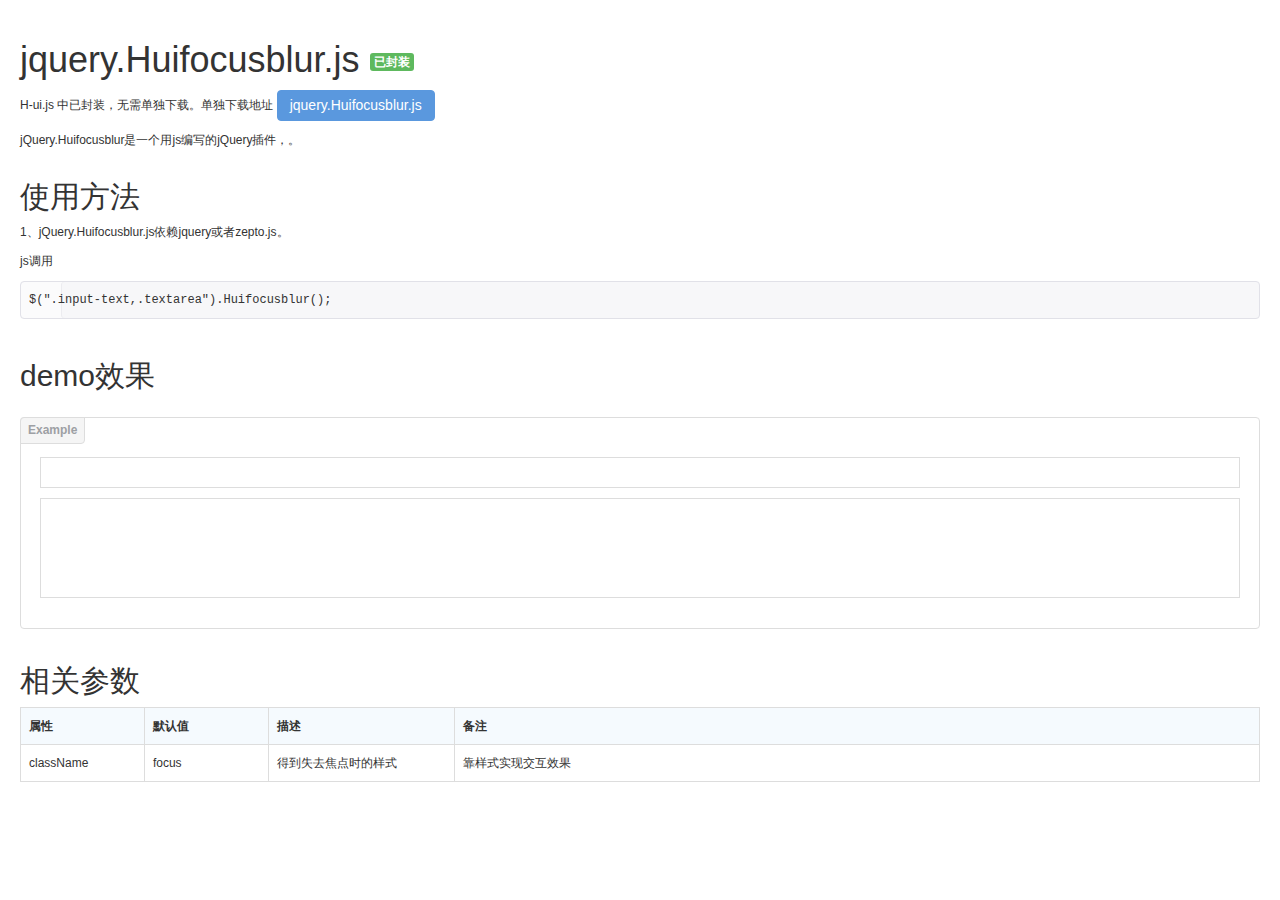
<file: h-ui/src/Huifocusblur.html>
<!DOCTYPE HTML>
<html>
<head>
<meta charset="utf-8">
<meta name="renderer" content="webkit|ie-comp|ie-stand">
<meta http-equiv="X-UA-Compatible" content="IE=edge,chrome=1">
<meta name="viewport" content="width=device-width,initial-scale=1,minimum-scale=1.0,maximum-scale=1.0,user-scalable=no" />
<meta http-equiv="Cache-Control" content="no-siteapp" />
<meta content="telephone=no" name="format-detection">
<meta content="email=no" name="format-detection">
<link href="css/H-ui.css" rel="stylesheet" type="text/css" />
<script type="text/javascript" src="http://lib.h-ui.net/jquery/1.9.1/jquery.min.js"></script>
<title>jquery.Huifocusblur.js - H-ui前端框架官方网站 - 专注前端解决方案</title>
<meta name="keywords" content="jquery.Huifocusblur.js,得到失去焦点插件,H-ui前端框架">
<meta name="description" content="jquery.Huifocusblur.js插件帮助手册。">
</head>
<body>
<article class="cl pd-20">
	<h1 class="page_title">jquery.Huifocusblur.js <span class="label label-success radius">已封装</span></h1>
	<p>H-ui.js 中已封装，无需单独下载。单独下载地址
		<a href="http://lib.h-ui.net/Hui/v3.0.4/jquery.Huifocusblur.js" class="btn radius btn-primary">jquery.Huifocusblur.js</a>
	</p>
	<p>jQuery.Huifocusblur是一个用js编写的jQuery插件，。</p>
	<h2>使用方法</h2>
	<p>1、jQuery.Huifocusblur.js依赖jquery或者zepto.js。</p>
	<p>js调用</p>
<pre class="prettyprint linenums">$(".input-text,.textarea").Huifocusblur();</pre>
	<h2>demo效果</h2>
	<div class="codeView docs-example">
		<p><input class="input-text" value="" placeholder=""></p>
		<p><textarea class="textarea"></textarea></p>
	</div>
	<h2>相关参数</h2>
	<table class="table table-border table-bg table-bordered">
		<thead>
			<tr>
				<th width="10%">属性</th>
				<th width="10%">默认值</th>
				<th width="15%">描述</th>
				<th>备注</th>
			</tr>
		</thead>
		<tbody>
			<tr>
				<td>className</td>
				<td>focus</td>
				<td>得到失去焦点时的样式</td>
				<td>靠样式实现交互效果</td>
			</tr>							
		</tbody>
	</table>	
</article>
<script type="text/javascript" src="http://lib.h-ui.net/prettify.js"></script>
<script type="text/javascript" src="js/jQuery.Huifocusblur.js"></script>
<script>
$(function() {
	prettyPrint();
	$(".input-text,.textarea").Huifocusblur();
});
</script>
</body>
</html>
</file>
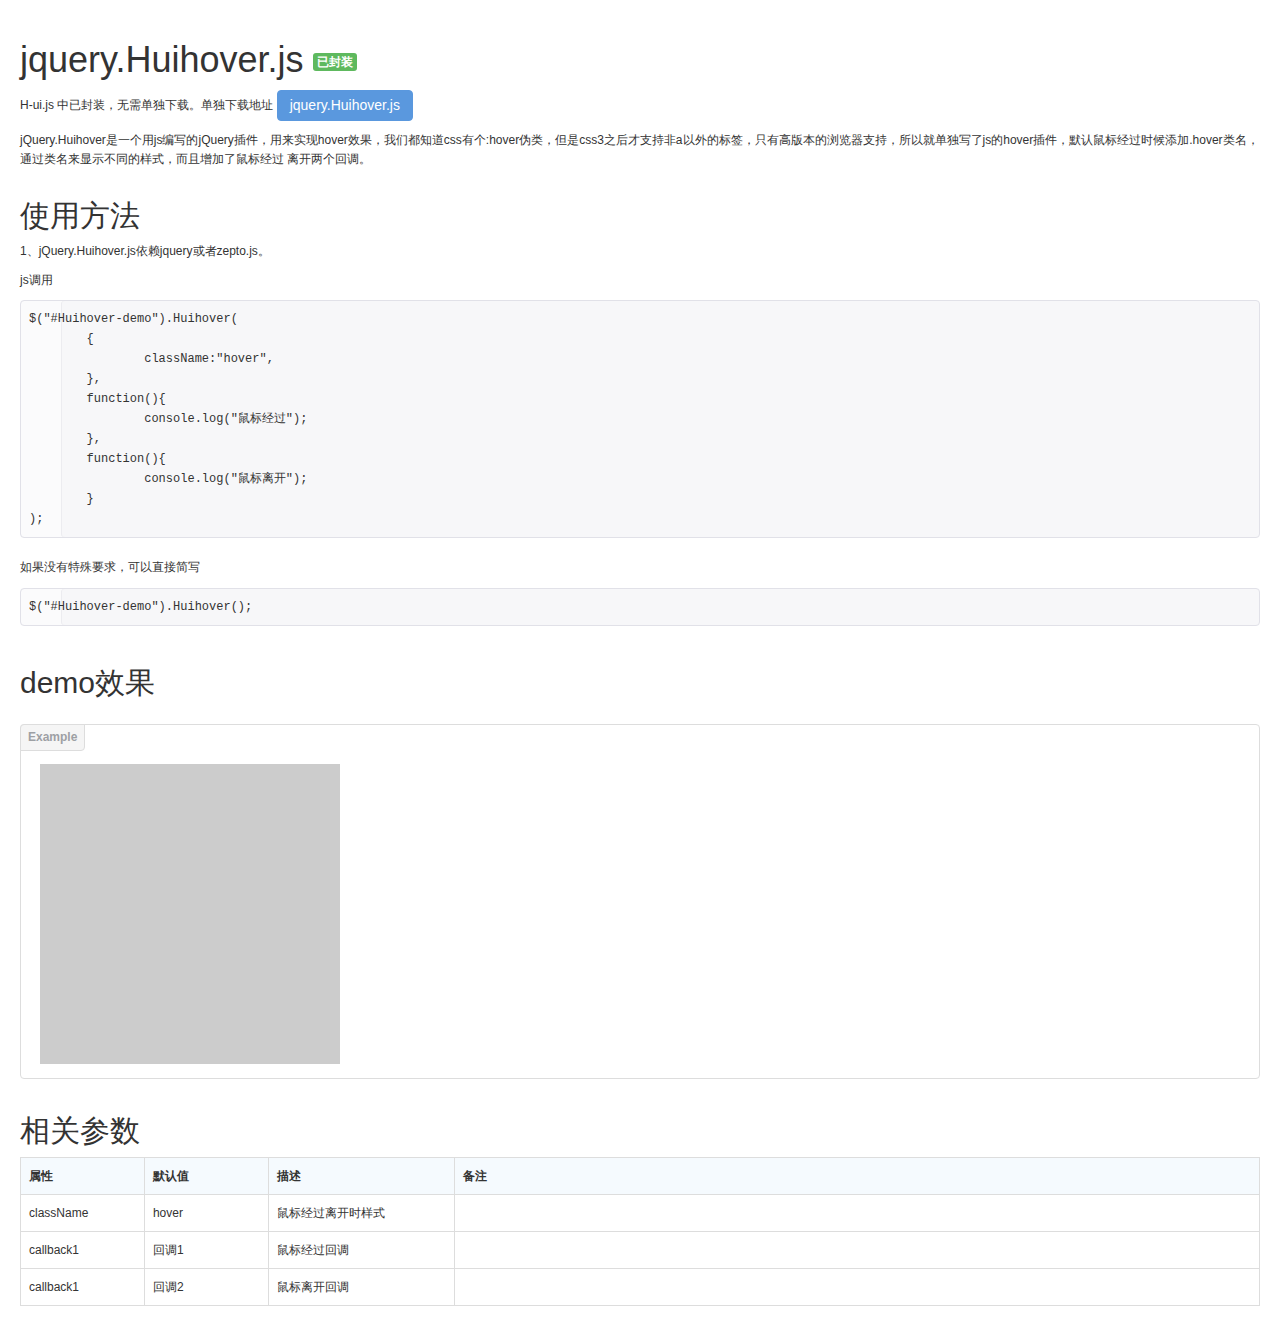
<file: h-ui/src/Huihover.html>
<!DOCTYPE HTML>
<html>
<head>
<meta charset="utf-8">
<meta name="renderer" content="webkit|ie-comp|ie-stand">
<meta http-equiv="X-UA-Compatible" content="IE=edge,chrome=1">
<meta name="viewport" content="width=device-width,initial-scale=1,minimum-scale=1.0,maximum-scale=1.0,user-scalable=no" />
<meta http-equiv="Cache-Control" content="no-siteapp" />
<meta content="telephone=no" name="format-detection">
<meta content="email=no" name="format-detection">
<link href="css/H-ui.css" rel="stylesheet" type="text/css" />
<script type="text/javascript" src="http://lib.h-ui.net/jquery/1.9.1/jquery.min.js"></script>
<title>jquery.Huihover.js - H-ui前端框架官方网站 - 专注前端解决方案</title>
<meta name="keywords" content="jquery.Huihover.js,hover,H-ui前端框架">
<meta name="description" content="jquery.Huihover.js插件帮助手册。">
<style type="text/css">
#Huihover-demo{width:300px; height:300px; background-color:#CCC}
#Huihover-demo.hover{ background-color:#F00}
</style>
</head>
<body>
<article class="cl pd-20">
	<h1 class="page_title">jquery.Huihover.js <span class="label label-success radius">已封装</span></h1>
	<p>H-ui.js 中已封装，无需单独下载。单独下载地址
		<a href="http://lib.h-ui.net/Hui/v3.0.4/jquery.Huihover.js" class="btn radius btn-primary">jquery.Huihover.js</a>
	</p>
	<p>jQuery.Huihover是一个用js编写的jQuery插件，用来实现hover效果，我们都知道css有个:hover伪类，但是css3之后才支持非a以外的标签，只有高版本的浏览器支持，所以就单独写了js的hover插件，默认鼠标经过时候添加.hover类名，通过类名来显示不同的样式，而且增加了鼠标经过 离开两个回调。</p>
	<h2>使用方法</h2>
	<p>1、jQuery.Huihover.js依赖jquery或者zepto.js。</p>
	<p>js调用</p>
<pre class="prettyprint linenums">$("#Huihover-demo").Huihover(
	{
		className:"hover",
	},
	function(){
		console.log("鼠标经过");
	},
	function(){
		console.log("鼠标离开");
	}
);</pre>
	<p>如果没有特殊要求，可以直接简写</p>
<pre class="prettyprint linenums">$("#Huihover-demo").Huihover();</pre>
	<h2>demo效果</h2>
	<div class="codeView docs-example">
		<div id="Huihover-demo"></div>
	</div>
	<h2>相关参数</h2>
	<table class="table table-border table-bg table-bordered">
		<thead>
			<tr>
				<th width="10%">属性</th>
				<th width="10%">默认值</th>
				<th width="15%">描述</th>
				<th>备注</th>
			</tr>
		</thead>
		<tbody>
			<tr>
				<td>className</td>
				<td>hover</td>
				<td>鼠标经过离开时样式</td>
				<td></td>
			</tr>
			<tr>
				<td>callback1</td>
				<td>回调1</td>
				<td>鼠标经过回调</td>
				<td></td>
			</tr>	
			<tr>
				<td>callback1</td>
				<td>回调2</td>
				<td>鼠标离开回调</td>
				<td></td>
			</tr>							
		</tbody>
	</table>	
</article>
<script type="text/javascript" src="http://lib.h-ui.net/prettify.js"></script>
<script type="text/javascript" src="js/jQuery.Huihover.js"></script>
<script>
$(function(){
	prettyPrint();
	$("#Huihover-demo").Huihover(
		{
			className:"hover",
		},
		function(){
			console.log("鼠标经过");
		},
		function(){
			console.log("鼠标离开");
		}
	);
});
</script>
</body>
</html>
</file>
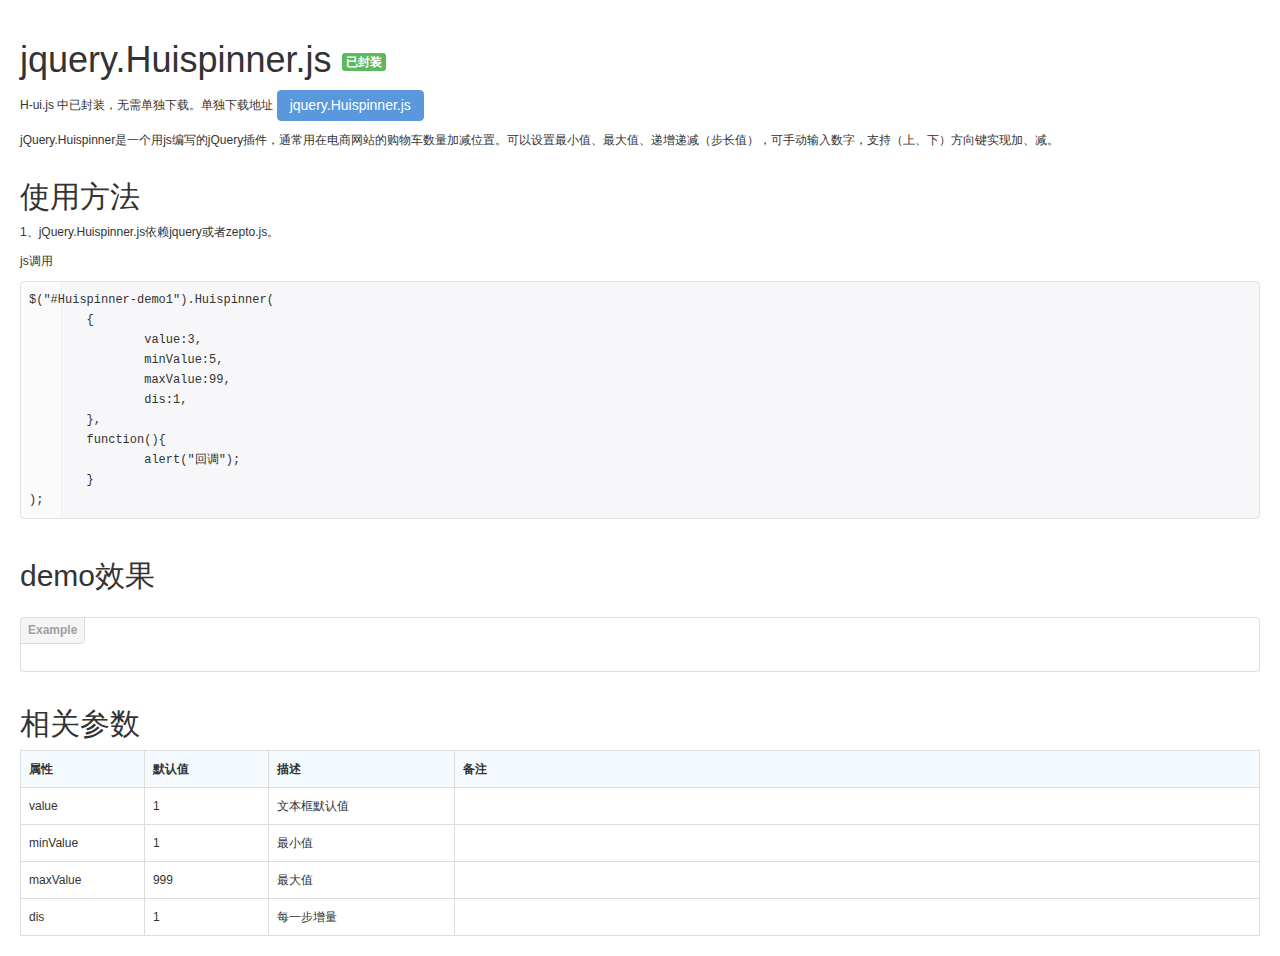
<file: h-ui/src/Huispinner.html>
<!DOCTYPE HTML>
<html>
<head>
<meta charset="utf-8">
<meta name="renderer" content="webkit|ie-comp|ie-stand">
<meta http-equiv="X-UA-Compatible" content="IE=edge,chrome=1">
<meta name="viewport" content="width=device-width,initial-scale=1,minimum-scale=1.0,maximum-scale=1.0,user-scalable=no" />
<meta http-equiv="Cache-Control" content="no-siteapp" />
<meta content="telephone=no" name="format-detection">
<meta content="email=no" name="format-detection">
<link href="css/H-ui.css" rel="stylesheet" type="text/css" />
<script type="text/javascript" src="http://lib.h-ui.net/jquery/1.9.1/jquery.min.js"></script>
<title>jquery.Huispinner.js - H-ui前端框架官方网站 - 专注前端解决方案</title>
<meta name="keywords" content="jquery.Huispinner.js,数字加减插件,H-ui前端框架">
<meta name="description" content="jquery.Huispinner.js插件帮助手册。">
</head>
<body onLoad="prettyPrint()">
<article class="cl pd-20">
	<h1 class="page_title">jquery.Huispinner.js <span class="label label-success radius">已封装</span></h1>
	<p>H-ui.js 中已封装，无需单独下载。单独下载地址
		<a href="http://lib.h-ui.net/Hui/v3.0.4/jquery.Huispinner.js" class="btn radius btn-primary">jquery.Huispinner.js</a>
	</p>
	<p>jQuery.Huispinner是一个用js编写的jQuery插件，通常用在电商网站的购物车数量加减位置。可以设置最小值、最大值、递增递减（步长值），可手动输入数字，支持（上、下）方向键实现加、减。</p>
	<h2>使用方法</h2>
	<p>1、jQuery.Huispinner.js依赖jquery或者zepto.js。</p>
	<p>js调用</p>
<pre class="prettyprint linenums">$("#Huispinner-demo1").Huispinner(
	{
		value:3,
		minValue:5,
		maxValue:99,
		dis:1,
	},
	function(){
		alert("回调");
	}
);</pre>
	<h2>demo效果</h2>
	<div class="codeView docs-example">
		<div id="Huispinner-demo1"></div>
		<div id="Huispinner-demo2"></div>
		<div id="Huispinner-demo3"></div>
	</div>
	<h2>相关参数</h2>
	<table class="table table-border table-bg table-bordered">
		<thead>
			<tr>
				<th width="10%">属性</th>
				<th width="10%">默认值</th>
				<th width="15%">描述</th>
				<th>备注</th>
			</tr>
		</thead>
		<tbody>
			<tr>
				<td>value</td>
				<td>1</td>
				<td>文本框默认值</td>
				<td></td>
			</tr>
			<tr>
				<td>minValue</td>
				<td>1</td>
				<td>最小值</td>
				<td></td>
			</tr>	
			<tr>
				<td>maxValue</td>
				<td>999</td>
				<td>最大值</td>
				<td></td>
			</tr>
			<tr>
				<td>dis</td>
				<td>1</td>
				<td>每一步增量</td>
				<td></td>
			</tr>										
		</tbody>
	</table>	
</article>
<script type="text/javascript" src="http://lib.h-ui.net/prettify.js"></script>
<script type="text/javascript" src="js/jQuery.Huispinner.js"></script>
<script>
$(function(){
	$("#Huispinner-demo1").Huispinner(
		{
			value:3,
			minValue:5,
			maxValue:99
		},
		function(){
			alert("回调");
		}
	);
	$("#Huispinner-demo2").Huispinner(
		{},
		function(){
		alert("回调");
		}
	);
	$("#Huispinner-demo3").Huispinner(
		{
			value:1,
			minValue:10,
			maxValue:99,
			dis:2,		
		},
		function(){
			alert("回调");
		}
	);
});
</script>
</body>
</html>
</file>
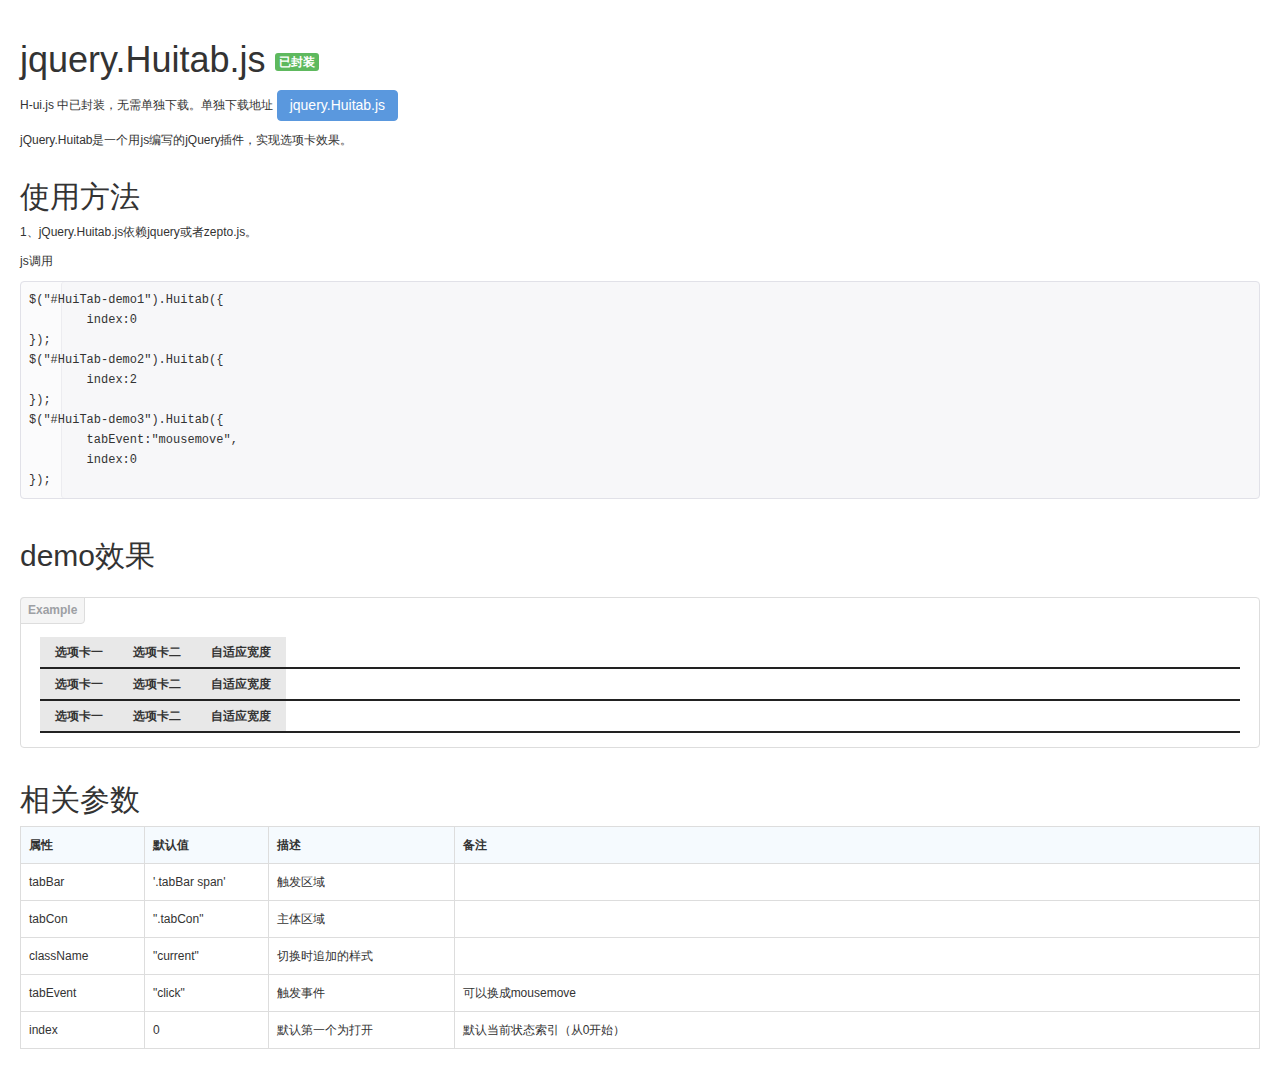
<file: h-ui/src/Huitab.html>
<!DOCTYPE HTML>
<html>
<head>
<meta charset="utf-8">
<meta name="renderer" content="webkit|ie-comp|ie-stand">
<meta http-equiv="X-UA-Compatible" content="IE=edge,chrome=1">
<meta name="viewport" content="width=device-width,initial-scale=1,minimum-scale=1.0,maximum-scale=1.0,user-scalable=no" />
<meta http-equiv="Cache-Control" content="no-siteapp" />
<meta content="telephone=no" name="format-detection">
<meta content="email=no" name="format-detection">
<link href="css/H-ui.css" rel="stylesheet" type="text/css" />
<script type="text/javascript" src="http://lib.h-ui.net/jquery/1.9.1/jquery.min.js"></script>
<title>jquery.Huitab.js - H-ui前端框架官方网站 - 专注前端解决方案</title>
<meta name="keywords" content="jquery.Huitab.js,选项卡插件,H-ui前端框架">
<meta name="description" content="jquery.Huitab.js插件帮助手册。">
</head>
<body>
<article class="cl pd-20">
	<h1 class="page_title">jquery.Huitab.js
		<span class="label label-success radius">已封装</span>
	</h1>
	<p>H-ui.js 中已封装，无需单独下载。单独下载地址 <a href="http://lib.h-ui.net/Hui/v3.0.4/jquery.Huitab.js" class="btn radius btn-primary">jquery.Huitab.js</a> </p>
	<p>jQuery.Huitab是一个用js编写的jQuery插件，实现选项卡效果。</p>
	<h2>使用方法</h2>
	<p>1、jQuery.Huitab.js依赖jquery或者zepto.js。</p>
	<p>js调用</p>
<pre class="prettyprint linenums">$("#HuiTab-demo1").Huitab({
	index:0
});
$("#HuiTab-demo2").Huitab({
	index:2
});
$("#HuiTab-demo3").Huitab({
	tabEvent:"mousemove",
	index:0
});</pre>
	<h2>demo效果</h2>
	<div class="codeView docs-example">
		<div id="HuiTab-demo1" class="HuiTab">
			<div class="tabBar clearfix">
				<span>选项卡一</span>
				<span>选项卡二</span>
				<span>自适应宽度</span>
			</div>
			<div class="tabCon">内容一</div>
			<div class="tabCon">内容二</div>
			<div class="tabCon">内容三</div>
		</div>
		<div id="HuiTab-demo2" class="HuiTab">
			<div class="tabBar clearfix">
				<span>选项卡一</span>
				<span>选项卡二</span>
				<span>自适应宽度</span>
			</div>
			<div class="tabCon">内容一</div>
			<div class="tabCon">内容二</div>
			<div class="tabCon">内容三</div>
		</div>
		<div id="HuiTab-demo3" class="HuiTab">
			<div class="tabBar clearfix">
				<span>选项卡一</span>
				<span>选项卡二</span>
				<span>自适应宽度</span>
			</div>
			<div class="tabCon">内容一</div>
			<div class="tabCon">内容二</div>
			<div class="tabCon">内容三</div>
		</div>
	</div>
	<h2>相关参数</h2>
	<table class="table table-border table-bg table-bordered">
		<thead>
			<tr>
				<th width="10%">属性</th>
				<th width="10%">默认值</th>
				<th width="15%">描述</th>
				<th>备注</th>
			</tr>
		</thead>
		<tbody>
			<tr>
				<td>tabBar</td>
				<td>'.tabBar span'</td>
				<td>触发区域</td>
				<td></td>
			</tr>
			<tr>
				<td>tabCon</td>
				<td>".tabCon"</td>
				<td>主体区域</td>
				<td></td>
			</tr>
			<tr>
				<td>className</td>
				<td>"current"</td>
				<td>切换时追加的样式</td>
				<td></td>
			</tr>
			<tr>
				<td>tabEvent</td>
				<td>"click"</td>
				<td>触发事件</td>
				<td>可以换成mousemove</td>
			</tr>
			<tr>
				<td>index</td>
				<td>0</td>
				<td>默认第一个为打开</td>
				<td>默认当前状态索引（从0开始）</td>
			</tr>
		</tbody>
	</table>
</article>
<script type="text/javascript" src="http://lib.h-ui.net/prettify.js"></script> 
<script type="text/javascript" src="js/jQuery.Huitab.js"></script> 
<script>
$(function(){
	prettyPrint();
	$("#HuiTab-demo1").Huitab(
		{
			index:0,
		},
		function(){
			alert("触发了点击");
		}
	);
	$("#HuiTab-demo2").Huitab({
		index:2
	});
	$("#HuiTab-demo3").Huitab({
		tabEvent:"mousemove",
		index:0
	});
});
</script>
</body>
</html>
</file>
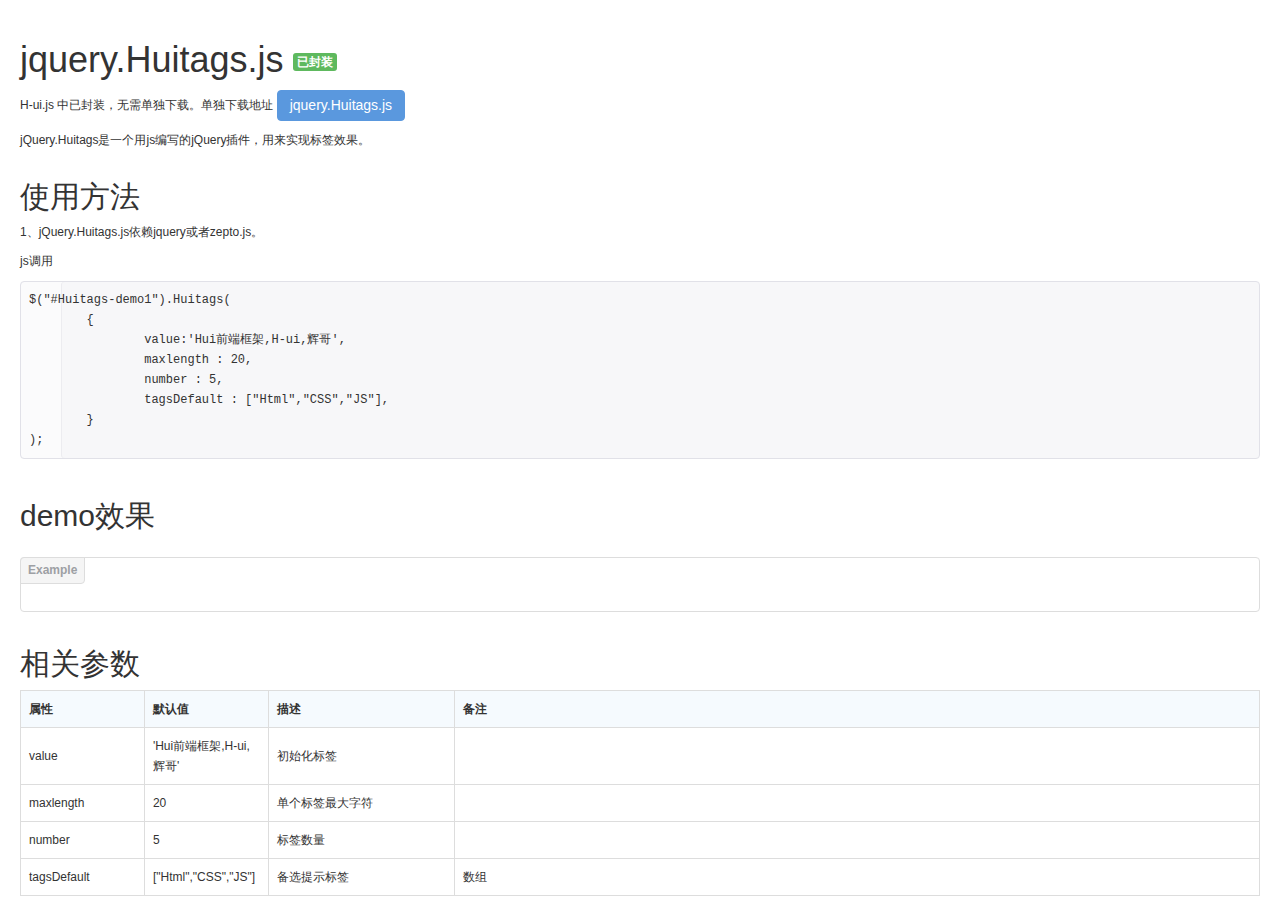
<file: h-ui/src/Huitags.html>
<!DOCTYPE HTML>
<html>
<head>
<meta charset="utf-8">
<meta name="renderer" content="webkit|ie-comp|ie-stand">
<meta http-equiv="X-UA-Compatible" content="IE=edge,chrome=1">
<meta name="viewport" content="width=device-width,initial-scale=1,minimum-scale=1.0,maximum-scale=1.0,user-scalable=no" />
<meta http-equiv="Cache-Control" content="no-siteapp" />
<meta content="telephone=no" name="format-detection">
<meta content="email=no" name="format-detection">
<link href="css/H-ui.css" rel="stylesheet" type="text/css" />
<link rel="stylesheet" type="text/css" href="http://lib.h-ui.net/Hui-iconfont/1.0.8/iconfont.min.css" />
<script type="text/javascript" src="http://lib.h-ui.net/jquery/1.9.1/jquery.min.js"></script>
<title>jQuery.Huitags.js - H-ui前端框架官方网站 - 专注前端解决方案</title>
<meta name="keywords" content="jquery.Huitags.js,标签插件,H-ui前端框架">
<meta name="description" content="jquery.Huitags.js插件帮助手册。">
</head>
<body>
<article class="cl pd-20">
	<h1 class="page_title">jquery.Huitags.js <span class="label label-success radius">已封装</span></h1>
	<p>H-ui.js 中已封装，无需单独下载。单独下载地址
		<a href="http://lib.h-ui.net/Hui/v3.0.4/jquery.Huitags.js" class="btn radius btn-primary">jquery.Huitags.js</a>
	</p>
	<p>jQuery.Huitags是一个用js编写的jQuery插件，用来实现标签效果。</p>
	<h2>使用方法</h2>
	<p>1、jQuery.Huitags.js依赖jquery或者zepto.js。</p>
	<p>js调用</p>
<pre class="prettyprint linenums">$("#Huitags-demo1").Huitags(
	{
		value:'Hui前端框架,H-ui,辉哥',
		maxlength : 20,
		number : 5,
		tagsDefault : ["Html","CSS","JS"],
	}
);</pre>
	<h2>demo效果</h2>
	<div class="codeView docs-example">
		<div id="Huitags-demo1"></div>
	</div>
	<h2>相关参数</h2>
	<table class="table table-border table-bg table-bordered">
		<thead>
			<tr>
				<th width="10%">属性</th>
				<th width="10%">默认值</th>
				<th width="15%">描述</th>
				<th>备注</th>
			</tr>
		</thead>
		<tbody>
			<tr>
				<td>value</td>
				<td>'Hui前端框架,H-ui,辉哥'</td>
				<td>初始化标签</td>
				<td></td>
			</tr>
			<tr>
				<td>maxlength</td>
				<td>20</td>
				<td>单个标签最大字符</td>
				<td></td>
			</tr>	
			<tr>
				<td>number</td>
				<td>5</td>
				<td>标签数量</td>
				<td></td>
			</tr>
			<tr>
				<td>tagsDefault</td>
				<td>["Html","CSS","JS"]</td>
				<td>备选提示标签</td>
				<td>数组</td>
			</tr>										
		</tbody>
	</table>	
</article>
<script type="text/javascript" src="http://lib.h-ui.net/prettify.js"></script>
<script type="text/javascript" src="js/jQuery.Huitags.js"></script>
<script>
$(function(){
	prettyPrint();
	
	$("#Huitags-demo1").Huitags();
});
</script>
</body>
</html>
</file>
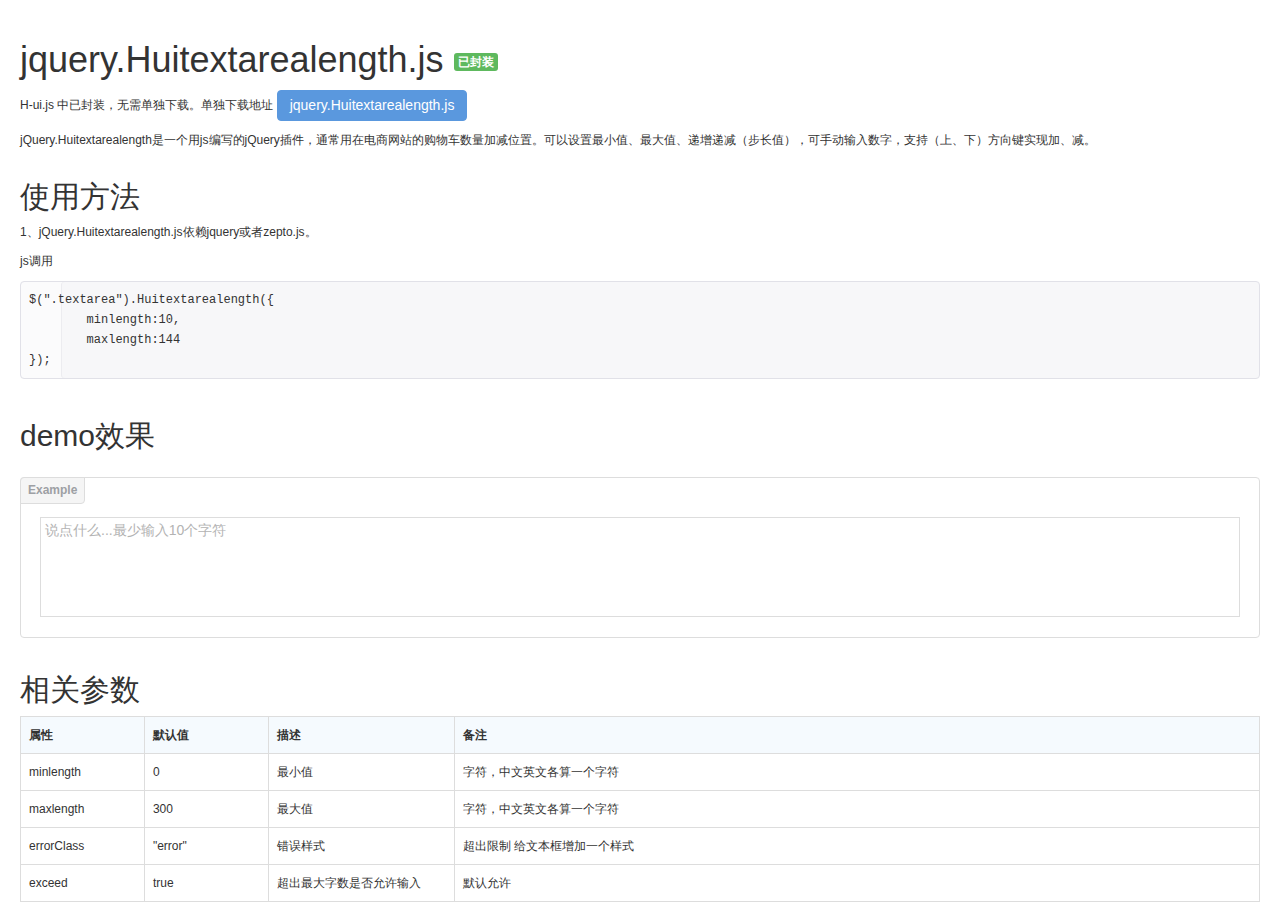
<file: h-ui/src/Huitextarealength.html>
<!DOCTYPE HTML>
<html>
<head>
<meta charset="utf-8">
<meta name="renderer" content="webkit|ie-comp|ie-stand">
<meta http-equiv="X-UA-Compatible" content="IE=edge,chrome=1">
<meta name="viewport" content="width=device-width,initial-scale=1,minimum-scale=1.0,maximum-scale=1.0,user-scalable=no" />
<meta http-equiv="Cache-Control" content="no-siteapp" />
<meta content="telephone=no" name="format-detection">
<meta content="email=no" name="format-detection">
<link href="css/H-ui.css" rel="stylesheet" type="text/css" />
<script type="text/javascript" src="http://lib.h-ui.net/jquery/1.9.1/jquery.min.js"></script>
<title>jquery.Huitextarealength.js - H-ui前端框架官方网站 - 专注前端解决方案</title>
<meta name="keywords" content="jquery.Huitextarealength.js,文本框字数限制插件,微博剩余字数输入统计,H-ui前端框架">
<meta name="description" content="jquery.Huitextarealength.js 插件帮助手册。">
</head>
<body>
<article class="cl pd-20">
	<h1 class="page_title">jquery.Huitextarealength.js <span class="label label-success radius">已封装</span></h1>
	<p>H-ui.js 中已封装，无需单独下载。单独下载地址
		<a href="http://lib.h-ui.net/Hui/v3.0.4/jquery.Huitextarealength.js" class="btn radius btn-primary">jquery.Huitextarealength.js</a>
	</p>
	<p>jQuery.Huitextarealength是一个用js编写的jQuery插件，通常用在电商网站的购物车数量加减位置。可以设置最小值、最大值、递增递减（步长值），可手动输入数字，支持（上、下）方向键实现加、减。</p>
	<h2>使用方法</h2>
	<p>1、jQuery.Huitextarealength.js依赖jquery或者zepto.js。</p>
	<p>js调用</p>
<pre class="prettyprint linenums">$(".textarea").Huitextarealength({
	minlength:10,
	maxlength:144
});</pre>
	<h2>demo效果</h2>
	<div class="codeView docs-example">
		<textarea class="textarea valid" placeholder="说点什么...最少输入10个字符" name="beizhu" aria-required="true" aria-invalid="false"></textarea>
	</div>
	<h2>相关参数</h2>
	<table class="table table-border table-bg table-bordered">
		<thead>
			<tr>
				<th width="10%">属性</th>
				<th width="10%">默认值</th>
				<th width="15%">描述</th>
				<th>备注</th>
			</tr>
		</thead>
		<tbody>
			<tr>
				<td>minlength</td>
				<td>0</td>
				<td>最小值</td>
				<td>字符，中文英文各算一个字符</td>
			</tr>
			<tr>
				<td>maxlength</td>
				<td>300</td>
				<td>最大值</td>
				<td>字符，中文英文各算一个字符</td>
			</tr>	
			<tr>
				<td>errorClass</td>
				<td>"error"</td>
				<td>错误样式</td>
				<td>超出限制 给文本框增加一个样式</td>
			</tr>
			<tr>
				<td>exceed</td>
				<td>true</td>
				<td>超出最大字数是否允许输入</td>
				<td>默认允许</td>
			</tr>										
		</tbody>
	</table>	
</article>
<script type="text/javascript" src="http://lib.h-ui.net/prettify.js"></script>
<script type="text/javascript" src="js/jQuery.Huitextarealength.js"></script>
<script>
$(function(){
	prettyPrint();
	$(".textarea").Huitextarealength({
		minlength:10,
		maxlength:144
	});
});
</script>
</body>
</html>
</file>
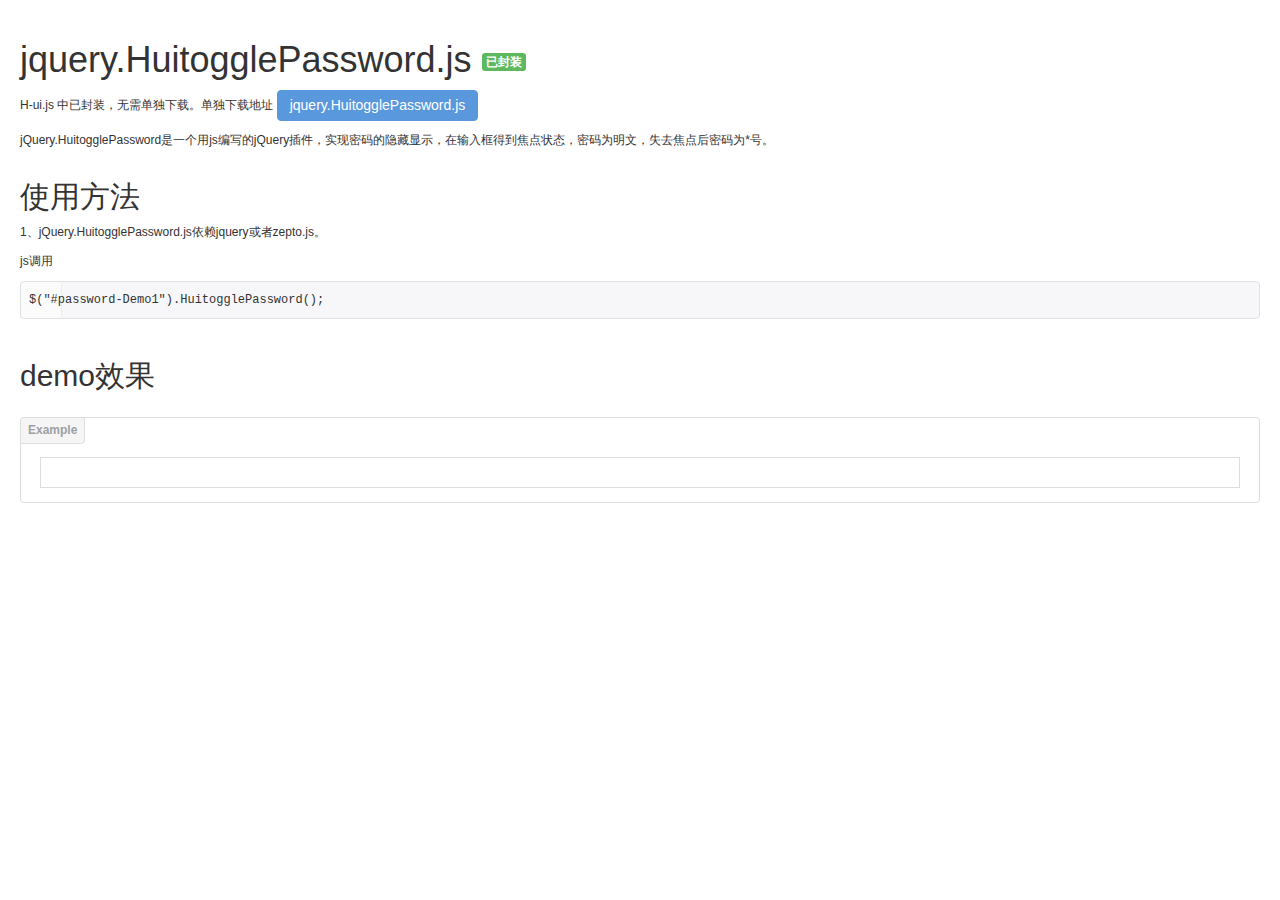
<file: h-ui/src/HuitogglePassword.html>
<!DOCTYPE HTML>
<html>
<head>
<meta charset="utf-8">
<meta name="renderer" content="webkit|ie-comp|ie-stand">
<meta http-equiv="X-UA-Compatible" content="IE=edge,chrome=1">
<meta name="viewport" content="width=device-width,initial-scale=1,minimum-scale=1.0,maximum-scale=1.0,user-scalable=no" />
<meta http-equiv="Cache-Control" content="no-siteapp" />
<meta content="telephone=no" name="format-detection">
<meta content="email=no" name="format-detection">
<link href="css/H-ui.css" rel="stylesheet" type="text/css" />
<script type="text/javascript" src="http://lib.h-ui.net/jquery/1.9.1/jquery.min.js"></script>
<title>jquery.HuitogglePassword.js - H-ui前端框架官方网站 - 专注前端解决方案</title>
<meta name="keywords" content="jquery.HuitogglePassword.js,隐藏显示密码,H-ui前端框架">
<meta name="description" content="jquery.HuitogglePassword.js 隐藏显示密码插件帮助手册。">
</head>
<body>
<article class="cl pd-20">
	<h1 class="page_title">jquery.HuitogglePassword.js <span class="label label-success radius">已封装</span></h1>
	<p>H-ui.js 中已封装，无需单独下载。单独下载地址
		<a href="http://lib.h-ui.net/Hui/v3.0.4/jquery.HuitogglePassword.js" class="btn radius btn-primary">jquery.HuitogglePassword.js</a>
	</p>
	<p>jQuery.HuitogglePassword是一个用js编写的jQuery插件，实现密码的隐藏显示，在输入框得到焦点状态，密码为明文，失去焦点后密码为*号。</p>
	<h2>使用方法</h2>
	<p>1、jQuery.HuitogglePassword.js依赖jquery或者zepto.js。</p>
	<p>js调用</p>
<pre class="prettyprint linenums">$("#password-Demo1").HuitogglePassword();</pre>
	<h2>demo效果</h2>
	<div class="codeView docs-example">
		<input type="password" value="" class="input-text" id="password-Demo1"> 
	</div>	
</article>

<script type="text/javascript" src="http://lib.h-ui.net/prettify.js"></script>
<script type="text/javascript" src="js/jQuery.HuitogglePassword.js"></script>
<script>
$(function(){
	prettyPrint();
	$("#password-Demo1").HuitogglePassword();
});
</script>
</body>
</html>
</file>
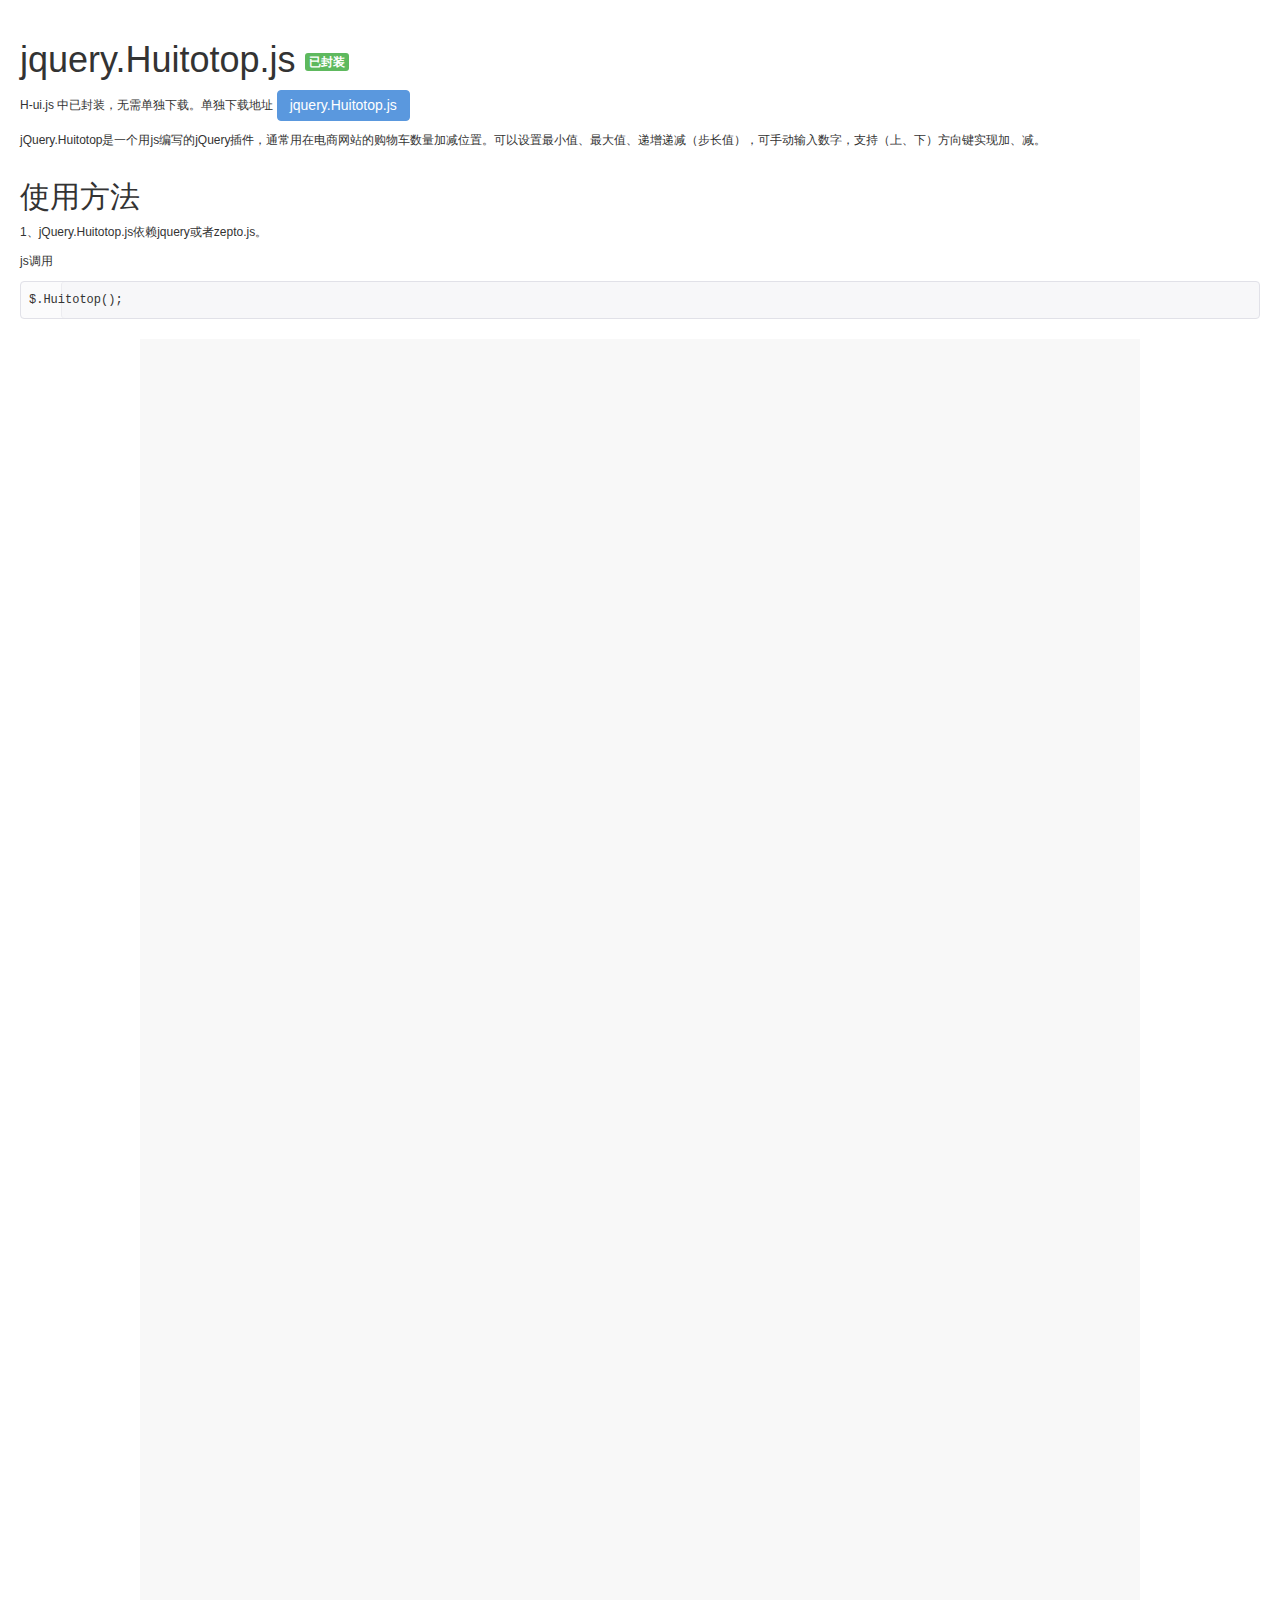
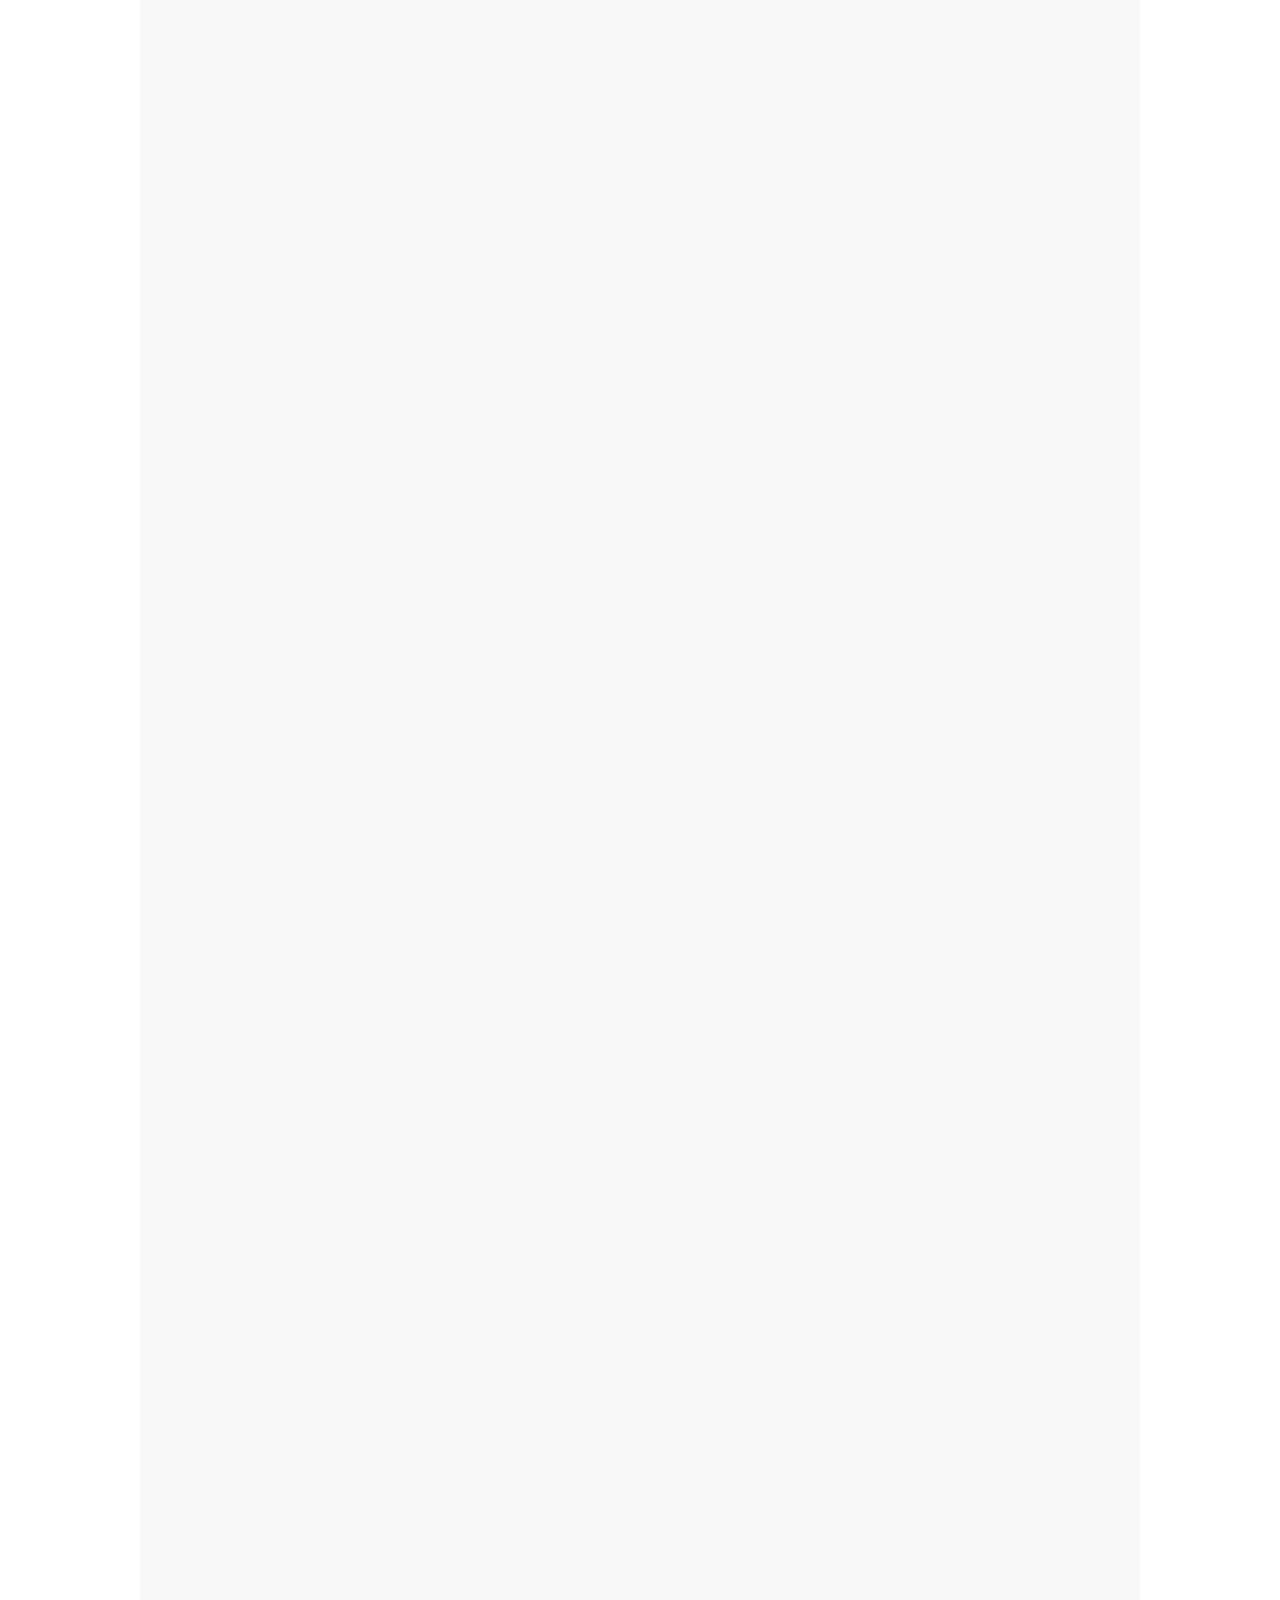
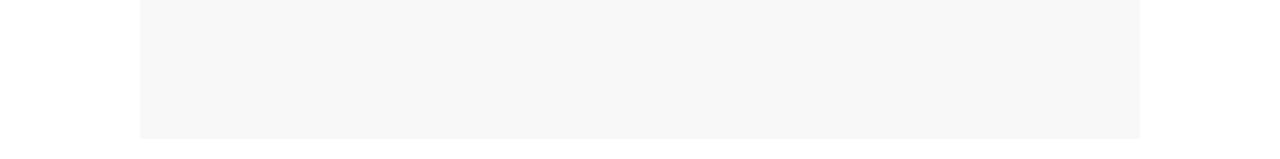
<file: h-ui/src/Huitotop.html>
<!DOCTYPE HTML>
<html>
<head>
<meta charset="utf-8">
<meta name="renderer" content="webkit|ie-comp|ie-stand">
<meta http-equiv="X-UA-Compatible" content="IE=edge,chrome=1">
<meta name="viewport" content="width=device-width,initial-scale=1,minimum-scale=1.0,maximum-scale=1.0,user-scalable=no" />
<meta http-equiv="Cache-Control" content="no-siteapp" />
<meta content="telephone=no" name="format-detection">
<meta content="email=no" name="format-detection">
<link href="css/H-ui.css" rel="stylesheet" type="text/css" />
<link rel="stylesheet" type="text/css" href="http://lib.h-ui.net/Hui-iconfont/1.0.8/iconfont.min.css" />
<script type="text/javascript" src="http://lib.h-ui.net/jquery/1.9.1/jquery.min.js"></script>
<title>jquery.Huitotop.js - H-ui前端框架官方网站 - 专注前端解决方案</title>
<meta name="keywords" content="jquery.Huitotop.js,返回顶部插件,H-ui前端框架">
<meta name="description" content="jquery.Huitotop.js 返回顶部插件帮助手册。">
</head>
<body>
<article class="cl pd-20">
	<h1 class="page_title">jquery.Huitotop.js <span class="label label-success radius">已封装</span></h1>
	<p>H-ui.js 中已封装，无需单独下载。单独下载地址
		<a href="http://lib.h-ui.net/Hui/v3.0.4/jquery.Huitotop.js" class="btn radius btn-primary">jquery.Huitotop.js</a>
	</p>
	<p>jQuery.Huitotop是一个用js编写的jQuery插件，通常用在电商网站的购物车数量加减位置。可以设置最小值、最大值、递增递减（步长值），可手动输入数字，支持（上、下）方向键实现加、减。</p>
	<h2>使用方法</h2>
	<p>1、jQuery.Huitotop.js依赖jquery或者zepto.js。</p>
	<p>js调用</p>
<pre class="prettyprint linenums">$.Huitotop();</pre>
	<div style="height:3000px; background-color:#f8f8f8; width:1000px; margin:auto"></div>
</article>


<script type="text/javascript" src="http://lib.h-ui.net/prettify.js"></script>
<script type="text/javascript" src="js/jQuery.Huitotop.js"></script>
<script>
$(function(){
	prettyPrint();
	$.Huitotop();
});
</script>
</body>
</html>
</file>
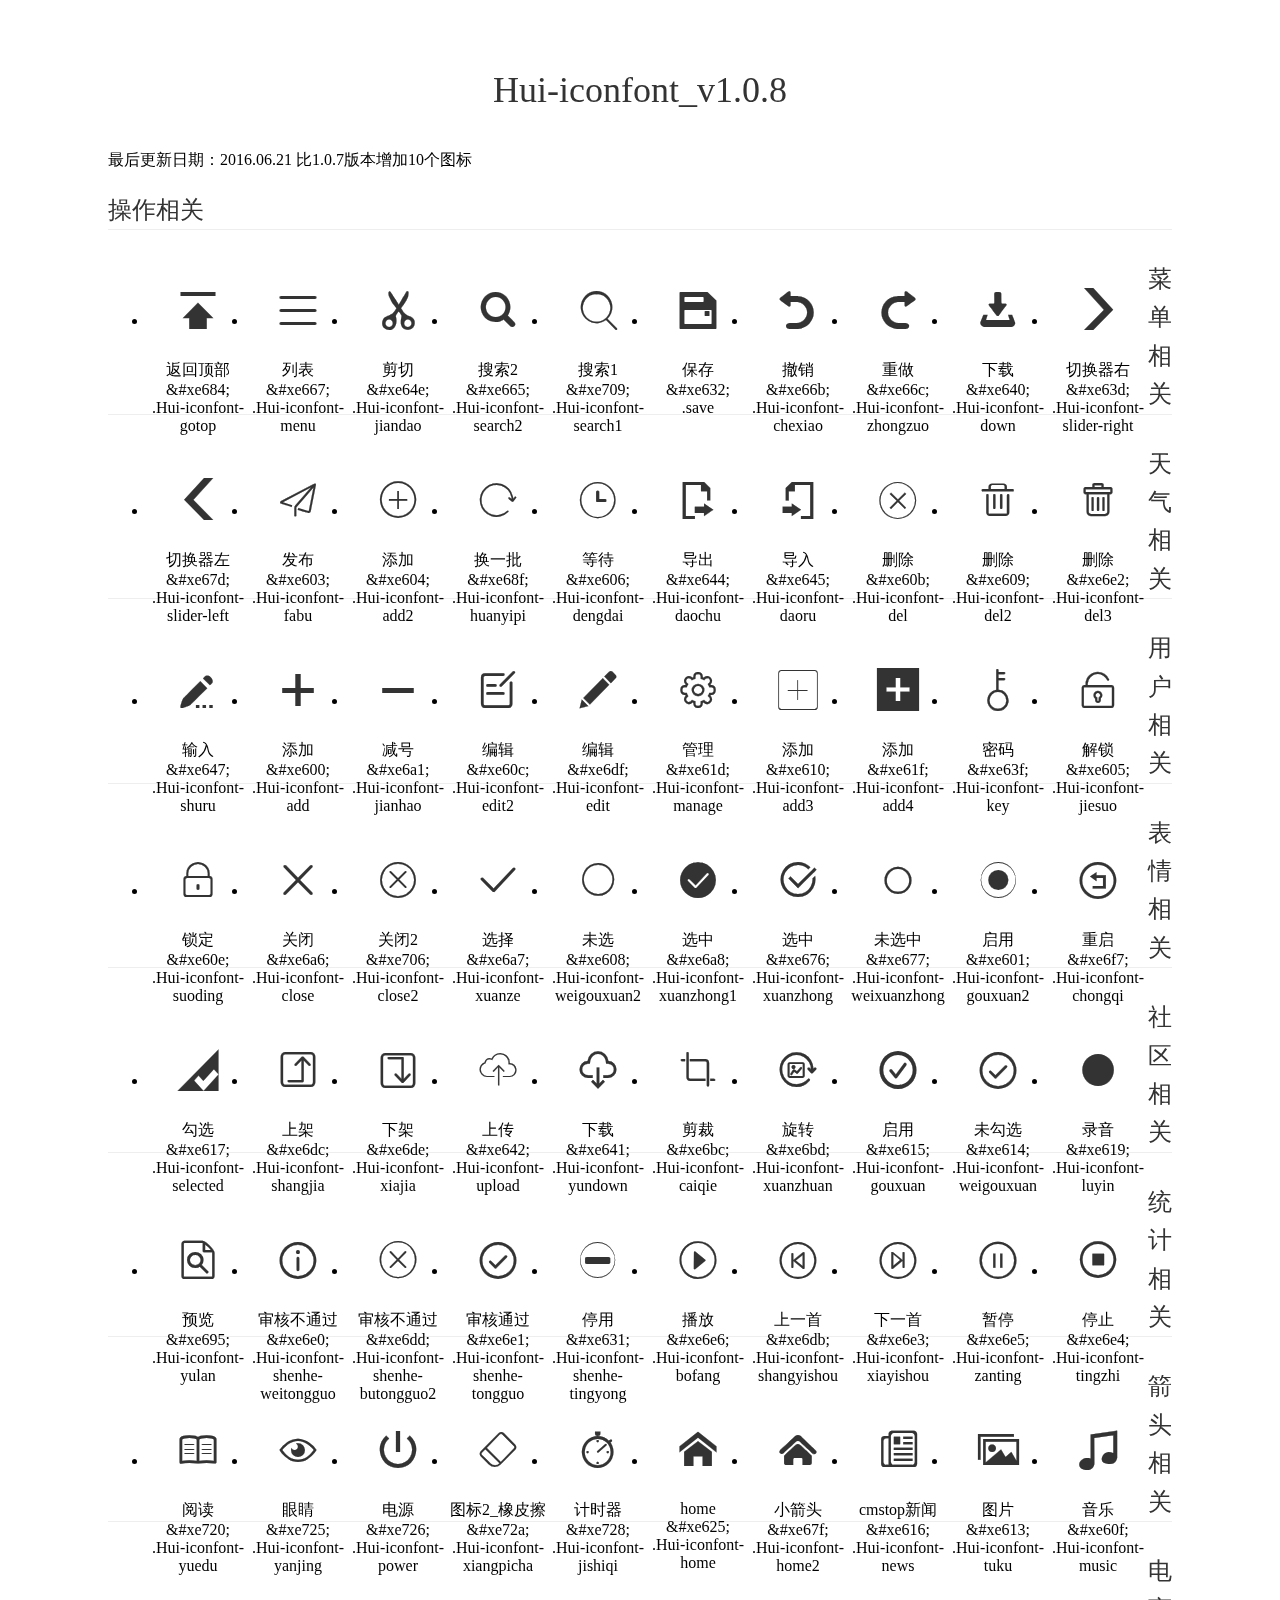
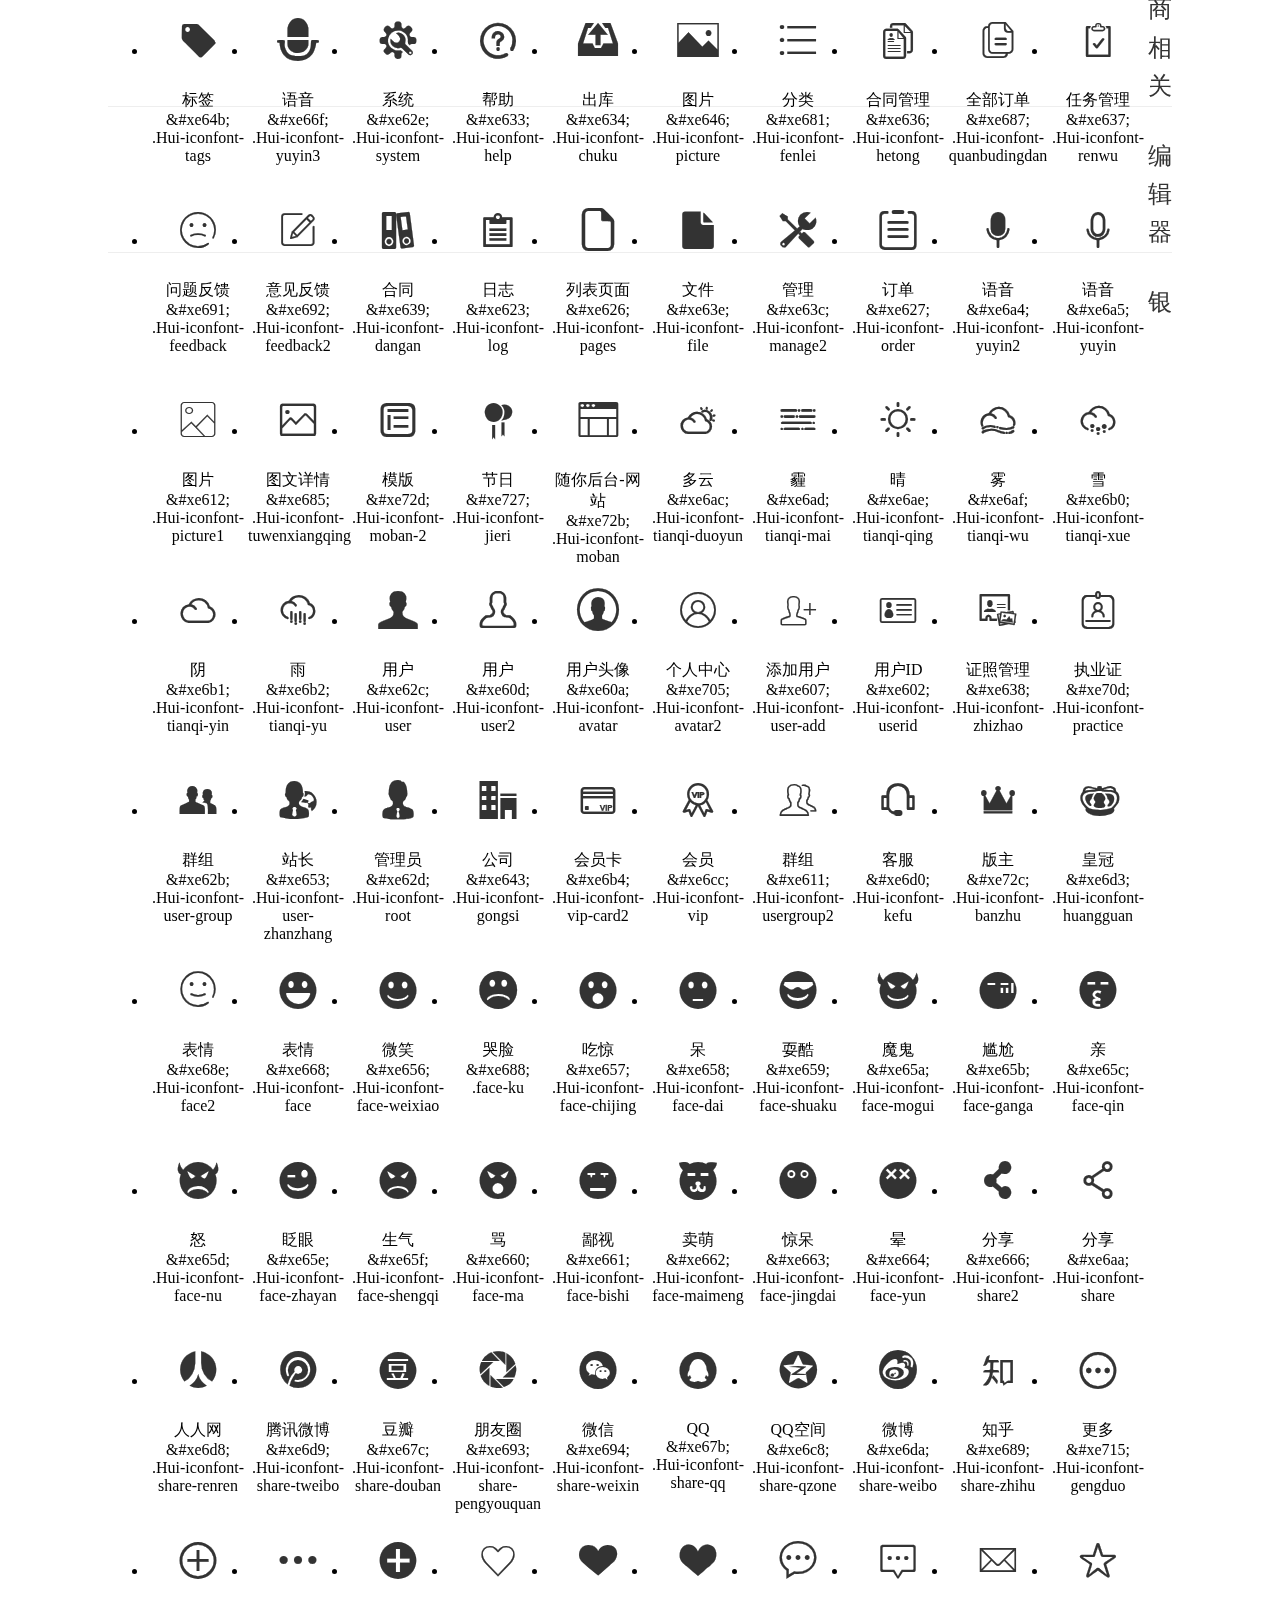
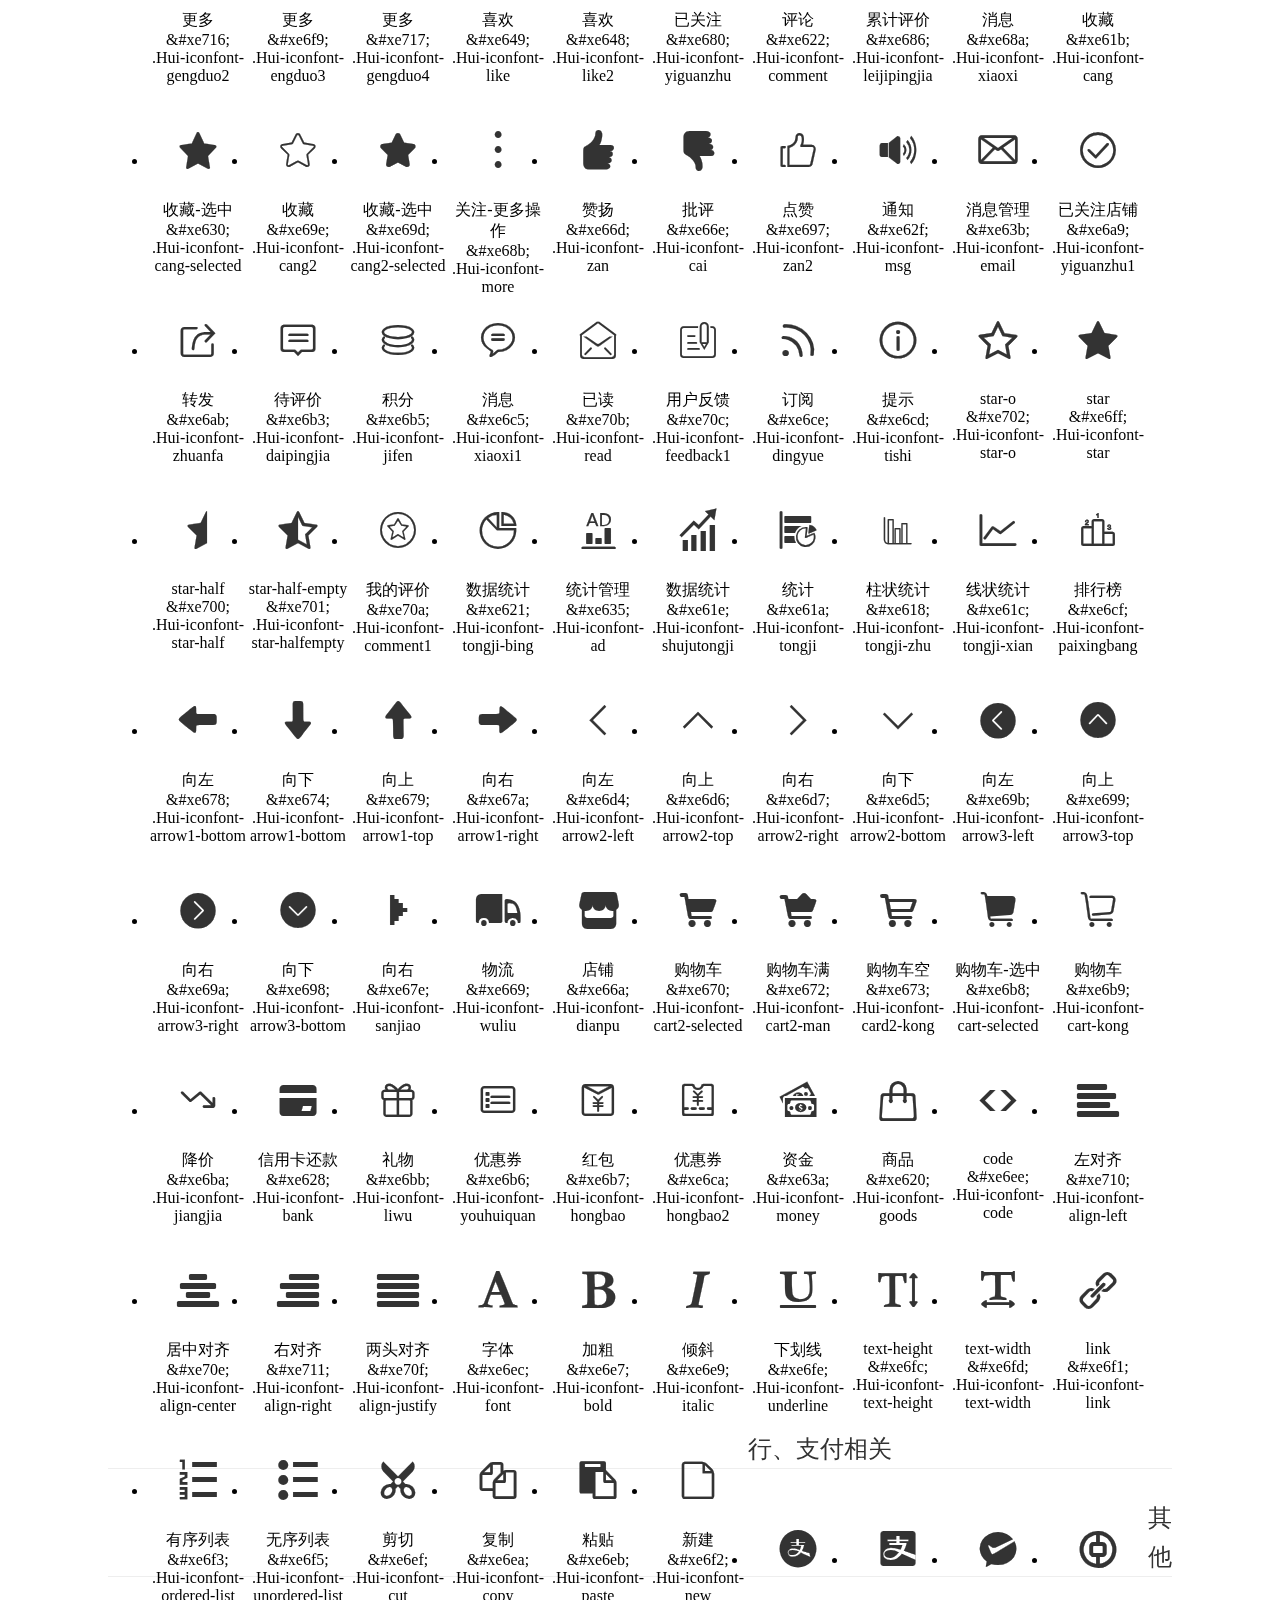
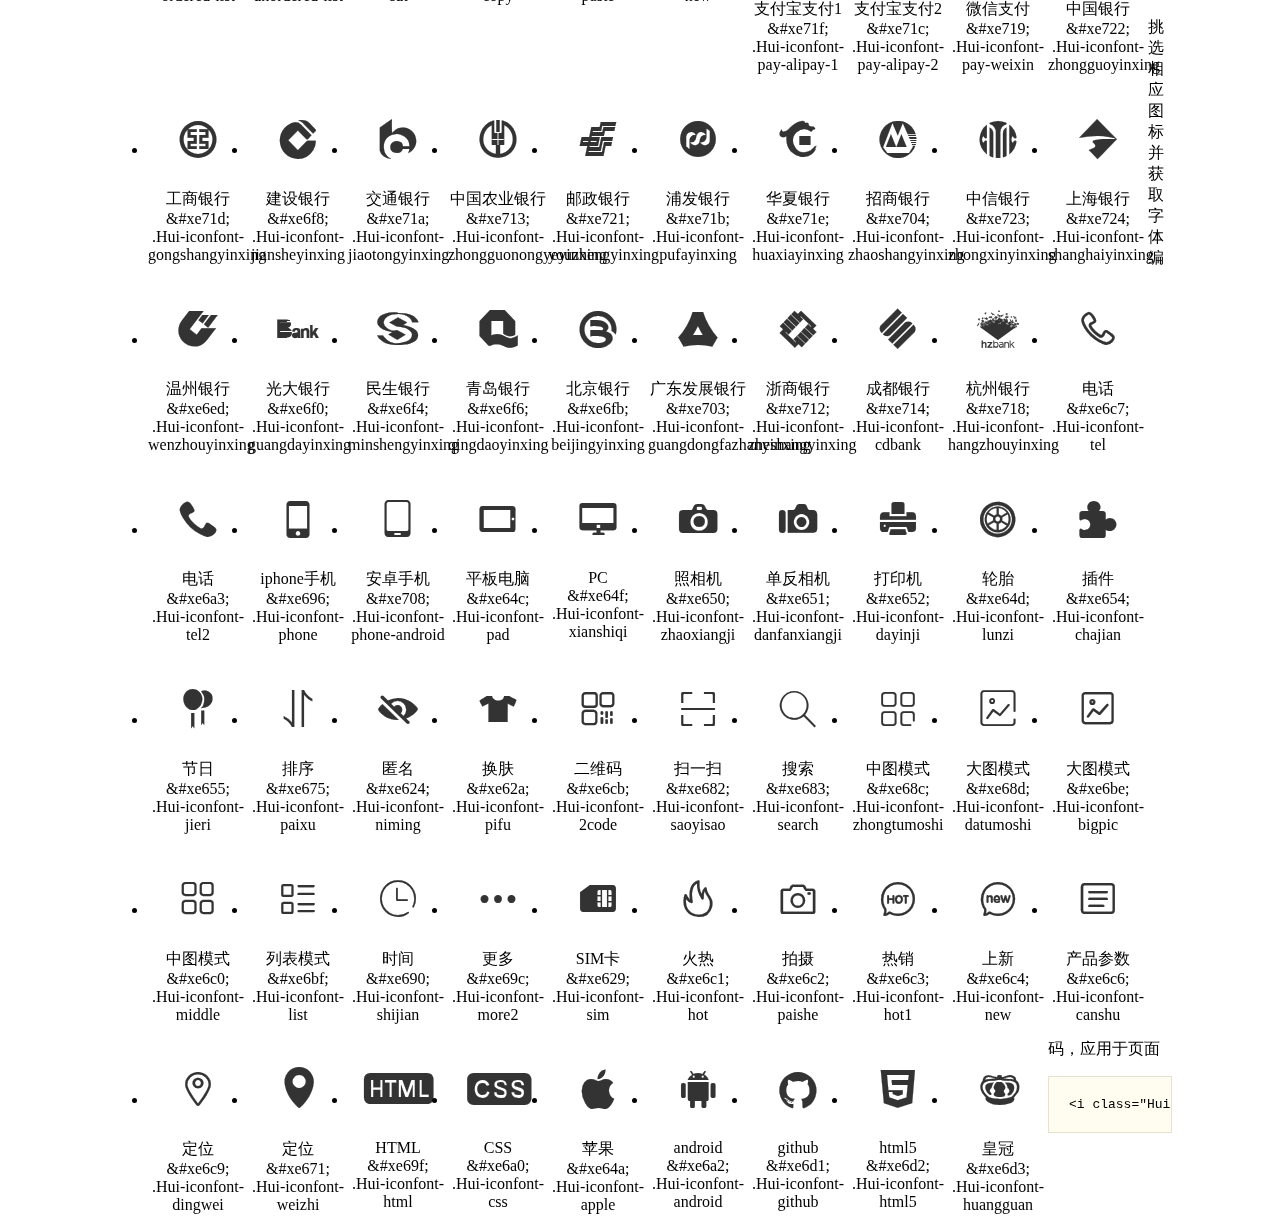
<file: lib/Hui-iconfont/1.0.8/demo.html>
<!DOCTYPE html>
<html>
<head>
<meta charset="utf-8"/>
<title>Hui-iconfont_v1.0.8</title>
<link href="http://static.h-ui.net/h-ui/css/H-ui.min.css" rel="stylesheet" type="text/css" />
<link rel="stylesheet" href="iconfont.css">
<style type="text/css">
.main {padding: 30px 100px;}
.main h1{font-size:36px; line-height:1.6; color:#333; text-align:center;margin-bottom:30px; font-weight:normal}
.main h2{ font-size:24px;line-height:1.6;color:#333;margin-bottom:30px; border-bottom: 1px solid #eee; font-weight:normal}

.helps { margin-top: 40px}
.helps pre{padding: 20px;margin: 10px 0;border: solid 1px #e7e1cd;background-color: #fffdef;overflow: auto}
.icon_lists li{float: left;width: 100px;height: 190px;text-align: center}
.icon_lists .Hui-iconfont{font-size: 42px;line-height: 100px;margin: 10px 0;color: #333;-webkit-transition: font-size 0.25s ease-out 0s;-moz-transition: font-size 0.25s ease-out 0s;transition: font-size 0.25s ease-out 0s}
.icon_lists .Hui-iconfont:hover { font-size: 100px}
</style>
</head>
<body>
<div class="main">
	<h1>Hui-iconfont_v1.0.8</h1>
	<p class="text-c c-999">最后更新日期：2016.06.21  比1.0.7版本增加10个图标</p>
	
	<h2>操作相关</h2>
	<ul class="icon_lists cl">
		<li> <i class="icon Hui-iconfont">&#xe684;</i>
			<div class="name">返回顶部</div>
			<div class="code">&amp;#xe684;</div>
			<div class="fontclass">.Hui-iconfont-gotop</div>
		</li>
		<li><i class="icon Hui-iconfont">&#xe667;</i>
            <div class="name">列表</div>
            <div class="code">&amp;#xe667;</div>
            <div class="fontclass">.Hui-iconfont-menu</div>
        </li>
		<li> <i class="icon Hui-iconfont">&#xe64e;</i>
			<div class="name">剪切</div>
			<div class="code">&amp;#xe64e;</div>
			<div class="fontclass">.Hui-iconfont-jiandao</div>
		</li>
		<li> <i class="icon Hui-iconfont">&#xe665;</i>
			<div class="name">搜索2</div>
			<div class="code">&amp;#xe665;</div>
			<div class="fontclass">.Hui-iconfont-search2</div>
		</li>
		<li>
        	<i class="icon Hui-iconfont">&#xe709;</i>
            <div class="name">搜索1</div>
            <div class="code">&amp;#xe709;</div>
            <div class="fontclass">.Hui-iconfont-search1</div>
        </li>
		<li> <i class="icon Hui-iconfont">&#xe632;</i>
			<div class="name">保存</div>
			<div class="code">&amp;#xe632;</div>
			<div class="fontclass">.save</div>
		</li>
		<li> <i class="icon Hui-iconfont">&#xe66b;</i>
			<div class="name">撤销</div>
			<div class="code">&amp;#xe66b;</div>
			<div class="fontclass">.Hui-iconfont-chexiao</div>
		</li>
		<li> <i class="icon Hui-iconfont">&#xe66c;</i>
			<div class="name">重做</div>
			<div class="code">&amp;#xe66c;</div>
			<div class="fontclass">.Hui-iconfont-zhongzuo</div>
		</li>
		<li> <i class="icon Hui-iconfont">&#xe640;</i>
			<div class="name">下载</div>
			<div class="code">&amp;#xe640;</div>
			<div class="fontclass">.Hui-iconfont-down</div>
		</li>
		<li> <i class="icon Hui-iconfont">&#xe63d;</i>
			<div class="name">切换器右</div>
			<div class="code">&amp;#xe63d;</div>
			<div class="fontclass">.Hui-iconfont-slider-right</div>
		</li>
		<li> <i class="icon Hui-iconfont">&#xe67d;</i>
			<div class="name">切换器左</div>
			<div class="code">&amp;#xe67d;</div>
			<div class="fontclass">.Hui-iconfont-slider-left</div>
		</li>
		<li> <i class="icon Hui-iconfont">&#xe603;</i>
			<div class="name">发布</div>
			<div class="code">&amp;#xe603;</div>
			<div class="fontclass">.Hui-iconfont-fabu</div>
		</li>
		<li> <i class="icon Hui-iconfont">&#xe604;</i>
			<div class="name">添加</div>
			<div class="code">&amp;#xe604;</div>
			<div class="fontclass">.Hui-iconfont-add2</div>
		</li>
		<li> <i class="icon Hui-iconfont">&#xe68f;</i>
			<div class="name">换一批</div>
			<div class="code">&amp;#xe68f;</div>
			<div class="fontclass">.Hui-iconfont-huanyipi</div>
		</li>
		<li> <i class="icon Hui-iconfont">&#xe606;</i>
			<div class="name">等待</div>
			<div class="code">&amp;#xe606;</div>
			<div class="fontclass">.Hui-iconfont-dengdai</div>
		</li>
		<li> <i class="icon Hui-iconfont">&#xe644;</i>
			<div class="name">导出</div>
			<div class="code">&amp;#xe644;</div>
			<div class="fontclass">.Hui-iconfont-daochu</div>
		</li>
		<li> <i class="icon Hui-iconfont">&#xe645;</i>
			<div class="name">导入</div>
			<div class="code">&amp;#xe645;</div>
			<div class="fontclass">.Hui-iconfont-daoru</div>
		</li>
		<li> <i class="icon Hui-iconfont">&#xe60b;</i>
			<div class="name">删除</div>
			<div class="code">&amp;#xe60b;</div>
			<div class="fontclass">.Hui-iconfont-del</div>
		</li>
		<li> <i class="icon Hui-iconfont">&#xe609;</i>
			<div class="name">删除</div>
			<div class="code">&amp;#xe609;</div>
			<div class="fontclass">.Hui-iconfont-del2</div>
		</li>
		<li> <i class="icon Hui-iconfont">&#xe6e2;</i>
			<div class="name">删除</div>
			<div class="code">&amp;#xe6e2;</div>
			<div class="fontclass">.Hui-iconfont-del3</div>
		</li>
		<li> <i class="icon Hui-iconfont">&#xe647;</i>
			<div class="name">输入</div>
			<div class="code">&amp;#xe647;</div>
			<div class="fontclass">.Hui-iconfont-shuru</div>
		</li>
		<li> <i class="icon Hui-iconfont">&#xe600;</i>
			<div class="name">添加</div>
			<div class="code">&amp;#xe600;</div>
			<div class="fontclass">.Hui-iconfont-add</div>
		</li>
		<li> <i class="icon Hui-iconfont">&#xe6a1;</i>
			<div class="name">减号</div>
			<div class="code">&amp;#xe6a1;</div>
			<div class="fontclass">.Hui-iconfont-jianhao</div>
		</li>
		<li> <i class="icon Hui-iconfont">&#xe60c;</i>
			<div class="name">编辑</div>
			<div class="code">&amp;#xe60c;</div>
			<div class="fontclass">.Hui-iconfont-edit2</div>
		</li>
		<li> <i class="icon Hui-iconfont">&#xe6df;</i>
			<div class="name">编辑</div>
			<div class="code">&amp;#xe6df;</div>
			<div class="fontclass">.Hui-iconfont-edit</div>
		</li>
		<li> <i class="icon Hui-iconfont">&#xe61d;</i>
			<div class="name">管理</div>
			<div class="code">&amp;#xe61d;</div>
			<div class="fontclass">.Hui-iconfont-manage</div>
		</li>
		<li> <i class="icon Hui-iconfont">&#xe610;</i>
			<div class="name">添加</div>
			<div class="code">&amp;#xe610;</div>
			<div class="fontclass">.Hui-iconfont-add3</div>
		</li>
		<li> <i class="icon Hui-iconfont">&#xe61f;</i>
			<div class="name">添加</div>
			<div class="code">&amp;#xe61f;</div>
			<div class="fontclass">.Hui-iconfont-add4</div>
		</li>
		<li> <i class="icon Hui-iconfont">&#xe63f;</i>
			<div class="name">密码</div>
			<div class="code">&amp;#xe63f;</div>
			<div class="fontclass">.Hui-iconfont-key</div>
		</li>
		<li> <i class="icon Hui-iconfont">&#xe605;</i>
			<div class="name">解锁</div>
			<div class="code">&amp;#xe605;</div>
			<div class="fontclass">.Hui-iconfont-jiesuo</div>
		</li>
		<li> <i class="icon Hui-iconfont">&#xe60e;</i>
			<div class="name">锁定</div>
			<div class="code">&amp;#xe60e;</div>
			<div class="fontclass">.Hui-iconfont-suoding</div>
		</li>
		<li> <i class="icon Hui-iconfont">&#xe6a6;</i>
			<div class="name">关闭</div>
			<div class="code">&amp;#xe6a6;</div>
			<div class="fontclass">.Hui-iconfont-close</div>
		</li>
		<li>
        	<i class="icon Hui-iconfont">&#xe706;</i>
            <div class="name">关闭2</div>
            <div class="code">&amp;#xe706;</div>
            <div class="fontclass">.Hui-iconfont-close2</div>
        </li>
		<li> <i class="icon Hui-iconfont">&#xe6a7;</i>
			<div class="name">选择</div>
			<div class="code">&amp;#xe6a7;</div>
			<div class="fontclass">.Hui-iconfont-xuanze</div>
		</li>
		<li> <i class="icon Hui-iconfont">&#xe608;</i>
			<div class="name">未选</div>
			<div class="code">&amp;#xe608;</div>
			<div class="fontclass">.Hui-iconfont-weigouxuan2</div>
		</li>
		<li> <i class="icon Hui-iconfont">&#xe6a8;</i>
			<div class="name">选中</div>
			<div class="code">&amp;#xe6a8;</div>
			<div class="fontclass">.Hui-iconfont-xuanzhong1</div>
		</li>
		<li> <i class="icon Hui-iconfont">&#xe676;</i>
			<div class="name">选中</div>
			<div class="code">&amp;#xe676;</div>
			<div class="fontclass">.Hui-iconfont-xuanzhong</div>
		</li>
		<li> <i class="icon Hui-iconfont">&#xe677;</i>
			<div class="name">未选中</div>
			<div class="code">&amp;#xe677;</div>
			<div class="fontclass">.Hui-iconfont-weixuanzhong</div>
		</li>
		<li> <i class="icon Hui-iconfont">&#xe601;</i>
			<div class="name">启用</div>
			<div class="code">&amp;#xe601;</div>
			<div class="fontclass">.Hui-iconfont-gouxuan2</div>
		</li>
		<li> <i class="icon Hui-iconfont">&#xe6f7;</i>
			<div class="name">重启</div>
			<div class="code">&amp;#xe6f7;</div>
			<div class="fontclass">.Hui-iconfont-chongqi</div>
		</li>
		<li> <i class="icon Hui-iconfont">&#xe617;</i>
			<div class="name">勾选</div>
			<div class="code">&amp;#xe617;</div>
			<div class="fontclass">.Hui-iconfont-selected</div>
		</li>
		<li> <i class="icon Hui-iconfont">&#xe6dc;</i>
			<div class="name">上架</div>
			<div class="code">&amp;#xe6dc;</div>
			<div class="fontclass">.Hui-iconfont-shangjia</div>
		</li>
		<li> <i class="icon Hui-iconfont">&#xe6de;</i>
			<div class="name">下架</div>
			<div class="code">&amp;#xe6de;</div>
			<div class="fontclass">.Hui-iconfont-xiajia</div>
		</li>
		<li> <i class="icon Hui-iconfont">&#xe642;</i>
			<div class="name">上传</div>
			<div class="code">&amp;#xe642;</div>
			<div class="fontclass">.Hui-iconfont-upload</div>
		</li>
		<li> <i class="icon Hui-iconfont">&#xe641;</i>
			<div class="name">下载</div>
			<div class="code">&amp;#xe641;</div>
			<div class="fontclass">.Hui-iconfont-yundown</div>
		</li>
		<li> <i class="icon Hui-iconfont">&#xe6bc;</i>
			<div class="name">剪裁</div>
			<div class="code">&amp;#xe6bc;</div>
			<div class="fontclass">.Hui-iconfont-caiqie</div>
		</li>
		<li> <i class="icon Hui-iconfont">&#xe6bd;</i>
			<div class="name">旋转</div>
			<div class="code">&amp;#xe6bd;</div>
			<div class="fontclass">.Hui-iconfont-xuanzhuan</div>
		</li>
		<li> <i class="icon Hui-iconfont">&#xe615;</i>
			<div class="name">启用</div>
			<div class="code">&amp;#xe615;</div>
			<div class="fontclass">.Hui-iconfont-gouxuan</div>
		</li>
		<li> <i class="icon Hui-iconfont">&#xe6e1;</i>
			<div class="name">未勾选</div>
			<div class="code">&amp;#xe614;</div>
			<div class="fontclass">.Hui-iconfont-weigouxuan</div>
		</li>
		<li> <i class="icon Hui-iconfont">&#xe619;</i>
			<div class="name">录音</div>
			<div class="code">&amp;#xe619;</div>
			<div class="fontclass">.Hui-iconfont-luyin</div>
		</li>
		
		<li> <i class="icon Hui-iconfont">&#xe695;</i>
			<div class="name">预览</div>
			<div class="code">&amp;#xe695;</div>
			<div class="fontclass">.Hui-iconfont-yulan</div>
		</li>
		<li> <i class="icon Hui-iconfont">&#xe6e0;</i>
			<div class="name">审核不通过</div>
			<div class="code">&amp;#xe6e0;</div>
			<div class="fontclass">.Hui-iconfont-shenhe-weitongguo</div>
		</li>
		<li> <i class="icon Hui-iconfont">&#xe6dd;</i>
			<div class="name">审核不通过</div>
			<div class="code">&amp;#xe6dd;</div>
			<div class="fontclass">.Hui-iconfont-shenhe-butongguo2</div>
		</li>
		<li> <i class="icon Hui-iconfont">&#xe6e1;</i>
			<div class="name">审核通过</div>
			<div class="code">&amp;#xe6e1;</div>
			<div class="fontclass">.Hui-iconfont-shenhe-tongguo</div>
		</li>
		<li>
			<i class="icon Hui-iconfont">&#xe631;</i>
			<div class="name">停用</div>
			<div class="code">&amp;#xe631;</div>
			<div class="fontclass">.Hui-iconfont-shenhe-tingyong</div>
		</li>
		<li>
            <i class="icon Hui-iconfont">&#xe6e6;</i>
            <div class="name">播放</div>
            <div class="code">&amp;#xe6e6;</div>
            <div class="fontclass">.Hui-iconfont-bofang</div>
        </li>
        <li>
        	<i class="icon Hui-iconfont">&#xe6db;</i>
            <div class="name">上一首</div>
            <div class="code">&amp;#xe6db;</div>
            <div class="fontclass">.Hui-iconfont-shangyishou</div>
        </li>
        <li>
        	<i class="icon Hui-iconfont">&#xe6e3;</i>
            <div class="name">下一首</div>
            <div class="code">&amp;#xe6e3;</div>
            <div class="fontclass">.Hui-iconfont-xiayishou</div>
        </li>
        <li>
        	<i class="icon Hui-iconfont">&#xe6e5;</i>
            <div class="name">暂停</div>
            <div class="code">&amp;#xe6e5;</div>
            <div class="fontclass">.Hui-iconfont-zanting</div>
        </li>
        <li>
        	<i class="icon Hui-iconfont">&#xe6e4;</i>
            <div class="name">停止</div>
            <div class="code">&amp;#xe6e4;</div>
            <div class="fontclass">.Hui-iconfont-tingzhi</div>
        </li>
		<li>
			<i class="icon Hui-iconfont">&#xe720;</i>
			<div class="name">阅读</div>
			<div class="code">&amp;#xe720;</div>
			<div class="fontclass">.Hui-iconfont-yuedu</div>
		</li>
		<li>
			<i class="icon Hui-iconfont">&#xe725;</i>
			<div class="name">眼睛</div>
			<div class="code">&amp;#xe725;</div>
			<div class="fontclass">.Hui-iconfont-yanjing</div>
		</li>
		<li>
			<i class="icon Hui-iconfont">&#xe726;</i>
			<div class="name">电源</div>
			<div class="code">&amp;#xe726;</div>
			<div class="fontclass">.Hui-iconfont-power</div>
		</li>
		<li>
			<i class="icon Hui-iconfont">&#xe72a;</i>
			<div class="name">图标2_橡皮擦</div>
			<div class="code">&amp;#xe72a;</div>
			<div class="fontclass">.Hui-iconfont-xiangpicha</div>
		</li>
		<li>
			<i class="icon Hui-iconfont">&#xe728;</i>
			<div class="name">计时器</div>
			<div class="code">&amp;#xe728;</div>
			<div class="fontclass">.Hui-iconfont-jishiqi</div>
		</li>
		
	</ul>
	<h2>菜单相关</h2>
	<ul class="icon_lists cl">
		<li> <i class="icon Hui-iconfont">&#xe625;</i>
			<div class="name">home</div>
			<div class="code">&amp;#xe625;</div>
			<div class="fontclass">.Hui-iconfont-home</div>
		</li>
		<li> <i class="icon Hui-iconfont">&#xe67f;</i>
			<div class="name">小箭头</div>
			<div class="code">&amp;#xe67f;</div>
			<div class="fontclass">.Hui-iconfont-home2</div>
		</li>
		<li> <i class="icon Hui-iconfont">&#xe616;</i>
			<div class="name">cmstop新闻</div>
			<div class="code">&amp;#xe616;</div>
			<div class="fontclass">.Hui-iconfont-news</div>
		</li>
		<li> <i class="icon Hui-iconfont">&#xe613;</i>
			<div class="name">图片</div>
			<div class="code">&amp;#xe613;</div>
			<div class="fontclass">.Hui-iconfont-tuku</div>
		</li>
		<li> <i class="icon Hui-iconfont">&#xe60f;</i>
			<div class="name">音乐</div>
			<div class="code">&amp;#xe60f;</div>
			<div class="fontclass">.Hui-iconfont-music</div>
		</li>
		<li> <i class="icon Hui-iconfont">&#xe64b;</i>
			<div class="name">标签</div>
			<div class="code">&amp;#xe64b;</div>
			<div class="fontclass">.Hui-iconfont-tags</div>
		</li>
		<li> <i class="icon Hui-iconfont">&#xe66f;</i>
			<div class="name">语音</div>
			<div class="code">&amp;#xe66f;</div>
			<div class="fontclass">.Hui-iconfont-yuyin3</div>
		</li>
		<li> <i class="icon Hui-iconfont">&#xe62e;</i>
			<div class="name">系统</div>
			<div class="code">&amp;#xe62e;</div>
			<div class="fontclass">.Hui-iconfont-system</div>
		</li>
		<li> <i class="icon Hui-iconfont">&#xe633;</i>
			<div class="name">帮助</div>
			<div class="code">&amp;#xe633;</div>
			<div class="fontclass">.Hui-iconfont-help</div>
		</li>
		<li> <i class="icon Hui-iconfont">&#xe634;</i>
			<div class="name">出库</div>
			<div class="code">&amp;#xe634;</div>
			<div class="fontclass">.Hui-iconfont-chuku</div>
		</li>
		<li> <i class="icon Hui-iconfont">&#xe646;</i>
			<div class="name">图片</div>
			<div class="code">&amp;#xe646;</div>
			<div class="fontclass">.Hui-iconfont-picture</div>
		</li>
		<li> <i class="icon Hui-iconfont">&#xe681;</i>
			<div class="name">分类</div>
			<div class="code">&amp;#xe681;</div>
			<div class="fontclass">.Hui-iconfont-fenlei</div>
		</li>
		<li> <i class="icon Hui-iconfont">&#xe636;</i>
			<div class="name">合同管理</div>
			<div class="code">&amp;#xe636;</div>
			<div class="fontclass">.Hui-iconfont-hetong</div>
		</li>
		<li> <i class="icon Hui-iconfont">&#xe687;</i>
			<div class="name">全部订单</div>
			<div class="code">&amp;#xe687;</div>
			<div class="fontclass">.Hui-iconfont-quanbudingdan</div>
		</li>
		<li> <i class="icon Hui-iconfont">&#xe637;</i>
			<div class="name">任务管理</div>
			<div class="code">&amp;#xe637;</div>
			<div class="fontclass">.Hui-iconfont-renwu</div>
		</li>
		<li> <i class="icon Hui-iconfont">&#xe691;</i>
			<div class="name">问题反馈</div>
			<div class="code">&amp;#xe691;</div>
			<div class="fontclass">.Hui-iconfont-feedback</div>
		</li>
		<li> <i class="icon Hui-iconfont">&#xe692;</i>
			<div class="name">意见反馈</div>
			<div class="code">&amp;#xe692;</div>
			<div class="fontclass">.Hui-iconfont-feedback2</div>
		</li>
		<li> <i class="icon Hui-iconfont">&#xe639;</i>
			<div class="name">合同</div>
			<div class="code">&amp;#xe639;</div>
			<div class="fontclass">.Hui-iconfont-dangan</div>
		</li>
		<li> <i class="icon Hui-iconfont">&#xe623;</i>
			<div class="name">日志</div>
			<div class="code">&amp;#xe623;</div>
			<div class="fontclass">.Hui-iconfont-log</div>
		</li>
		<li> <i class="icon Hui-iconfont">&#xe626;</i>
			<div class="name">列表页面</div>
			<div class="code">&amp;#xe626;</div>
			<div class="fontclass">.Hui-iconfont-pages</div>
		</li>
		<li> <i class="icon Hui-iconfont">&#xe63e;</i>
			<div class="name">文件</div>
			<div class="code">&amp;#xe63e;</div>
			<div class="fontclass">.Hui-iconfont-file</div>
		</li>
		<li> <i class="icon Hui-iconfont">&#xe63c;</i>
			<div class="name">管理</div>
			<div class="code">&amp;#xe63c;</div>
			<div class="fontclass">.Hui-iconfont-manage2</div>
		</li>
		<li> <i class="icon Hui-iconfont">&#xe627;</i>
			<div class="name">订单</div>
			<div class="code">&amp;#xe627;</div>
			<div class="fontclass">.Hui-iconfont-order</div>
		</li>
		<li> <i class="icon Hui-iconfont">&#xe6a4;</i>
			<div class="name">语音</div>
			<div class="code">&amp;#xe6a4;</div>
			<div class="fontclass">.Hui-iconfont-yuyin2</div>
		</li>
		<li> <i class="icon Hui-iconfont">&#xe6a5;</i>
			<div class="name">语音</div>
			<div class="code">&amp;#xe6a5;</div>
			<div class="fontclass">.Hui-iconfont-yuyin</div>
		</li>
		<li> <i class="icon Hui-iconfont">&#xe612;</i>
			<div class="name">图片</div>
			<div class="code">&amp;#xe612;</div>
			<div class="fontclass">.Hui-iconfont-picture1</div>
		</li>
		<li> <i class="icon Hui-iconfont">&#xe685;</i>
			<div class="name">图文详情</div>
			<div class="code">&amp;#xe685;</div>
			<div class="fontclass">.Hui-iconfont-tuwenxiangqing</div>
		</li>
		<li>
			<i class="icon Hui-iconfont">&#xe72d;</i>
			<div class="name">模版</div>
			<div class="code">&amp;#xe72d;</div>
			<div class="fontclass">.Hui-iconfont-moban-2</div>
		</li>
		<li>
			<i class="icon Hui-iconfont">&#xe727;</i>
			<div class="name">节日</div>
			<div class="code">&amp;#xe727;</div>
			<div class="fontclass">.Hui-iconfont-jieri</div>
		</li>
		<li>
			<i class="icon Hui-iconfont">&#xe72b;</i>
			<div class="name">随你后台-网站</div>
			<div class="code">&amp;#xe72b;</div>
			<div class="fontclass">.Hui-iconfont-moban</div>
		</li>
	</ul>
	<h2>天气相关</h2>
	<ul class="icon_lists cl">
		<li> <i class="icon Hui-iconfont">&#xe6ac;</i>
			<div class="name">多云</div>
			<div class="code">&amp;#xe6ac;</div>
			<div class="fontclass">.Hui-iconfont-tianqi-duoyun</div>
		</li>
		<li> <i class="icon Hui-iconfont">&#xe6ad;</i>
			<div class="name">霾</div>
			<div class="code">&amp;#xe6ad;</div>
			<div class="fontclass">.Hui-iconfont-tianqi-mai</div>
		</li>
		<li> <i class="icon Hui-iconfont">&#xe6ae;</i>
			<div class="name">晴</div>
			<div class="code">&amp;#xe6ae;</div>
			<div class="fontclass">.Hui-iconfont-tianqi-qing</div>
		</li>
		<li> <i class="icon Hui-iconfont">&#xe6af;</i>
			<div class="name">雾</div>
			<div class="code">&amp;#xe6af;</div>
			<div class="fontclass">.Hui-iconfont-tianqi-wu</div>
		</li>
		<li> <i class="icon Hui-iconfont">&#xe6b0;</i>
			<div class="name">雪</div>
			<div class="code">&amp;#xe6b0;</div>
			<div class="fontclass">.Hui-iconfont-tianqi-xue</div>
		</li>
		<li> <i class="icon Hui-iconfont">&#xe6b1;</i>
			<div class="name">阴</div>
			<div class="code">&amp;#xe6b1;</div>
			<div class="fontclass">.Hui-iconfont-tianqi-yin</div>
		</li>
		<li> <i class="icon Hui-iconfont">&#xe6b2;</i>
			<div class="name">雨</div>
			<div class="code">&amp;#xe6b2;</div>
			<div class="fontclass">.Hui-iconfont-tianqi-yu</div>
		</li>
	</ul>
	<h2>用户相关</h2>
	<ul class="icon_lists cl">
		<li> <i class="icon Hui-iconfont">&#xe62c;</i>
			<div class="name">用户</div>
			<div class="code">&amp;#xe62c;</div>
			<div class="fontclass">.Hui-iconfont-user</div>
		</li>
		<li> <i class="icon Hui-iconfont">&#xe60d;</i>
			<div class="name">用户</div>
			<div class="code">&amp;#xe60d;</div>
			<div class="fontclass">.Hui-iconfont-user2</div>
		</li>
		<li> <i class="icon Hui-iconfont">&#xe60a;</i>
			<div class="name">用户头像</div>
			<div class="code">&amp;#xe60a;</div>
			<div class="fontclass">.Hui-iconfont-avatar</div>
		</li>
		<li>
        	<i class="icon Hui-iconfont">&#xe705;</i>
            <div class="name">个人中心</div>
            <div class="code">&amp;#xe705;</div>
            <div class="fontclass">.Hui-iconfont-avatar2</div>
        </li>
		<li> <i class="icon Hui-iconfont">&#xe607;</i>
			<div class="name">添加用户</div>
			<div class="code">&amp;#xe607;</div>
			<div class="fontclass">.Hui-iconfont-user-add</div>
		</li>
		<li> <i class="icon Hui-iconfont">&#xe602;</i>
			<div class="name">用户ID</div>
			<div class="code">&amp;#xe602;</div>
			<div class="fontclass">.Hui-iconfont-userid</div>
		</li>
		<li> <i class="icon Hui-iconfont">&#xe638;</i>
			<div class="name">证照管理</div>
			<div class="code">&amp;#xe638;</div>
			<div class="fontclass">.Hui-iconfont-zhizhao</div>
		</li>
		<li>
        	<i class="icon Hui-iconfont">&#xe70d;</i>
            <div class="name">执业证</div>
            <div class="code">&amp;#xe70d;</div>
            <div class="fontclass">.Hui-iconfont-practice</div>
        </li>
		<li> <i class="icon Hui-iconfont">&#xe62b;</i>
			<div class="name">群组</div>
			<div class="code">&amp;#xe62b;</div>
			<div class="fontclass">.Hui-iconfont-user-group</div>
		</li>
		<li> <i class="icon Hui-iconfont">&#xe653;</i>
			<div class="name">站长</div>
			<div class="code">&amp;#xe653;</div>
			<div class="fontclass">.Hui-iconfont-user-zhanzhang</div>
		</li>
		<li> <i class="icon Hui-iconfont">&#xe62d;</i>
			<div class="name">管理员</div>
			<div class="code">&amp;#xe62d;</div>
			<div class="fontclass">.Hui-iconfont-root</div>
		</li>
		<li> <i class="icon Hui-iconfont">&#xe643;</i>
			<div class="name">公司</div>
			<div class="code">&amp;#xe643;</div>
			<div class="fontclass">.Hui-iconfont-gongsi</div>
		</li>
		<li> <i class="icon Hui-iconfont">&#xe6b4;</i>
			<div class="name">会员卡</div>
			<div class="code">&amp;#xe6b4;</div>
			<div class="fontclass">.Hui-iconfont-vip-card2</div>
		</li>
		<li> <i class="icon Hui-iconfont">&#xe6cc;</i>
			<div class="name">会员</div>
			<div class="code">&amp;#xe6cc;</div>
			<div class="fontclass">.Hui-iconfont-vip</div>
		</li>
		<li> <i class="icon Hui-iconfont">&#xe611;</i>
			<div class="name">群组</div>
			<div class="code">&amp;#xe611;</div>
			<div class="fontclass">.Hui-iconfont-usergroup2</div>
		</li>
		<li> <i class="icon Hui-iconfont">&#xe6d0;</i>
			<div class="name">客服</div>
			<div class="code">&amp;#xe6d0;</div>
			<div class="fontclass">.Hui-iconfont-kefu</div>
		</li>
		<li>
			<i class="icon Hui-iconfont">&#xe72c;</i>
			<div class="name">版主</div>
			<div class="code">&amp;#xe72c;</div>
			<div class="fontclass">.Hui-iconfont-banzhu</div>
		</li>
		<li>
			<i class="icon Hui-iconfont">&#xe6d3;</i>
			<div class="name">皇冠</div>
			<div class="code">&amp;#xe6d3;</div>
			<div class="fontclass">.Hui-iconfont-huangguan</div>
		</li>
	</ul>
	<h2>表情相关</h2>
	<ul class="icon_lists cl">
		<li> <i class="icon Hui-iconfont">&#xe68e;</i>
			<div class="name">表情</div>
			<div class="code">&amp;#xe68e;</div>
			<div class="fontclass">.Hui-iconfont-face2</div>
		</li>
		<li> <i class="icon Hui-iconfont">&#xe668;</i>
			<div class="name">表情</div>
			<div class="code">&amp;#xe668;</div>
			<div class="fontclass">.Hui-iconfont-face</div>
		</li>
		<li> <i class="icon Hui-iconfont">&#xe656;</i>
			<div class="name">微笑</div>
			<div class="code">&amp;#xe656;</div>
			<div class="fontclass">.Hui-iconfont-face-weixiao</div>
		</li>
		<li> <i class="icon Hui-iconfont">&#xe688;</i>
			<div class="name">哭脸</div>
			<div class="code">&amp;#xe688;</div>
			<div class="fontclass">.face-ku</div>
		</li>
		<li> <i class="icon Hui-iconfont">&#xe657;</i>
			<div class="name">吃惊</div>
			<div class="code">&amp;#xe657;</div>
			<div class="fontclass">.Hui-iconfont-face-chijing</div>
		</li>
		<li> <i class="icon Hui-iconfont">&#xe658;</i>
			<div class="name">呆</div>
			<div class="code">&amp;#xe658;</div>
			<div class="fontclass">.Hui-iconfont-face-dai</div>
		</li>
		<li> <i class="icon Hui-iconfont">&#xe659;</i>
			<div class="name">耍酷</div>
			<div class="code">&amp;#xe659;</div>
			<div class="fontclass">.Hui-iconfont-face-shuaku</div>
		</li>
		<li> <i class="icon Hui-iconfont">&#xe65a;</i>
			<div class="name">魔鬼</div>
			<div class="code">&amp;#xe65a;</div>
			<div class="fontclass">.Hui-iconfont-face-mogui</div>
		</li>
		<li> <i class="icon Hui-iconfont">&#xe65b;</i>
			<div class="name">尴尬</div>
			<div class="code">&amp;#xe65b;</div>
			<div class="fontclass">.Hui-iconfont-face-ganga</div>
		</li>
		<li> <i class="icon Hui-iconfont">&#xe65c;</i>
			<div class="name">亲</div>
			<div class="code">&amp;#xe65c;</div>
			<div class="fontclass">.Hui-iconfont-face-qin</div>
		</li>
		<li> <i class="icon Hui-iconfont">&#xe65d;</i>
			<div class="name">怒</div>
			<div class="code">&amp;#xe65d;</div>
			<div class="fontclass">.Hui-iconfont-face-nu</div>
		</li>
		<li> <i class="icon Hui-iconfont">&#xe65e;</i>
			<div class="name">眨眼</div>
			<div class="code">&amp;#xe65e;</div>
			<div class="fontclass">.Hui-iconfont-face-zhayan</div>
		</li>
		<li> <i class="icon Hui-iconfont">&#xe65f;</i>
			<div class="name">生气</div>
			<div class="code">&amp;#xe65f;</div>
			<div class="fontclass">.Hui-iconfont-face-shengqi</div>
		</li>
		<li> <i class="icon Hui-iconfont">&#xe660;</i>
			<div class="name">骂</div>
			<div class="code">&amp;#xe660;</div>
			<div class="fontclass">.Hui-iconfont-face-ma</div>
		</li>
		<li> <i class="icon Hui-iconfont">&#xe661;</i>
			<div class="name">鄙视</div>
			<div class="code">&amp;#xe661;</div>
			<div class="fontclass">.Hui-iconfont-face-bishi</div>
		</li>
		<li> <i class="icon Hui-iconfont">&#xe662;</i>
			<div class="name">卖萌</div>
			<div class="code">&amp;#xe662;</div>
			<div class="fontclass">.Hui-iconfont-face-maimeng</div>
		</li>
		<li> <i class="icon Hui-iconfont">&#xe663;</i>
			<div class="name">惊呆</div>
			<div class="code">&amp;#xe663;</div>
			<div class="fontclass">.Hui-iconfont-face-jingdai</div>
		</li>
		<li> <i class="icon Hui-iconfont">&#xe664;</i>
			<div class="name">晕</div>
			<div class="code">&amp;#xe664;</div>
			<div class="fontclass">.Hui-iconfont-face-yun</div>
		</li>
	</ul>
	<h2>社区相关</h2>
	<ul class="icon_lists cl">
		<li> <i class="icon Hui-iconfont">&#xe666;</i>
			<div class="name">分享</div>
			<div class="code">&amp;#xe666;</div>
			<div class="fontclass">.Hui-iconfont-share2</div>
		</li>
		<li> <i class="icon Hui-iconfont">&#xe6aa;</i>
			<div class="name">分享</div>
			<div class="code">&amp;#xe6aa;</div>
			<div class="fontclass">.Hui-iconfont-share</div>
		</li>
		<li> <i class="icon Hui-iconfont">&#xe6d8;</i>
			<div class="name">人人网</div>
			<div class="code">&amp;#xe6d8;</div>
			<div class="fontclass">.Hui-iconfont-share-renren</div>
		</li>
		<li> <i class="icon Hui-iconfont">&#xe6d9;</i>
			<div class="name">腾讯微博</div>
			<div class="code">&amp;#xe6d9;</div>
			<div class="fontclass">.Hui-iconfont-share-tweibo</div>
		</li>
		<li>
			<i class="icon Hui-iconfont">&#xe67c;</i>
			<div class="name">豆瓣</div>
			<div class="code">&amp;#xe67c;</div>
			<div class="fontclass">.Hui-iconfont-share-douban</div>
		</li>
		<li>
			<i class="icon Hui-iconfont">&#xe693;</i>
			<div class="name">朋友圈</div>
			<div class="code">&amp;#xe693;</div>
			<div class="fontclass">.Hui-iconfont-share-pengyouquan</div>
		</li>
		<li>
			<i class="icon Hui-iconfont">&#xe694;</i>
			<div class="name">微信</div>
			<div class="code">&amp;#xe694;</div>
			<div class="fontclass">.Hui-iconfont-share-weixin</div>
		</li>
		<li>
			<i class="icon Hui-iconfont">&#xe67b;</i>
			<div class="name">QQ</div>
			<div class="code">&amp;#xe67b;</div>
			<div class="fontclass">.Hui-iconfont-share-qq</div>
		</li>
		<li>
			<i class="icon Hui-iconfont">&#xe6c8;</i>
			<div class="name">QQ空间</div>
			<div class="code">&amp;#xe6c8;</div>
			<div class="fontclass">.Hui-iconfont-share-qzone</div>
		</li>
		<li>
			<i class="icon Hui-iconfont">&#xe6da;</i>
			<div class="name">微博</div>
			<div class="code">&amp;#xe6da;</div>
			<div class="fontclass">.Hui-iconfont-share-weibo</div>
		</li>
			<li> <i class="icon Hui-iconfont">&#xe689;</i>
			<div class="name">知乎</div>
			<div class="code">&amp;#xe689;</div>
			<div class="fontclass">.Hui-iconfont-share-zhihu</div>
		</li>
		<li>
			<i class="icon Hui-iconfont">&#xe715;</i>
			<div class="name">更多</div>
			<div class="code">&amp;#xe715;</div>
			<div class="fontclass">.Hui-iconfont-gengduo</div>
		</li>
		<li>
        	<i class="icon Hui-iconfont">&#xe716;</i>
            <div class="name">更多</div>
            <div class="code">&amp;#xe716;</div>
            <div class="fontclass">.Hui-iconfont-gengduo2</div>
        </li>
		<li>
        	<i class="icon Hui-iconfont">&#xe6f9;</i>
            <div class="name">更多</div>
            <div class="code">&amp;#xe6f9;</div>
            <div class="fontclass">.Hui-iconfont-engduo3</div>
        </li>
         <li>
        	<i class="icon Hui-iconfont">&#xe717;</i>
            <div class="name">更多</div>
            <div class="code">&amp;#xe717;</div>
            <div class="fontclass">.Hui-iconfont-gengduo4</div>
        </li>
		<li> <i class="icon Hui-iconfont">&#xe649;</i>
			<div class="name">喜欢</div>
			<div class="code">&amp;#xe649;</div>
			<div class="fontclass">.Hui-iconfont-like</div>
		</li>
		<li> <i class="icon Hui-iconfont">&#xe648;</i>
			<div class="name">喜欢</div>
			<div class="code">&amp;#xe648;</div>
			<div class="fontclass">.Hui-iconfont-like2</div>
		</li>
		<li> <i class="icon Hui-iconfont">&#xe680;</i>
			<div class="name">已关注</div>
			<div class="code">&amp;#xe680;</div>
			<div class="fontclass">.Hui-iconfont-yiguanzhu</div>
		</li>
		<li> <i class="icon Hui-iconfont">&#xe622;</i>
			<div class="name">评论</div>
			<div class="code">&amp;#xe622;</div>
			<div class="fontclass">.Hui-iconfont-comment</div>
		</li>
		<li> <i class="icon Hui-iconfont">&#xe686;</i>
			<div class="name">累计评价</div>
			<div class="code">&amp;#xe686;</div>
			<div class="fontclass">.Hui-iconfont-leijipingjia</div>
		</li>
		<li> <i class="icon Hui-iconfont">&#xe68a;</i>
			<div class="name">消息</div>
			<div class="code">&amp;#xe68a;</div>
			<div class="fontclass">.Hui-iconfont-xiaoxi</div>
		</li>
		<li> <i class="icon Hui-iconfont">&#xe61b;</i>
			<div class="name">收藏</div>
			<div class="code">&amp;#xe61b;</div>
			<div class="fontclass">.Hui-iconfont-cang</div>
		</li>
		<li> <i class="icon Hui-iconfont">&#xe630;</i>
			<div class="name">收藏-选中</div>
			<div class="code">&amp;#xe630;</div>
			<div class="fontclass">.Hui-iconfont-cang-selected</div>
		</li>
		<li> <i class="icon Hui-iconfont">&#xe69e;</i>
			<div class="name">收藏</div>
			<div class="code">&amp;#xe69e;</div>
			<div class="fontclass">.Hui-iconfont-cang2</div>
		</li>
		<li> <i class="icon Hui-iconfont">&#xe69d;</i>
			<div class="name">收藏-选中</div>
			<div class="code">&amp;#xe69d;</div>
			<div class="fontclass">.Hui-iconfont-cang2-selected</div>
		</li>
		<li> <i class="icon Hui-iconfont">&#xe68b;</i>
			<div class="name">关注-更多操作</div>
			<div class="code">&amp;#xe68b;</div>
			<div class="fontclass">.Hui-iconfont-more</div>
		</li>
		<li> <i class="icon Hui-iconfont">&#xe66d;</i>
			<div class="name">赞扬</div>
			<div class="code">&amp;#xe66d;</div>
			<div class="fontclass">.Hui-iconfont-zan</div>
		</li>
		<li> <i class="icon Hui-iconfont">&#xe66e;</i>
			<div class="name">批评</div>
			<div class="code">&amp;#xe66e;</div>
			<div class="fontclass">.Hui-iconfont-cai</div>
		</li>
		<li> <i class="icon Hui-iconfont">&#xe697;</i>
			<div class="name">点赞</div>
			<div class="code">&amp;#xe697;</div>
			<div class="fontclass">.Hui-iconfont-zan2</div>
		</li>
		<li> <i class="icon Hui-iconfont">&#xe62f;</i>
			<div class="name">通知</div>
			<div class="code">&amp;#xe62f;</div>
			<div class="fontclass">.Hui-iconfont-msg</div>
		</li>
		<li> <i class="icon Hui-iconfont">&#xe63b;</i>
			<div class="name">消息管理</div>
			<div class="code">&amp;#xe63b;</div>
			<div class="fontclass">.Hui-iconfont-email</div>
		</li>
		<li> <i class="icon Hui-iconfont">&#xe6a9;</i>
			<div class="name">已关注店铺</div>
			<div class="code">&amp;#xe6a9;</div>
			<div class="fontclass">.Hui-iconfont-yiguanzhu1</div>
		</li>
		<li> <i class="icon Hui-iconfont">&#xe6ab;</i>
			<div class="name">转发</div>
			<div class="code">&amp;#xe6ab;</div>
			<div class="fontclass">.Hui-iconfont-zhuanfa</div>
		</li>
		<li> <i class="icon Hui-iconfont">&#xe6b3;</i>
			<div class="name">待评价</div>
			<div class="code">&amp;#xe6b3;</div>
			<div class="fontclass">.Hui-iconfont-daipingjia</div>
		</li>
		<li> <i class="icon Hui-iconfont">&#xe6b5;</i>
			<div class="name">积分</div>
			<div class="code">&amp;#xe6b5;</div>
			<div class="fontclass">.Hui-iconfont-jifen</div>
		</li>
		<li> <i class="icon Hui-iconfont">&#xe6c5;</i>
			<div class="name">消息</div>
			<div class="code">&amp;#xe6c5;</div>
			<div class="fontclass">.Hui-iconfont-xiaoxi1</div>
		</li>
		<li>
        	<i class="icon Hui-iconfont">&#xe70b;</i>
            <div class="name">已读</div>
            <div class="code">&amp;#xe70b;</div>
            <div class="fontclass">.Hui-iconfont-read</div>
        </li>
    
        <li>
        	<i class="icon Hui-iconfont">&#xe70c;</i>
            <div class="name">用户反馈</div>
            <div class="code">&amp;#xe70c;</div>
            <div class="fontclass">.Hui-iconfont-feedback1</div>
        </li>
		<li> <i class="icon Hui-iconfont">&#xe6ce;</i>
			<div class="name">订阅</div>
			<div class="code">&amp;#xe6ce;</div>
			<div class="fontclass">.Hui-iconfont-dingyue</div>
		</li>
		<li> <i class="icon Hui-iconfont">&#xe6cd;</i>
			<div class="name">提示</div>
			<div class="code">&amp;#xe6cd;</div>
			<div class="fontclass">.Hui-iconfont-tishi</div>
		</li>
		<li>
			<i class="icon Hui-iconfont">&#xe702;</i>
            <div class="name">star-o</div>
            <div class="code">&amp;#xe702;</div>
            <div class="fontclass">.Hui-iconfont-star-o</div>
        </li>
		<li>
			<i class="icon Hui-iconfont">&#xe6ff;</i>
            <div class="name">star</div>
            <div class="code">&amp;#xe6ff;</div>
            <div class="fontclass">.Hui-iconfont-star</div>
        </li>
        <li>
			<i class="icon Hui-iconfont">&#xe700;</i>
            <div class="name">star-half</div>
            <div class="code">&amp;#xe700;</div>
            <div class="fontclass">.Hui-iconfont-star-half</div>
        </li>
        <li>
			<i class="icon Hui-iconfont">&#xe701;</i>
            <div class="name">star-half-empty</div>
            <div class="code">&amp;#xe701;</div>
            <div class="fontclass">.Hui-iconfont-star-halfempty</div>
        </li>
        <li>
        	<i class="icon Hui-iconfont">&#xe70a;</i>
            <div class="name">我的评价</div>
            <div class="code">&amp;#xe70a;</div>
            <div class="fontclass">.Hui-iconfont-comment1</div>
        </li>
	</ul>
	<h2>统计相关</h2>
	<ul class="icon_lists cl">
		<li> <i class="icon Hui-iconfont">&#xe621;</i>
			<div class="name">数据统计</div>
			<div class="code">&amp;#xe621;</div>
			<div class="fontclass">.Hui-iconfont-tongji-bing</div>
		</li>
		<li> <i class="icon Hui-iconfont">&#xe635;</i>
			<div class="name">统计管理</div>
			<div class="code">&amp;#xe635;</div>
			<div class="fontclass">.Hui-iconfont-ad</div>
		</li>
		<li> <i class="icon Hui-iconfont">&#xe61e;</i>
			<div class="name">数据统计</div>
			<div class="code">&amp;#xe61e;</div>
			<div class="fontclass">.Hui-iconfont-shujutongji</div>
		</li>
		<li> <i class="icon Hui-iconfont">&#xe61a;</i>
			<div class="name">统计</div>
			<div class="code">&amp;#xe61a;</div>
			<div class="fontclass">.Hui-iconfont-tongji</div>
		</li>
		<li> <i class="icon Hui-iconfont">&#xe618;</i>
			<div class="name">柱状统计</div>
			<div class="code">&amp;#xe618;</div>
			<div class="fontclass">.Hui-iconfont-tongji-zhu</div>
		</li>
		<li> <i class="icon Hui-iconfont">&#xe61c;</i>
			<div class="name">线状统计</div>
			<div class="code">&amp;#xe61c;</div>
			<div class="fontclass">.Hui-iconfont-tongji-xian</div>
		</li>
		<li> <i class="icon Hui-iconfont">&#xe6cf;</i>
			<div class="name">排行榜</div>
			<div class="code">&amp;#xe6cf;</div>
			<div class="fontclass">.Hui-iconfont-paixingbang</div>
		</li>
	</ul>
	<h2>箭头相关</h2>
	<ul class="icon_lists cl">
		<li> <i class="icon Hui-iconfont">&#xe678;</i>
			<div class="name">向左</div>
			<div class="code">&amp;#xe678;</div>
			<div class="fontclass">.Hui-iconfont-arrow1-bottom</div>
		</li>
		<li> <i class="icon Hui-iconfont">&#xe674;</i>
			<div class="name">向下</div>
			<div class="code">&amp;#xe674;</div>
			<div class="fontclass">.Hui-iconfont-arrow1-bottom</div>
		</li>
		<li> <i class="icon Hui-iconfont">&#xe679;</i>
			<div class="name">向上</div>
			<div class="code">&amp;#xe679;</div>
			<div class="fontclass">.Hui-iconfont-arrow1-top</div>
		</li>
		<li> <i class="icon Hui-iconfont">&#xe67a;</i>
			<div class="name">向右</div>
			<div class="code">&amp;#xe67a;</div>
			<div class="fontclass">.Hui-iconfont-arrow1-right</div>
		</li>
		<li> <i class="icon Hui-iconfont">&#xe6d4;</i>
			<div class="name">向左</div>
			<div class="code">&amp;#xe6d4;</div>
			<div class="fontclass">.Hui-iconfont-arrow2-left</div>
		</li>
		<li> <i class="icon Hui-iconfont">&#xe6d6;</i>
			<div class="name">向上</div>
			<div class="code">&amp;#xe6d6;</div>
			<div class="fontclass">.Hui-iconfont-arrow2-top</div>
		</li>
		<li> <i class="icon Hui-iconfont">&#xe6d7;</i>
			<div class="name">向右</div>
			<div class="code">&amp;#xe6d7;</div>
			<div class="fontclass">.Hui-iconfont-arrow2-right</div>
		</li>
		<li> <i class="icon Hui-iconfont">&#xe6d5;</i>
			<div class="name">向下</div>
			<div class="code">&amp;#xe6d5;</div>
			<div class="fontclass">.Hui-iconfont-arrow2-bottom</div>
		</li>
		<li> <i class="icon Hui-iconfont">&#xe69b;</i>
			<div class="name">向左</div>
			<div class="code">&amp;#xe69b;</div>
			<div class="fontclass">.Hui-iconfont-arrow3-left</div>
		</li>
		<li> <i class="icon Hui-iconfont">&#xe699;</i>
			<div class="name">向上</div>
			<div class="code">&amp;#xe699;</div>
			<div class="fontclass">.Hui-iconfont-arrow3-top</div>
		</li>
		<li> <i class="icon Hui-iconfont">&#xe69a;</i>
			<div class="name">向右</div>
			<div class="code">&amp;#xe69a;</div>
			<div class="fontclass">.Hui-iconfont-arrow3-right</div>
		</li>
		<li> <i class="icon Hui-iconfont">&#xe698;</i>
			<div class="name">向下</div>
			<div class="code">&amp;#xe698;</div>
			<div class="fontclass">.Hui-iconfont-arrow3-bottom</div>
		</li>
		<li> <i class="icon Hui-iconfont">&#xe67e;</i>
			<div class="name">向右</div>
			<div class="code">&amp;#xe67e;</div>
			<div class="fontclass">.Hui-iconfont-sanjiao</div>
		</li>
	</ul>
	<h2>电商相关</h2>
	<ul class="icon_lists cl">
		<li> <i class="icon Hui-iconfont">&#xe669;</i>
			<div class="name">物流</div>
			<div class="code">&amp;#xe669;</div>
			<div class="fontclass">.Hui-iconfont-wuliu</div>
		</li>
		<li> <i class="icon Hui-iconfont">&#xe66a;</i>
			<div class="name">店铺</div>
			<div class="code">&amp;#xe66a;</div>
			<div class="fontclass">.Hui-iconfont-dianpu</div>
		</li>
		<li> <i class="icon Hui-iconfont">&#xe670;</i>
			<div class="name">购物车</div>
			<div class="code">&amp;#xe670;</div>
			<div class="fontclass">.Hui-iconfont-cart2-selected</div>
		</li>
		<li> <i class="icon Hui-iconfont">&#xe672;</i>
			<div class="name">购物车满</div>
			<div class="code">&amp;#xe672;</div>
			<div class="fontclass">.Hui-iconfont-cart2-man</div>
		</li>
		<li> <i class="icon Hui-iconfont">&#xe673;</i>
			<div class="name">购物车空</div>
			<div class="code">&amp;#xe673;</div>
			<div class="fontclass">.Hui-iconfont-card2-kong</div>
		</li>
		<li> <i class="icon Hui-iconfont">&#xe6b8;</i>
			<div class="name">购物车-选中</div>
			<div class="code">&amp;#xe6b8;</div>
			<div class="fontclass">.Hui-iconfont-cart-selected</div>
		</li>
		<li> <i class="icon Hui-iconfont">&#xe6b9;</i>
			<div class="name">购物车</div>
			<div class="code">&amp;#xe6b9;</div>
			<div class="fontclass">.Hui-iconfont-cart-kong</div>
		</li>
		<li> <i class="icon Hui-iconfont">&#xe6ba;</i>
			<div class="name">降价</div>
			<div class="code">&amp;#xe6ba;</div>
			<div class="fontclass">.Hui-iconfont-jiangjia</div>
		</li>
		<li> <i class="icon Hui-iconfont">&#xe628;</i>
			<div class="name">信用卡还款</div>
			<div class="code">&amp;#xe628;</div>
			<div class="fontclass">.Hui-iconfont-bank</div>
		</li>
		<li> <i class="icon Hui-iconfont">&#xe6bb;</i>
			<div class="name">礼物</div>
			<div class="code">&amp;#xe6bb;</div>
			<div class="fontclass">.Hui-iconfont-liwu</div>
		</li>
		<li> <i class="icon Hui-iconfont">&#xe6b6;</i>
			<div class="name">优惠券</div>
			<div class="code">&amp;#xe6b6;</div>
			<div class="fontclass">.Hui-iconfont-youhuiquan</div>
		</li>
		<li> <i class="icon Hui-iconfont">&#xe6b7;</i>
			<div class="name">红包</div>
			<div class="code">&amp;#xe6b7;</div>
			<div class="fontclass">.Hui-iconfont-hongbao</div>
		</li>
		<li> <i class="icon Hui-iconfont">&#xe6ca;</i>
			<div class="name">优惠券</div>
			<div class="code">&amp;#xe6ca;</div>
			<div class="fontclass">.Hui-iconfont-hongbao2</div>
		</li>
		<li> <i class="icon Hui-iconfont">&#xe63a;</i>
			<div class="name">资金</div>
			<div class="code">&amp;#xe63a;</div>
			<div class="fontclass">.Hui-iconfont-money</div>
		</li>
		<li> <i class="icon Hui-iconfont">&#xe620;</i>
			<div class="name">商品</div>
			<div class="code">&amp;#xe620;</div>
			<div class="fontclass">.Hui-iconfont-goods</div>
		</li>
	</ul>
	<h2>编辑器</h2>
	<ul class="icon_lists cl">
		<li>
        	<i class="icon Hui-iconfont">&#xe6ee;</i>
            <div class="name">code</div>
            <div class="code">&amp;#xe6ee;</div>
            <div class="fontclass">.Hui-iconfont-code</div>
        </li>
		<li>
			<i class="icon Hui-iconfont">&#xe710;</i>
            <div class="name">左对齐</div>
            <div class="code">&amp;#xe710;</div>
            <div class="fontclass">.Hui-iconfont-align-left</div>
        </li>
    	<li>
        	<i class="icon Hui-iconfont">&#xe70e;</i>
            <div class="name">居中对齐</div>
            <div class="code">&amp;#xe70e;</div>
            <div class="fontclass">.Hui-iconfont-align-center</div>
        </li>
        <li>
        	<i class="icon Hui-iconfont">&#xe711;</i>
            <div class="name">右对齐</div>
            <div class="code">&amp;#xe711;</div>
            <div class="fontclass">.Hui-iconfont-align-right</div>
        </li>
        <li>
        	<i class="icon Hui-iconfont">&#xe70f;</i>
            <div class="name">两头对齐</div>
            <div class="code">&amp;#xe70f;</div>
            <div class="fontclass">.Hui-iconfont-align-justify</div>
        </li>
        <li>
        	<i class="icon Hui-iconfont">&#xe6ec;</i>
            <div class="name">字体</div>
            <div class="code">&amp;#xe6ec;</div>
            <div class="fontclass">.Hui-iconfont-font</div>
        </li>
        <li>
        	<i class="icon Hui-iconfont">&#xe6e7;</i>
            <div class="name">加粗</div>
            <div class="code">&amp;#xe6e7;</div>
            <div class="fontclass">.Hui-iconfont-bold</div>
        </li>
        <li>
        	<i class="icon Hui-iconfont">&#xe6e9;</i>
            <div class="name">倾斜</div>
            <div class="code">&amp;#xe6e9;</div>
            <div class="fontclass">.Hui-iconfont-italic</div>
        </li>
        <li>
        	<i class="icon Hui-iconfont">&#xe6fe;</i>
            <div class="name">下划线</div>
            <div class="code">&amp;#xe6fe;</div>
            <div class="fontclass">.Hui-iconfont-underline</div>
        </li>
        <li>
        	<i class="icon Hui-iconfont">&#xe6fc;</i>
            <div class="name">text-height</div>
            <div class="code">&amp;#xe6fc;</div>
            <div class="fontclass">.Hui-iconfont-text-height</div>
        </li>
    
        <li>
        	<i class="icon Hui-iconfont">&#xe6fd;</i>
            <div class="name">text-width</div>
            <div class="code">&amp;#xe6fd;</div>
            <div class="fontclass">.Hui-iconfont-text-width</div>
        </li>
        <li>
        	<i class="icon Hui-iconfont">&#xe6f1;</i>
            <div class="name">link</div>
            <div class="code">&amp;#xe6f1;</div>
            <div class="fontclass">.Hui-iconfont-link</div>
        </li>
        <li>
        	<i class="icon Hui-iconfont">&#xe6f3;</i>
            <div class="name">有序列表</div>
            <div class="code">&amp;#xe6f3;</div>
            <div class="fontclass">.Hui-iconfont-ordered-list</div>
        </li>
    
        <li>
        	<i class="icon Hui-iconfont">&#xe6f5;</i>
            <div class="name">无序列表</div>
            <div class="code">&amp;#xe6f5;</div>
            <div class="fontclass">.Hui-iconfont-unordered-list</div>
        </li>
        <li>
        	<i class="icon Hui-iconfont">&#xe6ef;</i>
            <div class="name">剪切</div>
            <div class="code">&amp;#xe6ef;</div>
            <div class="fontclass">.Hui-iconfont-cut</div>
        </li>
        <li>
        	<i class="icon Hui-iconfont">&#xe6ea;</i>
            <div class="name">复制</div>
            <div class="code">&amp;#xe6ea;</div>
            <div class="fontclass">.Hui-iconfont-copy</div>
        </li>
        <li>
        	<i class="icon Hui-iconfont">&#xe6eb;</i>
            <div class="name">粘贴</div>
            <div class="code">&amp;#xe6eb;</div>
            <div class="fontclass">.Hui-iconfont-paste</div>
        </li>
        <li>
        	<i class="icon Hui-iconfont">&#xe6f2;</i>
            <div class="name">新建</div>
            <div class="code">&amp;#xe6f2;</div>
            <div class="fontclass">.Hui-iconfont-new</div>
        </li>
	</ul>
	<h2>银行、支付相关</h2>
	<ul class="icon_lists cl">
		<li>
			<i class="icon Hui-iconfont">&#xe71f;</i>
			<div class="name">支付宝支付1</div>
			<div class="code">&amp;#xe71f;</div>
			<div class="fontclass">.Hui-iconfont-pay-alipay-1</div>
		</li>  
		<li>
			<i class="icon Hui-iconfont">&#xe71c;</i>
			<div class="name">支付宝支付2</div>
			<div class="code">&amp;#xe71c;</div>
			<div class="fontclass">.Hui-iconfont-pay-alipay-2</div>
		</li>
		<li>
			<i class="icon Hui-iconfont">&#xe719;</i>
			<div class="name">微信支付</div>
			<div class="code">&amp;#xe719;</div>
			<div class="fontclass">.Hui-iconfont-pay-weixin</div>
		</li>
		<li>
        	<i class="icon Hui-iconfont">&#xe722;</i>
            <div class="name">中国银行</div>
            <div class="code">&amp;#xe722;</div>
            <div class="fontclass">.Hui-iconfont-zhongguoyinxing</div>
        </li>
		<li>
        	<i class="icon Hui-iconfont">&#xe71d;</i>
            <div class="name">工商银行</div>
            <div class="code">&amp;#xe71d;</div>
            <div class="fontclass">.Hui-iconfont-gongshangyinxing</div>
        </li>
        <li>
        	<i class="icon Hui-iconfont">&#xe6f8;</i>
            <div class="name">建设银行</div>
            <div class="code">&amp;#xe6f8;</div>
            <div class="fontclass">.Hui-iconfont-jiansheyinxing</div>
        </li>
		<li>
        	<i class="icon Hui-iconfont">&#xe71a;</i>
            <div class="name">交通银行</div>
            <div class="code">&amp;#xe71a;</div>
            <div class="fontclass">.Hui-iconfont-jiaotongyinxing</div>
        </li>
        <li>
        	<i class="icon Hui-iconfont">&#xe713;</i>
            <div class="name">中国农业银行</div>
            <div class="code">&amp;#xe713;</div>
            <div class="fontclass">.Hui-iconfont-zhongguonongyeyinxing</div>
        </li>
        <li>
        	<i class="icon Hui-iconfont">&#xe721;</i>
            <div class="name">邮政银行</div>
            <div class="code">&amp;#xe721;</div>
            <div class="fontclass">.Hui-iconfont-youzhengyinxing</div>
        </li>
		<li>
        	<i class="icon Hui-iconfont">&#xe71b;</i>
            <div class="name">浦发银行</div>
            <div class="code">&amp;#xe71b;</div>
            <div class="fontclass">.Hui-iconfont-pufayinxing</div>
        </li>  
        <li>
        	<i class="icon Hui-iconfont">&#xe71e;</i>
            <div class="name">华夏银行</div>
            <div class="code">&amp;#xe71e;</div>
            <div class="fontclass">.Hui-iconfont-huaxiayinxing</div>
        </li>
    	<li>
        	<i class="icon Hui-iconfont">&#xe704;</i>
            <div class="name">招商银行</div>
            <div class="code">&amp;#xe704;</div>
            <div class="fontclass">.Hui-iconfont-zhaoshangyinxing</div>
        </li>
        <li>
        	<i class="icon Hui-iconfont">&#xe723;</i>
            <div class="name">中信银行</div>
            <div class="code">&amp;#xe723;</div>
            <div class="fontclass">.Hui-iconfont-zhongxinyinxing</div>
        </li>
        <li>
        	<i class="icon Hui-iconfont">&#xe724;</i>
            <div class="name">上海银行</div>
            <div class="code">&amp;#xe724;</div>
            <div class="fontclass">.Hui-iconfont-shanghaiyinxing</div>
        </li>
        <li>
        	<i class="icon Hui-iconfont">&#xe6ed;</i>
            <div class="name">温州银行</div>
            <div class="code">&amp;#xe6ed;</div>
            <div class="fontclass">.Hui-iconfont-wenzhouyinxing</div>
        </li>
        <li>
        	<i class="icon Hui-iconfont">&#xe6f0;</i>
            <div class="name">光大银行</div>
            <div class="code">&amp;#xe6f0;</div>
            <div class="fontclass">.Hui-iconfont-guangdayinxing</div>
        </li>
    
        <li>
        	<i class="icon Hui-iconfont">&#xe6f4;</i>
            <div class="name">民生银行</div>
            <div class="code">&amp;#xe6f4;</div>
            <div class="fontclass">.Hui-iconfont-minshengyinxing</div>
        </li>
        <li>
        	<i class="icon Hui-iconfont">&#xe6f6;</i>
            <div class="name">青岛银行</div>
            <div class="code">&amp;#xe6f6;</div>
            <div class="fontclass">.Hui-iconfont-qingdaoyinxing</div>
        </li>
        <li>
        	<i class="icon Hui-iconfont">&#xe6fb;</i>
            <div class="name">北京银行</div>
            <div class="code">&amp;#xe6fb;</div>
            <div class="fontclass">.Hui-iconfont-beijingyinxing</div>
        </li>
    
        <li>
        	<i class="icon Hui-iconfont">&#xe703;</i>
            <div class="name">广东发展银行</div>
            <div class="code">&amp;#xe703;</div>
            <div class="fontclass">.Hui-iconfont-guangdongfazhanyinxing</div>
        </li>
        <li>
        	<i class="icon Hui-iconfont">&#xe712;</i>
            <div class="name">浙商银行</div>
            <div class="code">&amp;#xe712;</div>
            <div class="fontclass">.Hui-iconfont-zheshangyinxing</div>
        </li> 
        <li>
        	<i class="icon Hui-iconfont">&#xe714;</i>
            <div class="name">成都银行</div>
            <div class="code">&amp;#xe714;</div>
            <div class="fontclass">.Hui-iconfont-cdbank</div>
        </li>
        <li>
        	<i class="icon Hui-iconfont">&#xe718;</i>
            <div class="name">杭州银行</div>
            <div class="code">&amp;#xe718;</div>
            <div class="fontclass">.Hui-iconfont-hangzhouyinxing</div>
        </li>
	</ul>
	<h2>其他</h2>
	<ul class="icon_lists cl">
		<li> <i class="icon Hui-iconfont">&#xe6c7;</i>
			<div class="name">电话</div>
			<div class="code">&amp;#xe6c7;</div>
			<div class="fontclass">.Hui-iconfont-tel</div>
		</li>
		<li> <i class="icon Hui-iconfont">&#xe6a3;</i>
			<div class="name">电话</div>
			<div class="code">&amp;#xe6a3;</div>
			<div class="fontclass">.Hui-iconfont-tel2</div>
		</li>
		<li> <i class="icon Hui-iconfont">&#xe696;</i>
			<div class="name">iphone手机</div>
			<div class="code">&amp;#xe696;</div>
			<div class="fontclass">.Hui-iconfont-phone</div>
		</li>
		<li>
        	<i class="icon Hui-iconfont">&#xe708;</i>
            <div class="name">安卓手机</div>
            <div class="code">&amp;#xe708;</div>
            <div class="fontclass">.Hui-iconfont-phone-android</div>
        </li>
		<li> <i class="icon Hui-iconfont">&#xe64c;</i>
			<div class="name">平板电脑</div>
			<div class="code">&amp;#xe64c;</div>
			<div class="fontclass">.Hui-iconfont-pad</div>
		</li>
		<li> <i class="icon Hui-iconfont">&#xe64f;</i>
			<div class="name">PC</div>
			<div class="code">&amp;#xe64f;</div>
			<div class="fontclass">.Hui-iconfont-xianshiqi</div>
		</li>
		<li> <i class="icon Hui-iconfont">&#xe650;</i>
			<div class="name">照相机</div>
			<div class="code">&amp;#xe650;</div>
			<div class="fontclass">.Hui-iconfont-zhaoxiangji</div>
		</li>
		<li> <i class="icon Hui-iconfont">&#xe651;</i>
			<div class="name">单反相机</div>
			<div class="code">&amp;#xe651;</div>
			<div class="fontclass">.Hui-iconfont-danfanxiangji</div>
		</li>
		<li> <i class="icon Hui-iconfont">&#xe652;</i>
			<div class="name">打印机</div>
			<div class="code">&amp;#xe652;</div>
			<div class="fontclass">.Hui-iconfont-dayinji</div>
		</li>
		<li> <i class="icon Hui-iconfont">&#xe64d;</i>
			<div class="name">轮胎</div>
			<div class="code">&amp;#xe64d;</div>
			<div class="fontclass">.Hui-iconfont-lunzi</div>
		</li>
		<li> <i class="icon Hui-iconfont">&#xe654;</i>
			<div class="name">插件</div>
			<div class="code">&amp;#xe654;</div>
			<div class="fontclass">.Hui-iconfont-chajian</div>
		</li>
		<li> <i class="icon Hui-iconfont">&#xe655;</i>
			<div class="name">节日</div>
			<div class="code">&amp;#xe655;</div>
			<div class="fontclass">.Hui-iconfont-jieri</div>
		</li>
		<li> <i class="icon Hui-iconfont">&#xe675;</i>
			<div class="name">排序</div>
			<div class="code">&amp;#xe675;</div>
			<div class="fontclass">.Hui-iconfont-paixu</div>
		</li>
		<li> <i class="icon Hui-iconfont">&#xe624;</i>
			<div class="name">匿名</div>
			<div class="code">&amp;#xe624;</div>
			<div class="fontclass">.Hui-iconfont-niming</div>
		</li>
		<li> <i class="icon Hui-iconfont">&#xe62a;</i>
			<div class="name">换肤</div>
			<div class="code">&amp;#xe62a;</div>
			<div class="fontclass">.Hui-iconfont-pifu</div>
		</li>
		<li> <i class="icon Hui-iconfont">&#xe6cb;</i>
			<div class="name">二维码</div>
			<div class="code">&amp;#xe6cb;</div>
			<div class="fontclass">.Hui-iconfont-2code</div>
		</li>
		<li> <i class="icon Hui-iconfont">&#xe682;</i>
			<div class="name">扫一扫</div>
			<div class="code">&amp;#xe682;</div>
			<div class="fontclass">.Hui-iconfont-saoyisao</div>
		</li>
		<li> <i class="icon Hui-iconfont">&#xe683;</i>
			<div class="name">搜索</div>
			<div class="code">&amp;#xe683;</div>
			<div class="fontclass">.Hui-iconfont-search</div>
		</li>
		<li> <i class="icon Hui-iconfont">&#xe68c;</i>
			<div class="name">中图模式</div>
			<div class="code">&amp;#xe68c;</div>
			<div class="fontclass">.Hui-iconfont-zhongtumoshi</div>
		</li>
		<li> <i class="icon Hui-iconfont">&#xe68d;</i>
			<div class="name">大图模式</div>
			<div class="code">&amp;#xe68d;</div>
			<div class="fontclass">.Hui-iconfont-datumoshi</div>
		</li>
		<li> <i class="icon Hui-iconfont">&#xe6be;</i>
			<div class="name">大图模式</div>
			<div class="code">&amp;#xe6be;</div>
			<div class="fontclass">.Hui-iconfont-bigpic</div>
		</li>
		<li> <i class="icon Hui-iconfont">&#xe6c0;</i>
			<div class="name">中图模式</div>
			<div class="code">&amp;#xe6c0;</div>
			<div class="fontclass">.Hui-iconfont-middle</div>
		</li>
		<li> <i class="icon Hui-iconfont">&#xe6bf;</i>
			<div class="name">列表模式</div>
			<div class="code">&amp;#xe6bf;</div>
			<div class="fontclass">.Hui-iconfont-list</div>
		</li>
		<li> <i class="icon Hui-iconfont">&#xe690;</i>
			<div class="name">时间</div>
			<div class="code">&amp;#xe690;</div>
			<div class="fontclass">.Hui-iconfont-shijian</div>
		</li>
		<li> <i class="icon Hui-iconfont">&#xe69c;</i>
			<div class="name">更多</div>
			<div class="code">&amp;#xe69c;</div>
			<div class="fontclass">.Hui-iconfont-more2</div>
		</li>
		<li> <i class="icon Hui-iconfont">&#xe629;</i>
			<div class="name">SIM卡</div>
			<div class="code">&amp;#xe629;</div>
			<div class="fontclass">.Hui-iconfont-sim</div>
		</li>
		<li> <i class="icon Hui-iconfont">&#xe6c1;</i>
			<div class="name">火热</div>
			<div class="code">&amp;#xe6c1;</div>
			<div class="fontclass">.Hui-iconfont-hot</div>
		</li>
		<li> <i class="icon Hui-iconfont">&#xe6c2;</i>
			<div class="name">拍摄</div>
			<div class="code">&amp;#xe6c2;</div>
			<div class="fontclass">.Hui-iconfont-paishe</div>
		</li>
		<li> <i class="icon Hui-iconfont">&#xe6c3;</i>
			<div class="name">热销</div>
			<div class="code">&amp;#xe6c3;</div>
			<div class="fontclass">.Hui-iconfont-hot1</div>
		</li>
		<li> <i class="icon Hui-iconfont">&#xe6c4;</i>
			<div class="name">上新</div>
			<div class="code">&amp;#xe6c4;</div>
			<div class="fontclass">.Hui-iconfont-new</div>
		</li>
		<li> <i class="icon Hui-iconfont">&#xe6c6;</i>
			<div class="name">产品参数</div>
			<div class="code">&amp;#xe6c6;</div>
			<div class="fontclass">.Hui-iconfont-canshu</div>
		</li>
		<li> <i class="icon Hui-iconfont">&#xe6c9;</i>
			<div class="name">定位</div>
			<div class="code">&amp;#xe6c9;</div>
			<div class="fontclass">.Hui-iconfont-dingwei</div>
		</li>
		<li> <i class="icon Hui-iconfont">&#xe671;</i>
			<div class="name">定位</div>
			<div class="code">&amp;#xe671;</div>
			<div class="fontclass">.Hui-iconfont-weizhi</div>
		</li>
		<li> <i class="icon Hui-iconfont">&#xe69f;</i>
			<div class="name">HTML</div>
			<div class="code">&amp;#xe69f;</div>
			<div class="fontclass">.Hui-iconfont-html</div>
		</li>
		<li> <i class="icon Hui-iconfont">&#xe6a0;</i>
			<div class="name">CSS</div>
			<div class="code">&amp;#xe6a0;</div>
			<div class="fontclass">.Hui-iconfont-css</div>
		</li>
		<li> <i class="icon Hui-iconfont">&#xe64a;</i>
			<div class="name">苹果</div>
			<div class="code">&amp;#xe64a;</div>
			<div class="fontclass">.Hui-iconfont-apple</div>
		</li>
		<li> <i class="icon Hui-iconfont">&#xe6a2;</i>
			<div class="name">android</div>
			<div class="code">&amp;#xe6a2;</div>
			<div class="fontclass">.Hui-iconfont-android</div>
		</li>
		<li> <i class="icon Hui-iconfont">&#xe6d1;</i>
			<div class="name">github</div>
			<div class="code">&amp;#xe6d1;</div>
			<div class="fontclass">.Hui-iconfont-github</div>
		</li>
		<li> <i class="icon Hui-iconfont">&#xe6d2;</i>
			<div class="name">html5</div>
			<div class="code">&amp;#xe6d2;</div>
			<div class="fontclass">.Hui-iconfont-html5</div>
		</li>
		<li> <i class="icon Hui-iconfont">&#xe6d3;</i>
			<div class="name">皇冠</div>
			<div class="code">&amp;#xe6d3;</div>
			<div class="fontclass">.Hui-iconfont-huangguan</div>
		</li>
	</ul>
	<div class="helps">
		<p>挑选相应图标并获取字体编码，应用于页面</p>
		<pre>&lt;i class="Hui-iconfont"&gt;&amp;#xe684;&lt;/i&gt;</pre>
	</div>
</div>
</body>
</html>
</file>
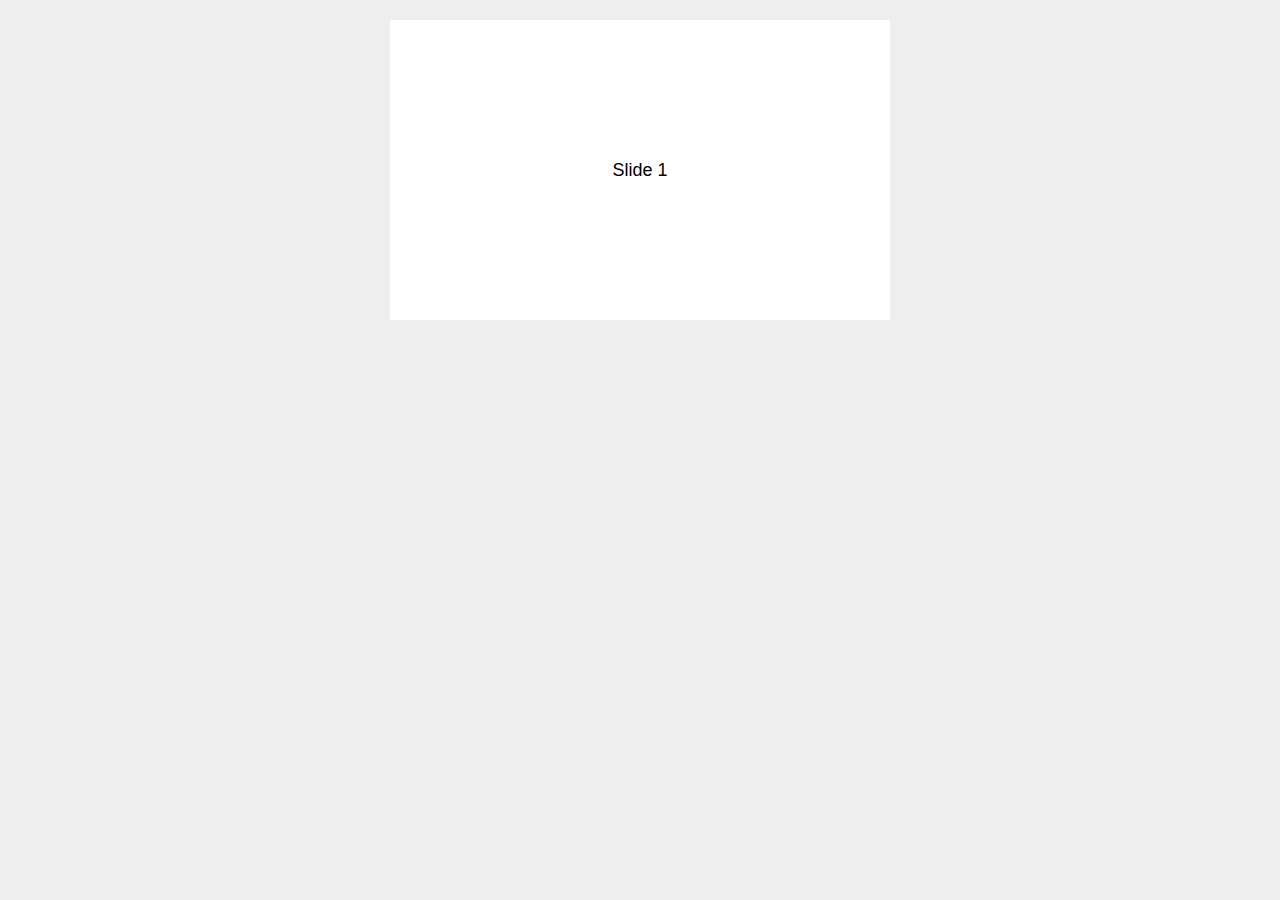
<file: lib/Swiper/3.4.2/demos/01-default.html>
<!DOCTYPE html>
<html lang="en">
<head>
    <meta charset="utf-8">
    <title>Swiper demo</title>
    <!-- Link Swiper's CSS -->
    <link rel="stylesheet" href="../css/swiper.min.css">

    <!-- Demo styles -->
    <style>
    body {
        background: #eee;
        font-family: Helvetica Neue, Helvetica, Arial, sans-serif;
        font-size: 14px;
        color:#000;
        margin: 0;
        padding: 0;
    }
    .swiper-container {
        width: 500px;
        height: 300px;
        margin: 20px auto;
    }
    .swiper-slide {
        text-align: center;
        font-size: 18px;
        background: #fff;
        
        /* Center slide text vertically */
        display: -webkit-box;
        display: -ms-flexbox;
        display: -webkit-flex;
        display: flex;
        -webkit-box-pack: center;
        -ms-flex-pack: center;
        -webkit-justify-content: center;
        justify-content: center;
        -webkit-box-align: center;
        -ms-flex-align: center;
        -webkit-align-items: center;
        align-items: center;
    }
    </style>
</head>
<body>
    <!-- Swiper -->
    <div class="swiper-container">
        <div class="swiper-wrapper">
            <div class="swiper-slide">Slide 1</div>
            <div class="swiper-slide">Slide 2</div>
            <div class="swiper-slide">Slide 3</div>
            <div class="swiper-slide">Slide 4</div>
            <div class="swiper-slide">Slide 5</div>
            <div class="swiper-slide">Slide 6</div>
            <div class="swiper-slide">Slide 7</div>
            <div class="swiper-slide">Slide 8</div>
            <div class="swiper-slide">Slide 9</div>
            <div class="swiper-slide">Slide 10</div>
        </div>
    </div>

    <!-- Swiper JS -->
    <script src="../js/swiper.min.js"></script>

    <!-- Initialize Swiper -->
    <script>
    var swiper = new Swiper('.swiper-container');
    </script>
</body>
</html>
</file>
<file: h-ui/src/css/H-ui.css>
﻿@charset "utf-8";
/* -----------H-ui前端框架-------------
* H-ui.css v3.1.6
* http://www.h-ui.net/
* Created & Modified by guojunhui
* Date modified 2017.11.09
*
* Copyright 2013-2017 北京颖杰联创科技有限公司 All rights reserved.
* Licensed under MIT license.
* http://opensource.org/licenses/MIT
*
*/
/*------------------------------------
结构目录：
  1. css reset重定义浏览器默认样式
  2. 框架
    2.1 响应式栅格系统
    2.2 响应式隐藏显示
  3. 基础CSS
    3.1 排版
      3.1.1  标题
      3.1.2  强调
      3.1.3  对齐
      3.1.4  定位
      3.1.5  浮动
	  3.1.6  文字单行溢出省略号
	  3.1.7  线条
      3.1.8  外边距
      3.1.9  内填充
      3.1.10 边框，css3圆角
      3.1.11 css3阴影
      3.1.12 行内分割竖线
      3.1.13 文字尺寸
      3.1.14 文字行距
      3.1.15 文字颜色
      3.1.16 文字颜色强调
      3.1.17 缩略语
      3.1.18 地址
      3.1.19 引用
      3.1.20 上标 下标
      3.1.21 内容样式
      3.1.22 列表
      3.1.23 描述
	  3.1.24 隐藏 显示
	  3.1.25 尺寸
    3.2 代码
    3.3 表格
    3.4 表单
      3.4.1 input,textarea 文本域 文本区域
      3.4.2 radio,checkbox 单选 多选
	  	3.4.2.1 jQuery.icheck.css
		3.4.2.2 Bootsrtap.Switch.css
      3.4.3 select 下拉框
      3.4.4 input-file 文件上传
	  3.4.5 spinner 控件
	  3.4.6 邮箱提示
      3.4.7 表单布局
	  3.4.8 表单验证	  
    3.5 按钮
    3.6 图片
    3.7 图标
    3.8 动画
  4. 组件
    4.1 按钮组
    4.2 导航
      4.2.1 导航条
      4.2.2 面包屑导航
      4.2.3 翻页导航
	  4.2.4 顶部导航
	  4.2.5 向导
	  4.2.6 竖向导向tab导航
	  4.2.7 横向tab
    4.3 菜单
      4.3.1 下拉菜单
      4.3.2 多级菜单
      4.3.3 树状菜单（暂无）
    4.4 幻灯片
      4.4.1 焦点图效果(自动播放，圆点控制)
      4.4.2 带缩略图效果
    4.5 选项卡
    4.6 便签与标号
    4.7 缩略图
    4.8 警告
    4.9 进度条 loading
    4.10 对话框 弹出层
    4.11 客服
    4.12 右侧悬浮工具
		4.12.1 返回顶部
		4.12.2 意见反馈
    4.13 分享
    4.14 面板
    4.15 案例
    4.16 滚动
    4.17 搜索
    4.18 广告
    4.19 标签
      4.19.1 标签输入效果
      4.19.2 标签混排效果
      4.19.3 tag云标签
    4.20 折叠
    4.21 遮罩条
    4.22 评论列表
	4.23 页脚
	4.24 星星评价
	4.25 tooltip效果
	4.26 popover效果
	4.27 datetimepicker日期插件
	4.28 分类检索
	4.29 sortable拖动
	4.29 ColorPicker 颜色控件
	4.30 Markdown
  5. 页面
    5.1 404页面
    5.2 博客列表页（暂无）
    5.3 博客详情页（暂无）
    5.4 关于我们页（暂无）
    5.5 帮助列表页（暂无）
    5.6 帮助详情页（暂无）

----------------------------------
CSS写作注意事项：
  1. 页面编码规范
    1.1. 统一使用 UTF-8 编码,用@charset "utf-8"指定页面编码。
    1.2. 全局字体设置：
         windows 7系统：微软雅黑 Arial；
         windows XP及以下：新宋体，宋体，Arial
         MAC默认字体：Helvetica Neue和Helvetica Hiragino Sans GB。
    1.3. 中文字体使用编码转换，请参阅下节“中文字体css编码转换”
    1.4. 推荐使用216web安全色
  2. 属性写在一行内，属性之间、属性名和值之间以及属性与“{}”之间应减少空格，去掉最后一个“;”，例如：.class{width:200px;height:100px}
  3. 属性的书写顺序：
    3.1. 按照元素模型由外及内，由整体到细节书写，大致分为五组：
      位置：position,left,right,float
      盒模型属性：display,margin,padding,width,height
      边框与背景：border,background
      段落与文本：line-height,text-indent,font,color,text-decoration,...
      其他属性：overflow,cursor,visibility,...
    3.2. 针对特殊浏览器的属性，应写在标准属性之前，例如：-webkit-box-shadow:;-moz-box-shadow:;box-shaow:;
  4. 带有前缀的属性，单独一行，通过缩进，让每个属性的值垂直对齐，方便编辑维护。
  5. 谨慎添加新的选择符规则，尤其不可滥用 id，尽可能继承和复用已有样式
  6. 选择符、属性、值均用小写（格式的颜色值除外），缩写的选择符名称须说明缩写前的全称，例如 .cl -> Clearfix
  7. 避免使用各种 CSS Hack，如需对 IE 进行特殊定义，请参阅下节“关于 CSS Hack 的说明”
  8. 勿使用冗余低效的 CSS 写法，例如：ul li a span{... }
  9. 慎用 !important
  10. 建议使用具有语义化的classname或id，请参阅下节“css 命名规范及对应的缩写”
  11.避免使用兼容性不好的使用滤镜
  12.开发过程中的未定事项，须用 [!] 标出，以便于后续讨论整理。
  13.注释格式，统一使用双斜杠加*。
  14.上下模块之间的间距统一使用下一个模块的margin-top来实现，好处是：如果没有下一个模块也不会多出一段空隙。
  15.hover，selected，disabled，current等具有特定意义的请勿直接占用。
  16.:link :visited :hover :active书写顺序 L-V-H-A，速记：LoVe（喜欢）HAte（讨厌）。
  17.不要使用 @import
----------------------------------
中文字体css编码转换
  微软雅黑   \5FAE\8F6F\96C5\9ED1  或 Microsoft YaHei
  黑体       \9ED1\4F53
  新宋体     \65b0\5b8b\4f53
  宋体       \5b8b\4f53
----------------------------------
关于 CSS Hack 的说明：
  1. _          IE6
  2. *          IE6/7
  3. !important IE7/Firefox
  4. *+         IE7
  5. \9         IE6/7/8
  6. \0         IE8
  7. 条件hack
      <!--[if lt IE 7]><html class="no-js lt-ie9 lt-ie8 lt-ie7"><![endif]--> IE7以下版本
      <!--[if IE 7]><html class="no-js lt-ie9 lt-ie8"><![endif]--> IE7
      <!--[if IE 8]> <html class="no-js lt-ie9"><![endif]--> IE8
      <!--[if gt IE 8]><!--><html class="no-js"><!--<![endif]--> IE8以上
----------------------------------
css 命名规范
  1. 内容优先,表现为辅
  2. css命名中英文对照
  current 当前    hover 悬停    selected 挑选   disabled 禁用   focus 得到焦点    blur 失去焦点   checked 勾选    success 成功    error 出错

  header(hd) 头部   content(cnt) 内容   title(tit) 标题   item 项目（条）    cell 单元   image/pic(img) 图片   text(txt) 文字    top 顶部    scrubber 时序菜单

  nav 导航    mainNav 主导航   subNav 子导航    topNav 顶部导航   breadcrumb 面包屑导航

  flink 友情链接    footer 尾    copyright 版权

  menu 菜单   submenu 子菜单   dropdown 下拉菜单

  searchBar 搜索条   search 搜索条    searchTxt 搜索框   searchBtn 搜索按钮    search_key 搜索词

  member 会员   ucenter 用户中心    loginBar 登陆条    login 登录    loginBtn 登录按钮   regsiter 注册按钮   btn-regsiter注册按钮    name 用户名    password 密码   nickname 昵称   mobilephone/mobile 手机    telephone/tel 电话   defaultavatar 默认头像

  hot 热点    news 新闻   banner/AD 广告    download 下载

  content 内容    title 标题    summary 摘要    time 时间

  share 分享    digg 顶    like 喜欢

  list/-list 列表   pList 图片列表    tList 文字列表    tpList 图文列表

  table 表格    row 行   column 列    gutter 间隔   viewport 视口

  tab 标签    tags 标签   scroll 滚动

  sidebar 侧边栏   column 栏目   section 区块    msg 提示信息    status 状态   vote 投票   tips 小技巧    guild 指南    note 注释

  icon- 图标    btn- 按钮

  goods 商品    goods-list 商品列表    goods-detail 商品详情    goods-info 商品信息

  tuan 团购   tuan-list 团购列表   tuan-detail  团购详情    tuan-info 团购信息

  transition 动画   shadow 阴影   fade 淡入淡出   flip 翻页效    slide 滑动    slideup 上滑动   slidedown 下滑动   turn 翻页   horizontal 水平   vertical 垂直   collapsible 折叠    corners 拐角    flow 流    reverse 反向    pop 弹窗

  count 总数/计数   plus 加号/正   minus 减号/负    controlgroup 控制组
----------------------------------
html命名规范：
  default/index.html    首页
  404.html              404错误页
  print.html            打印页
  header.html           页头
  footer.html           页脚
  sitemap.html          网站地图
  passport.html         通行证
  rank.html             排行榜
  roll.html             滚动新闻

  solution.html         解决方案
  joinus.html           加入我们
  partner.html          合作伙伴
  service.html          服务
  aboutus.html          关于我们
  contact.html          联系我们
  company.html          公司介绍
  organization.html     组织结构
  culture.html          企业文化
  strategy.html         发展策略
  honor.html            公司荣誉
  aptitudes.html        企业资质
  events.html           大事记
  business.html         商务合作
  contract.html         服务条款
  privacy.html          隐私声明
  CSR.html              企业社会责任

  news-开头.html         新闻相关
  article-开头.html      资讯相关
  picture-开头.html      图片相关
  photo-开头.html        相册相关
  product-开头.html      产品相关
  goods-开头.html        商品相关
  system-开头.html       系统相关
  tag-开头.html          tag相关
  brand-开头.html        品牌相关
  help-开头.html         帮助相关
  member-开头.html       会员相关
  search-开头.html       搜索相关
---------------------------------- */
/*1 重定义浏览器默认样式
	Name:			style_reset
	Explain:		重定义浏览器默认样式
*/
*{word-wrap:break-word}
html,body,h1,h2,h3,h4,h5,h6,hr,p,iframe,dl,dt,dd,ul,ol,li,pre,form,button,input,textarea,th,td,fieldset{margin:0;padding:0}
ul,ol,dl{list-style-type:none}
html,body{*position:static}
html{font-family: sans-serif;-webkit-text-size-adjust:100%;-ms-text-size-adjust:100%;-webkit-tap-highlight-color:rgba(0,0,0,0)}
address,caption,cite,code,dfn,em,th,var{font-style:normal;font-weight:400}
input,button,textarea,select,optgroup,option{font-family:inherit;font-size:inherit;font-style:inherit;font-weight:inherit}
input,button{overflow: visible;vertical-align:middle;outline:none}
input[type="submit"],input[type="reset"],input[type="button"],input[type="text"],input[type="password"]{-webkit-appearance:none;outline:none}
body,th,td,button,input,select,textarea{font-family:"Microsoft Yahei","Hiragino Sans GB","Helvetica Neue",Helvetica,tahoma,arial,"WenQuanYi Micro Hei",Verdana,sans-serif,"\5B8B\4F53";font-size:12px;color: #333;-webkit-font-smoothing: antialiased;-moz-osx-font-smoothing:grayscale}
@media ( max-width : 767px) {
	html{ overflow-y:auto}
	body,th,td,button,input,select,textarea{ font-size:14px}
}
body{line-height:1.6; position:relative}
h1,h2,h3,h4,h5,h6{font-size:100%}
a,area{outline:none;blr:expression(this.onFocus=this.blur())}
a{text-decoration:none;cursor: pointer}
a:hover{text-decoration:underline;outline:none}
a.ie6:hover{zoom:1}
a:focus{outline:none}
a:hover,a:active{outline:none}:focus{outline:none}
sub,sup{vertical-align:baseline}
button,input[type="button"], input[type="submit"] {line-height:normal !important}
/*img*/
img{border:0;vertical-align:middle}
a img,img{-ms-interpolation-mode:bicubic}

/*IE下a:hover 背景闪烁*/
*html{overflow:-moz-scrollbars-vertical;zoom:expression(function(ele){ele.style.zoom = "1";document.execCommand("BackgroundImageCache",false,true)}(this))}

/*HTML5 reset*/
header,footer,section,aside,details,menu,article,section,nav,address,hgroup,figure,figcaption,legend{display:block;margin:0;padding:0}time{display:inline}
audio,canvas,video{display:inline-block;*display:inline;*zoom:1}
audio:not([controls]){display:none}
legend{width:100%;margin-bottom:20px;font-size:21px;line-height:40px;border:0;border-bottom:1px solid #e5e5e5}
legend small{font-size:15px;color:#999}
svg:not(:root) {overflow: hidden}
fieldset {border-width:0;padding: 0.35em 0.625em 0.75em;margin: 0 2px;border: 1px solid #c0c0c0}
input[type="number"]::-webkit-inner-spin-button,input[type="number"]::-webkit-outer-spin-button {height: auto}
input[type="search"] {-webkit-appearance: textfield; /* 1 */}
input[type="search"]::-webkit-search-cancel-button,input[type="search"]::-webkit-search-decoration {-webkit-appearance: none}
/*清除浮动
	Name:			style_clearfix
	Example:		class="clearfix|cl"
	Explain:		clearfix（简写cl）避免因子元素浮动而导致的父元素高度缺失能问题
*/
.cl:after,.clearfix:after{content:"\20";display:block;height:0;clear:both;visibility:hidden}.cl,.clearfix{zoom:1}

/*2.1 栅格系统
	Name:			style_container
	Example:
	<div class="responsive">
	<div class="row cl" role="grid">
	  <div class="col-1">……</div>
	  ……
	</div>
	</div>
	Explain:		栅格系统
*/
/*2.1 响应式栅格系统*/
.container {padding-right: 15px;padding-left: 15px;margin-right: auto;margin-left: auto}
.container-fluid {padding-right: 15px;padding-left: 15px;margin-right: auto;margin-left: auto}

@media ( min-width : 992px) {
	.container{width: 960px}
}
@media ( min-width : 1200px) {
	.container {width: 1170px}
}
@media ( min-width : 1300px) {
	.container {width: 1270px}
}

@media print{
	.container{width:auto}
}
.row{box-sizing:border-box; margin-left:-15px; margin-right:-15px}
.col-1,.col-2,.col-3,.col-4,.col-5,.col-6,.col-7,.col-8,.col-9,.col-10,.col-11,.col-12,.col-xs-1, .col-sm-1, .col-md-1, .col-lg-1, .col-xs-2, .col-sm-2, .col-md-2, .col-lg-2, .col-xs-3, .col-sm-3, .col-md-3, .col-lg-3, .col-xs-4, .col-sm-4, .col-md-4, .col-lg-4, .col-xs-5, .col-sm-5, .col-md-5, .col-lg-5, .col-xs-6, .col-sm-6, .col-md-6, .col-lg-6, .col-xs-7, .col-sm-7, .col-md-7, .col-lg-7, .col-xs-8, .col-sm-8, .col-md-8, .col-lg-8, .col-xs-9, .col-sm-9, .col-md-9, .col-lg-9, .col-xs-10, .col-sm-10, .col-md-10, .col-lg-10, .col-xs-11, .col-sm-11, .col-md-11, .col-lg-11, .col-xs-12, .col-sm-12, .col-md-12, .col-lg-12 {min-height: 1px;position: relative; padding-left:15px; padding-right:15px; box-sizing:border-box;-webkit-transition:all 0.3s ease-in;
		-moz-transition:all 0.3s ease-in;
		-o-transition:all 0.3s ease-in;
			transition:all 0.3s ease-in}

.col-1{width:8.33333%}
.col-2{width:16.66667%}
.col-3{width:25%}
.col-4{width:33.33333%}
.col-5{width:41.66667%}
.col-6{width:50%}
.col-7{width:58.33333%}
.col-8{width:66.66667%}
.col-9{width:75%}
.col-10{width:83.33333%}
.col-11{width:91.66667%}
.col-12{width:100%}

.col-offset-0{margin-left:0}
.col-offset-1{margin-left:8.33333%}
.col-offset-2{margin-left:16.66667%}
.col-offset-3{margin-left:25%}
.col-offset-4{margin-left:33.33333%}
.col-offset-5{margin-left:41.66667%}
.col-offset-6{margin-left:50%}
.col-offset-7{margin-left:58.33333%}
.col-offset-8{margin-left:66.66667%}
.col-offset-9{margin-left:75%}
.col-offset-10{margin-left:83.33333%}
.col-offset-11{margin-left:91.66667%}

.col-push-0{position:relative;left:0;right:auto}
.col-pull-0{right:0;left:auto}
.col-push-1{left:8.33333%;right:auto}
.col-pull-1{right:8.33333%;left:auto}
.col-push-2{left:16.66667%;right:auto}
.col-pull-2{right:16.66667%;left:auto}
.col-push-3{left:25%;right:auto}
.col-pull-3{right:25%;left:auto}
.col-push-4{left:33.33333%;right:auto}
.col-pull-4{right:33.33333%;left:auto}
.col-push-5{left:41.66667%;right:auto}
.col-pull-5{right:41.66667%;left:auto}
.col-push-6{left:50%;right:auto}
.col-pull-6{right:50%;left:auto}
.col-push-7{left:58.33333%;right:auto}
.col-pull-7{right:58.33333%;left:auto}
.col-push-8{left:66.66667%;right:auto}
.col-pull-8{right:66.66667%;left:auto}
.col-push-9{left:75%;right:auto}
.col-pull-9{right:75%;left:auto}
.col-push-10{left:83.33333%;right:auto}
.col-pull-10{right:83.33333%;left:auto}
.col-push-11{left:91.66667%;right:auto}
.col-pull-11{right:91.66667%;left:auto}
/*局部模块平分*/
.col-1-1{ width:100%}
.col-2-1{ width:50%}
.col-3-1{ width:33.333333%}
.col-3-2{ width:66.666667%}
.col-4-1{ width:25%}
.col-4-3{ width:75%}
.col-5-1{ width:20%}
.col-5-2{ width:40%}
.col-5-3{ width:60%}
.col-5-4{ width:80%}
.col-6-1{ width:16.666667%}
.col-6-5{ width:83.333333%}

.col-xs-1, .col-xs-2, .col-xs-3, .col-xs-4, .col-xs-5, .col-xs-6, .col-xs-7, .col-xs-8, .col-xs-9, .col-xs-10, .col-xs-11, .col-xs-12 {float: left}
.col-xs-12 {width: 100%}
.col-xs-11 {width: 91.66666667%}
.col-xs-10 {width: 83.33333333%}
.col-xs-9 {width: 75%}
.col-xs-8 {width: 66.66666667%}
.col-xs-7 {width: 58.33333333%}
.col-xs-6 {width: 50%}
.col-xs-5 {width: 41.66666667%}
.col-xs-4 {width: 33.33333333%}
.col-xs-3 {width: 25%}
.col-xs-2 {width: 16.66666667%}
.col-xs-1 {width: 8.33333333%}
.col-xs-pull-12 {right: 100%}
.col-xs-pull-11 {right: 91.66666667%}
.col-xs-pull-10 {right: 83.33333333%}
.col-xs-pull-9 {right: 75%}
.col-xs-pull-8 {right: 66.66666667%}
.col-xs-pull-7 {right: 58.33333333%}
.col-xs-pull-6 {right: 50%}
.col-xs-pull-5 {right: 41.66666667%}
.col-xs-pull-4 {right: 33.33333333%}
.col-xs-pull-3 {right: 25%}
.col-xs-pull-2 {right: 16.66666667%}
.col-xs-pull-1 {right: 8.33333333%}
.col-xs-pull-0 {right: auto}
.col-xs-push-12 {left: 100%}
.col-xs-push-11 {left: 91.66666667%}
.col-xs-push-10 {left: 83.33333333%}
.col-xs-push-9 {left: 75%}
.col-xs-push-8 {left: 66.66666667%}
.col-xs-push-7 {left: 58.33333333%}
.col-xs-push-6 {left: 50%}
.col-xs-push-5 {left: 41.66666667%}
.col-xs-push-4 {left: 33.33333333%}
.col-xs-push-3 {left: 25%}
.col-xs-push-2 {left: 16.66666667%}
.col-xs-push-1 {left: 8.33333333%}
.col-xs-push-0 {left: auto}
.col-xs-offset-12 {margin-left: 100%}
.col-xs-offset-11 {margin-left: 91.66666667%}
.col-xs-offset-10 {margin-left: 83.33333333%}
.col-xs-offset-9 {margin-left: 75%}
.col-xs-offset-8 {margin-left: 66.66666667%}
.col-xs-offset-7 {margin-left: 58.33333333%}
.col-xs-offset-6 {margin-left: 50%}
.col-xs-offset-5 {margin-left: 41.66666667%}
.col-xs-offset-4 {margin-left: 33.33333333%}
.col-xs-offset-3 {margin-left: 25%}
.col-xs-offset-2 {margin-left: 16.66666667%}
.col-xs-offset-1 {margin-left: 8.33333333%}
.col-xs-offset-0 {margin-left: 0}
@media (max-width:767px){
	.responsive [class^="col-"],.responsive [class*=" col-"]{float:none!important;width:auto!important}
	.responsive [class^="col-offset-"],.responsive [class*=" col-offset-"]{ margin-left:0!important}
}
@media(min-width:768px){
	.col-sm-1,.col-sm-10,.col-sm-11,.col-sm-12,.col-sm-2,.col-sm-3,.col-sm-4,.col-sm-5,.col-sm-6,.col-sm-7,.col-sm-8,.col-sm-9{float:left}
	.col-sm-12{width:100%}
	.col-sm-11{width:91.66666666666666%}
	.col-sm-10{width:83.33333333333334%}
	.col-sm-9{width:75%}
	.col-sm-8{width:66.66666666666666%}
	.col-sm-7{width:58.333333333333336%}
	.col-sm-6{width:50%}
	.col-sm-5{width:41.66666666666667%}
	.col-sm-4{width:33.33333333333333%}
	.col-sm-3{width:25%}
	.col-sm-2{width:16.666666666666664%}
	.col-sm-1{width:8.333333333333332%}
	.col-sm-pull-12{right:100%}
	.col-sm-pull-11{right:91.66666666666666%}
	.col-sm-pull-10{right:83.33333333333334%}
	.col-sm-pull-9{right:75%}
	.col-sm-pull-8{right:66.66666666666666%}
	.col-sm-pull-7{right:58.333333333333336%}
	.col-sm-pull-6{right:50%}
	.col-sm-pull-5{right:41.66666666666667%}
	.col-sm-pull-4{right:33.33333333333333%}
	.col-sm-pull-3{right:25%}
	.col-sm-pull-2{right:16.666666666666664%}
	.col-sm-pull-1{right:8.333333333333332%}
	.col-sm-pull-0{right:0}
	.col-sm-push-12{left:100%}
	.col-sm-push-11{left:91.66666666666666%}
	.col-sm-push-10{left:83.33333333333334%}
	.col-sm-push-9{left:75%}
	.col-sm-push-8{left:66.66666666666666%}
	.col-sm-push-7{left:58.333333333333336%}
	.col-sm-push-6{left:50%}
	.col-sm-push-5{left:41.66666666666667%}
	.col-sm-push-4{left:33.33333333333333%}
	.col-sm-push-3{left:25%}
	.col-sm-push-2{left:16.666666666666664%}
	.col-sm-push-1{left:8.333333333333332%}
	.col-sm-push-0{left:0}
	.col-sm-offset-12{margin-left:100%}
	.col-sm-offset-11{margin-left:91.66666666666666%}
	.col-sm-offset-10{margin-left:83.33333333333334%}
	.col-sm-offset-9{margin-left:75%}
	.col-sm-offset-8{margin-left:66.66666666666666%}
	.col-sm-offset-7{margin-left:58.333333333333336%}
	.col-sm-offset-6{margin-left:50%}
	.col-sm-offset-5{margin-left:41.66666666666667%}
	.col-sm-offset-4{margin-left:33.33333333333333%}
	.col-sm-offset-3{margin-left:25%}
	.col-sm-offset-2{margin-left:16.666666666666664%}
	.col-sm-offset-1{margin-left:8.333333333333332%}
	.col-sm-offset-0{margin-left:0}
}
@media(min-width:992px){
	.col-md-1,.col-md-10,.col-md-11,.col-md-12,.col-md-2,.col-md-3,.col-md-4,.col-md-5,.col-md-6,.col-md-7,.col-md-8,.col-md-9{float:left}
	.col-md-12{width:100%}
	.col-md-11{width:91.66666666666666%}
	.col-md-10{width:83.33333333333334%}
	.col-md-9{width:75%}
	.col-md-8{width:66.66666666666666%}
	.col-md-7{width:58.333333333333336%}
	.col-md-6{width:50%}
	.col-md-5{width:41.66666666666667%}
	.col-md-4{width:33.33333333333333%}
	.col-md-3{width:25%}
	.col-md-2{width:16.666666666666664%}
	.col-md-1{width:8.333333333333332%}
	.col-md-pull-12{right:100%}
	.col-md-pull-11{right:91.66666666666666%}
	.col-md-pull-10{right:83.33333333333334%}
	.col-md-pull-9{right:75%}
	.col-md-pull-8{right:66.66666666666666%}
	.col-md-pull-7{right:58.333333333333336%}
	.col-md-pull-6{right:50%}
	.col-md-pull-5{right:41.66666666666667%}
	.col-md-pull-4{right:33.33333333333333%}
	.col-md-pull-3{right:25%}
	.col-md-pull-2{right:16.666666666666664%}
	.col-md-pull-1{right:8.333333333333332%}
	.col-md-pull-0{right:0}
	.col-md-push-12{left:100%}
	.col-md-push-11{left:91.66666666666666%}
	.col-md-push-10{left:83.33333333333334%}
	.col-md-push-9{left:75%}
	.col-md-push-8{left:66.66666666666666%}
	.col-md-push-7{left:58.333333333333336%}
	.col-md-push-6{left:50%}
	.col-md-push-5{left:41.66666666666667%}
	.col-md-push-4{left:33.33333333333333%}
	.col-md-push-3{left:25%}
	.col-md-push-2{left:16.666666666666664%}
	.col-md-push-1{left:8.333333333333332%}
	.col-md-push-0{left:0}
	.col-md-offset-12{margin-left:100%}
	.col-md-offset-11{margin-left:91.66666666666666%}
	.col-md-offset-10{margin-left:83.33333333333334%}
	.col-md-offset-9{margin-left:75%}
	.col-md-offset-8{margin-left:66.66666666666666%}
	.col-md-offset-7{margin-left:58.333333333333336%}
	.col-md-offset-6{margin-left:50%}
	.col-md-offset-5{margin-left:41.66666666666667%}
	.col-md-offset-4{margin-left:33.33333333333333%}
	.col-md-offset-3{margin-left:25%}
	.col-md-offset-2{margin-left:16.666666666666664%}
	.col-md-offset-1{margin-left:8.333333333333332%}
	.col-md-offset-0{margin-left:0}
}
@media(min-width:1200px){
	.col-lg-1,.col-lg-10,.col-lg-11,.col-lg-12,.col-lg-2,.col-lg-3,.col-lg-4,.col-lg-5,.col-lg-6,.col-lg-7,.col-lg-8,.col-lg-9{float:left}
	.col-lg-12{width:100%}
	.col-lg-11{width:91.66666666666666%}
	.col-lg-10{width:83.33333333333334%}
	.col-lg-9{width:75%}
	.col-lg-8{width:66.66666666666666%}
	.col-lg-7{width:58.333333333333336%}
	.col-lg-6{width:50%}
	.col-lg-5{width:41.66666666666667%}
	.col-lg-4{width:33.33333333333333%}
	.col-lg-3{width:25%}
	.col-lg-2{width:16.666666666666664%}
	.col-lg-1{width:8.333333333333332%}
	.col-lg-pull-12{right:100%}
	.col-lg-pull-11{right:91.66666666666666%}
	.col-lg-pull-10{right:83.33333333333334%}
	.col-lg-pull-9{right:75%}
	.col-lg-pull-8{right:66.66666666666666%}
	.col-lg-pull-7{right:58.333333333333336%}
	.col-lg-pull-6{right:50%}
	.col-lg-pull-5{right:41.66666666666667%}
	.col-lg-pull-4{right:33.33333333333333%}
	.col-lg-pull-3{right:25%}
	.col-lg-pull-2{right:16.666666666666664%}
	.col-lg-pull-1{right:8.333333333333332%}
	.col-lg-pull-0{right:0}
	.col-lg-push-12{left:100%}
	.col-lg-push-11{left:91.66666666666666%}
	.col-lg-push-10{left:83.33333333333334%}
	.col-lg-push-9{left:75%}
	.col-lg-push-8{left:66.66666666666666%}
	.col-lg-push-7{left:58.333333333333336%}
	.col-lg-push-6{left:50%}
	.col-lg-push-5{left:41.66666666666667%}
	.col-lg-push-4{left:33.33333333333333%}
	.col-lg-push-3{left:25%}
	.col-lg-push-2{left:16.666666666666664%}
	.col-lg-push-1{left:8.333333333333332%}
	.col-lg-push-0{left:0}
	.col-lg-offset-12{margin-left:100%}
	.col-lg-offset-11{margin-left:91.66666666666666%}
	.col-lg-offset-10{margin-left:83.33333333333334%}
	.col-lg-offset-9{margin-left:75%}
	.col-lg-offset-8{margin-left:66.66666666666666%}
	.col-lg-offset-7{margin-left:58.333333333333336%}
	.col-lg-offset-6{margin-left:50%}
	.col-lg-offset-5{margin-left:41.66666666666667%}
	.col-lg-offset-4{margin-left:33.33333333333333%}
	.col-lg-offset-3{margin-left:25%}
	.col-lg-offset-2{margin-left:16.666666666666664%}
	.col-lg-offset-1{margin-left:8.333333333333332%}
	.col-lg-offset-0{margin-left:0}
}
/*2.2 响应式隐藏显示
	Name:			style_Layout
	Explain:		左右两栏|左中右三栏|上中下
	Last Modify:	guojunhui
*/
.visible-xs,
.visible-sm,
.visible-md,
.visible-lg,
.visible-xs-block,
.visible-xs-inline,
.visible-xs-inline-block,
.visible-sm-block,
.visible-sm-inline,
.visible-sm-inline-block,
.visible-md-block,
.visible-md-inline,
.visible-md-inline-block,
.visible-lg-block,
.visible-lg-inline,
.visible-lg-inline-block {
  display: none !important}
@media ( max-width : 767px) {
	.visible-xs {display: block !important}
	table.visible-xs {display: table}
	tr.visible-xs {display: table-row !important}
	th.visible-xs,td.visible-xs {display: table-cell !important}
	.hidden-xs {display: none !important}
	.visible-xs-block {display: block !important}
	.visible-xs-inline {display: inline !important}
	.visible-xs-inline-block {display: inline-block !important}
}
@media ( min-width : 768px) and (max-width: 991px) {
	.visible-sm {display: block !important}
	table.visible-sm {display: table}
	tr.visible-sm {display: table-row !important}
	th.visible-sm,td.visible-sm {display: table-cell !important}
	.hidden-sm {display: none !important}
	.visible-sm-block {display: block !important}
	.visible-sm-inline {display: inline !important}
	.visible-sm-inline-block {display: inline-block !important}
}
@media ( min-width : 992px) and (max-width: 1199px) {
	.visible-md {display: block !important}
	table.visible-md {display: table}
	tr.visible-md {display: table-row !important}
	th.visible-md,td.visible-md {display: table-cell !important}
	.hidden-md {display: none !important}
	.visible-md-block {display: block !important}
	.visible-md-inline {display: inline !important}
	.visible-md-inline-block {display: inline-block !important}
}
@media ( min-width : 1200px) {
	.visible-lg {display: block !important}
	table.visible-lg {display: table}
	tr.visible-lg {display: table-row !important}
	th.visible-lg,td.visible-lg {display: table-cell !important}
	.hidden-lg {display: none !important}
	.visible-lg-block {display: block !important}
	.visible-lg-inline {display: inline !important}
	.visible-lg-inline-block {display: inline-block !important}
}

.visible-print {display: none !important}
.visible-print-block {display: none !important}
.visible-print-inline {display: none !important}
.visible-print-inline-block {display: none !important}
@media print {
	.visible-print {display: block !important}
	table.visible-print {display: table}
	tr.visible-print {display: table-row !important}
	th.visible-print,td.visible-print {display: table-cell !important}
	.visible-print-block {display: block !important}
	.visible-print-inline {display: inline !important}
	.visible-print-inline-block {display: inline-block !important}
	.hidden-print {display: none !important}
}
/*2.3 常用布局
	Name:			style_Layout
	Explain:		左右两栏|左中右三栏|上中下
	Last Modify:	guojunhui
*/
.Hui-wraper,.wp{margin-left:auto;margin-right:auto;text-align:left}
.sd{float:right}
.ct2 .mn{float:left}
.ct2 .sd{float:right}
.ct2_r .leftmenu{float:left}
.ct2_r .mn{float:right}
.ct3 .app{float:left;margin-right:20px}
.ct3 .mn{float:left;border-left:solid 1px #ddd}
.ct3 .sd{float:right}
.w-1000{width:1000px}
.w-980{width:980px}
.w-300{width:300px}
.w-200{width:200px}
@media (max-width: 1000px) {
	.Hui-wraper,.wp{ width:auto!important;padding:0 15px!important}
}
@media print{
	.Hui-wraper{width:auto}
}
/*3.0 基础样式*/
/*3.1 排版*/
/*3.1.1 标题
	Example：
	<h1>h1. 大标题<small>小标题</small></h1>
    <h2>h2. 大标题<small>小标题</small></h2>
    <h3>h3. 大标题<small>小标题</small></h3>
    <h4>h4. 大标题<small>小标题</small></h4>
    <h5>h5. 大标题<small>小标题</small></h5>
    <h6>h6. 大标题<small>小标题</small></h6>
*/
h1,h2,h3,h4,h5,h6{font-weight:500;line-height:1.1;color:inherit}
h1 small,h2 small,h3 small,h4 small,h5 small,h6 small,h1 .small,h2 .small,h3 .small,h4 .small,h5 .small,h6 .small{font-weight:400;line-height:1;color:#999}
h1,h2,h3{padding-top:20px;padding-bottom:10px}
h1 small,h2 small,h3 small,h1 .small,h2 .small,h3 .small{font-size:65%}
h4,h5,h6{margin-top:10px;margin-bottom:10px}
h4 small,h5 small,h6 small,h4 .small,h5 .small,h6 .small{font-size:75%}
h1{font-size:36px}
h2{font-size:30px}
h3{font-size:24px}
h4{font-size:18px}
h5{font-size:14px}
h6{font-size:12px}

/*3.1.2 强调
	Example:
	<p>这是段落，向下10像素间距</p>
	<smail>小型文本，是父容器字体大小的85%</smail>
	<strong>重要文本，加粗显示</strong>
	<em>被强调的文本，斜体显示</em>
	<u>带下划线的文本</u>
	<cite>引用</cite>
	<mark>突出显示文本</mark>
	<del>带删除线的文本</del>
	<pre class="prettyprint linenums">预格式化的文本</pre>
*/
p{margin-bottom:10px}	/*段落*/
small{font-size:85%}	/*小型文本*/
b,strong {font-weight: bold}	/*重要的文本，加粗*/
em{font-style:italic}	/*被强调的文本*/
i{}	/*斜体*/
u{}	/*加下划线*/
cite{font-style:normal}	/*引用*/
mark{color:#000;background:#ff0}/*突出显示文本*/
var{}	/*变量*/
kbd{}	/*键盘文本*/
code{}	/*计算机代码文本*/
dfn{font-style: italic}	/*一个定义项目*/
del{font-family:Simsun}	/*删除线*/
code,kbd,pre,samp {font-family: monospace, serif;font-size: 1em}
pre{white-space: pre-wrap}	/*预格式化的文本*/
.uppercase{text-transform:uppercase} /*文字大写*/
.lowercase{text-transform:lowercase} /*文字小写*/
.capitalize{text-transform:capitalize} /*首字母大写*/
.en{font-family:Arial!important}
/*3.1.3 对齐
	Name:			style_text-align
	Example:		class="text-l|text-r|text-c|va-t|va-m|va-b"
	Explain:		.text-水平对齐 （.text-l左对齐|.text-r右对齐|.text-c居中对齐）
					.va-上下对齐 （.va-t 居上对齐|.va-m 居中对齐|.va-b 居下对齐）
*/
.text-l{text-align:left}.text-r{text-align:right}.text-c{text-align:center}
.va *{vertical-align:sub!important;*vertical-align:middle!important;_vertical-align:middle!important}
.va-t{vertical-align:top!important}.va-m{vertical-align:middle!important}.va-b{vertical-align:bottom!important}
/*3.1.4 定位
	Name:			style_position
	Example:		class="pos-r|pos-a|pos-f"
	Explain:		.pos-r 相对定位|.pos-a 绝对定位|.pos-f 固定
*/
.pos-r{position:relative}.pos-a{position:absolute}.pos-f{position:fixed}
/*3.1.5 浮动
	Name:			style_float
	Example:		class="l|r"
	Explain:		.l 左浮动|.r 右浮动
*/
.l,.f-l{float:left!important;_display:inline}
.r,.f-r{float:right!important;_display:inline}

[class*="span"].r,
[class*="span"].f-r{float:right}

/*控制元素对定位的位置：居左|居右|j居上|居下*/
.pos-left{left:0; right:auto}
.pos-right{right:0; left:auto}
.pos-top{top:0; bottom:auto}
.pos-bottom{top:auto; bottom:0}

/*3.1.6 文字单行溢出省略号
	Name:			style_text-overflow
	Example:		class="text-overflow"
*/
.text-overflow{overflow:hidden;text-overflow:ellipsis;white-space:nowrap}
/*3.1.7 线条
	Name:			style_line
	Example:		class="line"
*/
.line{font-size:0; line-height:0; border-top: solid 1px #eee; float: none}
/*3.1.8 外边距
	Name:			style_margin
	Example:		class="mt-5|mt-10..."
	Explain:		.mt表示上边距|.mb表示下边距|.ml表示左边距|.mr表示右边距
*/
.mt-5{margin-top:5px}.mt-10{margin-top:10px}.mt-15{margin-top:15px}.mt-20{margin-top:20px}.mt-25{margin-top:25px}.mt-30{margin-top:30px}.mt-35{margin-top:35px}.mt-40{margin-top:40px}.mt-50{margin-top:50px}
.mb-5{margin-bottom:5px}.mb-10{margin-bottom:10px}.mb-15{margin-bottom:15px}.mb-20{margin-bottom:20px}.mb-30{margin-bottom:30px}.mb-40{margin-bottom:40px}.mb-50{margin-bottom:50px}
.ml-5{margin-left:5px}.ml-10{margin-left:10px}.ml-15{margin-left:15px}.ml-20{margin-left:20px}.ml-30{margin-left:30px}.ml-40{margin-left:40px}.ml-50{margin-left:50px}
.mr-5{margin-right:5px}.mr-10{margin-right:10px}.mr-15{margin-right:15px}.mr-20{margin-right:20px}.mr-30{margin-right:30px}.mr-40{margin-right:40px}.mr-50{margin-right:50px}
/*3.1.9 内填充
	Name:			style_padding
	Example:		class="pt-5|pt-10|……"
	Explain:		.pt表示上填充|.pb表示下填充|.pl表示左填充|.pr表示右填充
*/
.pt-5{padding-top:5px}.pt-10{padding-top:10px}.pt-15{padding-top:15px}.pt-20{padding-top:20px}.pt-25{padding-top:25px}.pt-30{padding-top:30px}
.pb-5{padding-bottom:5px}.pb-10{padding-bottom:10px}.pb-15{padding-bottom:15px}.pb-20{padding-bottom:20px}.pb-25{padding-bottom:25px}.pb-30{padding-bottom:30px}
.pl-5{padding-left:5px}.pl-10{padding-left:10px}.pl-15{padding-left:15px}.pl-20{padding-left:20px}.pl-25{padding-left:25px}.pl-30{padding-left:30px}
.pr-5{padding-right:5px}.pr-10{padding-right:10px}.pr-15{padding-right:15px}.pr-20{padding-right:20px}.pr-25{padding-right:25px}.pr-30{padding-right:30px}
.pd-5{padding:5px}.pd-10{padding:10px}.pd-15{padding:15px}.pd-20{padding:20px}.pd-25{padding:25px}.pd-30{padding:30px}.pd-40{padding:40px}
/*3.1.10 边框，css3圆角
	Name:			style-border
	Example:		class="bk_gray radius"
	Explain:		.bk_gray 边框|radius 圆角|round 椭圆 | circle 圆形
*/
.bk-gray{border:solid 1px #eee}
.radius{border-radius:4px}
.size-MINI.radius{ border-radius:3px}
.size-L.radius{ border-radius:5px}
.size-XL.radius{ border-radius:6px}
.round{border-radius:50%; overflow:hidden}

/*3.1.11 css3阴影
	Name:			style_shadow
	Example:		class="box_shadow|text-shadow"
	Explain:		box_shadow 块级元素阴影，全局样式，可用在表格，文本框，文本域，div等块级元素上。
					text-shadow 文字阴影
*/
.box-shadow{-webkit-box-shadow:0 1px 2px rgba(0,0,0,0.1);box-shadow:0 1px 2px rgba(0,0,0,0.1)}
.text-shadow{-webkit-text-shadow:0 0 2px rgba(0,0,0,0.2);text-shadow:0 0 2px rgba(0,0,0,0.2)}
/*3.1.12 行内分割竖线
	Name:			style_pipe
	Example:		<span class="pipe">|</span>
*/
.pipe{margin:0 5px;color:#CCC;font-size:10px!important}
/*3.1.13 文字尺寸
	Name:			style_font-size
	Example:		class="f-12|f-14|f-16|f-18|f-20|f-24|f-26|f-28|f-30"
	Explain:		12px字体|14px字体|16px字体|18px字体|20px字体|24px字体|26px字体|28px字体|30px字体
*/
.f-12{font-size:12px}.f-14{font-size:14px}.f-16{font-size:16px}.f-18{font-size:18px}.f-20{font-size:20px}.f-22 { font-size: 22px }.f-24{font-size:24px}.f-26{font-size:26px}.f-28{font-size:28px}.f-30{font-size:30px}
/*3.1.14 文字行距
	Name:			mod_line-height
	Example:		class="lh-16|lh-18|lh-20|lh-22|lh-24|lh-26|lh-28|lh-30"
	Explain:		16px行高|18px行高|20px行高|22px行高|24px行高|26px行高|30px行高
*/
.lh-16{line-height:16px}.lh-18{line-height:18px}.lh-20{line-height:20px}.lh-22{line-height:22px}.lh-24{line-height:24px}.lh-26{line-height:26px}.lh-28{line-height:28px}.lh-30{line-height:30px}
/*2.0以前的兼容版本*/
.l16{line-height:16px}.l18{line-height:18px}.l20{line-height:20px}.l22{line-height:22px}.l-24{line-height:24px}.l-26{line-height:26px}.l-28{line-height:28px}.l-30{line-height:30px}

/*3.1.15 文字颜色
	Name:			style_color
	Example:		class="c-primary|c-sub|c-success|c-danger|c-warning|c-333|c-666|c-999|c-red|c-green|c-blue|c-white|c-black|c-orange"
	Explain:		主要颜色|次主色|强调色—成功|强调色—危险|强调色—警告色|强调色—错误色|次主色—浅黑|辅助色—灰色|标准色—红色|标准色—绿色|标准色—蓝色|标准色—白色|标准色—黑色|标准色—橙色
*/
/*全局默认链接颜色*/
body{ background-color:#fff; color:#333}
.bg-fff{ background-color:#fff}
a{color:#333}
a:hover,.active a{color:#06c}

/*主要颜色*/
.c-primary,.c-primary a,a.c-primary{color:#5a98de}
.c-primary a:hover,a.c-primary:hover{ color:#5a98de}
/*次主色*/
.c-secondary,.c-secondary a,a.c-secondary{color:#555}
.c-secondary a:hover,a.c-secondary:hover{ color:#555}

/*强调色—成功*/
.c-success,.c-success a,a.c-success{color:#5eb95e}
.c-success a:hover,a.c-success:hover{ color:#5eb95e}

/*强调色—危险*/
.c-danger,.c-danger a,a.c-danger{color:#dd514c}
.c-danger a:hover,a.c-danger:hover{ color:#dd514c}

/*强调色—警告*/
.c-warning,.c-warning a,a.c-warning{color:#f37b1d}
.c-warning a:hover,a.c-warning:hover{ color:#f37b1d}

/*强调色—错误*/
.c-error,.c-error a,a.c-error{color:#c00}
.c-error a:hover,a.c-error:hover{ color:#c00}

/*辅助色—浅黑*/
.c-333,.c-333 a,a.c-333{color:#333}
.c-333 a:hover,a.c-333:hover{ color:#333}

/*辅助色—灰色*/
.c-666,.c-666 a,a.c-666{color:#666}
.c-666 a:hover,a.c-666:hover{ color:#666}
.c-999,.c-999 a,a.c-999{color:#999}
.c-999 a:hover,a.c-999:hover{color:#999}

/*标准色—红色*/
.c-red,.c-red a,a.c-red{color:red}
.c-red a:hover,a.c-red:hover{ color:red}
/*标准色—绿色*/
.c-green,.c-green a,a.c-green{color:green}
.c-red a:hover,a.c-red:hover{color:green}
/*标准色—蓝色*/
.c-blue,.c-blue a,a.c-blue{color:blue}
.c-blue a:hover,a.c-blue:hover{color:blue}
/*标准色—白色*/
.c-white,.c-white a,a.c-white{color:white}
.c-white a:hover,a.c-white:hover{color:white}
/*标准色—黑色*/
.c-black,.c-black a{color:black}
.c-black a:hover,a.c-black:hover{color:black}
/*标准色—橙色*/
.c-orange,.c-orange a,a.c-orange{color:orange}
.c-orange a:hover,a.c-orange:hover{color:orange}

/*3.1.16 文字颜色强调	从2.0起废弃3.1.16 文字强调，字体颜色全部放入到3.1.15
	Example:		class="text-muted|text-primary|text-warning|text-error|text-danger|text-success|text-info"
	Explain:		柔和|重要|警告|错误|危险|成功|信息
*/


/*3.1.17 缩略语
	Example:		<abbr title="User Interface" class="initialism">UI</abbr>
	Explain:
*/
abbr[title],abbr[data-original-title]{cursor:help;border-bottom:1px dotted #999}
abbr.initialism{font-size:90%;text-transform:uppercase}
/*3.1.18 地址
	Example:		<address>北京市海淀区上地……</address>
	Explain:
*/
address{display:block;margin-bottom:20px;font-style:normal;line-height:20px}
/*3.1.19 引用
	Example:		<blockquote>这是引用的内容</blockquote>
	Explain:
*/
blockquote{padding:0 0 0 15px;margin:0 0 20px;border-left:5px solid #eee}
blockquote p{margin-bottom:0;font-size:17.5px;font-weight:300;line-height:1.25}
blockquote small{display:block;line-height:20px;color:#999}
blockquote small:before{content:'\2014 \00A0'}
blockquote.text-r{padding-right:15px;padding-left:0;border-right:5px solid #eee;border-left:0}
blockquote.text-r p,blockquote.text-r small{text-align:right}
blockquote.text-r small:before{content:''}
blockquote.text-r small:after{content:'\00A0 \2014'}
q:before,q:after,blockquote:before,blockquote:after{content:""}
q {/*短的引用*/quotes: "\201C" "\201D" "\2018" "\2019"}
/*3.1.20 上标，下标
	Example:		<sup>2</sup>	<sub>2<sub>
	Explain:		上标|下标
*/
sub,sup{position:relative;font-size:75%;line-height:0;vertical-align:baseline}
sup{top:-0.5em}sub{bottom:-0.25em}
/*3.1.21 内容样式
	Name:			style_content
	Example:		<div class="content"><p>……</p></div>
	Explain:		内容样式
*/
.content{position:relative;font-size:17px;line-height:1.8;overflow:hidden;text-align:left;word-break: break-all;word-wrap: break-word}
.content h3{font-size:18px}
.content h4{font-size:16px}
.content p{margin-bottom: 1.5rem;text-align: justify;word-break:break-all}
.content p.text-c{ text-align:center}
	.indent{ text-indent:2em}
.content img{max-width:100%}
.content ul{text-indent:2em}
@media (max-width: 767px) {
	.content{ font-size:16px}
}
@media (max-width: 480px) {
	.content img{max-width:100%!important; height:auto!important;width:expression(this.width > 320 ? "320px" : this.width)!important}
	*html .content img{width:expression(this.width>320&&this.width>this.height?320:auto)}
}
/*3.1.22 列表
	Name:			style_ulolli
	Example:
<ul class="list-view">
	<li class="item">无序列表</li>
	<li class="item">无序列表</li>
	<li class="item">无序列表</li>
</ul>
<ol class="list-view">
	<li class="item">无序列表</li>
	<li class="item">无序列表</li>
	<li class="item">无序列表</li>
</ol>
	Explain:
*/
ul.unstyled,ol.unstyled{margin-left:0;list-style:none}
ul.inline,ol.inline{margin-left:0;list-style:none}
ul.inline > li,ol.inline > li{display:inline-block;*display:inline;padding-right:5px;padding-left:5px;*zoom:1}
.list-view > .item{ padding:10px; position:relative; overflow:hidden}/*禁止换行*/
.list-view > .item .date{font-size:12px; font-family:Arial; color:#999}
/*横向手机 竖向平板*/
@media (max-width: 767px) {
	.list-view > .item{ font-size:18px; padding:11px 15px;border-bottom: 1px solid #eee}
	.list-view > .item > a{display:block; margin:-11px -15px}
	.night .list-view > .item{border-bottom: 1px solid #1F1F1F}
	.list-view > .item .date{display:none}
	.list-view > .item .Hui-iconfont {background-size:9px auto;margin-top:-7px;position: absolute;right:15px;top: 50%}
}

/*排行榜*/
/*<ol class="list-view list-top"><li class="item"><em class="num">1</em><a href="#">排行榜列表</a><span class="date">12</span></li></ol>*/
.list-top > .item{padding-left: 30px}
.list-top > .item .num{ position:absolute; top:11px; display:block; width:20px; height:20px; color:#fff; background-color:#5a98de; text-align:center}

/*3.1.23 描述
	Name:			style_dldtdd
	Example:		<dl class="dl-horizontal cl"><dt>H-ui</dt><dd>基于Bootstrap框架的改进扩展的前端框架</dd></dl>
	Explain:		.dl-horizontal 水平描述，默认不加为垂直模式。
*/
.dl-horizontal.cl{}
.dl-horizontal dt{float:left;width:160px;overflow:hidden;clear:left;text-align:right;text-overflow:ellipsis;white-space:nowrap}
.dl-horizontal dd{margin-left:180px}
/*3.1.24 隐藏 显示
  Name:				style_display
  Example:    <div class="hide">隐藏的内容</div> <div class="show">显示的内容</div>
  Explain:    		.hide 隐藏 / .show 显示
*/
.hide{display:none}[hidden]{display: none}
.hidden{display:none!important;visibility:hidden!important}
.f-hide{font:0/0 a;color:transparent;text-shadow:none;background-color:transparent;border:0}
[class*="span"].hide,.row-fluid [class*="span"].hide{display:none}
.show{display:block}
.invisible{visibility:hidden}

/*3.1.25 尺寸	新增尺寸全局类名，用于表单、按钮、表格、头像、标签等元素上，要与元素一起配合使用，方能看到效果*/
.size-MINI{}/*迷你*/
.size-S{}/*小*/
.size-M{}/*中 缺省默认尺寸，可以不写，可以理解为：均码*/
.size-L{}/*L*/
.size-XL{}/*大*/
.size-XXL{}/*加大*/
.size-XXXL{}/*超大*/

.input-text,.btn,.input-text.size-M,.btn.size-M{ font-size:14px; height:31px;*height:auto;line-height:1.42857;padding:4px}/*默认为M，可以不写，可以理解为：均码*/
a.btn,a.btn.size-M,span.btn,span.btn.size-M{ line-height:21px}
.btn,.btn.size-M{ padding:4px 12px}

.input-text.size-MINI,.btn.size-MINI{font-size:12px; height:23px;padding:1px 2px;line-height:1.42857}/*迷你*/
a.btn.size-MINI,span.btn.size-MINI{ line-height:21px}
.btn.size-MINI{ padding:1px 4px}

.input-text.size-S,.btn.size-S{font-size:12px; height:27px;padding:3px;line-height:1.42857}/*小*/
a.btn.size-S,span.btn.size-S{ line-height:19px}
.btn.size-S{ padding:3px 8px}

.input-text.size-L,.btn.size-L{font-size:16px; height:41px; padding:8px}/*大*/
a.btn.size-L,span.btn.size-L{ line-height:23px}
.btn.size-L{ padding:8px 16px}

.input-text.size-XL,.btn.size-XL{font-size:18px; height:48px; padding:10px}/*特大*/
a.btn.size-XL,span.btn.size-XL{ line-height:26px}
.btn.size-XL{ padding:10px 24px}

@media (max-width: 767px) {
	.responsive .input-text.size-MINI,.responsive .btn.size-MINI{height:24px}
	.responsive .input-text.size-S,.responsive .btn.size-S{ font-size:14px; height:30px}
	.responsive .input-text,.btn,.responsive .input-text.size-M,.responsive .btn.size-M{ font-size:16px; height:36px}
	.responsive .input-text.size-L,.responsive .btn.size-L{ font-size:18px; height:42px}
	.responsive .input-text.size-XL,.responsive .btn.size-XL{ font-size:20px; height:48px}
}

/*3.2 代码
	Name:			style_pre

	Example:		<code></code>,<pre class="prettyprint linenums">转义过的代码</pre>
	Explain:		code：行内代码，pre：基本代码块;包装代码片段，.prettyprint颜色增强/.linenums显示行号
*/
code{padding:0 3px 2px;font-family:Monaco,Menlo,Consolas,"Courier New",monospace}
pre .title,pre .keyword,pre .body,pre .des{color:#333}/*关键词*/

pre{display:block;font-family:Monaco,Menlo,Consolas,"Courier New",monospace;padding:9.5px;margin-bottom:10px;font-size:12px;line-height:20px;word-break:break-all;word-wrap:break-word;white-space:pre;white-space:pre-wrap;background-color:#f5f5f5;border:1px solid #ccc;border-radius:4px;color:#333}
.prettyprint{margin-bottom:20px;padding:8px;background-color:#f7f7f9;border:1px solid #e1e1e8}
.prettyprint .com { color: #998;font-style:italic }/*注释*/
.prettyprint .tag{color:#007}/*标签*/
.prettyprint .lit { color: #195f91}
.prettyprint .pun,.prettyprint .opn,.prettyprint .clo { color: #93a1a1}/*等于*/
.prettyprint .fun { color: #dc322f}
.prettyprint .str,.prettyprint .atv { color: #D14}/*值*/
.prettyprint .kwd,.prettyprint .prettyprint .tag { color: #1e347b}
.prettyprint .typ,.prettyprint .atn,.prettyprint .dec,.prettyprint .var { color: teal}/*文档声明，属性*/
.prettyprint .pln { color: #48484c}

.prettyprint.linenums{box-shadow:inset 40px 0 0 #fbfbfc,inset 41px 0 0 #ececf0}
.pre-scrollable{max-height:340px;overflow-y:scroll}
ol.linenums{list-style:decimal outside none; margin-left:20px}
ol.linenums li{ line-height:28px; padding-left:10px}
pre ol.linenums{margin:0 0 0 33px}
pre ol.linenums li{padding-left:12px;color:#bbb;line-height:18px;text-shadow:0 1px 0 #fff}

@media (max-width: 767px) {
	pre ol.linenums{ margin-left:0; list-style:none}
	ol.linenums li{ padding-left:0}
	.prettyprint.linenums{box-shadow:inset 0px 0 0 #fbfbfc,inset 0px 0 0 #ececf0}
}

/*3.3 表格
	Name:			style_table
	Example:		<table class="table table-bordered table-striped table-condensed"><thead><tr><th>…</th></tr></thead><tbody><tr><td>…</td></tr></tbody></table>
	Explain:		表格，None无样式，仅仅有列和行|.table行与行之间以水平线相隔|.table-bordered表格外围均有外边框|.table-striped奇数行背景设为浅灰色|.table-condensed竖直方向padding缩减一半，从8px变为4px，所有的 td 和 th 元素都受影响
*/
/*默认table*/
table{width:100%;empty-cells:show;background-color:transparent;border-collapse:collapse;border-spacing:0}
table th{text-align:left; font-weight:400}
/*带水平线*/
.table th{font-weight:bold}
.table th,.table td{padding:8px;line-height:20px;word-break:break-all}
.table td{text-align:left}
.table tbody tr.success > td{background-color:#dff0d8}
.table tbody tr.error > td{background-color:#f2dede}
.table tbody tr.warning > td{background-color:#fcf8e3}
.table tbody tr.info > td{background-color:#d9edf7}
.table tbody + tbody{border-top:2px solid #ddd}
.table .table{background-color:#fff}

/*带横向分割线*/
.table-border{border-top:1px solid #ddd}
.table-border th,.table-border td{border-bottom:1px solid #ddd}

/*th带背景*/
.table-bg thead th{background-color:#F5FAFE}
/*带外边框*/
.table-bordered{border:1px solid #ddd;border-collapse:separate;*border-collapse:collapse;border-left:0}
.table-bordered th,.table-bordered td{border-left:1px solid #ddd}
.table-border.table-bordered{border-bottom:0}

/*奇数行背景设为浅灰色*/
.table-striped tbody > tr:nth-child(odd) > td,
.table-striped tbody > tr:nth-child(odd) > th{background-color:#f9f9f9}
/*竖直方向padding缩减一半*/
.table-condensed th,
.table-condensed td{padding:4px 5px}
/*鼠标悬停样式*/
.table-hover tbody tr:hover td,
.table-hover tbody tr:hover th{background-color: #f5f5f5}
/*鼠标选择整行样式*/
.table tbody tr.selected td{background-color:#F3F3F3}
/*定义颜色*/
/*悬停在行*/
.table tbody tr.active,
.table tbody tr.active > td,
.table tbody tr.active > th,
.table tbody tr .active{ background-color:#F5F5F5!important}
/*成功或积极*/
.table tbody tr.success,
.table tbody tr.success > td,
.table tbody tr.success > th,
.table tbody tr .success{background-color:#DFF0D8!important}

/*警告或出错*/
.table tbody tr.warning,
.table tbody tr.warning > td,
.table tbody tr.warning > th,
.table tbody tr .warning{background-color:#FCF8E3!important}
/*危险*/
.table tbody tr.danger,
.table tbody tr.danger > td,
.table tbody tr.danger > th,
.table tbody tr .danger{background-color:#F2DEDE!important}

/*表格文字对齐方式，默认是居左对齐*/
.table .text-c th,.table .text-c td{text-align:center}/*整行居中*/
.table .text-r th,.table .text-r td{text-align:right}/*整行居右*/
.table th.text-l,.table td.text-l{text-align:left!important}/*单独列居左*/
.table th.text-c,.table td.text-c{text-align:center!important}/*单独列居中*/
.table th.text-r,.table td.text-r{text-align:right!important}/*单独列居右*/

/*datatable*/
table.dataTable {border-collapse: separate;border-spacing: 0;clear: both}
table.dataTable thead .sorting_asc, table.dataTable thead .sorting_desc, table.dataTable thead .sorting {cursor: pointer; background-repeat:no-repeat;background-position:right center}
table.dataTable thead .sorting{background-image:url(../images/dataTable/sort_both.png)}
table.dataTable thead .sorting_asc {background-image:url(../images/dataTable/sort_asc.png)}
table.dataTable thead .sorting_desc {background-image:url(../images/dataTable/sort_desc.png)}
.dataTable td.sorting_1 {background-color: #f5fafe}
.dataTables_wrapper .dataTables_length {float: left;padding-bottom:20px}
.dataTables_wrapper .dataTables_length .select{ width:50px}
.dataTables_wrapper .dataTables_filter {float: right;text-align: right}
.dataTables_wrapper .dataTables_filter .input-text { width:auto}
.dataTables_wrapper .dataTables_info {clear: both;float: left;padding-top:10px;font-size:14px; color:#666}
.dataTables_wrapper .dataTables_paginate {float: right;padding-top:10px;text-align: right}
.dataTables_wrapper .dataTables_paginate .paginate_button {border: 1px solid #ccc;cursor: pointer;display: inline-block;margin-left: 2px;text-align: center;text-decoration: none;color: #666;height: 26px;line-height: 26px;text-decoration: none;margin: 0 0px 6px 6px;padding: 0 10px;font-size:14px}
.dataTables_wrapper .dataTables_paginate .paginate_button:hover,
.dataTables_wrapper .dataTables_paginate .paginate_button.current,
.dataTables_wrapper .dataTables_paginate .paginate_button.current:hover {background:#5a98de;color:#fff}

/*表格尺寸*/
.table.size-MINI{}/*迷你*/
.table.size-S{}/*小*/
.table.size-M{}/*中*/
.table.size-L{}/*默认为L，可以不写，可以理解为：均码*/
.table.size-XL{}/*大*/
.table.size-XXL{}/*加大*/
.table.size-XXXL{}/*超大*/

/*让表格支持响应式*/
/*
<div class="table-responsive">
  <table class="table">
    ...
  </table>
</div>
*/
@media (max-width: 767px) {
	.table-responsive {width: 100%;margin-bottom: 15px;overflow-x: scroll;overflow-y: hidden;border: 1px solid #ddd;-ms-overflow-style: -ms-autohiding-scrollbar;-webkit-overflow-scrolling: touch}
	.table-responsive > .table {margin-bottom: 0}
	.table-responsive > .table > thead > tr > th,
	.table-responsive > .table > tbody > tr > th,
	.table-responsive > .table > tfoot > tr > th,
	.table-responsive > .table > thead > tr > td,
	.table-responsive > .table > tbody > tr > td,
	.table-responsive > .table > tfoot > tr > td {white-space: nowrap}
	.table-responsive > .table-bordered {border: 0}
	.table-responsive > .table-bordered > thead > tr > th:first-child,
	.table-responsive > .table-bordered > tbody > tr > th:first-child,
	.table-responsive > .table-bordered > tfoot > tr > th:first-child,
	.table-responsive > .table-bordered > thead > tr > td:first-child,
	.table-responsive > .table-bordered > tbody > tr > td:first-child,
	.table-responsive > .table-bordered > tfoot > tr > td:first-child {border-left: 0}
	.table-responsive > .table-bordered > thead > tr > th:last-child,
	.table-responsive > .table-bordered > tbody > tr > th:last-child,
	.table-responsive > .table-bordered > tfoot > tr > th:last-child,
	.table-responsive > .table-bordered > thead > tr > td:last-child,
	.table-responsive > .table-bordered > tbody > tr > td:last-child,
	.table-responsive > .table-bordered > tfoot > tr > td:last-child {border-right: 0}
	.table-responsive > .table-bordered > tbody > tr:last-child > th,
	.table-responsive > .table-bordered > tfoot > tr:last-child > th,
	.table-responsive > .table-bordered > tbody > tr:last-child > td,
	.table-responsive > .table-bordered > tfoot > tr:last-child > td {border-bottom: 0}
}

/*3.4 表单
	Name:			style_form
	Example:
	Explain:

*/
/*3.4.1 input,textarea 文本域 文本区域*/
/*默认状态*/
.input-text,.textarea{box-sizing:border-box;border:solid 1px #ddd;width:100%;
    -webkit-transition:all 0.2s linear 0s;
       -moz-transition:all 0.2s linear 0s;
         -o-transition:all 0.2s linear 0s;
            transition:all 0.2s linear 0s}
.textarea{ height:100px; resize:none; font-size:14px; padding:4px}
	.textarea-numberbar{ position:absolute; right:20px; bottom:5px; z-index:1; margin-bottom:0}
	.textarea-length{ font-style:normal}
.input-text:hover,
.textarea:hover{border: solid 1px #3bb4f2}
/*得到焦点后*/
.input-text.focus,
.textarea.focus{border:solid 1px #0f9ae0 \9;border-color:rgba(82,168,236,0.8);box-shadow:0 1px 1px rgba(0, 0, 0, 0.075) inset, 0 0 8px rgba(102, 175, 233, 0.6)}
/*不可点击*/
.input-text.disabled
,.textarea.disabled,
.input-text.disabled.focus,
.textarea.disabled.focus{background-color:#ededed; cursor:default;border-color: #ddd;
	-webkit-box-shadow:inset 0 2px 2px #e8e7e7;
       -moz-box-shadow:inset 0 2px 2px #e8e7e7;
            box-shadow:inset 0 2px 2px #e8e7e7}
/*只读状态*/
.input-text.disabled,
.textarea.disabled{background-color:#e6e6e6; cursor:default}
/*阴影*/
.input-text.box-shadow,
.textarea.box-shadow{-ms-box-shadow:inset 0 1px 1px rgba(0,0,0,0.075);-webkit-box-shadow:inset 0 1px 1px rgba(0,0,0,0.075);box-shadow:inset 0 1px 1px rgba(0,0,0,0.075)}
/*行内元素*/
.input-text.inline{ display:inline-block; width:auto}

/*3.4.2 checkbox radio  单选 多选
	Example:
<div class="skin-minimal">
  <div class="check-box">
    <input type="checkbox" id="checkbox-1">
    <label for="checkbox-1">复选框</label>
  </div>
</div>

<div class="skin-minimal">
  <div class="radio-box">
    <input type="radio" id="minimal-radio-1" name="demo-radio1">
    <label for="minimal-radio-1">单选按钮</label>
  </div>
</div>
	Explain:
*/

input[type="radio"],input[type="checkbox"] {line-height: normal; margin-top:-4px}
.check-box,.radio-box{ display:inline-block; box-sizing:border-box; cursor:pointer; position:relative; padding-left:30px; padding-right:20px}
.icheckbox,
.icheckbox-red,
.icheckbox-green,
.icheckbox-blue,
.icheckbox-aero,
.icheckbox-grey,
.icheckbox-orange,
.icheckbox-yellow,
.icheckbox-pink,
.icheckbox-purple,
.iradio,
.iradio-red,
.iradio-green,
.iradio-blue,
.iradio-aero,
.iradio-grey,
.iradio-orange,
.iradio-yellow,
.iradio-pink,
.iradio-purple {position: absolute;top:4px;left: 0}
@media (max-width: 767px) {
	.responsive .check-box,
	.responsive .radio-box{ display:block}
}
/*3.4.2.1 jQuery.icheck.css*/
/* iCheck.js Minimal skin
----------------------------------- */
.icheckbox,.iradio{display: block;margin: 0;padding: 0;width: 18px;height: 18px;background: url(../images/iCheck/minimal.png) no-repeat;border: none;cursor: pointer}
.icheckbox,.icheckbox.static:hover{background-position: 0 0}
.icheckbox.hover,.icheckbox:hover{background-position: -20px 0}
.icheckbox.checked{background-position: -40px 0}
.icheckbox.disabled{background-position: -60px 0;cursor: default}
.icheckbox.checked.disabled{background-position: -80px 0}
.iradio,.iradio.static:hover{background-position: -100px 0}
.iradio.hover,.iradio:hover{background-position: -120px 0}
.iradio.checked{background-position: -140px 0}
.iradio.disabled{background-position: -160px 0;cursor: default}
.iradio.checked.disabled{background-position: -180px 0}

/* Retina support */
@media only screen and (-webkit-min-device-pixel-ratio: 1.5),  only screen and (-moz-min-device-pixel-ratio: 1.5),  only screen and (-o-min-device-pixel-ratio: 1.5),  only screen and (min-device-pixel-ratio: 1.5){.icheckbox,.iradio{background-image: url(../images/iCheck/minimal@2x.png);
	-webkit-background-size: 200px 20px;
	background-size: 200px 20px}
}
/* red */
.icheckbox-red,.iradio-red{display: block;margin: 0;padding: 0;width: 18px;height: 18px;background: url(../images/iCheck/red.png) no-repeat;border: none;cursor: pointer}
.icheckbox-red,.icheckbox-red.static:hover{background-position: 0 0}
.icheckbox-red.hover,.icheckbox-red:hover{background-position: -20px 0}
.icheckbox-red.checked{background-position: -40px 0}
.icheckbox-red.disabled{background-position: -60px 0;cursor: default}
.icheckbox-red.checked.disabled{background-position: -80px 0}
.iradio-red,.iradio-red.static:hover{background-position: -100px 0}
.iradio-red.hover,.iradio-red:hover{background-position: -120px 0}
.iradio-red.checked{background-position: -140px 0}
.iradio-red.disabled{background-position: -160px 0;cursor: default}
.iradio-red.checked.disabled{background-position: -180px 0}

/* Retina support */
@media only screen and (-webkit-min-device-pixel-ratio: 1.5),  only screen and (-moz-min-device-pixel-ratio: 1.5),  only screen and (-o-min-device-pixel-ratio: 1.5),  only screen and (min-device-pixel-ratio: 1.5){.icheckbox-red,.iradio-red{background-image: url(../images/iCheck/red@2x.png);
	-webkit-background-size: 200px 20px;
	background-size: 200px 20px}
}
/* green */
.icheckbox-green,.iradio-green{display: block;margin: 0;padding: 0;width: 18px;height: 18px;background: url(../images/iCheck/green.png) no-repeat;border: none;cursor: pointer}
.icheckbox-green,.icheckbox-green.static:hover{background-position: 0 0}
.icheckbox-green.hover,.icheckbox-green:hover{background-position: -20px 0}
.icheckbox-green.checked{background-position: -40px 0}
.icheckbox-green.disabled{background-position: -60px 0;cursor: default}
.icheckbox-green.checked.disabled{background-position: -80px 0}
.iradio-green,.iradio-green.static:hover{background-position: -100px 0}
.iradio-green.hover,.iradio-green:hover{background-position: -120px 0}
.iradio-green.checked{background-position: -140px 0}
.iradio-green.disabled{background-position: -160px 0;cursor: default}
.iradio-green.checked.disabled{background-position: -180px 0}

/* Retina support */
@media only screen and (-webkit-min-device-pixel-ratio: 1.5),  only screen and (-moz-min-device-pixel-ratio: 1.5),  only screen and (-o-min-device-pixel-ratio: 1.5),  only screen and (min-device-pixel-ratio: 1.5){.icheckbox-green,.iradio-green{background-image: url(../images/iCheck/green@2x.png);
	-webkit-background-size: 200px 20px;
	background-size: 200px 20px}
}
/* blue */
.icheckbox-blue,.iradio-blue{display: block;margin: 0;padding: 0;width: 18px;height: 18px;background: url(../images/iCheck/blue.png) no-repeat;border: none;cursor: pointer}
.icheckbox-blue,.icheckbox-blue.static:hover{background-position: 0 0}
.icheckbox-blue.hover,.icheckbox-blue:hover{background-position: -20px 0}
.icheckbox-blue.checked{background-position: -40px 0}
.icheckbox-blue.disabled{background-position: -60px 0;cursor: default}
.icheckbox-blue.checked.disabled{background-position: -80px 0}
.iradio-blue,.iradio-blue.static:hover{background-position: -100px 0}
.iradio-blue.hover,.iradio-blue:hover{background-position: -120px 0}
.iradio-blue.checked{background-position: -140px 0}
.iradio-blue.disabled{background-position: -160px 0;cursor: default}
.iradio-blue.checked.disabled{background-position: -180px 0}

/* Retina support */
@media only screen and (-webkit-min-device-pixel-ratio: 1.5),  only screen and (-moz-min-device-pixel-ratio: 1.5),  only screen and (-o-min-device-pixel-ratio: 1.5),  only screen and (min-device-pixel-ratio: 1.5){.icheckbox-blue,.iradio-blue{background-image: url(../images/iCheck/blue@2x.png);
	-webkit-background-size: 200px 20px;
	background-size: 200px 20px}
}
/* aero */
.icheckbox-aero,.iradio-aero{display: block;margin: 0;padding: 0;width: 18px;height: 18px;background: url(../images/iCheck/aero.png) no-repeat;border: none;cursor: pointer}
.icheckbox-aero,.icheckbox-aero.static:hover{background-position: 0 0}
.icheckbox-aero.hover,.icheckbox-aero:hover{background-position: -20px 0}
.icheckbox-aero.checked{background-position: -40px 0}
.icheckbox-aero.disabled{background-position: -60px 0;cursor: default}
.icheckbox-aero.checked.disabled{background-position: -80px 0}
.iradio-aero,.iradio-aero.static:hover{background-position: -100px 0}
.iradio-aero.hover,.iradio-aero:hover{background-position: -120px 0}
.iradio-aero.checked{background-position: -140px 0}
.iradio-aero.disabled{background-position: -160px 0;cursor: default}
.iradio-aero.checked.disabled{background-position: -180px 0}

/* Retina support */
@media only screen and (-webkit-min-device-pixel-ratio: 1.5),  only screen and (-moz-min-device-pixel-ratio: 1.5),  only screen and (-o-min-device-pixel-ratio: 1.5),  only screen and (min-device-pixel-ratio: 1.5){.icheckbox-aero,.iradio-aero{background-image: url(../images/iCheck/aero@2x.png);
	-webkit-background-size: 200px 20px;
	background-size: 200px 20px}
}
/* grey */
.icheckbox-grey,.iradio-grey{display: block;margin: 0;padding: 0;width: 18px;height: 18px;background: url(../images/iCheck/grey.png) no-repeat;border: none;cursor: pointer}
.icheckbox-grey,.icheckbox-grey.static:hover{background-position: 0 0}
.icheckbox-grey.hover,.icheckbox-grey:hover{background-position: -20px 0}
.icheckbox-grey.checked{background-position: -40px 0}
.icheckbox-grey.disabled{background-position: -60px 0;cursor: default}
.icheckbox-grey.checked.disabled{background-position: -80px 0}
.iradio-grey,.iradio-grey.static:hover{background-position: -100px 0}
.iradio-grey.hover,.iradio-grey:hover{background-position: -120px 0}
.iradio-grey.checked{background-position: -140px 0}
.iradio-grey.disabled{background-position: -160px 0;cursor: default}
.iradio-grey.checked.disabled{background-position: -180px 0}

/* Retina support */
@media only screen and (-webkit-min-device-pixel-ratio: 1.5),  only screen and (-moz-min-device-pixel-ratio: 1.5),  only screen and (-o-min-device-pixel-ratio: 1.5),  only screen and (min-device-pixel-ratio: 1.5){.icheckbox-grey,.iradio-grey{background-image: url(../images/iCheck/grey@2x.png);
	-webkit-background-size: 200px 20px;
	background-size: 200px 20px}
}
/* orange */
.icheckbox-orange,.iradio-orange{display: block;margin: 0;padding: 0;width: 18px;height: 18px;background: url(../images/iCheck/orange.png) no-repeat;border: none;cursor: pointer}
.icheckbox-orange,.icheckbox-orange.static:hover{background-position: 0 0}
.icheckbox-orange.hover,.icheckbox-orange:hover{background-position: -20px 0}
.icheckbox-orange.checked{background-position: -40px 0}
.icheckbox-orange.disabled{background-position: -60px 0;cursor: default}
.icheckbox-orange.checked.disabled{background-position: -80px 0}
.iradio-orange,.iradio-orange.static:hover{background-position: -100px 0}
.iradio-orange.hover,.iradio-orange:hover{background-position: -120px 0}
.iradio-orange.checked{background-position: -140px 0}
.iradio-orange.disabled{background-position: -160px 0;cursor: default}
.iradio-orange.checked.disabled{background-position: -180px 0}

/* Retina support */
@media only screen and (-webkit-min-device-pixel-ratio: 1.5),  only screen and (-moz-min-device-pixel-ratio: 1.5),  only screen and (-o-min-device-pixel-ratio: 1.5),  only screen and (min-device-pixel-ratio: 1.5){.icheckbox-orange,.iradio-orange{background-image: url(../images/iCheck/orange@2x.png);
	-webkit-background-size: 200px 20px;
	background-size: 200px 20px}
}
/* yellow */
.icheckbox-yellow,.iradio-yellow{display: block;margin: 0;padding: 0;width: 18px;height: 18px;background: url(../images/iCheck/yellow.png) no-repeat;border: none;cursor: pointer}
.icheckbox-yellow,.icheckbox-yellow.static:hover{background-position: 0 0}
.icheckbox-yellow.hover,.icheckbox-yellow:hover{background-position: -20px 0}
.icheckbox-yellow.checked{background-position: -40px 0}
.icheckbox-yellow.disabled{background-position: -60px 0;cursor: default}
.icheckbox-yellow.checked.disabled{background-position: -80px 0}
.iradio-yellow,.iradio-yellow.static:hover{background-position: -100px 0}
.iradio-yellow.hover,.iradio-yellow:hover{background-position: -120px 0}
.iradio-yellow.checked{background-position: -140px 0}
.iradio-yellow.disabled{background-position: -160px 0;cursor: default}
.iradio-yellow.checked.disabled{background-position: -180px 0}

/* Retina support */
@media only screen and (-webkit-min-device-pixel-ratio: 1.5),  only screen and (-moz-min-device-pixel-ratio: 1.5),  only screen and (-o-min-device-pixel-ratio: 1.5),  only screen and (min-device-pixel-ratio: 1.5){.icheckbox-yellow,.iradio-yellow{background-image: url(../images/iCheck/yellow@2x.png);
	-webkit-background-size: 200px 20px;
	background-size: 200px 20px}
}
/* pink */
.icheckbox-pink,.iradio-pink{display: block;margin: 0;padding: 0;width: 18px;height: 18px;background: url(../images/iCheck/pink.png) no-repeat;border: none;cursor: pointer}
.icheckbox-pink,.icheckbox-pink.static:hover{background-position: 0 0}
.icheckbox-pink.hover,.icheckbox-pink:hover{background-position: -20px 0}
.icheckbox-pink.checked{background-position: -40px 0}
.icheckbox-pink.disabled{background-position: -60px 0;cursor: default}
.icheckbox-pink.checked.disabled{background-position: -80px 0}
.iradio-pink,.iradio-pink.static:hover{background-position: -100px 0}
.iradio-pink.hover,.iradio-pink:hover{background-position: -120px 0}
.iradio-pink.checked{background-position: -140px 0}
.iradio-pink.disabled{background-position: -160px 0;cursor: default}
.iradio-pink.checked.disabled{background-position: -180px 0}

/* Retina support */
@media only screen and (-webkit-min-device-pixel-ratio: 1.5),  only screen and (-moz-min-device-pixel-ratio: 1.5),  only screen and (-o-min-device-pixel-ratio: 1.5),  only screen and (min-device-pixel-ratio: 1.5){.icheckbox-pink,.iradio-pink{background-image: url(../images/iCheck/pink@2x.png);
	-webkit-background-size: 200px 20px;
	background-size: 200px 20px}
}
/* purple */
.icheckbox-purple,.iradio-purple{display: block;margin: 0;padding: 0;width: 18px;height: 18px;background: url(../images/iCheck/purple.png) no-repeat;border: none;cursor: pointer}
.icheckbox-purple,.icheckbox-purple.static:hover{background-position: 0 0}
.icheckbox-purple.hover,.icheckbox-purple:hover{background-position: -20px 0}
.icheckbox-purple.checked{background-position: -40px 0}
.icheckbox-purple.disabled{background-position: -60px 0;cursor: default}
.icheckbox-purple.checked.disabled{background-position: -80px 0}
.iradio-purple,.iradio-purple.static:hover{background-position: -100px 0}
.iradio-purple.hover,.iradio-purple:hover{background-position: -120px 0}
.iradio-purple.checked{background-position: -140px 0}
.iradio-purple.disabled{background-position: -160px 0;cursor: default}
.iradio-purple.checked.disabled{background-position: -180px 0}

/* Retina support */
@media only screen and (-webkit-min-device-pixel-ratio: 1.5),  only screen and (-moz-min-device-pixel-ratio: 1.5),  only screen and (-o-min-device-pixel-ratio: 1.5),  only screen and (min-device-pixel-ratio: 1.5){.icheckbox-purple,.iradio-purple{background-image: url(../images/iCheck/purple@2x.png);
	-webkit-background-size: 200px 20px;
	background-size: 200px 20px}
}

/*3.4.2.2 Bootsrtap.Switch.css*/
.has-switch{display:inline-block;cursor:pointer;-webkit-border-radius:5px;-moz-border-radius:5px;border-radius:5px;border:1px solid;border-color:rgba(0,0,0,0.1) rgba(0,0,0,0.1) rgba(0,0,0,0.25);position:relative;text-align:left;overflow:hidden;line-height:8px;-webkit-user-select:none;-moz-user-select:none;-ms-user-select:none;-o-user-select:none;user-select:none;min-width:100px}
.has-switch.size-MINI{min-width:72px}
.has-switch.size-S{min-width:80px}
.has-switch.size-L{min-width:120px}
.has-switch.deactivate{opacity:.5;filter:alpha(opacity=50);cursor:default!important}
.has-switch.deactivate label,
.has-switch.deactivate span{cursor:default!important}
.has-switch>div{display:inline-block;width:150%;position:relative;top:0}
.has-switch>div.switch-animate{-webkit-transition:left .5s;-moz-transition:left .5s;-o-transition:left .5s;transition:left .5s}
.has-switch>div.switch-off{left:-50%}
.has-switch>div.switch-on{left:0}
.has-switch input[type=checkbox]{display:none}
.has-switch span,.has-switch label{-webkit-box-sizing:border-box;-moz-box-sizing:border-box;box-sizing:border-box;cursor:pointer;position:relative;display:inline-block;padding-bottom:4px;padding-top:4px;font-size:14px;line-height:20px}
.has-switch span.size-MINI,.has-switch label.size-MINI{padding-bottom:4px;padding-top:4px;font-size:10px;line-height:9px}
.has-switch span.size-S,
.has-switch label.size-S{padding-bottom:3px;padding-top:3px;font-size:12px;line-height:18px}
.has-switch span.size-L,.has-switch label.size-L{padding-bottom:9px;padding-top:9px;font-size:16px;line-height:normal}
.has-switch label{text-align:center;margin-top:-1px;margin-bottom:-1px;z-index:100;width:34%;border-left:1px solid #ccc;border-right:1px solid #ccc;color:#fff;text-shadow:0 -1px 0 rgba(0,0,0,0.25);background-color:#f5f5f5;
	background-image:-moz-linear-gradient(top,#fff,#e6e6e6);
	background-image:-webkit-gradient(linear,0 0,0 100%,from(#fff),to(#e6e6e6));
	background-image:-webkit-linear-gradient(top,#fff,#e6e6e6);
	background-image:-o-linear-gradient(top,#fff,#e6e6e6);
	background-image:linear-gradient(to bottom,#fff,#e6e6e6);
	background-repeat:repeat-x;
	filter:progid:DXImageTransform.Microsoft.gradient(startColorstr='#ffffffff',endColorstr='#ffe6e6e6',GradientType=0);
	border-color:#e6e6e6 #e6e6e6 #bfbfbf;
	border-color:rgba(0,0,0,0.1) rgba(0,0,0,0.1) rgba(0,0,0,0.25);
	*background-color:#e6e6e6;
	filter:progid:DXImageTransform.Microsoft.gradient(enabled = false)
}
.has-switch label:hover,
.has-switch label:focus,
.has-switch label:active,
.has-switch label.active,
.has-switch label.disabled,
.has-switch label[disabled]{color:#fff;background-color:#e6e6e6;*background-color:#d9d9d9}
.has-switch label:active,
.has-switch label.active{background-color:#ccc \9}
.has-switch label i{color:#000;text-shadow:0 1px 0 #fff;line-height:18px;pointer-events:none}
.has-switch span{text-align:center;z-index:1;width:33%}
.has-switch span.switch-left{
	-webkit-border-top-left-radius:4px;
	-moz-border-radius-topleft:4px;
	border-top-left-radius:4px;
	-webkit-border-bottom-left-radius:4px;
	-moz-border-radius-bottomleft:4px;
	border-bottom-left-radius:4px
}
.has-switch span.switch-right{color:#333;text-shadow:0 1px 1px rgba(255,255,255,0.75);background-color:#f0f0f0;
	background-image:-moz-linear-gradient(top,#e6e6e6,#fff);
	background-image:-webkit-gradient(linear,0 0,0 100%,from(#e6e6e6),to(#fff));
	background-image:-webkit-linear-gradient(top,#e6e6e6,#fff);
	background-image:-o-linear-gradient(top,#e6e6e6,#fff);
	background-image:linear-gradient(to bottom,#e6e6e6,#fff);
	background-repeat:repeat-x;
	filter:progid:DXImageTransform.Microsoft.gradient(startColorstr='#ffe6e6e6',endColorstr='#ffffffff',GradientType=0);
	border-color:#fff #fff #d9d9d9;border-color:rgba(0,0,0,0.1) rgba(0,0,0,0.1) rgba(0,0,0,0.25);
	*background-color:#fff;filter:progid:DXImageTransform.Microsoft.gradient(enabled = false)
}
.has-switch span.switch-right:hover,
.has-switch span.switch-right:focus,
.has-switch span.switch-right:active,
.has-switch span.switch-right.active,
.has-switch span.switch-right.disabled,
.has-switch span.switch-right[disabled]{color:#333;background-color:#fff;*background-color:#f2f2f2}
.has-switch span.switch-right:active,
.has-switch span.switch-right.active{background-color:#e6e6e6 \9}
.has-switch span.switch-primary,
.has-switch span.switch-left{color:#fff;text-shadow:0 -1px 0 rgba(0,0,0,0.25);background-color:#005fcc;
	background-image:-moz-linear-gradient(top,#04c,#08c);
	background-image:-webkit-gradient(linear,0 0,0 100%,from(#04c),to(#08c));
	background-image:-webkit-linear-gradient(top,#04c,#08c);
	background-image:-o-linear-gradient(top,#04c,#08c);
	background-image:linear-gradient(to bottom,#04c,#08c);
	background-repeat:repeat-x;
	filter:progid:DXImageTransform.Microsoft.gradient(startColorstr='#ff0044cc',endColorstr='#ff0088cc',GradientType=0);
	border-color:#08c #08c #005580;
	border-color:rgba(0,0,0,0.1) rgba(0,0,0,0.1) rgba(0,0,0,0.25);
	*background-color:#08c;
	filter:progid:DXImageTransform.Microsoft.gradient(enabled = false)
}
.has-switch span.switch-primary:hover,
.has-switch span.switch-left:hover,
.has-switch span.switch-primary:focus,
.has-switch span.switch-left:focus,
.has-switch span.switch-primary:active,
.has-switch span.switch-left:active,
.has-switch span.switch-primary.active,
.has-switch span.switch-left.active,
.has-switch span.switch-primary.disabled,
.has-switch span.switch-left.disabled,
.has-switch span.switch-primary[disabled],
.has-switch span.switch-left[disabled]{color:#fff;background-color:#08c;*background-color:#0077b3}
.has-switch span.switch-primary:active,
.has-switch span.switch-left:active,
.has-switch span.switch-primary.active,
.has-switch span.switch-left.active{background-color:#069 \9}
.has-switch span.switch-info{color:#fff;text-shadow:0 -1px 0 rgba(0,0,0,0.25);background-color:#41a7c5;
	background-image:-moz-linear-gradient(top,#2f96b4,#5bc0de);
	background-image:-webkit-gradient(linear,0 0,0 100%,from(#2f96b4),to(#5bc0de));
	background-image:-webkit-linear-gradient(top,#2f96b4,#5bc0de);
	background-image:-o-linear-gradient(top,#2f96b4,#5bc0de);
	background-image:linear-gradient(to bottom,#2f96b4,#5bc0de);
	background-repeat:repeat-x;
	filter:progid:DXImageTransform.Microsoft.gradient(startColorstr='#ff2f96b4',endColorstr='#ff5bc0de',GradientType=0);
	border-color:#5bc0de #5bc0de #28a1c5;
	border-color:rgba(0,0,0,0.1) rgba(0,0,0,0.1) rgba(0,0,0,0.25);
	*background-color:#5bc0de;
	filter:progid:DXImageTransform.Microsoft.gradient(enabled = false)
}
.has-switch span.switch-info:hover,
.has-switch span.switch-info:focus,
.has-switch span.switch-info:active,
.has-switch span.switch-info.active,
.has-switch span.switch-info.disabled,
.has-switch span.switch-info[disabled]{color:#fff;background-color:#5bc0de;*background-color:#46b8da}
.has-switch span.switch-info:active,
.has-switch span.switch-info.active{background-color:#31b0d5 \9}
.has-switch span.switch-success{color:#fff;text-shadow:0 -1px 0 rgba(0,0,0,0.25);background-color:#58b058;
	background-image:-moz-linear-gradient(top,#51a351,#62c462);
	background-image:-webkit-gradient(linear,0 0,0 100%,from(#51a351),to(#62c462));
	background-image:-webkit-linear-gradient(top,#51a351,#62c462);
	background-image:-o-linear-gradient(top,#51a351,#62c462);
	background-image:linear-gradient(to bottom,#51a351,#62c462);
	background-repeat:repeat-x;
	filter:progid:DXImageTransform.Microsoft.gradient(startColorstr='#ff51a351',endColorstr='#ff62c462',GradientType=0);
	border-color:#62c462 #62c462 #3b9e3b;
	border-color:rgba(0,0,0,0.1) rgba(0,0,0,0.1) rgba(0,0,0,0.25);
	*background-color:#62c462;
	filter:progid:DXImageTransform.Microsoft.gradient(enabled = false)
}
.has-switch span.switch-success:hover,
.has-switch span.switch-success:focus,
.has-switch span.switch-success:active,
.has-switch span.switch-success.active,
.has-switch span.switch-success.disabled,
.has-switch span.switch-success[disabled]{color:#fff;background-color:#62c462;*background-color:#4fbd4f}
.has-switch span.switch-success:active,
.has-switch span.switch-success.active{background-color:#42b142 \9}
.has-switch span.switch-warning{color:#fff;text-shadow:0 -1px 0 rgba(0,0,0,0.25);background-color:#f9a123;
	background-image:-moz-linear-gradient(top,#f89406,#fbb450);
	background-image:-webkit-gradient(linear,0 0,0 100%,from(#f89406),to(#fbb450));
	background-image:-webkit-linear-gradient(top,#f89406,#fbb450);
	background-image:-o-linear-gradient(top,#f89406,#fbb450);
	background-image:linear-gradient(to bottom,#f89406,#fbb450);
	background-repeat:repeat-x;
	filter:progid:DXImageTransform.Microsoft.gradient(startColorstr='#fff89406',endColorstr='#fffbb450',GradientType=0);
	border-color:#fbb450 #fbb450 #f89406;
	border-color:rgba(0,0,0,0.1) rgba(0,0,0,0.1) rgba(0,0,0,0.25);
	*background-color:#fbb450;
	filter:progid:DXImageTransform.Microsoft.gradient(enabled = false)
}
.has-switch span.switch-warning:hover,
.has-switch span.switch-warning:focus,
.has-switch span.switch-warning:active,
.has-switch span.switch-warning.active,
.has-switch span.switch-warning.disabled,
.has-switch span.switch-warning[disabled]{color:#fff;background-color:#fbb450;*background-color:#faa937}
.has-switch span.switch-warning:active,
.has-switch span.switch-warning.active{background-color:#fa9f1e \9}
.has-switch span.switch-danger{color:#fff;text-shadow:0 -1px 0 rgba(0,0,0,0.25);background-color:#d14641;
	background-image:-moz-linear-gradient(top,#bd362f,#ee5f5b);
	background-image:-webkit-gradient(linear,0 0,0 100%,from(#bd362f),to(#ee5f5b));
	background-image:-webkit-linear-gradient(top,#bd362f,#ee5f5b);
	background-image:-o-linear-gradient(top,#bd362f,#ee5f5b);
	background-image:linear-gradient(to bottom,#bd362f,#ee5f5b);
	background-repeat:repeat-x;
	filter:progid:DXImageTransform.Microsoft.gradient(startColorstr='#ffbd362f',endColorstr='#ffee5f5b',GradientType=0);
	border-color:#ee5f5b #ee5f5b #e51d18;
	border-color:rgba(0,0,0,0.1) rgba(0,0,0,0.1) rgba(0,0,0,0.25);
	*background-color:#ee5f5b;
	filter:progid:DXImageTransform.Microsoft.gradient(enabled = false)
}
.has-switch span.switch-danger:hover,
.has-switch span.switch-danger:focus,
.has-switch span.switch-danger:active,
.has-switch span.switch-danger.active,
.has-switch span.switch-danger.disabled,
.has-switch span.switch-danger[disabled]{color:#fff;background-color:#ee5f5b;*background-color:#ec4844}
.has-switch span.switch-danger:active,
.has-switch span.switch-danger.active{background-color:#e9322d \9}

/*3.4.3 select 下拉框
<span class="select-box">
  <select class="select" size="1" name="demo">
    <option value="1" selected>默认</option>
    <option value="2">菜单二</option>
    <option value="3">菜单三</option>
  </select>
</span>
	Explain:
	select 是表单元素中最难美化的一个，有两种美化方式：
		1、修改源生的，修改有限，只能修改个边框，背景，字体。优点：程序方便操作；缺点：丑，浏览器之间存在很大差异。
		2、将源生的隐藏掉，用其他元素（如div li）通过js模拟下拉交互，然后再传值给源生的select。优点：好看，兼容好；缺点：代码冗余，依赖JS，不方便操作
*/
/*方法一、修改源生*/
.select-box{border:solid 1px #ddd;box-sizing:border-box;vertical-align:middle; width:100%; display:inline-block}
	.select{border:solid 1px #ddd;box-sizing:border-box;cursor: pointer;line-height:normal;font-weight: normal;width:100%; white-space:nowrap}
.select-box .select{ border:none}
.select-box.inline,
.select-box.inline .select{ width:auto}

.select-box,
.select-box.size-M{padding:4px 5px}
	.select,.size-M .select{font-size: 14px}

.select-box.size-MINI{padding:0px 5px}
	.size-MINI .select{font-size: 12px}

.select-box.size-S{padding:3px 5px}
	.size-S .select{font-size: 12px}

.select-box.size-L{padding:8px 5px}
	.size-L .select{font-size: 16px}

.select-box.size-XL{padding:10px 5px}
	.size-XL .select{font-size: 18px}

@media (max-width: 767px) {
	.responsive .select-box{ border:none}
	.responsive .select-box .select,
	.responsive .select{border:solid 1px #ddd; padding:10px;font-size:16px}
	.responsive .select-box,
	.responsive .select-box.size-M,
	.responsive .select-box.size-MINI,
	.responsive .select-box.size-S,
	.responsive .select-box.size-L,
	.responsive .select-box.size-XL{ height:auto; padding:0}
}

/*方法二、JS模拟
<select name="demo" data-enabled="false">
  <option value="1" selected>默认</option>
  <option value="2">菜单二</option>
  <option value="3">菜单三</option>
</select>
需要引用2个js文件
<script type="text/javascript" src="lib/squid.js"></script>
<script type="text/javascript" src="lib/jselect-1.0.js"></script>
页面调用方法
<script type="text/javascript">
squid.swing.jselect()
</script>
*/
.select-wrapper {position:relative; display:inline-block;font-size:14px;cursor:default}
.select-default{zoom: 1;display:block; padding-left:10px; padding-right:30px;background-color:#fff;border:solid 1px #d0d0d0;height:34px;line-height:34px}
.jsselect.radius{ overflow:visible}
.jsselect.radius .select-default{ border-radius:4px}
.jsselect.radius .select-list{border-radius:4px;border-top-left-radius:0;border-top-right-radius:0}
.select-icon {position: absolute;height:8px;width:12px;right:10px;top:50%; margin-top:-4px;background: url(../images/jselect/iconpic-arrow-down2.png) no-repeat center}
.unselectable {
	-moz-user-select: none;
	-khtml-user-select: none;
	-webkit-user-select: none;
	-o-user-select: none;
	user-select: none}
	.select-list {position:absolute;left:0; right:0;top:100%;z-index:1;line-height:34px;max-height:320px; overflow:auto;background-color:#fff;background-clip: padding-box;
	_height:expression(this.scrollHeight > 319 ? "320px" : "auto");
	-moz-box-shadow:0 1px 2px rgba(0, 1, 1, 0.2);
	-webkit-box-shadow:0 1px 2px rgba(0, 1, 1, 0.2);
	box-shadow:0 1px 2px rgba(0, 1, 1, 0.2);
	box-sizing:border-box;
	border:solid 1px #d0d0d0}
		.select-item {margin: 0;padding: 0}
		.select-option {background:#fff;line-height:34px;text-align:left;white-space:nowrap; cursor:pointer; border-bottom:1px solid #f2f2f2; padding:0 10px}
		.select-item .selected {background-color:#148cf1;color:#fff}

/*3.4.4 input-file 文件上传
	Example:
<span class="btn-upload">
  <a style="z-index:2;" href="javascript:void();" class="btn btn-primary radius"><i class="iconfont">&#xf0020;</i> 浏览文件<input type="file" multiple name="file_0" class="input-file"></a>
</span>
	Explain：把文件选择域设为透明,通过绝对定位覆盖在长的好看的按钮上面。
*/
.btn-upload{position: relative; display:inline-block;height:31px; *display:inline;overflow:hidden;vertical-align:middle;cursor:pointer}
	.upload-url{cursor: pointer; width:300px}
	.input-file{position:absolute; right:0; top:0; cursor: pointer; z-index:1; font-size:30em;opacity:0;filter: alpha(opacity=0)}
.form-group .upload-btn{ margin-left:-1px}
.btn-upload .icon-add,.btn-upload .icon-minus{cursor: pointer;display: inline-block;font-family: Arial;font-size: 30px;height: 31px;line-height: 31px;text-align: center;vertical-align: middle;width: 36px}
@media (max-width: 767px) {
	.upload-btn{ display:none}
	.upload-url{ display:none}
}

/*数字表单*/
.numberControlBox{display:inline-block;overflow:hidden;vertical-align: middle}
.ncb-up,.ncb-down{font-size:0px;display:block;height:10px;background-color:#f4f4f4;background:-moz-linear-gradient(top,rgb(255,255,255) 0%,rgb(230,230,230) 50%,rgb(255,255,255) 100%);width:24px;border:1px solid #d1d1d1;cursor:pointer}
.ncb-up{margin-bottom:1px}
.numberControlBox .ncb_ico{display:block;height:10px;background-image:url(../images/iconpic-arrow.png);background-repeat:no-repeat}
.ncb-up .ncb_ico{background-position: -22px center}
.ncb-down .ncb_ico{background-position: 1px center}
.ncb_btn_hover{border:1px solid #9dc7e7;background-color:#dff2fc;background:-moz-linear-gradient(top,rgb(255,255,255) 0%,rgb(210,237,250) 50%,rgb(255,255,255) 100%)}
.ncb_btn_selected{border:1px solid #6198c2;background-color:#aee1fb;background:-moz-linear-gradient(top,rgb(255,255,255) 0%,rgb(174,225,251) 50%,rgb(255,255,255) 100%)}
.input-text[type="number"]{width:80px}

/*3.4.5 spinner 控件*/
.spinner{display:block;overflow:hidden;width:100px; position:relative; padding-left:29px; padding-right:29px;}
.spinner .input-text{height:30px; text-align:center; width:100%}
.spinner a{display:inline-block; position:absolute;top:0; bottom:0; height:28px;line-height:28px;width:28px;cursor:pointer;outline:0; text-decoration:none;text-align:center;font-size:16px;border:1px solid #ddd;background-color:#f7f7f7;}
.spinner a:hover{ text-decoration:none}
.spinner a i{ font-style:normal;}
.spinner a.subtract{ left:0}
.spinner a.add{ right:0}
.spinner a.add.disabled,
.spinner a.subtract.disabled{ color:#999; cursor:not-allowed}


/*3.4.6 邮箱提示*/
.emailSug-wrapper {position: absolute;background: #fff;text-align: left}
.emailSug-wrapper .emailSug-list .emailSug-item {font-size: 14px;height: 25px;line-height: 25px;padding-left: 10px;color: #333}
.emailSug-wrapper .emailSug-list .emailSug-item.active {background: #5a98de;cursor: pointer;color: #fff}

/*3.4.7 表单布局*/
label,.placeholder{font-size:14px}
.form legend{font-size:20px}/*表单名称*/
.form .row{margin-top:15px}/*表单行*/
	.form-label{display:block; color:#555}/*表单标题*/
	.formControls{position:relative}/*表单控制区*/
	.formControls > *{vertical-align:middle}
	.placeholder{position:absolute; left:4px; top:4px;color:#c6c6c6; cursor:text}/*表单默认值*/
.form-horizontal .form-label{margin-top:3px;cursor:text;text-align:right}
.form-horizontal .Validform_checktip{ margin-top:5px}
/*设置placeholder颜色*/
::-webkit-input-placeholder {color:#b3b3b3}/* WebKit browsers */
:-moz-placeholder {color:#b3b3b3}/* Mozilla Firefox 4 to 18 */
::-moz-placeholder {color:#b3b3b3}/* Mozilla Firefox 19+ */
:-ms-input-placeholder {color:#b3b3b3}/* Internet Explorer 10+ */
.placeholder{color:#adb0be; position:absolute; z-index:9}/*不兼容placeholder属性的浏览器，可使用<span class="placeholder">表单默认值</span>*/
@media (max-width: 767px) {
	.form-horizontal .form-label{ text-align:left}
}
/*3.4.8 表单验证*/
/*文本框的错误状态*/
.Validform_error,input.error,select.error,textarea.error{background-color:#fbe2e2; border-color:#c66161; color:#c00}
.Validform_wrong,.Validform_right,.Validform_warning{display:inline-block;height:20px;font-size:12px;vertical-align:middle; padding-left:25px}
/*错误*/
.Validform_wrong{background:url(../images/validform/iconpic-error.png) no-repeat 0 center;color:#ef392b}
/*正确*/
.Validform_right{background:url(../images/validform/iconpic-right.png) no-repeat 0 center}
/*警告*/
.Validform_warning{background:url(../images/validform/iconpic-warning.png) no-repeat 0 center;color:#777}
label.error{ position: absolute; right: 18px; top: 5px;color:#ef392b; font-size: 12px}
.check-box label.error,
.radio-box label.error{ right:auto; width:150px; left:210px;top:-2px}
/*密码等级*/
.passwordStrength b{font-weight:400}
.passwordStrength b,.passwordStrength span{display:inline-block; vertical-align:middle;line-height:16px;line-height:18px\9;height:16px}
.passwordStrength span{width:57px;text-align:center;background-color:#d0d0d0;	border-right:1px solid #fff}
.passwordStrength .last{border-right:none}
.passwordStrength .bgStrength{color:#fff;background-color:#fcc900}
/*Validform对话框*/
#Validform_msg{font-size:14px;width:300px; -webkit-box-shadow:2px 2px 3px #aaa; -moz-box-shadow:2px 2px 3px #aaa; background:#fff; position:absolute; top:0px; right:50px; z-index:99999; display:none;filter: progid:DXImageTransform.Microsoft.Shadow(Strength=3, Direction=135, Color='#999999'); box-shadow: 2px 2px 0 rgba(0, 0, 0, 0.1)}
#Validform_msg .iframe{position:absolute; left:0px; top:-1px; z-index:-1}
#Validform_msg .Validform_title{font-size:20px; padding:10px;text-align:left;color:#fff; position:relative; background-color:#fcc900}
#Validform_msg a.Validform_close:link,#Validform_msg a.Validform_close:visited{position:absolute; right:8px; top:6px; color:#fff; text-decoration:none; font-family:Verdana}
#Validform_msg a.Validform_close:hover{color:#fff}
#Validform_msg .Validform_info{padding:10px;border:1px solid #bbb; border-top:none; text-align:left}
@media (max-width: 767px) {
	.responsive .Validform_checktip{margin-top:10px}
}

/*3.5 按钮
	Name:			style_button
	Example:		<button class="btn radius radius btn-primary|btn-info|btn-success|btn-warning|btn-danger|btn-inverse|btn-link" type="button">按钮</button>
	Explain:		btn-primary：主要|btn-info：信息|btn-success：成功|btn-warning：警告|btn-danger：危险|btn-inverse：反向|btn-link：链接

*/
/*关闭*/
.close{font-size:20px;color: #000;text-shadow: 0 1px 0 #fff;opacity: 0.2;filter: alpha(opacity=20)}
.close:hover,.close:focus{color: #000;text-decoration: none;cursor: pointer;opacity: 0.4;filter: alpha(opacity=40)}

button.close{padding:0;cursor:pointer;background:transparent;border: 0;-webkit-appearance: none}
/*按钮*/
.btn{display:inline-block;box-sizing:border-box;cursor:pointer;text-align:center;font-weight:400;white-space:nowrap;vertical-align: middle;-moz-padding-start:npx; -moz-padding-end:npx;border:solid 1px #ddd; background-color:#fff; width:auto;*zoom:1;*overflow:visible;
	-webkit-transition:background-color .1s linear;
		-moz-transition:background-color .1s linear;
		-o-transition:background-color .1s linear;
			transition:background-color .1s linear}
a.btn:hover,a.btn:focus,a.btn:active,a.btn.active,a.btn.disabled,a.btn[disabled]{text-decoration:none}
.btn:active,.btn.active{background-color:#ccc}
.btn:first-child{*margin-left:0}
.btn.active,.btn:active{-moz-box-shadow:0 1px 8px rgba(0, 0, 0, 0.125) inset;-webkit-box-shadow:0 1px 8px rgba(0, 0, 0, 0.125) inset; box-shadow:0 1px 8px rgba(0, 0, 0, 0.125) inset}

/*默认——灰色	通常用于取消*/
.btn-default{background-color:#e6e6e6;border-color:#e6e6e6}
.btn-default:hover,
.btn-default:focus,
.btn-default:active,
.btn-default.active{color:#333;background-color:#c7c7c7;border-color:#c7c7c7}

/*主要——主色	通常用于确定、提交、购买、支付等*/
.btn-primary{color:#fff;background-color:#5a98de; border-color:#5a98de}
.btn-primary:hover,
.btn-primary:focus,
.btn-primary:active,
.btn-primary.active{color:#fff;background-color:#0a6999;border-color:#0a6999}

/*次要按钮*/
.btn-secondary{color:#fff;background-color:#3bb4f2; border-color:#3bb4f2}
.btn-secondary:hover,
.btn-secondary:focus,
.btn-secondary:active,
.btn-secondary.active{color:#fff;background-color:#0f9ae0;border-color:#0f9ae0}

/*成功*/
.btn-success{color:#fff;background-color:#5eb95e; border-color:#5eb95e}
.btn-success:hover,
.btn-success:focus,
.btn-success:active,
.btn-success.active{color:#fff;background-color:#429842;border-color:#429842}

/*警告*/
.btn-warning{color:#fff;background-color:#f37b1d; border-color:#f37b1d}
.btn-warning:hover,
.btn-warning:focus,
.btn-warning:active,
.btn-warning.active{color:#fff;background-color:#c85e0b;border-color:#c85e0b}

/*危险*/
.btn-danger{color:#fff;background-color:#dd514c; border-color:#dd514c}
.btn-danger:hover,
.btn-danger:focus,
.btn-danger:active,
.btn-danger.active{color:#fff;background-color:#c62b26;border-color:#c62b26}

/*链接*/
.btn-link{color:#0e90d2;cursor:pointer;border-color:transparent;background-color:transparent}
.btn-link:hover,
.btn-link:focus,
.btn-link:active,
.btn-link.active{color:#095f8a;text-decoration:underline;background-color:transparent}

/*块级按钮*/
.btn-block {-moz-box-sizing: border-box;display: block;padding-left: 0;padding-right: 0;width: 100%}

/* Outline buttons */
.btn-default-outline{background-color:transparent;border-color:#e6e6e6}
.btn-default-outline:hover,
.btn-default-outline:focus,
.btn-default-outline:active,
.btn-default-outline.active,
.btn-default-outline.focus,
.open>.btn-default-outline.dropdown-toggle {
	color: #333;
	background-color: transparent;
	border-color: #c7c7c7
}

.btn-primary-outline{color:#5a98de;background-color:transparent; border-color:#5a98de}
.btn-primary-outline:hover,
.btn-primary-outline:focus,
.btn-primary-outline:active,
.btn-primary-outline.active,
.btn-primary-outline.focus,
.open>.btn-primary-outline.dropdown-toggle {
	color: #0a6999;
	background-color: transparent;
	border-color: #0a6999;
}

.btn-secondary-outline{color:#3bb4f2;background-color:transparent;background-image:none;border-color:#3bb4f2}
.btn-secondary-outline:hover,
.btn-secondary-outline:focus,
.btn-secondary-outline:active,
.btn-secondary-outline.active,
.btn-secondary-outline.focus,
.open > .btn-secondary-outline.dropdown-toggle{
	color:#fff;
	background-color:#3bb4f2;
	border-color:#3bb4f2;
}

.btn-success-outline{color:#5eb95e;background-color:transparent;background-image:none;border-color:#5eb95e}
.btn-success-outline:hover,
.btn-success-outline:focus,
.btn-success-outline:active,
.btn-success-outline.active,
.btn-success-outline.focus,
.open > .btn-success-outline.dropdown-toggle{
	color:#fff;
	background-color:#5eb95e;
	border-color:#5eb95e;
}

.btn-warning-outline{color:#f37b1d;background-color:transparent;background-image:none;border-color:#f37b1d}
.btn-warning-outline:hover,
.btn-warning-outline:focus,
.btn-warning-outline:active,
.btn-warning-outline.active,
.btn-warning-outline.focus,
.open > .btn-warning-outline.dropdown-toggle {
	color: #fff;
	background-color: #f37b1d;
	border-color: #f37b1d;
}

.btn-danger-outline{color:#dd514c;background-color:transparent;background-image:none;border-color:#dd514c}
.btn-danger-outline:hover,
.btn-danger-outline:focus,
.btn-danger-outline:active,
.btn-danger-outline.active,
.btn-danger-outline.focus,
.open > .btn-danger-outline.dropdown-toggle {
	color: #fff;
	background-color: #dd514c;
	border-color: #dd514c;
}

/*禁用状态*/
.btn.disabled{cursor:not-allowed;background-image:none;opacity:.65;filter:alpha(opacity=65);box-shadow:none; pointer-events:none}

/*表单组*/
.form-group{ display:inline-block;vertical-align:middle}
.form-group .input-text{ position:relative; vertical-align:top}
.form-group.radius{ overflow: hidden}
.form-group.radius .input-text{border-radius:4px 0 0 4px}
.form-group.round .input-text{border-radius:1000px 0 0 1000px}
.form-group .btn{position:relative;margin-left:-1px}
.form-group.radius .btn{ border-radius:0 4px 4px 0}
.form-group.round .btn{ border-radius:0 1000px 1000px 0}

/*3.6 图片*/
/*3.6.1 图片效果
<img src="" class="img-responsive|radius|round|thumbnail" />
img-responsive 响应式    .radius 圆角图片    .round 圆形图片   .thumbnail 缩略图
*/
.img-responsive{display:inline-block;max-width:100%;height:auto}
.thumbnail{display:inline-block;-webkit-box-sizing:border-box;box-sizing:border-box;max-width:100%;height:auto;padding:4px;line-height:1.42857143;background-color:#fff;border:1px solid #ddd;-webkit-transition:all .2s ease-in-out;-o-transition:all .2s ease-in-out;transition:all .2s ease-in-out}
@media (max-width: 767px) {
	.img-responsive{width:100%}
}
.duang-opacity img{-webkit-transition:opacity .1s linear;-moz-transition:opacity .1s linear;-o-transition:opacity .1s linear;transition:opacity .1s linear}
.duang-opacity a:hover img,a:hover .opacity img{opacity:0.85;filter: alpha(opacity=85)}

/*3.6.2 图集效果
	Name:			modal_album
	Example:
<div class="album-item" style="width:160px">
	<div class="album-img">
		<img src="" style="height: 160px;">
	</div>
	<div class="album-title">《仙剑奇侠传》赵灵儿<span class="c-999">(20张)</span></div>
	<div class="album-bg">
		<div class="album-bg-Fir"></div>
		<div class="album-bg-Sec"></div>
	</div>
</div>*/
.album-item{}
	.album-img{ border:1px solid #e0e0e0}
	.album-img img{ display:block; width: 100%}
	.album-title{display:block;text-align:left;padding:7px 5px;line-height:18px;color:#555;text-decoration:none;font-size:12px;border:solid 1px #e0e0e0;border-top:0}
	.album-bg-Fir,.album-bg-Sec{border:1px solid #e6e6e6;border-top:1px solid #f5f5f5;height:1px;margin:0 auto;overflow:hidden}
	.album-bg-Fir{ margin:0 3px}
	.album-bg-Sec{ margin:0 6px}

/*3.6.3 头像
	Name:			mod_avatar
	Example:		<i class="avatar avatar-L radius"><img src="static/h-ui/images/ucenter/avatar-default.jpg"></i>
*/
.avatar{display:inline-block;position:relative; overflow:hidden}
.avatar img{ display:block}
.avatar.radius,.avatar.radius img{border-radius:50%}
.avatar,.avatar img{width:32px; height:32px}
.avatar.size-MINI{ width:16px;height:16px}
.avatar.size-S,.avatar.size-S img{width:24px; height:24px}
.avatar.size-M,.avatar.size-M img{width:32px; height:32px}/*默认为中，可以不写，可以理解为：均码*/
.avatar.size-L,.avatar.size-L img{width:48px; height:48px}
.avatar.size-XL,.avatar.size-XL img{width:64px; height:64px}
.avatar.size-XXL,.avatar.size-XXL img{width:100px; height:100px}
.avatar.size-XXXL,.avatar.size-XXXL img{width:128px; height:128px}

/*3.7 图标
H-ui采用Font Awesome 3.2.1的整套图标，因为是图标字体，所以可以像控制字体那样随心所欲改变这些图标的颜色、大小、阴影以及任何CSS能控制的属性
*/
.iconpic{display:inline-block; vertical-align:sub;*vertical-align:middle;_vertical-align:middle; width:16px; height:16px; background-position:center; background-repeat:no-repeat}

/*3.8 动画
	Name:			style_animation
	Example:		<input class="btn hui-animation" val="淡入" type="button" data-tra="hui-fadein" />
*/
/* duang 加特效 */
.hui-bounce,.hui-flip,.hui-flash,.hui-shake,.hui-swing,.hui-wobble,.hui-ring{-webkit-animation:1s ease;-moz-animation:1s ease;-ms-animation:1s ease;animation:1s ease}
.hui-fadein,.hui-fadeinT,.hui-fadeinR,.hui-fadeinB,.hui-fadeinL,.hui-bouncein,.hui-bounceinT,.hui-bounceinR,.hui-bounceinB,.hui-bounceinL,.hui-rotatein,.hui-rotateinLT,.hui-rotateinLB,.hui-rotateinRT,.hui-rotateinRB,.hui-flipin,.hui-flipinX,.hui-flipinY{-webkit-animation:1s ease-out backwards;-moz-animation:1s ease-out backwards;-ms-animation:1s ease-out backwards;animation:1s ease-out backwards}
.hui-fadeout,.hui-fadeoutT,.hui-fadeoutR,.hui-fadeoutB,.hui-fadeoutL,.hui-bounceout,.hui-bounceoutT,.hui-bounceoutR,.hui-bounceoutB,.hui-bounceoutL,.hui-rotateout,.hui-rotateoutLT,.hui-rotateoutLB,.hui-rotateoutRT,.hui-rotateoutRB,.hui-flipout,.hui-flipoutX,.hui-flipoutY{-webkit-animation:1s ease-in forwards;-moz-animation:1s ease-in forwards;-ms-animation:1s ease-in forwards;animation:1s ease-in forwards}

/* 淡入 */
.hui-fadein{-webkit-animation-name:fadein;-moz-animation-name:fadein;-ms-animation-name:fadein;animation-name:fadein}
/* 淡入-从上 */
.hui-fadeinT{-webkit-animation-name:fadeinT;-moz-animation-name:fadeinT;-ms-animation-name:fadeinT;animation-name:fadeinT}
/* 淡入-从右 */
.hui-fadeinR{-webkit-animation-name:fadeinR;-moz-animation-name:fadeinR;-ms-animation-name:fadeinR;animation-name:fadeinR}
/* 淡入-从下 */
.hui-fadeinB{-webkit-animation-name:fadeinB;-moz-animation-name:fadeinB;-ms-animation-name:fadeinB;animation-name:fadeinB}
/* 淡入-从左 */
.hui-fadeinL{-webkit-animation-name:fadeinL;-moz-animation-name:fadeinL;-ms-animation-name:fadeinL;animation-name:fadeinL}
/* 淡出 */
.hui-fadeout{-webkit-animation-name:fadeout;-moz-animation-name:fadeout;-ms-animation-name:fadeout;animation-name:fadeout}

/* 淡出-向上 */
.hui-fadeoutT{-webkit-animation-name:fadeoutT;-moz-animation-name:fadeoutT;-ms-animation-name:fadeoutT;animation-name:fadeoutT}
/* 淡出-向右 */
.hui-fadeoutR{-webkit-animation-name:fadeoutR;-moz-animation-name:fadeoutR;-ms-animation-name:fadeoutR;animation-name:fadeoutR}
/* 淡出-向下 */
.hui-fadeoutB{-webkit-animation-name:fadeoutB;-moz-animation-name:fadeoutB;-ms-animation-name:fadeoutB;animation-name:fadeoutB}
/* 淡出-向左 */
.hui-fadeoutL{-webkit-animation-name:fadeoutL;-moz-animation-name:fadeoutL;-ms-animation-name:fadeoutL;animation-name:fadeoutL}

/* 弹跳 */
.hui-bounce{-webkit-animation-name:bounce;-moz-animation-name:bounce;-ms-animation-name:bounce;animation-name:bounce}

/* 弹入 */
.hui-bouncein{-webkit-animation-name:bouncein;-moz-animation-name:bouncein;-ms-animation-name:bouncein;animation-name:bouncein}
/* 弹入-从上 */
.hui-bounceinT{-webkit-animation-name:bounceinT;-moz-animation-name:bounceinT;-ms-animation-name:bounceinT;animation-name:bounceinT}
/* 弹入-从右 */
.hui-bounceinR{-webkit-animation-name:bounceinR;-moz-animation-name:bounceinR;-ms-animation-name:bounceinR;animation-name:bounceinR}
/* 弹入-从下 */
.hui-bounceinB{-webkit-animation-name:bounceinB;-moz-animation-name:bounceinB;-ms-animation-name:bounceinB;animation-name:bounceinB}
/* 弹入-从左 */
.hui-bounceinL{-webkit-animation-name:bounceinL;-moz-animation-name:bounceinL;-ms-animation-name:bounceinL;animation-name:bounceinL}

/* 弹出 */
.hui-bounceout{-webkit-animation-name:bounceout;-moz-animation-name:bounceout;-ms-animation-name:bounceout;animation-name:bounceout}
/* 弹出-向上 */
.hui-bounceoutT{-webkit-animation-name:bounceoutT;-moz-animation-name:bounceoutT;-ms-animation-name:bounceoutT;animation-name:bounceoutT}
/* 弹出-向右 */
.hui-bounceoutR{-webkit-animation-name:bounceoutR;-moz-animation-name:bounceoutR;-ms-animation-name:bounceoutR;animation-name:bounceoutR}
/* 弹出-向下 */
.hui-bounceoutB{-webkit-animation-name:bounceoutB;-moz-animation-name:bounceoutB;-ms-animation-name:bounceoutB;animation-name:bounceoutB}
/* 弹出-向左 */
.hui-bounceoutL{-webkit-animation-name:bounceoutL;-moz-animation-name:bounceoutL;-ms-animation-name:bounceoutL;animation-name:bounceoutL}

/* 转入 */
.hui-rotatein{-webkit-animation-name:rotatein;-moz-animation-name:rotatein;-ms-animation-name:rotatein;animation-name:rotatein}
/* 转入-从左上 */
.hui-rotateinLT{-webkit-animation-name:rotateinLT;-moz-animation-name:rotateinLT;-ms-animation-name:rotateinLT;animation-name:rotateinLT}
/* 转入-从左下 */
.hui-rotateinLB{-webkit-animation-name:rotateinLB;-moz-animation-name:rotateinLB;-ms-animation-name:rotateinLB;animation-name:rotateinLB}
/* 转入-从右上 */
.hui-rotateinRT{-webkit-animation-name:rotateinRT;-moz-animation-name:rotateinRT;-ms-animation-name:rotateinRT;animation-name:rotateinRT}
/* 转入-从右下*/
.hui-rotateinRB{-webkit-animation-name:rotateinRB;-moz-animation-name:rotateinRB;-ms-animation-name:rotateinRB;animation-name:rotateinRB}

/* 转出 */
.hui-rotateout{-webkit-animation-name:rotateout;-moz-animation-name:rotateout;-ms-animation-name:rotateout;animation-name:rotateout}
/* 转出-向左上 */
.hui-rotateoutLT{-webkit-animation-name:rotateoutLT;-moz-animation-name:rotateoutLT;-ms-animation-name:rotateoutLT;animation-name:rotateoutLT}
/* 转出-向左下 */
.hui-rotateoutLB{-webkit-animation-name:rotateoutLB;-moz-animation-name:rotateoutLB;-ms-animation-name:rotateoutLB;animation-name:rotateoutLB}
/* 转出-向右上 */
.hui-rotateoutRT{-webkit-animation-name:rotateoutRT;-moz-animation-name:rotateoutRT;-ms-animation-name:rotateoutRT;animation-name:rotateoutRT}
/* 转出-向右下 */
.hui-rotateoutRB{-webkit-animation-name:rotateoutRB;-moz-animation-name:rotateoutRB;-ms-animation-name:rotateoutRB;animation-name:rotateoutRB}

/* 翻转 */
.hui-flip{-webkit-animation-name:flip;-moz-animation-name:flip;-ms-animation-name:flip;animation-name:flip}
/* 翻入-X轴 */
.hui-flipinX{-webkit-animation-name:flipinX;-moz-animation-name:flipinX;-ms-animation-name:flipinX;animation-name:flipinX}
/* 翻入-Y轴 */
.hui-flipin,.hui-flipinY{-webkit-animation-name:flipinY;-moz-animation-name:flipinY;-ms-animation-name:flipinY;animation-name:flipinY}
/* 翻出-X轴 */
.hui-flipoutX{-webkit-animation-name:flipoutX;-moz-animation-name:flipoutX;-ms-animation-name:flipoutX;animation-name:flipoutX}
/* 翻出-Y轴 */
.hui-flipout,.hui-flipoutY{-webkit-animation-name:flipoutY;-moz-animation-name:flipoutY;-ms-animation-name:flipoutY;animation-name:flipoutY}

/* 闪烁 */
.hui-flash{-webkit-animation-name:flash;-moz-animation-name:flash;-ms-animation-name:flash;animation-name:flash}
/* 震颤 */
.hui-shake{-webkit-animation-name:shake;-moz-animation-name:shake;-ms-animation-name:shake;animation-name:shake}
/* 摇摆 */
.hui-swing{-webkit-animation-name:swing;-moz-animation-name:swing;-ms-animation-name:swing;animation-name:swing}
/* 摇晃 */
.hui-wobble{-webkit-animation-name:wobble;-moz-animation-name:wobble;-ms-animation-name:wobble;animation-name:wobble}
/* 震铃 */
.hui-ring{-webkit-animation-name:ring;-moz-animation-name:ring;-ms-animation-name:ring;animation-name:ring}
/* define */
/* 淡入 */
@-webkit-keyframes fadein{
    0%{opacity:0}
    100%{opacity:1}
}
@-moz-keyframes fadein{
    0%{opacity:0}
    100%{opacity:1}
}
@-ms-keyframes fadein{
    0%{opacity:0}
    100%{opacity:1}
}
@keyframes fadein{
    0%{opacity:0}
    100%{opacity:1}
}
/* 淡入-从上 */
@-webkit-keyframes fadeinT{
    0%{opacity:0;-webkit-transform:translateY(-100px)}
    100%{opacity:1;-webkit-transform:translateY(0)}
}
@-moz-keyframes fadeinT{
    0%{opacity:0;-moz-transform:translateY(-100px)}
    100%{opacity:1;-moz-transform:translateY(0)}
}
@-ms-keyframes fadeinT{
    0%{opacity:0;-ms-transform:translateY(-100px)}
    100%{opacity:1;-ms-transform:translateY(0)}
}
@keyframes fadeinT{
    0%{opacity:0;transform:translateY(-100px)}
    100%{opacity:1;transform:translateY(0)}
}
/* 淡入-从右 */
@-webkit-keyframes fadeinR{
    0%{opacity:0;-webkit-transform:translateX(100px)}
    100%{opacity:1;-webkit-transform:translateX(0)}
}
@-moz-keyframes fadeinR{
    0%{opacity:0;-moz-transform:translateX(100px)}
    100%{opacity:1;-moz-transform:translateX(0)}
}
@-ms-keyframes fadeinR{
    0%{opacity:0;-ms-transform:translateX(100px)}
    100%{opacity:1;-ms-transform:translateX(0)}
}
@keyframes fadeinR{
    0%{opacity:0;transform:translateX(100px)}
    100%{opacity:1;transform:translateX(0)}
}
/* 淡入-从下 */
@-webkit-keyframes fadeinB{
    0%{opacity:0;-webkit-transform:translateY(100px)}
    100%{opacity:1;-webkit-transform:translateY(0)}
}
@-moz-keyframes fadeinB{
    0%{opacity:0;-moz-transform:translateY(100px)}
    100%{opacity:1;-moz-transform:translateY(0)}
}
@-ms-keyframes fadeinB{
    0%{opacity:0;-ms-transform:translateY(100px)}
    100%{opacity:1;-ms-transform:translateY(0)}
}
@keyframes fadeinB{
    0%{opacity:0;transform:translateY(100px)}
    100%{opacity:1;transform:translateY(0)}
}
/* 淡入-从左 */
@-webkit-keyframes fadeinL{
    0%{opacity:0;-webkit-transform:translateX(-100px)}
    100%{opacity:1;-webkit-transform:translateX(0)}
}
@-moz-keyframes fadeinL{
    0%{opacity:0;-moz-transform:translateX(-100px)}
    100%{opacity:1;-moz-transform:translateX(0)}
}
@-ms-keyframes fadeinL{
    0%{opacity:0;-ms-transform:translateX(-100px)}
    100%{opacity:1;-ms-transform:translateX(0)}
}
@keyframes fadeinL{
    0%{opacity:0;transform:translateX(-100px)}
    100%{opacity:1;transform:translateX(0)}
}
/* 淡出 */
@-webkit-keyframes fadeout{
    0%{opacity:1}
    100%{opacity:0}
}
@-moz-keyframes fadeout{
    0%{opacity:1}
    100%{opacity:0}
}
@-ms-keyframes fadeout{
    0%{opacity:1}
    100%{opacity:0}
}
@keyframes fadeout{
    0%{opacity:1}
    100%{opacity:0}
}
/* 淡出-向上 */
@-webkit-keyframes fadeoutT{
    0%{opacity:1;-webkit-transform:translateY(0)}
    100%{opacity:0;-webkit-transform:translateY(-100px)}
}
@-moz-keyframes fadeoutT{
    0%{opacity:1;-moz-transform:translateY(0)}
    100%{opacity:0;-moz-transform:translateY(-100px)}
}
@-ms-keyframes fadeoutT{
    0%{opacity:1;-ms-transform:translateY(0)}
    100%{opacity:0;-ms-transform:translateY(-100px)}
}
@keyframes fadeoutT{
    0%{opacity:1;transform:translateY(0)}
    100%{opacity:0;transform:translateY(-100px)}
}
/* 淡出-向右 */
@-webkit-keyframes fadeoutR{
    0%{opacity:1;-webkit-transform:translateX(0)}
    100%{opacity:0;-webkit-transform:translateX(100px)}
}
@-moz-keyframes fadeoutR{
    0%{opacity:1;-moz-transform:translateX(0)}
    100%{opacity:0;-moz-transform:translateX(100px)}
}
@-ms-keyframes fadeoutR{
    0%{opacity:1;-ms-transform:translateX(0)}
    100%{opacity:0;-ms-transform:translateX(100px)}
}
@keyframes fadeoutR{
    0%{opacity:1;transform:translateX(0)}
    100%{opacity:0;transform:translateX(100px)}
}
/* 淡出-向下 */
@-webkit-keyframes fadeoutB{
    0%{opacity:1;-webkit-transform:translateY(0)}
    100%{opacity:0;-webkit-transform:translateY(100px)}
}
@-moz-keyframes fadeoutB{
    0%{opacity:1;-moz-transform:translateY(0)}
    100%{opacity:0;-moz-transform:translateY(100px)}
}
@-ms-keyframes fadeoutB{
    0%{opacity:1;-ms-transform:translateY(0)}
    100%{opacity:0;-ms-transform:translateY(100px)}
}
@keyframes fadeoutB{
    0%{opacity:1;transform:translateY(0)}
    100%{opacity:0;transform:translateY(100px)}
}
/* 淡出-向左 */
@-webkit-keyframes fadeoutL{
    0%{opacity:1;-webkit-transform:translateX(0)}
    100%{opacity:0;-webkit-transform:translateX(-100px)}
}
@-moz-keyframes fadeoutL{
    0%{opacity:1;-moz-transform:translateX(0)}
    100%{opacity:0;-moz-transform:translateX(-100px)}
}
@-ms-keyframes fadeoutL{
    0%{opacity:1;-ms-transform:translateX(0)}
    100%{opacity:0;-ms-transform:translateX(-100px)}
}
@keyframes fadeoutL{
    0%{opacity:1;transform:translateX(0)}
    100%{opacity:0;transform:translateX(-100px)}
}
/* 弹跳 */
@-webkit-keyframes bounce{
    0%,20%,50%,80%,100%{-webkit-transform:translateY(0)}
    40%{-webkit-transform:translateY(-30px)}
    60%{-webkit-transform:translateY(-15px)}
}
@-moz-keyframes bounce{
    0%,20%,50%,80%,100%{-moz-transform:translateY(0)}
    40%{-moz-transform:translateY(-30px)}
    60%{-moz-transform:translateY(-15px)}
}
@-ms-keyframes bounce{
    0%,20%,50%,80%,100%{-ms-transform:translateY(0)}
    40%{-ms-transform:translateY(-30px)}
    60%{-ms-transform:translateY(-15px)}
}
@keyframes bounce{
    0%,20%,50%,80%,100%{transform:translateY(0)}
    40%{transform:translateY(-30px)}
    60%{transform:translateY(-15px)}
}
/* 弹入 */
@-webkit-keyframes bouncein{
    0%{opacity:0;-webkit-transform:scale(0.3)}
    50%{opacity:1;-webkit-transform:scale(1.05)}
    70%{-webkit-transform:scale(0.9)}
    100%{-webkit-transform:scale(1)}
}
@-moz-keyframes bouncein{
    0%{opacity:0;-moz-transform:scale(0.3)}
    50%{opacity:1;-moz-transform:scale(1.05)}
    70%{-moz-transform:scale(0.9)}
    100%{-moz-transform:scale(1)}
}
@-ms-keyframes bouncein{
    0%{opacity:0;-ms-transform:scale(0.3)}
    50%{opacity:1;-ms-transform:scale(1.05)}
    70%{-ms-transform:scale(0.9)}
    100%{-ms-transform:scale(1)}
}
@keyframes bouncein{
    0%{opacity:0;transform:scale(0.3)}
    50%{opacity:1;transform:scale(1.05)}
    70%{transform:scale(0.9)}
    100%{transform:scale(1)}
}
/* 弹入-从上 */
@-webkit-keyframes bounceinT{
    0%{opacity:0;-webkit-transform:translateY(-100px)}
    60%{opacity:1;-webkit-transform:translateY(30px)}
    80%{-webkit-transform:translateY(-10px)}
    100%{-webkit-transform:translateY(0)}
}
@-moz-keyframes bounceinT{
    0%{opacity:0;-moz-transform:translateY(-100px)}
    60%{opacity:1;-moz-transform:translateY(30px)}
    80%{-moz-transform:translateY(-10px)}
    100%{-moz-transform:translateY(0)}
}
@-ms-keyframes bounceinT{
    0%{opacity:0;-ms-transform:translateY(-100px)}
    60%{opacity:1;-ms-transform:translateY(30px)}
    80%{-ms-transform:translateY(-10px)}
    100%{-ms-transform:translateY(0)}
}
@keyframes bounceinT{
    0%{opacity:0;transform:translateY(-100px)}
    60%{opacity:1;transform:translateY(30px)}
    80%{transform:translateY(-10px)}
    100%{transform:translateY(0)}
}
/* 弹入-从右 */
@-webkit-keyframes bounceinR{
    0%{opacity:0;-webkit-transform:translateX(100px)}
    60%{opacity:1;-webkit-transform:translateX(-30px)}
    80%{-webkit-transform:translateX(10px)}
    100%{-webkit-transform:translateX(0)}
}
@-moz-keyframes bounceinR{
    0%{opacity:0;-moz-transform:translateX(100px)}
    60%{opacity:1;-moz-transform:translateX(-30px)}
    80%{-moz-transform:translateX(10px)}
    100%{-moz-transform:translateX(0)}
}
@-ms-keyframes bounceinR{
    0%{opacity:0;-ms-transform:translateX(100px)}
    60%{opacity:1;-ms-transform:translateX(-30px)}
    80%{-ms-transform:translateX(10px)}
    100%{-ms-transform:translateX(0)}
}
@keyframes bounceinR{
    0%{opacity:0;transform:translateX(100px)}
    60%{opacity:1;transform:translateX(-30px)}
    80%{transform:translateX(10px)}
    100%{transform:translateX(0)}
}
/* 弹入-从下 */
@-webkit-keyframes bounceinB{
    0%{opacity:0;-webkit-transform:translateY(100px)}
    60%{opacity:1;-webkit-transform:translateY(-30px)}
    80%{-webkit-transform:translateY(10px)}
    100%{-webkit-transform:translateY(0)}
}
@-moz-keyframes bounceinB{
    0%{opacity:0;-moz-transform:translateY(100px)}
    60%{opacity:1;-moz-transform:translateY(-30px)}
    80%{-moz-transform:translateY(10px)}
    100%{-moz-transform:translateY(0)}
}
@-ms-keyframes bounceinB{
    0%{opacity:0;-ms-transform:translateY(100px)}
    60%{opacity:1;-ms-transform:translateY(-30px)}
    80%{-ms-transform:translateY(10px)}
    100%{-ms-transform:translateY(0)}
}
@keyframes bounceinB{
    0%{opacity:0;transform:translateY(100px)}
    60%{opacity:1;transform:translateY(-30px)}
    80%{transform:translateY(10px)}
    100%{transform:translateY(0)}
}
/* 弹入-从左 */
@-webkit-keyframes bounceinL{
    0%{opacity:0;-webkit-transform:translateX(-100px)}
    60%{opacity:1;-webkit-transform:translateX(30px)}
    80%{-webkit-transform:translateX(-10px)}
    100%{-webkit-transform:translateX(0)}
}
@-moz-keyframes bounceinL{
    0%{opacity:0;-moz-transform:translateX(-100px)}
    60%{opacity:1;-moz-transform:translateX(30px)}
    80%{-moz-transform:translateX(-10px)}
    100%{-moz-transform:translateX(0)}
}
@-ms-keyframes bounceinL{
    0%{opacity:0;-ms-transform:translateX(-100px)}
    60%{opacity:1;-ms-transform:translateX(30px)}
    80%{-ms-transform:translateX(-10px)}
    100%{-ms-transform:translateX(0)}
}
@keyframes bounceinL{
    0%{opacity:0;transform:translateX(-100px)}
    60%{opacity:1;transform:translateX(30px)}
    80%{transform:translateX(-10px)}
    100%{transform:translateX(0)}
}
/* 弹出 */
@-webkit-keyframes bounceout{
    0%{-webkit-transform:scale(1)}
    25%{-webkit-transform:scale(0.95)}
    50%{opacity:1;-webkit-transform:scale(1.1)}
    100%{opacity:0;-webkit-transform:scale(0.3)}
}
@-moz-keyframes bounceout{
    0%{-moz-transform:scale(1)}
    25%{-moz-transform:scale(0.95)}
    50%{opacity:1;-moz-transform:scale(1.1)}
    100%{opacity:0;-moz-transform:scale(0.3)}
}
@-ms-keyframes bounceout{
    0%{-ms-transform:scale(1)}
    25%{-ms-transform:scale(0.95)}
    50%{opacity:1;-ms-transform:scale(1.1)}
    100%{opacity:0;-ms-transform:scale(0.3)}
}
@keyframes bounceout{
    0%{transform:scale(1)}
    25%{transform:scale(0.95)}
    50%{opacity:1;transform:scale(1.1)}
    100%{opacity:0;transform:scale(0.3)}
}
/* 弹出-向上*/
@-webkit-keyframes bounceoutT{
    0%{-webkit-transform:translateY(0)}
    20%{opacity:1;-webkit-transform:translateY(20px)}
    100%{opacity:0;-webkit-transform:translateY(-100px)}
}
@-moz-keyframes bounceoutT{
    0%{-moz-transform:translateY(0)}
    20%{opacity:1;-moz-transform:translateY(20px)}
    100%{opacity:0;-moz-transform:translateY(-100px)}
}
@-ms-keyframes bounceoutT{
    0%{-ms-transform:translateY(0)}
    20%{opacity:1;-ms-transform:translateY(20px)}
    100%{opacity:0;-ms-transform:translateY(-100px)}
}
@keyframes bounceoutT{
    0%{transform:translateY(0)}
    20%{opacity:1;transform:translateY(20px)}
    100%{opacity:0;transform:translateY(-100px)}
}
/* 弹出-向右*/
@-webkit-keyframes bounceoutR{
    0%{-webkit-transform:translateX(0)}
    20%{opacity:1;-webkit-transform:translateX(-20px)}
    100%{opacity:0;-webkit-transform:translateX(100px)}
}
@-moz-keyframes bounceoutR{
    0%{-moz-transform:translateX(0)}
    20%{opacity:1;-moz-transform:translateX(-20px)}
    100%{opacity:0;-moz-transform:translateX(100px)}
}
@-ms-keyframes bounceoutR{
    0%{-ms-transform:translateX(0)}
    20%{opacity:1;-ms-transform:translateX(-20px)}
    100%{opacity:0;-ms-transform:translateX(100px)}
}
@keyframes bounceoutR{
    0%{transform:translateX(0)}
    20%{opacity:1;transform:translateX(-20px)}
    100%{opacity:0;transform:translateX(100px)}
}
/* 弹出-向下 */
@-webkit-keyframes bounceoutB{
    0%{-webkit-transform:translateY(0)}
    20%{opacity:1;-webkit-transform:translateY(-20px)}
    100%{opacity:0;-webkit-transform:translateY(100px)}
}
@-moz-keyframes bounceoutB{
    0%{-moz-transform:translateY(0)}
    20%{opacity:1;-moz-transform:translateY(-20px)}
    100%{opacity:0;-moz-transform:translateY(100px)}
}
@-ms-keyframes bounceoutB{
    0%{-ms-transform:translateY(0)}
    20%{opacity:1;-ms-transform:translateY(-20px)}
    100%{opacity:0;-ms-transform:translateY(100px)}
}
@keyframes bounceoutB{
    0%{transform:translateY(0)}
    20%{opacity:1;transform:translateY(-20px)}
    100%{opacity:0;transform:translateY(100px)}
}
/* 弹出-向左 */
@-webkit-keyframes bounceoutL{
    0%{-webkit-transform:translateX(0)}
    20%{opacity:1;-webkit-transform:translateX(20px)}
    100%{opacity:0;-webkit-transform:translateX(-100px)}
}
@-moz-keyframes bounceoutL{
    0%{-moz-transform:translateX(0)}
    20%{opacity:1;-moz-transform:translateX(20px)}
    100%{opacity:0;-moz-transform:translateX(-100px)}
}
@-ms-keyframes bounceoutL{
    0%{-ms-transform:translateX(0)}
    20%{opacity:1;-ms-transform:translateX(20px)}
    100%{opacity:0;-ms-transform:translateX(-100px)}
}
@keyframes bounceoutL{
    0%{transform:translateX(0)}
    20%{opacity:1;transform:translateX(20px)}
    100%{opacity:0;transform:translateX(-200px)}
}
/* 转入 */
@-webkit-keyframes rotatein{
    0%{opacity:0;-webkit-transform:rotate(-200deg)}
    100%{opacity:1;-webkit-transform:rotate(0)}
}
@-moz-keyframes rotatein{
    0%{opacity:0;-moz-transform:rotate(-200deg)}
    100%{opacity:1;-moz-transform:rotate(0)}
}
@-ms-keyframes rotatein{
    0%{opacity:0;-ms-transform:rotate(-200deg)}
    100%{opacity:1;-ms-transform:rotate(0)}
}
@keyframes rotatein{
    0%{opacity:0;transform:rotate(-200deg)}
    100%{opacity:1;transform:rotate(0)}
}
/* 转入-从左上 */
@-webkit-keyframes rotateinLT{
    0%{-webkit-transform-origin:left bottom;-webkit-transform:rotate(-90deg);opacity:0}
    100%{-webkit-transform-origin:left bottom;-webkit-transform:rotate(0);opacity:1}
}
@-moz-keyframes rotateinLT{
    0%{-moz-transform-origin:left bottom;-moz-transform:rotate(-90deg);opacity:0}
    100%{-moz-transform-origin:left bottom;-moz-transform:rotate(0);opacity:1}
}
@-ms-keyframes rotateinLT{
    0%{-ms-transform-origin:left bottom;-ms-transform:rotate(-90deg);opacity:0}
    100%{-ms-transform-origin:left bottom;-ms-transform:rotate(0);opacity:1}
}
@keyframes rotateinLT{
    0%{transform-origin:left bottom;transform:rotate(-90deg);opacity:0}
    100%{transform-origin:left bottom;transform:rotate(0);opacity:1}
}
/* 转入-从左下 */
@-webkit-keyframes rotateineftB{
    0%{-webkit-transform-origin:left bottom;-webkit-transform:rotate(90deg);opacity:0}
    100%{-webkit-transform-origin:left bottom;-webkit-transform:rotate(0);opacity:1}
}
@-moz-keyframes rotateineftB{
    0%{-moz-transform-origin:left bottom;-moz-transform:rotate(90deg);opacity:0}
    100%{-moz-transform-origin:left bottom;-moz-transform:rotate(0);opacity:1}
}
@-ms-keyframes rotateineftB{
    0%{-ms-transform-origin:left bottom;-ms-transform:rotate(90deg);opacity:0}
    100%{-ms-transform-origin:left bottom;-ms-transform:rotate(0);opacity:1}
}
@keyframes rotateineftB{
    0%{transform-origin:left bottom;transform:rotate(90deg);opacity:0}
    100%{transform-origin:left bottom;transform:rotate(0);opacity:1}
}
/* 转入-从右上 */
@-webkit-keyframes rotateinRT{
    0%{-webkit-transform-origin:right bottom;-webkit-transform:rotate(90deg);opacity:0}
    100%{-webkit-transform-origin:right bottom;-webkit-transform:rotate(0);opacity:1}
}
@-moz-keyframes rotateinRT{
    0%{-moz-transform-origin:right bottom;-moz-transform:rotate(90deg);opacity:0}
    100%{-moz-transform-origin:right bottom;-moz-transform:rotate(0);opacity:1}
}
@-ms-keyframes rotateinRT{
    0%{-ms-transform-origin:right bottom;-ms-transform:rotate(90deg);opacity:0}
    100%{-ms-transform-origin:right bottom;-ms-transform:rotate(0);opacity:1}
}
@keyframes rotateinRT{
    0%{transform-origin:right bottom;transform:rotate(90deg);opacity:0}
    100%{transform-origin:right bottom;transform:rotate(0);opacity:1}
}
/* 转入-从右下*/
@-webkit-keyframes rotateinRB{
    0%{-webkit-transform-origin:right bottom;-webkit-transform:rotate(-90deg);opacity:0}
    100%{-webkit-transform-origin:right bottom;-webkit-transform:rotate(0);opacity:1}
}
@-moz-keyframes rotateinRB{
    0%{-moz-transform-origin:right bottom;-moz-transform:rotate(-90deg);opacity:0}
    100%{-moz-transform-origin:right bottom;-moz-transform:rotate(0);opacity:1}
}
@-ms-keyframes rotateinRB{
    0%{-ms-transform-origin:right bottom;-ms-transform:rotate(-90deg);opacity:0}
    100%{-ms-transform-origin:right bottom;-ms-transform:rotate(0);opacity:1}
}
@keyframes rotateinRB{
    0%{transform-origin:right bottom;transform:rotate(-90deg);opacity:0}
    100%{transform-origin:right bottom;transform:rotate(0);opacity:1}
}
/* 转出 */
@-webkit-keyframes rotateout{
    0%{-webkit-transform-origin:center center;-webkit-transform:rotate(0);opacity:1}
    100%{-webkit-transform-origin:center center;-webkit-transform:rotate(200deg);opacity:0}
}
@-moz-keyframes rotateout{
    0%{-moz-transform-origin:center center;-moz-transform:rotate(0);opacity:1}
    100%{-moz-transform-origin:center center;-moz-transform:rotate(200deg);opacity:0}
}
@-ms-keyframes rotateout{
    0%{-ms-transform-origin:center center;-ms-transform:rotate(0);opacity:1}
    100%{-ms-transform-origin:center center;-ms-transform:rotate(200deg);opacity:0}
}
@keyframes rotateout{
    0%{transform-origin:center center;transform:rotate(0);opacity:1}
    100%{transform-origin:center center;transform:rotate(200deg);opacity:0}
}
/* 转出-向左上 */
@-webkit-keyframes rotateoutLT{
    0%{-webkit-transform-origin:left bottom;-webkit-transform:rotate(0);opacity:1}
    100%{-webkit-transform-origin:left bottom;-webkit-transform:rotate(-90deg);opacity:0}
}
@-moz-keyframes rotateoutLT{
    0%{-moz-transform-origin:left bottom;-moz-transform:rotate(0);opacity:1}
    100%{-moz-transform-origin:left bottom;-moz-transform:rotate(-90deg);opacity:0}
}
@-ms-keyframes rotateoutLT{
    0%{-ms-transform-origin:left bottom;-ms-transform:rotate(0);opacity:1}
    100%{-ms-transform-origin:left bottom;-ms-transform:rotate(-90deg);opacity:0}
}
@keyframes rotateoutLT{
    0%{transform-origin:left bottom;transform:rotate(0);opacity:1}
    100%{transform-origin:left bottom;transform:rotate(-90deg);opacity:0}
}
/* 转出-向左下 */
@-webkit-keyframes rotateoutLB{
    0%{-webkit-transform-origin:left bottom;-webkit-transform:rotate(0);opacity:1}
    100%{-webkit-transform-origin:left bottom;-webkit-transform:rotate(90deg);opacity:0}
}
@-moz-keyframes rotateoutLB{
    0%{-moz-transform-origin:left bottom;-moz-transform:rotate(0);opacity:1}
    100%{-moz-transform-origin:left bottom;-moz-transform:rotate(90deg);opacity:0}
}
@-ms-keyframes rotateoutLB{
    0%{-ms-transform-origin:left bottom;-ms-transform:rotate(0);opacity:1}
    100%{-ms-transform-origin:left bottom;-ms-transform:rotate(90deg);opacity:0}
}
@keyframes rotateoutLB{
    0%{transform-origin:left bottom;transform:rotate(0);opacity:1}
    100%{transform-origin:left bottom;transform:rotate(90deg);opacity:0}
}
/* 转出-向右上 */
@-webkit-keyframes rotateoutRT{
    0%{-webkit-transform-origin:right bottom;-webkit-transform:rotate(0);opacity:1}
    100%{-webkit-transform-origin:right bottom;-webkit-transform:rotate(90deg);opacity:0}
}
@-moz-keyframes rotateoutRT{
    0%{-moz-transform-origin:right bottom;-moz-transform:rotate(0);opacity:1}
    100%{-moz-transform-origin:right bottom;-moz-transform:rotate(90deg);opacity:0}
}
@-ms-keyframes rotateoutRT{
    0%{-ms-transform-origin:right bottom;-ms-transform:rotate(0);opacity:1}
    100%{-ms-transform-origin:right bottom;-ms-transform:rotate(90deg);opacity:0}
}
@keyframes rotateoutRT{
    0%{transform-origin:right bottom;transform:rotate(0);opacity:1}
    100%{transform-origin:right bottom;transform:rotate(90deg);opacity:0}
}
/* 转出-向右下 */
@-webkit-keyframes rotateoutBR{
    0%{-webkit-transform-origin:right bottom;-webkit-transform:rotate(0);opacity:1}
    100%{-webkit-transform-origin:right bottom;-webkit-transform:rotate(-90deg);opacity:0}
}
@-moz-keyframes rotateoutBR{
    0%{-moz-transform-origin:right bottom;-moz-transform:rotate(0);opacity:1}
    100%{-moz-transform-origin:right bottom;-moz-transform:rotate(-90deg);opacity:0}
}
@-ms-keyframes rotateoutBR{
    0%{-ms-transform-origin:right bottom;-ms-transform:rotate(0);opacity:1}
    100%{-ms-transform-origin:right bottom;-ms-transform:rotate(-90deg);opacity:0}
}
@keyframes rotateoutBR{
    0%{transform-origin:right bottom;transform:rotate(0);opacity:1}
    100%{transform-origin:right bottom;transform:rotate(-90deg);opacity:0}
}
/* 翻转 */
@-webkit-keyframes flip{
    0%{-webkit-transform:perspective(400px) rotateY(0);-webkit-animation-timing-function:ease-out}
    40%{-webkit-transform:perspective(400px) translateZ(150px) rotateY(170deg);-webkit-animation-timing-function:ease-out}
    50%{-webkit-transform:perspective(400px) translateZ(150px) rotateY(190deg) scale(1);-webkit-animation-timing-function:ease-in}
    80%{-webkit-transform:perspective(400px) rotateY(360deg) scale(0.95);-webkit-animation-timing-function:ease-in}
    100%{-webkit-transform:perspective(400px) scale(1);-webkit-animation-timing-function:ease-in}
}
@-moz-keyframes flip{
    0%{-moz-transform:perspective(400px) rotateY(0);-moz-animation-timing-function:ease-out}
    40%{-moz-transform:perspective(400px) translateZ(150px) rotateY(170deg);-moz-animation-timing-function:ease-out}
    50%{-moz-transform:perspective(400px) translateZ(150px) rotateY(190deg) scale(1);-moz-animation-timing-function:ease-in}
    80%{-moz-transform:perspective(400px) rotateY(360deg) scale(0.95);-moz-animation-timing-function:ease-in}
    100%{-moz-transform:perspective(400px) scale(1);-moz-animation-timing-function:ease-in}
}
@-ms-keyframes flip{
    0%{-ms-transform:perspective(400px) rotateY(0);-ms-animation-timing-function:ease-out}
    40%{-ms-transform:perspective(400px) translateZ(150px) rotateY(170deg);-ms-animation-timing-function:ease-out}
    50%{-ms-transform:perspective(400px) translateZ(150px) rotateY(190deg) scale(1);-ms-animation-timing-function:ease-in}
    80%{-ms-transform:perspective(400px) rotateY(360deg) scale(0.95);-ms-animation-timing-function:ease-in}
    100%{-ms-transform:perspective(400px) scale(1);-ms-animation-timing-function:ease-in}
}
@keyframes flip{
    0%{transform:perspective(400px) rotateY(0);animation-timing-function:ease-out}
    40%{transform:perspective(400px) translateZ(150px) rotateY(170deg);animation-timing-function:ease-out}
    50%{transform:perspective(400px) translateZ(150px) rotateY(190deg) scale(1);animation-timing-function:ease-in}
    80%{transform:perspective(400px) rotateY(360deg) scale(0.95);animation-timing-function:ease-in}
    100%{transform:perspective(400px) scale(1);animation-timing-function:ease-in}
}
/* 翻入-X轴 */
@-webkit-keyframes flipinX{
    0%{-webkit-transform:perspective(400px) rotateX(90deg);opacity:0}
    40%{-webkit-transform:perspective(400px) rotateX(-10deg)}
    70%{-webkit-transform:perspective(400px) rotateX(10deg)}
    100%{-webkit-transform:perspective(400px) rotateX(0);opacity:1}
}
@-moz-keyframes flipinX{
    0%{-moz-transform:perspective(400px) rotateX(90deg);opacity:0}
    40%{-moz-transform:perspective(400px) rotateX(-10deg)}
    70%{-moz-transform:perspective(400px) rotateX(10deg)}
    100%{-moz-transform:perspective(400px) rotateX(0);opacity:1}
}
@-ms-keyframes flipinX{
    0%{-ms-transform:perspective(400px) rotateX(90deg);opacity:0}
    40%{-ms-transform:perspective(400px) rotateX(-10deg)}
    70%{-ms-transform:perspective(400px) rotateX(10deg)}
    100%{-ms-transform:perspective(400px) rotateX(0);opacity:1}
}
@keyframes flipinX{
    0%{transform:perspective(400px) rotateX(90deg);opacity:0}
    40%{transform:perspective(400px) rotateX(-10deg)}
    70%{transform:perspective(400px) rotateX(10deg)}
    100%{transform:perspective(400px) rotateX(0);opacity:1}
}
/* 翻入-Y轴 */
@-webkit-keyframes flipinY{
    0%{-webkit-transform:perspective(400px) rotateY(90deg);opacity:0}
    40%{-webkit-transform:perspective(400px) rotateY(-10deg)}
    70%{-webkit-transform:perspective(400px) rotateY(10deg)}
    100%{-webkit-transform:perspective(400px) rotateY(0);opacity:1}
}
@-moz-keyframes flipinY{
    0%{-moz-transform:perspective(400px) rotateY(90deg);opacity:0}
    40%{-moz-transform:perspective(400px) rotateY(-10deg)}
    70%{-moz-transform:perspective(400px) rotateY(10deg)}
    100%{-moz-transform:perspective(400px) rotateY(0);opacity:1}
}
@-ms-keyframes flipinY{
    0%{-ms-transform:perspective(400px) rotateY(90deg);opacity:0}
    40%{-ms-transform:perspective(400px) rotateY(-10deg)}
    70%{-ms-transform:perspective(400px) rotateY(10deg)}
    100%{-ms-transform:perspective(400px) rotateY(0);opacity:1}
}
@keyframes flipinY{
    0%{transform:perspective(400px) rotateY(90deg);opacity:0}
    40%{transform:perspective(400px) rotateY(-10deg)}
    70%{transform:perspective(400px) rotateY(10deg)}
    100%{transform:perspective(400px) rotateY(0);opacity:1}
}
/* 翻出-X轴 */
@-webkit-keyframes flipoutX{
    0%{-webkit-transform:perspective(400px) rotateX(0);opacity:1}
    100%{-webkit-transform:perspective(400px) rotateX(90deg);opacity:0}
}
@-moz-keyframes flipoutX{
    0%{-moz-transform:perspective(400px) rotateX(0);opacity:1}
    100%{-moz-transform:perspective(400px) rotateX(90deg);opacity:0}
}
@-ms-keyframes flipoutX{
    0%{-ms-transform:perspective(400px) rotateX(0);opacity:1}
    100%{-ms-transform:perspective(400px) rotateX(90deg);opacity:0}
}
@keyframes flipoutX{
    0%{transform:perspective(400px) rotateX(0);opacity:1}
    100%{transform:perspective(400px) rotateX(90deg);opacity:0}
}
/* 翻出-Y轴 */
@-webkit-keyframes flipoutY{
    0%{-webkit-transform:perspective(400px) rotateY(0);opacity:1}
    100%{-webkit-transform:perspective(400px) rotateY(90deg);opacity:0}
}
@-moz-keyframes flipoutY{
    0%{-moz-transform:perspective(400px) rotateY(0);opacity:1}
    100%{-moz-transform:perspective(400px) rotateY(90deg);opacity:0}
}
@-ms-keyframes flipoutY{
    0%{-ms-transform:perspective(400px) rotateY(0);opacity:1}
    100%{-ms-transform:perspective(400px) rotateY(90deg);opacity:0}
}
@keyframes flipoutY{
    0%{transform:perspective(400px) rotateY(0);opacity:1}
    100%{transform:perspective(400px) rotateY(90deg);opacity:0}
}
/* 闪烁 */
@-webkit-keyframes flash{
    0%,50%,100%{opacity:1}
    25%,75%{opacity:0}
}
@-moz-keyframes flash{
    0%,50%,100%{opacity:1}
    25%,75%{opacity:0}
}
@-ms-keyframes flash{
    0%,50%,100%{opacity:1}
    25%,75%{opacity:0}
}
@keyframes flash{
    0%,50%,100%{opacity:1}
    25%,75%{opacity:0}
}
/* 震颤 */
@-webkit-keyframes shake{
    0%,100%{-webkit-transform:translateX(0)}
    10%,30%,50%,70%,90%{-webkit-transform:translateX(-10px)}
    20%,40%,60%,80%{-webkit-transform:translateX(10px)}
}
@-moz-keyframes shake{
    0%,100%{-moz-transform:translateX(0)}
    10%,30%,50%,70%,90%{-moz-transform:translateX(-10px)}
    20%,40%,60%,80%{-moz-transform:translateX(10px)}
}
@-ms-keyframes shake{
    0%,100%{-ms-transform:translateX(0)}
    10%,30%,50%,70%,90%{-ms-transform:translateX(-10px)}
    20%,40%,60%,80%{-ms-transform:translateX(10px)}
}
@keyframes shake{
    0%,100%{transform:translateX(0)}
    10%,30%,50%,70%,90%{transform:translateX(-10px)}
    20%,40%,60%,80%{transform:translateX(10px)}
}
/* 摇摆 */
@-webkit-keyframes swing{
    20%{-webkit-transform:rotate(15deg)}
    40%{-webkit-transform:rotate(-10deg)}
    60%{-webkit-transform:rotate(5deg)}
    80%{-webkit-transform:rotate(-5deg)}
    100%{-webkit-transform:rotate(0)}
}
@-moz-keyframes swing{
    20%{-moz-transform:rotate(15deg)}
    40%{-moz-transform:rotate(-10deg)}
    60%{-moz-transform:rotate(5deg)}
    80%{-moz-transform:rotate(-5deg)}
    100%{-moz-transform:rotate(0)}
}
@-ms-keyframes swing{
    20%{-ms-transform:rotate(15deg)}
    40%{-ms-transform:rotate(-10deg)}
    60%{-ms-transform:rotate(5deg)}
    80%{-ms-transform:rotate(-5deg)}
    100%{-ms-transform:rotate(0)}
}
@keyframes swing{
    20%{transform:rotate(15deg)}
    40%{transform:rotate(-10deg)}
    60%{transform:rotate(5deg)}
    80%{transform:rotate(-5deg)}
    100%{transform:rotate(0)}
}
/* 摇晃 */
@-webkit-keyframes wobble{
    0%{-webkit-transform:translateX(0)}
    15%{-webkit-transform:translateX(-100px) rotate(-5deg)}
    30%{-webkit-transform:translateX(80px) rotate(3deg)}
    45%{-webkit-transform:translateX(-65px) rotate(-3deg)}
    60%{-webkit-transform:translateX(40px) rotate(2deg)}
    75%{-webkit-transform:translateX(-20px) rotate(-1deg)}
    100%{-webkit-transform:translateX(0)}
}
@-moz-keyframes wobble{
    0%{-moz-transform:translateX(0)}
    15%{-moz-transform:translateX(-100px) rotate(-5deg)}
    30%{-moz-transform:translateX(80px) rotate(3deg)}
    45%{-moz-transform:translateX(-65px) rotate(-3deg)}
    60%{-moz-transform:translateX(40px) rotate(2deg)}
    75%{-moz-transform:translateX(-20px) rotate(-1deg)}
    100%{-moz-transform:translateX(0)}
}
@-ms-keyframes wobble{
    0%{-ms-transform:translateX(0)}
    15%{-ms-transform:translateX(-100px) rotate(-5deg)}
    30%{-ms-transform:translateX(80px) rotate(3deg)}
    45%{-ms-transform:translateX(-65px) rotate(-3deg)}
    60%{-ms-transform:translateX(40px) rotate(2deg)}
    75%{-ms-transform:translateX(-20px) rotate(-1deg)}
    100%{-ms-transform:translateX(0)}
}
@keyframes wobble{
    0%{transform:translateX(0)}
    15%{transform:translateX(-100px) rotate(-5deg)}
    30%{transform:translateX(80px) rotate(3deg)}
    45%{transform:translateX(-65px) rotate(-3deg)}
    60%{transform:translateX(40px) rotate(2deg)}
    75%{transform:translateX(-20px) rotate(-1deg)}
    100%{transform:translateX(0)}
}
/* 震铃 */
@-webkit-keyframes ring{
    0%{-webkit-transform:scale(1)}
    10%,20%{-webkit-transform:scale(0.9) rotate(-3deg)}
    30%,50%,70%,90%{-webkit-transform:scale(1.1) rotate(3deg)}
    40%,60%,80%{-webkit-transform:scale(1.1) rotate(-3deg)}
    100%{-webkit-transform:scale(1) rotate(0)}
}
@-moz-keyframes ring{
    0%{-moz-transform:scale(1)}
    10%,20%{-moz-transform:scale(0.9) rotate(-3deg)}
    30%,50%,70%,90%{-moz-transform:scale(1.1) rotate(3deg)}
    40%,60%,80%{-moz-transform:scale(1.1) rotate(-3deg)}
    100%{-moz-transform:scale(1) rotate(0)}
}
@-ms-keyframes ring{
    0%{-ms-transform:scale(1)}
    10%,20%{-ms-transform:scale(0.9) rotate(-3deg)}
    30%,50%,70%,90%{-ms-transform:scale(1.1) rotate(3deg)}
    40%,60%,80%{-ms-transform:scale(1.1) rotate(-3deg)}
    100%{-ms-transform:scale(1) rotate(0)}
}
@keyframes ring{
    0%{transform:scale(1)}
    10%,20%{transform:scale(0.9) rotate(-3deg)}
    30%,50%,70%,90%{transform:scale(1.1) rotate(3deg)}
    40%,60%,80%{transform:scale(1.1) rotate(-3deg)}
    100%{transform:scale(1) rotate(0)}
}

/*4.1 按钮组
  Name:     mod_btn-group
  Example:
<div class="btn-group">
  <span class="btn btn-primary radius">左边按钮</span>
  <span class="btn btn-default radius">中间按钮</span>
  <span class="btn btn-default radius">中间按钮</span>
  <span class="btn btn-default radius">右边按钮</span>
</div>
  Explain:
*/
.btn-group{ font-size:0}
.btn-group .btn{ margin-left:-1px}
.btn-group .btn:not(:first-child):not(:last-child):not(.dropdown-toggle){ border-radius:0}
.btn-group > .btn:first-child:not(:last-child):not(.dropdown-toggle){border-bottom-right-radius: 0;border-top-right-radius: 0}
.btn-group > .btn:last-child:not(:first-child),.btn-group > .dropdown-toggle:not(:first-child) {border-bottom-left-radius: 0;border-top-left-radius: 0}

/*4.2.1 导航条
	Name:			mod_nav
	Example:
<header class="navbar-wrapper">
	<nav class="nav navbar-nav nav-collapse" role="navigation" id="Hui-navbar">
		<ul class="cl">
			<li class="current"><a href="/">首页</a></li>
			<li><a href="#">核心</a></li>
			<li><a href="#">扩展</a></li>
			<li class="dropDown dropDown_hover"><a href="#" class="dropDown_A">一级导航 <i class="Hui-iconfont">&#xe6d5;</i></a>
				<ul class="dropDown-menu menu radius box-shadow">
					<li><a href="#">二级导航</a></li>
					<li><a href="#">二级导航<i class="arrow Hui-iconfont">&#xe6d7;</i></a>
						<ul class="menu">
							<li><a href="javascript:;">三级菜单<i class="arrow Hui-iconfont">&#xe6d7;</i></a>
								<ul class="menu">
									<li><a href="javascript:;">四级菜单</a></li>
									<li><a href="javascript:;">四级菜单</a></li>
									<li><a href="javascript:;">四级菜单</a></li>
								</ul>
							</li>
							<li><a href="#">三级导航</a></li>
						</ul>
					</li>
					<li><a href="#">二级导航</a></li>
					<li class="disabled"><a href="javascript:;">二级菜单</a></li>
				</ul>
			</li>
			<li><a href="#">联系我们</a></li>
		</ul>
	</nav>
</header>
	Explain: 鼠标经过状态a:hover，当前选中状态li:current。
*/
/*导航条*/
.navbar-wrapper{ height: 45px}
.navbar{ position:relative; z-index:1030; background-color: #fff}
.navbar-black{ background-color: #222}
.navbar-fixed-top{ position:fixed; top:0;left: 0; right: 0; z-index:1030}

  /*logo*/
	.logo{ display:inline-block; text-decoration:none; cursor:pointer; background-repeat: no-repeat; background-position: left center; background-size: auto 100%}
	a.logo:hover{ text-decoration:none}
	.navbar .logo{height: 44px;line-height: 44px;margin-right: 10px;float: left}
	.navbar-logo,.navbar-logo-m{font-size: 16px}
	.navbar-slogan{ font-size:12px; cursor: default}
	.navbar .container{ position:relative}
	.navbar .container .navbar-userbar{ right:0px}
  /*导航*/
  .nav{ z-index:1}
  .nav > ul{ font-size:0; line-height:0}
  .nav > ul > li{ position:relative; float:left}
  .nav > ul > li,.nav > ul > li > a{ display:inline-block;text-align:center}
  .nav > ul > li > a{ padding:0 20px}
  .nav > ul > li > a:hover,.nav > ul > li.current > a{background-color:rgba(255,255,255,0.2); text-decoration:none;
		-webkit-transition: background-color 0.3s ease 0s;
		-moz-transition: background-color 0.3s ease 0s;
		-o-transition: background-color 0.3s ease 0s;
		-ms-transition: background-color 0.3s ease 0s;
		transition: background-color 0.3s ease 0s
  }
  .navbar-nav > ul > li,.navbar-nav > ul > li > a{line-height:44px;font-size:14px}
  @media (max-width: 767px) {
    .navbar-wrapper{ height: 45px!important}
    .logo{ margin-right: 0}
    .navbar .logo{height: 44px!important;line-height: 44px!important}
    .navbar-nav{display: none; float: none!important}
    .navbar-nav > ul > li{ width: 100%; text-align: left; border-bottom: solid 1px #eee}
    .navbar-nav > ul > li > a{display:block;padding:0 15px; text-align: left}
    .navbar-nav > ul > li.dropDown.open > .dropDown-menu{ display: none}
    .navbar-nav > ul > li.dropDown > .dropDown_A > .Hui-iconfont{ display: none}
    .navbar-nav > ul > li,
	.navbar-nav > ul > li > a{height: 44px!important;line-height: 44px!important}

    .nav-collapse > ul,.nav-collapse > ul >li {width: 100%;display: block}
    .js-nav-active .nav-collapse {
    	position: absolute;
    	display: block;
    	float: none;
    	clear: both;
    	max-height: 0;
    	clip: rect(0 0 0 0);
    	margin-left: -15px;
    	margin-right: -15px;
    	overflow: hidden;
      -webkt-transition:max-height 284ms ease 0s;
      -moz-transition:max-height 284ms ease 0s;
      -o-transition:max-height 284ms ease 0s;
      -ms-transition:max-height 284ms ease 0s;
      transition:max-height 284ms ease 0s}
    .js-nav-active .nav-collapse.closed {max-height: none}
    .nav-collapse.opened {max-height: 9999px}

  }

/*导航条风格-黑色*/
.navbar-black{background-color:#222;border-bottom:#080808 1px solid;-moz-box-shadow: 0 0 4px #333333;-webkit-box-shadow: 0 0 4px #333333;box-shadow: 0 0 4px #333333}
.navbar-black .logo{ color: #fff }
.navbar-black .navbar-logo-m{color: #eee}
.navbar-black .navbar-nav > ul > li,
.navbar-black .navbar-nav > ul > li > a{ color:#fff}
.navbar-black .navbar-nav > ul > li > a:hover,
.navbar-black .navbar-nav > ul > li.current > a{color:#fff}
.navbar-black .navbar-userbar{ color: #fff}
@media (max-width: 767px) {
  .navbar-black .navbar-nav > ul > li{border-bottom: solid 1px #222}
  .navbar-black .navbar-nav > ul > li > a:hover,
  .navbar-black .navbar-nav > ul > li.current > a{ background: #777}
}

  /*面包导航*/
  .nav-toggle,a.nav-toggle{position:absolute; top:0px; right:15px; font-size: 20px; color:#999; padding:6px 11px;background-color:rgba(0,0,0,0.5);color:#fff;-webkit-tap-highlight-color: rgba(0,0,0,0);
    -webkit-touch-callout: none;
    -webkit-user-select: none;
    -moz-user-select: none;
    -ms-user-select: none;
    -o-user-select: none;
    user-select: none}
  .nav-toggle:hover,a.nav-toggle:hover{ text-decoration: none; color:#fff}

/*2.1.9 版本之前的导航条代码*/
.mainnav{z-index:1;background-color:#222}/*导航条背景*/
.mainnav > ul{ font-size: 0; line-height: 0}
.mainnav > ul > li,
.mainnav > ul > li > a{height:40px;line-height:40px}/*导航条高度*/
.mainnav > ul > li{display:inline-block;color:#fff;font-size:14px;font-weight:bold}/*设置字体*/
.mainnav > ul > li > a{display:inline-block;padding:0 20px;color:#fff;text-align:center}/*链接颜色*/
.mainnav > ul > li > a:hover,
.mainnav > ul > li.current > a{color:#fff;text-decoration:none; background-color:#000;-webkit-transition: background-color 0.3s ease 0s; -moz-transition: background-color 0.3s ease 0s; -o-transition: background-color 0.3s ease 0s; -ms-transition: background-color 0.3s ease 0s;transition: background-color 0.3s ease 0s}/*交互颜色*/

.Hui-nav-toggle,a.Hui-nav-toggle{position:absolute; top:0px; right:15px; font-size: 20px; color:#999; padding:6px 11px;background-color:rgba(0,0,0,0.5);color:#fff}
.Hui-nav-toggle:hover,a.Hui-nav-toggle:hover{ text-decoration: none; color:#fff}
@media (max-width: 767px) {
	.mainnav > ul > li{font-size:1.125em}
}
@media (max-width: 480px) {
	.mainnav > ul > li{text-align:center}
	.mainnav > ul > li{width:20%}
	.mainnav > ul > li > a{padding:0;padding:0;display:block}
}
/*4.2.2 面包屑导航
	Name:			mod_breadcrumb
	Example:
<nav class="breadcrumb">
  <div class="container">
    <i class="Hui-iconfont">&#xe67f;</i> <a href="/" class="c-primary">首页</a><span class="c-gray en">&gt;</span><a href="#">组件</a><span class="c-gray en">&gt;</span><span class="c-gray">当前页面</span>
  </div>
</nav>
*/
.breadcrumb{border-bottom: 1px solid #E5E5E5;line-height: 39px; height:39px;overflow:hidden}
.breadcrumb span{padding:0 5px}
@media (max-width: 767px) {
  .breadcrumb > .container{padding: 0}
}
/*4.2.3 翻页导航
	Name:			mod_pageNav
	Example:		<div class="pageNav" id="pageNav"></div>
	Explain:		需要调用pagenav.cn.js

*/
.pageNav{float:none;clear:both;font-size:0;font-family:Arial,Helvetica,sans-serif;padding:18px 0;text-align:center}
.pageNav span,.pageNav a,.pageNav b{font-size:14px;margin-right:5px;overflow:hidden;padding:3px 8px}
.pageNav a{border:1px solid #CCDBE4;cursor:pointer}
.pageNav b{color:#000}
.pageNav .mor{padding:3px;font-weight:bold}

/*4.2.4 顶部导航
	Name:			mod_topnav
	Sample:
	<div class="topnav"><div class="cl"><div class="l">您好，欢迎来到Hui！</div><div class="r"><span class="r_nav">[ <a rel="nofollow" href="javascript:login();">登录</a> ]</span><span class="pipe">|</span><span class="r_nav">[ <a href="javascript:register();" rel="nofollow">注册</a> ]</span><span class="pipe">|</span><span class="r_nav"><a title="收藏" href="javascript:addFavorite();">收藏本站</a></span><span class="pipe">|</span><span class="r_nav"><a href="javascript:void(0)" onclick="setHome(this);" title="设为首页">设为首页</a></span></div></div></div>

*/
.topnav{height:30px;line-height:30px;background-color:#f7f7f7;border-bottom:1px solid #EBEBEB; font-size:12px}
.topbar{background-color: #ECECEC;border-bottom:1px solid #ddd}
.topbar a{margin-right:5px}
.r_nav{display:inline-block; color:#999}

/*4.2.5 向导
	Name:			mod_steps
	Sample:
	<div class="four steps">
	  <span class="step">第一步</span>
	  <span class="active step">第二步</span>
	  <span class="disabled step">第三步</span>
	  <span class="disabled step">第四步</span>
	</div>
*/
.steps,.step{display:inline-block;position:relative;padding:1em 2em 1em 3em;vertical-align:top;background-color:#FFF;color:#888;
	-webkit-box-sizing:border-box;
	-moz-box-sizing:border-box;
	-ms-box-sizing:border-box;
	box-sizing:border-box
}
.step:after,.steps .step:after{position:absolute;z-index:2;content:'';top:0;right:-1.45em;border-bottom:1.5em solid transparent;border-left:1.5em solid #FFF;border-top:1.5em solid transparent;width:0;height:0}
.step,.steps .step,.steps .step:after{
	-webkit-transition:opacity .1s ease,color .1s ease,-webkit-box-shadow .1s ease;
	transition:opacity .1s ease,color .1s ease,box-shadow .1s ease
}
.steps{cursor:pointer;display:inline-block;font-size:0;box-shadow:0 0 0 1px rgba(0,0,0,.1);border-radius:.3125rem;line-height:1;
	-webkit-box-sizing:border-box;
	-moz-box-sizing:border-box;
	-ms-box-sizing:border-box;
	box-sizing:border-box}
.steps .step:first-child{padding-left:1.35em;border-radius:.3125em 0 0 .3125em}
.steps .step:last-child{border-radius:0 .3125em .3125em 0}
.steps .step:only-child{border-radius:.3125em}
.steps .step:last-child{margin-right:0}
.steps .step:last-child:after{display:none}
.step:hover,.step.hover{background-color:#F7F7F7;color:rgba(0,0,0,.8)}
.steps .step.hover:after,
.steps .step:hover:after,
.step:hover,
.step.hover::after{border-left-color:#F7F7F7}
.steps .step.down,
.steps .step:active,
.step.down,
.step:active{background-color:#F0F0F0}
.steps .step.down:after,
.steps .step:active:after,
.steps.down::after,
.steps:active::after{border-left-color:#F0F0F0}
.steps .step.active,
.active.step{cursor:auto;background-color:#428BCA;color:#FFF;font-weight:700}.steps .step.active:after,.active.steps:after{border-left-color:#428BCA}
.steps .disabled.step,
.disabled.step{cursor:auto;background-color:#FFF;color:#CBCBCB}
.disabled.step:after{border:0;background-color:#FFF;top:.42em;right:-1em;width:2.15em;height:2.15em;
	-webkit-transform:rotate(-45deg);
	-ms-transform:rotate(-45deg);
	transform:rotate(-45deg);
	box-shadow:-1px -1px 0 0 rgba(0,0,0,.1) inset
}
.attached.steps{margin:0;border-radius:.3125em .3125em 0 0}
.attached.steps .step:first-child{border-radius:.3125em 0 0}
.attached.steps .step:last-child{border-radius:0 .3125em 0 0}
.bottom.attached.steps{margin-top:-1px;border-radius:0 0 .3125em .3125em}
.bottom.attached.steps .step:first-child{border-radius:0 0 0 .3125em}
.bottom.attached.steps .step:last-child{border-radius:0 0 .3125em}

/*向导数量*/
.one.steps,.two.steps,.three.steps,.four.steps,.five.steps,.six.steps,.seven.steps,.eight.steps{display:block}
.one.steps > .step{width:100%}
.two.steps > .step{width:50%}
.three.steps > .step{width:33.333%}
.four.steps > .step{width:25%}
.five.steps > .step{width:20%}
.six.steps > .step{width:16.666%}
.seven.steps > .step{width:14.285%}
.eight.steps > .step{width:12.5%}

/*向导尺寸*/
.small.step,.small.steps .step{font-size:.8rem}/*小*/
.step,.steps .step{font-size:1rem}/*默认*/
.large.step,.large.steps .step{font-size:1.25rem}/*大*/

/*兼容写法
	Sample:
	<div class="steps-ie cl">
	  <a class="step-ie active" href="#">第一步<em class="arrow"></em></a>
	  <a class="step-ie" href="#">第二步<em class="arrow"></em></a>
	  <a class="step-ie" href="#">第三步<em class="arrow"></em></a>
	</div>
*/
.steps-ie,.step-ie,.step-ie .arrow{height:44px; line-height:44px}
.steps-ie{background-color:#eaf4fd; border:solid 1px #afcfcc}
.step-ie{position:relative;display:inline-block; float:left; cursor:pointer; padding:0 20px 0 40px; background:url(../images/steps/step_bg.png) repeat-x 0 center}
.step-ie .arrow{position:absolute;right:-21px; top:0; width:21px; height:44px; display:block; cursor:pointer; background:url(../images/steps/step_arrow.png) no-repeat 0 center;z-index:50}
.step-ie.active{background-image:url(../images/steps/step_bg-active.png); color:#fff; z-index:100}
.step-ie.active .arrow{background-image:url(../images/steps/step_arrow-active.png)}

/*4.2.6 竖向导向tab导航
	Sample:
	<div class="verticalTab">
	  <a class="" href="#">导航一<em></em></a>
	  <a class="active" href="#">导航二<em></em></a>
	  <a href="#">导航三<em></em></a>
	  <a href="#">导航四<em></em></a>
	</div>
*/
.verticalTab{background:#fff url(../images/verticalTab/tab_bg.png) repeat-y 0 0; width:38px}
.verticalTab a{position:relative; display:block; width:18px; height:auto; text-align:center; position:relative; padding:26px 10px 6px 10px; background:url(../images/verticalTab/tabNav.png) no-repeat 0 0}
.verticalTab a em{position:absolute; left:0; bottom:-20px; width:38px; height:20px; background:url(../images/tabNav_right.png) no-repeat 0 0; z-index:50}
.verticalTab a.active{background-image:url(../images/verticalTab/tabNav-active.png); color:#fff; z-index:99}
.verticalTab a.active em{background-image:url(../images/verticalTab/tabNav_right-active.png)}

/*4.2.6 横向导向tab导航
	Sample:
	<ul class="acrossTab">
	  <li>导航一<i></i><em></em></li>
	  <li class="active">导航二<i></i><em></em></li>
	  <li>导航三<i></i><em></em></li>
	</ul>
*/
.acrossTab,.acrossTab li,.acrossTab li em{ background-image:url(../images/acrossTab/acrossTab-bg.png)}
.acrossTab{height:29px; background-repeat: repeat-x; background-position: 0 0; padding-top:1px}
.acrossTab li,.acrossTab li em{ background-repeat:no-repeat; background-position:0 0}
.acrossTab li{position:relative;float:left; display:inline-block; height:29px; line-height:29px; font-size:12px;cursor:pointer;padding:0 30px; white-space:nowrap;color:#282828; background-position:0 0}
.acrossTab li em{position:absolute; width:23px;height:29px;right:-20px; top:0;z-index:50; background-position:right -30px}
.acrossTab li:hover{background-position:0 -60px}
.acrossTab li:hover em{background-position:right -90px}
.acrossTab li.active{background-position:0 -120px; z-index:99}
.acrossTab li.active em{background-position:right -150px}
.acrossTab li i{position:absolute; display:block; width:13px; height:13px; top:50%; margin-top:-6px; right:5px; font-size:0; line-height:0; cursor:pointer; background-image:url(../images/acrossTab/acrossTab-close.png); background-repeat:no-repeat; background-position:0 0}
.acrossTab li i:hover{background-position:0 bottom}

/*4.3.1 下拉菜单
	Name:			mod_dropDown
	Example:
	<span class="dropDown">
		<a class="dropDown_A" href="#">下拉菜单</a>
		<ul class="dropDown-menu menu radius box-shadow">
			<li><a href="#">菜单一</a></li>
			<li><a href="#">菜单二</a></li>
		</ul>
	</span>
	Explain:		如需要在不同的地方显示不同的样式，请在<span class="dropDown"> 追加class，采用覆盖的方式重写默认样式。

*/
.dropDown{display:inline-block}
.dropDown_A{display:inline-block}
.dropDown-menu{ display:none;transition: all 0.3s ease 0s}
.dropDown:focus,.dropDown-menu:focus {outline:0}
.dropDown-menu li.arrow{ position:absolute;display:block; width:12px; height:8px; margin-top:-13px; margin-left:20%; line-height:0;background:url(../images/dropDown/icon-jt.png) no-repeat 0 0}
/*鼠标经过*/
.dropDown.hover .dropDown_A,
.dropDown.open .dropDown_A{text-decoration:none;background-color:rgba(255,255,255,0.2)}
.dropDown.open .dropDown_A .menu_dropdown-arrow{transition-duration:0.3s ;transition-property:all;_background-position:0 0;transform: rotate(180deg)}

.menu{background-color:#fff;border:solid 1px #f2f2f2; display: inline-block}
.menu.radius{border-top-left-radius:0;border-top-right-radius:0}
.menu.box-shadow{border-top:none}
.menu > li{position:relative; clear:both;float:left}
.menu > li > a{
	display: block;border-bottom:solid 1px #f2f2f2;padding:5px 20px; line-height:1.8;text-align:left;font-weight: normal;white-space:nowrap;}
.menu > li:last-child > a{ border-bottom:none}
.menu > li > a:hover,.menu > li > a:focus,.menu > li.open > a{ text-decoration:none;background-color:#fafafa}
.menu > li > a .arrow{ position:absolute; top:50%; margin-top:-10px; right:5px;line-height: 20px; height: 20px; color: #999}
.menu > li > .menu{ display: none}
.menu > li.open > .menu{ display: inline-block;position: absolute; left:100%;top:-1px;min-width:100%}

/*禁用菜单*/
.menu > li.disabled > a{color:#999;text-decoration:none; cursor:no-drop; background-color:transparent}
/*线条*/
.menu > li.divider{ display:block;height:0px; line-height:0px;margin:9px 0;overflow:hidden; border-top:solid 1px #eee}

/*打开菜单*/
.dropDown > .dropDown-menu{ display: none}
.dropDown.open{position:relative;z-index:990}
/*默认左对齐*/
.dropDown.open > .dropDown-menu{position:absolute;z-index:1000;display:inline-block;top:100%;left:-1px;min-width:100%;background-color:#fff;border:solid 1px #f2f2f2}
/*右对齐*/
.dropDown.open.right > .dropDown-menu{right:-1px!important;left:auto!important}

/*4.4 幻灯片
	Name:			module_slider
	Sample:
<div id="slider-1">
  <div class="slider">
    <div class="bd">
      <ul>
        <li><a href="http://www.h-ui.net/" target="_blank"><img src="temp/banner1.jpg" ></a></li>
        <li><a href="http://www.h-ui.net/zhaishang.shtml" target="_blank"><img src="temp/banner2.jpg" ></a></li>
        <li><a href="http://h-ui.net/H-ui.admin.shtml" target="_blank"><img src="temp/banner4.jpg" ></a></li>
      </ul>
    </div>
    <ol class="hd cl dots">
      <li>1</li>
      <li>2</li>
      <li>3</li>
    </ol>
  </div>
</div>
	<script type="text/javascript" src="lib/jquery.SuperSlide/2.1.1/jquery.SuperSlide.min.js"></script>
	<script type="text/javascript">
	$(function() {
		jQuery("#slider-1 .slider").slide({mainCell:".bd ul",titCell:".hd li",trigger:"click",effect:"leftLoop",autoPlay:true,delayTime:700,interTime:3000,pnLoop:false,titOnClassName:"active"});
	});
	</script>
	Explain: 默认dots为圆点，在slider后面追加numSlider样式就变成带数字的方框，boxSlider为不带数字长方条
*/
.slider{position:relative;text-align:center; margin:0 auto;z-index:1}
.slider .bd,.slider .bd li,.slider .bd img{width:100%; height:100%}/*请给每个幻灯片套个div并设置id，通过id重置这个地方的宽度，达到自定义效果*/
.slider .bd{z-index:2;overflow:hidden}
.slider .bd li{float:left;width: 100%;overflow:hidden; background-position:center; background-repeat:no-repeat}
.slider .bd li a{ display:block; width: 100%; height: 100%}
.slider .bd li img{display:block}
.slider .hd{ position: absolute; z-index: 3; left: 0; right: 0; bottom:10px; padding: 0 10px; text-align: center}
.slider .hd li{display:inline-block;text-align:center;margin-right:10px;cursor:pointer;background-color:#C2C2C2}
.slider .hd li.active{background-color:#222}
	/*圆点*/
	.dots li{width:10px; height:10px;font-size:0px;line-height:0px;border-radius:50%}
	/*数字*/
	.numbox li{width:20px; height:20px; line-height:20px; font-size:13px;font-family:Arial;font-weight:bold; text-indent:inherit}
	.numbox li.active{color:#fff}
	/*长方条*/
	.rectangle li{width:40px; height:10px;font-size:0px;line-height:0px}

.slider-arrow{display:block; position:absolute; top:50%; margin-top:-25px;height: 50px;width: 50px; line-height: 50px; text-align: center; z-index:3;opacity: 0.7;filter: alpha(opacity=70)}
.slider-arrow:hover{opacity: 1;filter: alpha(opacity=100)}
.slider-arrow.prev{left:0px}
.slider-arrow.next{right:0px}

/*4.5 选项卡
	Name:			module_tab
	Sample:
	<div id="tab_demo" class="HuiTab">
      <div class="tabBar cl"><span>选项卡一</span><span>选项卡二</span><span>自适应宽度</span></div>
      <div class="tabCon">内容一</div>
      <div class="tabCon">内容二</div>
      <div class="tabCon">内容三</div>
    </div>
*/
.tabBar {border-bottom: 2px solid #222}
.tabBar span {background-color: #e8e8e8;cursor: pointer;float: left;font-weight: bold;height: 30px;line-height: 30px;padding: 0 15px}
.tabBar span.current{background-color: #222;color: #fff}
.tabCon {display: none}

/*4.6 标签与标号
	Name:			style_label
	Example:		<span class="label label-default|label-primary|label-secondary|label-success|label-warning|label-danger">默认</span>
	Explain:		.label-default 默认|.label-primary 主要|.label-secondary 次要|.label-success 成功|.label-warning 警告|.label-danger 危险

	Name:			style_badge
	Example:		<span class="badge badge-default|label-primary|badge-secondary|badge-success|badge-warning|badge-danger">默认</span>
	Explain:		.badge-default 默认|.badge-primary 主要|.badge-secondary 次要|.badge-success 成功|.badge-warning 警告|.badge-danger 危险

*/
.label, .badge{display: inline-block;padding:2px 4px;font-size: 11.844px;font-weight: bold;line-height:14px;color: #fff;white-space: nowrap;vertical-align:middle;background-color: #999; overflow: hidden}
/*圆角*/
.label.radius{border-radius: 3px}
.badge{padding-right:9px;padding-left:9px;border-radius:9px}
.label:empty, .badge:empty{display: none}
a.label:hover, a.label:focus, a.badge:hover, a.badge:focus{color: #fff;text-decoration: none;cursor: pointer}

/*默认*/
.label-default, .badge-default{background-color: #e6e6e6; color:#333}
.label-default[href], .badge-default[href]{background-color: #e6e6e6;color:#333}

/*主要*/
.label-primary, .badge-primary{background-color: #5a98de}
.label-primary[href], .badge-primary[href]{background-color: #5a98de}

/*主要*/
.label-secondary, .badge-secondary{background-color: #3bb4f2}
.label-secondary[href], .badge-secondary[href]{background-color: #3bb4f2}

/*成功*/
.label-success, .badge-success{background-color:#5eb95e}
.label-success[href], .badge-success[href]{background-color: #5eb95e}

/*警告*/
.label-warning, .badge-warning{background-color: #f37b1d}
.label-warning[href], .badge-warning[href]{background-color: #f37b1d}

/*危险*/
.label-danger, .badge-danger{background-color: #dd514c}
.label-danger[href], .badge-danger[href]{background-color: #dd514c}

/*4.7 缩略图
	Name:       style_img
	Example:
	Explain:		缩略图 删除，转移到3.6 图片中
*/

/*4.8 警告
	Name:			mod_Hui-alert
	Example:
<div class="Huialert Huialert-success/Huialert-danger/Huialert-error/Huialert-info/Huialert-block">
	<i class="Hui-iconfont">&#xe6a6;</i>
	警告内容
	<ul>
		<li>……</li>
	</ul>
</div>
	Explain:		警告,使用警告框jQuery插件
*/
.Huialert{position:relative;padding:8px 35px 8px 14px;margin-bottom: 20px;text-shadow: 0 1px 0 rgba(255, 255, 255, 0.5);background-color: #fcf8e3;border: 1px solid #fbeed5}
.Huialert, .Huialert h4{color: #c09853}
.Huialert h4{margin: 0}
.Huialert .Hui-iconfont{position:absolute;top:9px;right:10px;line-height: 20px;cursor:pointer; color:#000; opacity:0.2;_color:#666}
.Huialert .Hui-iconfont.hover{color:#000;opacity:0.8}
.Huialert-success{color: #468847;background-color: #dff0d8;border-color: #d6e9c6}
.Huialert-success h4{color: #468847}
.Huialert-danger{color: #b94a48;background-color: #f2dede;border-color: #eed3d7}
.Huialert-danger h4{color: #b94a48}
.Huialert-error{color: #fff;background-color: #f37b1d;border-color: #e56c0c}
.Huialert-error h4{color: #fff}
.Huialert-info{color: #31708f;background-color: #d9edf7;border-color: #bce8f1}
.Huialert-info h4{color:#31708f}
.Huialert-block{padding-top: 14px;padding-bottom: 14px}
.Huialert-block > p,.Huialert-block > ul{margin-bottom: 0}
.Huialert-block p + p{margin-top: 5px}

/*4.9 进度条 loading
	Name:			mod_progress
	Example:
	<div class="progress radius"><div class="progress-bar"><span class="sr-only"></span></div></div>
	Explain:		警告,使用警告框jQuery插件
*/
.progress,.progress-bar,.sr-only{height:10px; font-size:0;line-height:0}
.progress{overflow:hidden; width:400px}
.progress.radius{}/*自定义圆角*/
.progress-bar{width:100%;background-color:#efefef;}
.sr-only{
	display:inline-block; background-color:#337ab7;
	-webkit-box-shadow: inset 0 -1px 0 rgba(0, 0, 0, .15);
          box-shadow: inset 0 -1px 0 rgba(0, 0, 0, .15);
  -webkit-transition: width .6s ease;
       -o-transition: width .6s ease;
          transition: width .6s ease;
}
.progress-bar-success .sr-only{ background-color:#5cb85c}
.progress-bar-warning .sr-only{background-color: #f0ad4e}
.progress-bar-danger .sr-only{background-color: #d9534f}

/*4.10 对话框
	Name:			mod_modal
	Example:
<div id="modal-demo" class="modal fade" tabindex="-1" role="dialog" aria-labelledby="myModalLabel" aria-hidden="true">
	<div class="modal-dialog">
		<div class="modal-content">
			<div class="modal-header">
				<h3 id="myModalLabel">对话框标题</h3>
				<a class="close" data-dismiss="modal" aria-hidden="true" href="javascript:void();">×</a>
			</div>
			<div class="modal-body">
				<p>对话框内容…</p>
			</div>
			<div class="modal-footer">
				<button class="btn btn-primary">确定</button> <button class="btn" data-dismiss="modal" aria-hidden="true">关闭</button>
			</div>
		</div>
	</div>
</div>
*/
.fade {opacity: 0;
  -webkit-transition: opacity .15s linear;
       -o-transition: opacity .15s linear;
          transition: opacity .15s linear}
.fade.in {opacity: 1}
.modal-open {overflow: hidden}
.modal{ position:fixed; left:0; top:0; right:0; bottom:0; z-index:1040; display:none; overflow:hidden;-webkit-overflow-scrolling:touch; outline:0}
.modal.fade .modal-dialog{
	-webkit-transition: -webkit-transform .3s ease-out;
		 -o-transition: -o-transform .3s ease-out;
			transition: transform .3s ease-out;
	-webkit-transform: translate(0,-50%);
		-ms-transform: translate(0,-50%);
		 -o-transform: translate(0,-50%);
			transform: translate(0,-50%)}
.modal.in .modal-dialog {
  -webkit-transform: translate(0, 0);
      -ms-transform: translate(0, 0);
       -o-transform: translate(0, 0);
          transform: translate(0, 0)}
.modal-open .modal {overflow-x: hidden;overflow-y: auto}
	.modal-backdrop {position: fixed;top: 0;right: 0;bottom: 0;left: 0;background-color: #000}
	.modal-backdrop.fade {filter: alpha(opacity=0);opacity: 0}
	.modal-backdrop.in {filter: alpha(opacity=50);opacity: .5}
	.modal-dialog {position: relative;margin:10px}
		.modal-content{position: relative;background-color: #fff;border: 1px solid #999;border: 1px solid rgba(0,0,0,.2);outline: 0;
    		-webkit-background-clip: padding-box;
					background-clip: padding-box;					
			-webkit-box-shadow: 0 3px 9px rgba(0,0,0,.5);
					box-shadow: 0 3px 9px rgba(0,0,0,.5)}
		
			.modal-header {min-height: 16.42857143px;padding: 15px;border-bottom: 1px solid #eee; position:relative}
			.modal-header .close{position:absolute; right:10px; top:10px}
			.modal-header h3,.modal-header .modal-title{margin:0; padding:10px 0; font-size:16px}
			
			.modal-body {position:relative;padding: 15px;overflow-y:visible;word-break:break-all}
				.modal-form {margin-bottom: 0}
				
			.modal-footer {padding:15px;margin-bottom: 0;text-align: right;background-color: #f5f5f5;border-top: 1px solid #eee;*zoom: 1}
			
			.modal-footer:before,.modal-footer:after {display: table;content: ""}
			.modal-footer:after {clear: both}
			.modal-footer .btn + .btn {margin-left: 5px;margin-bottom: 0}
			.modal-footer .btn-group .btn + .btn {margin-left: -1px}
			.modal-footer .btn-block + .btn-block {margin-left: 0}
		.modal-scrollbar-measure {position: absolute;top: -9999px;width: 50px;height: 50px;overflow: scroll}
		
		.radius .modal-content{ border-radius:6px}
		.radius .modal-footer{ border-bottom-left-radius:6px; border-bottom-right-radius:6px}
/*上下居中*/
.modal.middle .modal-dialog{position:absolute;margin:10px;left:0;right:0;top:50%}
.modal.fade.middle .modal-dialog{
	-webkit-transform: translate(0,-100%);
		-ms-transform: translate(0,-100%);
		 -o-transform: translate(0,-100%);
			transform: translate(0,-100%)}
.modal.in.middle .modal-dialog{
	-webkit-transform:translate(0,-50%);
	-ms-transform:translate(0,-50%);
	-o-transform:translate(0,-50%);
	transform:translate(0,-50%)
}


@media (min-width: 768px) {
  .modal-dialog { width:600px;margin: 30px auto}
  .modal.middle .modal-dialog{ margin:10px auto}
  .modal-content {-webkit-box-shadow: 0 5px 15px rgba(0, 0, 0, .5);box-shadow: 0 5px 15px rgba(0, 0, 0, .5)}
  .modal-sm {width: 300px}
}
@media (min-width: 992px) {
  .modal-lg {width: 900px}
}


	
.modal-alert{position:fixed; right:auto; bottom:auto; width:300px; left:50%;margin-left:-150px; top:50%;margin-top:-30px; z-index:9999;background-color: #fff;border: 1px solid #999;border: 1px solid rgba(0,0,0,.2);outline: 0;
-webkit-background-clip: padding-box;
		background-clip: padding-box;					
-webkit-box-shadow: 0 3px 9px rgba(0,0,0,.5);
		box-shadow: 0 3px 9px rgba(0,0,0,.5)}

	.modal-alert-info{padding:30px; text-align:center; font-size:14px; background-color:#fff}


.loading{height: 50px; background: url(../images/loading/loading-b.gif) no-repeat center}
.mask{position:fixed;top:0;left:0;z-index:999;width:100%;height:100%;background-color:rgba(0,0,0,0.7);-moz-transition:all 0.3s ease-in;-webkit-transition:all 0.3s ease-in;-o-transition:all 0.3s ease-in;transition:all 0.3s ease-in}
* html .mask{position:absolute;left:expression(documentElement.scrollLeft + documentElement.clientWidth - this.offsetWidth);top:expression(documentElement.scrollTop + documentElement.clientHeight - this.offsetHeight)}

.mask_box{background-image:none;display:none;z-index:99}
.hover .mask_box{position:absolute;bottom:0; left:0;display:block;background-color:rgba(0,0,0,0.3);text-align:left}
.modal-open .dropdown-menu {z-index: 2050}
.modal-open .dropdown.open {*z-index: 2050}
.modal-open .popover {z-index: 2060}
.modal-open .tooltip {z-index: 2070}
		
/*	//old 版本

	//当弹出层出现时，隐藏body右侧滚动条
	.modal-open{overflow-x: hidden;overflow-y: auto}
	//隐藏body滚动条时，页面偏移
	.page-overflow{margin-right:16px}
	//弹出层，绝对定位，默认【宽度500px，高度自适应，背景白色，6px圆角，带阴影】，自定义宽度可在data-width中设置参数
	.modal {position:absolute;top:50%;left:50%; width:500px;margin-left:-250px;z-index:1050;overflow: visible;background-color: #fff;background-clip: padding-box;
		box-shadow: 0 3px 7px rgba(0, 0, 0, 0.3);
		-webkit-background-clip:padding-box;
		-khtml-background-clip:padding-box;
		-moz-background-clip:padding-box;
		-ms-background-clip:padding-box;
		-o-background-clip:padding-box;
		background-clip:padding-box;
		border-radius:6px;
		border:1px solid rgba(0, 0, 0, 0.3);*border:1px solid #999}

	//弹出层进入动画效果
	.modal.fade {top: -100%}
	//弹出层进入后居顶距离，配合margin-top负值，实现上下自动居中
	.modal.fade.in{top:50%}
	//如果弹出层高度大于窗口，弹出窗口距顶0像素
	.modal.modal-overflow.fade.in{top:0}
	
	//隐藏body滚动条时，页面偏移
	.page-overflow{margin-right:16px}
	
	//弹出层的最外层，全屏，用户响应点击和滚动
	.modal-scrollable{position:fixed;top:0;right:0;bottom:0;left:0;overflow: auto}
	
	//弹窗超出屏幕高度时，弹出层替代body右侧滚动条，实现弹出层的整体滚动
	.modal-overflow .modal-scrollable{overflow-y:scroll}
	
	//默认遮罩层，全屏黑色
	.modal-backdrop {position:fixed;top:0;right:0;bottom:0;left:0;width:100%;height:100%;z-index:1040;background-color:#000}
	//解决IE下 遮罩层兼容性
	* html .modal-backdrop{position:absolute;left:expression(documentElement.scrollLeft + documentElement.clientWidth - this.offsetWidth);top:expression(documentElement.scrollTop + documentElement.clientHeight - this.offsetHeight)}
	
	//遮罩层失去时，透明度为0
	.modal-backdrop.fade {opacity:0;filter: alpha(opacity=0)}
	
	//遮罩层进入 0.7透明度
	.modal-backdrop,.modal-backdrop.fade.in {opacity: 0.7;filter: alpha(opacity=70)}
	
	//Ajax加载数据时loading
	.loading-spinner {position: absolute;top: 50%;left: 50%;margin: -12px 0 0 -12px}
	
	//弹出层header区
	//弹出层头部
	.modal-header {padding: 9px 15px;border-bottom: 1px solid #eee; position:relative}
	//关闭按钮，请调用4.1.1 按钮 .close
	.modal-header .close{position:absolute; right:10px; top:10px}
	//标题
	.modal-header h3{margin:0; padding:10px 0; font-size:16px}
	
	//内容不限高度，内填充15px，不满意可自行修改
	.modal-body {overflow-y:visible;padding: 15px; word-break:break-all}
	//弹出层表单
	.modal-form {margin-bottom: 0}
	//弹出层footer区，放按钮
	.modal-footer {padding: 14px 15px 15px;margin-bottom: 0;text-align: right;background-color: #f5f5f5;border-top: 1px solid #ddd;*zoom: 1;border-radius: 0 0 6px 6px;box-shadow: inset 0 1px 0 #fff}
	.modal-footer:before,.modal-footer:after {display: table;content: ""}
	.modal-footer:after {clear: both}
	.modal-footer .btn + .btn {margin-left: 5px;margin-bottom: 0}
	.modal-footer .btn-group .btn + .btn {margin-left: -1px}
	.modal-alert{position:fixed; width:300px;margin-left:-150px; margin-top:-30px; z-index:9999}
	.modal-alert-info{padding:30px; text-align:center; font-size:14px; background-color:#fff}*/

/*.easyDialog_wrapper{width:320px; color:#444; border:3px solid rgba(0,0,0,0);border-radius:5px;box-shadow:0 0 10px rgba(0,0,0,0.4); display:none}
.easyDialog_wrapper .easyDialog_content{border-radius:4px; background:#fff; border:1px solid #e5e5e5}
.easyDialog_wrapper .easyDialog_title{height:30px; line-height:30px; overflow:hidden; color:#666; padding:0 10px; font-size:14px; border-bottom:1px solid #e5e5e5; background:#f7f7f7; border-radius:4px 4px 0 0; margin:0 }
.easyDialog_wrapper .close_btn{font-family:arial; font-size:18px; _font-size:12px; font-weight:700; color:#999; text-decoration:none; float:right}
.easyDialog_wrapper .close_btn:hover{color:#333}
.easyDialog_wrapper .easyDialog_text{padding:25px 10px; font-size:13px; line-height:22px}
.easyDialog_wrapper .easyDialog_footer{padding:10px; text-align:right; *zoom:1}
.easyDialog_wrapper .easyDialog_footer:after{content:''; display:block; height:0; overflow:hidden; visibility:hidden; clear:both}
.easyDialog_wrapper .btn_highlight,.easyDialog_wrapper .btn_normal{border:1px solid; border-radius:2px; cursor:pointer;float:right; font-size:12px; padding:0 12px; height:24px; line-height:24px; margin-bottom:10px}
.easyDialog_wrapper .btn_highlight{background:#4787ed; background:-webkit-gradient(linear,center bottom,center top,from(#4787ed),to(#4d90fe)); background:-moz-linear-gradient(90deg, #4787ed, #4d90fe); border-color:#3079ed; color:#fff}
.easyDialog_wrapper .btn_normal{margin-left:10px; border-color:#c3c3c3; background:#ececec; color:#333; background:-webkit-gradient(linear,center bottom,center top,from(#ececec),to(#f4f4f4)); background:-moz-linear-gradient(90deg,#ececec,#f4f4f4)}*/

/*4.12 右侧悬浮工具
	Name:		modal_tools-right
*/
.tools-right{position:fixed;right:15px;z-index:999;cursor: pointer;visibility:visible; background-color:#fff;border: 1px solid #d9d9d9;color: #9c9c9c;font-size: 16px;width: 38px;height: 38px;line-height: 38px;text-align: center; text-decoration:none;_position:absolute;_top:expression(documentElement.scrollTop + documentElement.clientHeight-this.offsetHeight)}
.tools-right:hover{color:#fff; text-decoration:none; background-color:#999; border-color:#999}
	/*4.12.1 返回顶部
		Name:			mod_totop
		Level:			Global
		Example:		<a href="javascript:void(0)" class="tools-right toTop" title=backToTopTxt alt=backToTopTxt></a>
		Explain:		返回顶部
	*/
	.tools-right.toTop{bottom:60px;display:none}
	/*4.12.2 意见反馈
		Name:			mod_feedback
		Level:			Global
		Example:		<a href="javascript:;" class="tools-right feedback Hui-iconfont" title="意见反馈" onClick="feedback()">&#xe70c;</a>
		Explain:		意见反馈
	<div id="modal-feedback" class="modal hide fade">
		<div class="modal-header">
			 <h3>意见反馈</h3>
			 <a class="Hui-iconfont close" data-dismiss="modal" aria-hidden="true" href="javascript:void();">&#xe6a6;</a>
		</div>
		<div class="modal-body">
			<div>
				<label class="mr-20"><input type="radio" class="radio" value="1" name="radio-feedback" id="feedback-1"> 业务咨询</label>
				<label class="mr-20"><input type="radio" class="radio" value="2" name="radio-feedback" id="feedback-2"> 体验反馈</label>
				<label class="mr-20"><input type="radio" class="radio" value="3" name="radio-feedback" id="feedback-3"> 好点子</label>
			</div>
			<div class="formControls mt-20">
				<textarea class="textarea valid" onKeyUp="$.Huitextarealength(this,500)" placeholder="吐槽点什么...最少输入10个字符"></textarea>
				<p class="textarea-numberbar"><em class="textarea-length">0</em>/500</p>
			</div>
		</div>
		<div class="modal-footer">
			<button class="btn btn-primary radius">确定</button>
			<button class="btn btn-default radius ml-10" data-dismiss="modal" aria-hidden="true">取消</button>
		</div>
	</div>
	*/
	.tools-right.feedback{ bottom:110px}

/*4.13 分享到
	Name:			mod_share
	Example:
	Explain:	分享到
*/
	/*4.13.1 百度分享*/
	.bdsharebuttonbox.Hui-share a.bds_more,
	.bdsharebuttonbox.Hui-share a.bds_weixin,
	.bdsharebuttonbox.Hui-share a.bds_qzone,
	.bdsharebuttonbox.Hui-share a.bds_sqq,
	.bdsharebuttonbox.Hui-share a.bds_tsina,
	.bdsharebuttonbox.Hui-share a.bds_tqq,
	.bdsharebuttonbox.Hui-share a.bds_douban{ display:inline-block; background:none;padding-left:0; text-decoration:none; margin:0; margin-right:6px; height:auto; line-height:auto}
	.bdsharebuttonbox.Hui-share a:hover{ text-decoration:none}
	.bdsharebuttonbox.Hui-share .share-text{ display:inline-block; margin-right:6px; color:#999; cursor:default;float:left}
	
	.bdsharebuttonbox.bdshare-button-style0-16.Hui-share a,
	.bdsharebuttonbox.bdshare-button-style0-16.Hui-share .share-text,
	.bdsharebuttonbox.bdshare-button-style0-16.Hui-share .Hui-iconfont{line-height:16px}
	.bdsharebuttonbox.bdshare-button-style0-16.Hui-share .share-text,
	.bdsharebuttonbox.bdshare-button-style0-16.Hui-share .Hui-iconfont{font-size:16px}
	
	.bdsharebuttonbox.bdshare-button-style0-24.Hui-share a,
	.bdsharebuttonbox.bdshare-button-style0-24.Hui-share .share-text,
	.bdsharebuttonbox.bdshare-button-style0-24.Hui-share .Hui-iconfont{line-height:24px}
	.bdsharebuttonbox.bdshare-button-style0-24.Hui-share .share-text,
	.bdsharebuttonbox.bdshare-button-style0-24.Hui-share .Hui-iconfont{font-size:24px}
	/*4.13.2 jiathis分享*/
	.Hui-share.jiathis_style_24x24 .jtico{ background:none; padding-left:0!important}
	.Hui-share.jiathis_style_24x24 .jiathis_separator{ margin-left:0; margin-right:6px}

/*4.14 Panel 面板
	Name:			mod_panel
	Sample:
	<div class="panel panel-default">
		<div class="panel-body">默认面板</div>
	</div>
*/
.panel{ background-color:#fff; border:solid 1px transparent}
	.panel-header{ border-bottom:solid 1px transparent; padding:8px 15px; font-size:14px; font-weight:700; margin-bottom:-1px}/*面板标题*/
	.panel-body{ padding:15px}/*面板内容*/
	.panel-footer{background-color: #f5f5f5;border-top: 1px solid #ddd;padding:5px 20px}/*面板页脚*/
/*默认面板*/
.panel-default{border-color:#ddd}
.panel-default > .panel-header{ border-color:#ddd; background-color:#f5f5f5; color:#444}

/*主要面板*/
.panel-primary{border-color:#5a98de}
.panel-primary > .panel-header{ border-color:#5a98de; background-color:#5a98de; color:#fff}

/*次要面板*/
.panel-secondary{border-color:#3bb4f2}
.panel-secondary > .panel-header{ border-color:#3bb4f2; background-color:#3bb4f2; color:#fff}

/*成功面板*/
.panel-success{border-color:#5eb95e}
.panel-success > .panel-header{ border-color:#5eb95e; background-color:#5eb95e; color:#fff}

/*警告面板*/
.panel-warning{border-color:#f37b1d}
.panel-warning > .panel-header{ border-color:#f37b1d; background-color:#f37b1d; color:#fff}

/*危险面板*/
.panel-danger{border-color:#dd514c}
.panel-danger > .panel-header{ border-color:#dd514c; background-color:#dd514c; color:#fff}

/*4.15 案例
	Name:			mod_docs-example
	Example:		<div class="docs-example tooltip-demo">……</div>
*/
.docs-example{position:relative;*position:static;*padding-top: 19px;margin: 15px 0;padding: 39px 19px 14px;background-color: #fff;border: 1px solid #ddd;border-radius: 4px}
.docs-example:after{content: "Example";position: absolute;top: -1px;left: -1px;*position:static;padding: 3px 7px;font-size: 12px;font-weight: bold;background-color: #f5f5f5;border: 1px solid #ddd;color: #9da0a4;border-radius: 4px 0 4px 0}

/*4.16 滚动
	Name:			mod_rolling
	Example:		<div class="rollpicshow"><ul><li>……</li></ul></div>
*/
.marquee{height:22px;overflow:hidden;line-height:22px}
.rollpic .prev,.rollpic .next{display:block; height:38px; width:38px; cursor:pointer; float:left; background:url(../images/rollpic/unslider-arrow.png) no-repeat 0 0; margin-top:70px}
.rollpic .prev{background-position:0 0; margin-right:5px}
.rollpic .prev:hover{background-position:0 -38px}
.rollpic .next{background-position:0 -76px;margin-left:5px}
.rollpic .next:hover{background-position:0 -114px}
.rollpic .rollpicshow {
	float: left;
	border: solid 1px #ddd
}
.rollpic .rollpicshow li {
	padding: 10px
}

/*4.17 搜索条
	Name:			mod_searchBar
	Sample:
<div class="searchBar">
  <form class="form-search" method="post" action="">
    <input id="searchKeyword" name="searchKeyword" value="请输入搜索关键词" class="input-text searchTxt">
    <input id="searchBtn" name="searchBtn" type="submit" value="搜索" class="btn btn-default searchBtn" onclick="b_onclick()">
  </form>
</div>
*/
	/*搜索下拉提示*/
.ac_results{position:absolute;border:solid 1px #ddd;background-color:#fff; padding:3px; display:none; margin-top:-1px; z-index:999}
.ac_results ul{width:100%;list-style-position:outside;list-style:none;padding:0;margin:0}
.ac_results li{padding-left:5px;padding-right:5px;display:block;height:24px;line-height:24px;cursor:pointer}
.ac_results li p{ float:left;margin:0;padding:0;overflow:hidden}
.ac_results li p tt{color:#666}
.ac_results li span{margin:0;padding:0;display:inline;float:right;color:#f93;width:90px; text-align:right; overflow:hidden}
.ac_results li.ac_even{}
.ac_results li.ac_odd{}
.ac_results li.ac_over{background-color:#f0f1f2}
	.ac_loading{background:#fff url(../images/loading/loading-s.gif) right center no-repeat}

/*4.18.1 对联广告
	Name:			mod_AD_dual
	Sample:
	<div class="dual dual_l"><div class="dual_con">对联的内容</div><a href="#" class="dual_close">X关闭</a></div>
	<div class="dual dual_r"><div class="dual_con">对联的内容</div><a href="#" class="dual_close">X关闭</a></div>
*/
.AD{text-align:center}
.dual{top:260px;position:absolute; width:102px; overflow:hidden; display:none; z-index:100}
.dual_l{left:6px}
.dual_r{right:6px}
.dual_con{border:#CCC solid 1px;width:100px; height:300px; overflow:hidden; background-color:#0C9}
.dual_close{width:100%;height:24px; line-height:24px; text-align:center; display:block; font-size:13px; color:#555; text-decoration:none}

/*4.19 标签*/
	/*4.19.1 标签输入效果
		Name:			mod_Hui-tags
		Sample:
		<div class="Hui-tags">
		  <div class="Hui-tags-editor cl"><i class="Hui-tags-icon"></i>
			<span class="Hui-tags-token">Hui前端框架</span>
			<span class="Hui-tags-token">CSS3</span>
			<span class="Hui-tags-token">HTML5</span>
			<div class="Hui-tags-iptwrap"><input type="text" class="Hui-tags-input" maxlength="20" value=""><label class="Hui-tags-label">添加相关标签，用空格或回车分隔</label></div>
		  </div>
		  <div class="Hui-tags-list">
			<div class="Hui-notag">暂无常用标签</div>
			<div class="Hui-tags-has"><span>前端框架</span> <span>前端开发</span> <span>H-ui</span></div>
		  </div>
		  <input type="hidden" class="Hui-tags-val" name="" value="">
		</div>
	*/
	.Hui-tags,
	.Huitags-wraper{border:solid 1px #dedede; padding:0 10px}
		.Hui-tags-editor,
		.Huitags-editor{position:relative; padding:10px 0 10px 24px;min-height:20px}
		
		.Hui-tags-editor .Hui-tags-icon,
		.Huitags-editor .Huitags-icon{position:absolute; left:0; top:11px; font-size:14px; color:#666}
		
			.Hui-tags-token,
			.Huitags-token{color:#aaa; float:left; font-size:12px; height:20px; line-height:20px; margin-right:8px; padding:0 1px; white-space:nowrap; cursor:pointer}
			.Hui-tags-token:before,
			.Huitags-token:before{content:"#"}
			.Hui-tags-token:hover,
			.Huitags-token:hover{text-decoration:line-through}
			
			.Hui-tags-iptwrap{position:relative; float:left}
			.Huitags-input-wraper{}
				.Hui-tags-input
				{position:relative;height:20px;min-width:60px; border:0 none; vertical-align:top;line-height:20px; color:#333;z-index:2;background: url(../images/Hui-tags/empty.png) repeat scroll 0 0; display:inline-block; width:100%}
				.Huitags-input{}
				.Hui-tags-label,
				.Huitags-label{position:absolute; top:0; left:2px; width:240px; height:20px; line-height:20px; font-size:14px; overflow:hidden; z-index:1; color:#ccc}
				
			.Hui-tags-list,
			.Huitags-list{padding:0 0 10px 0;}
			
		.Hui-notag,
		.Huitags-notag{font-size:12px}
		
		.Hui-tags-has span,
		.Huitags-has span{cursor:pointer; font-size:12px; white-space:nowrap; margin-right:10px}
	
	/*4.19.2 标签混排效果
		Name:			mod_tags
		Sample:			<div class="pd-10 tags"><a href="http://www.h-ui.net/">H-ui前端框架</a>……</div>
	
	*/
	.tags a{height:26px; line-height:26px;padding-right:6px}
		.tags0{}
		.tags1{color:#C00; font-size:24px}
		.tags2{color:#030; font-size:16px}
		.tags3{color:#00F}
		.tags4{font-size:16px}
		.tags5{color:#C00; font-size:20px}
		.tags6{color:#F06; font-size:20px}
		.tags7{color:#030; font-weight:bold; font-size:18px}
		.tags8{color:#F06; font-weight:bold}
		.tags9{color:#C00; font-weight:bold;font-size:16px}
	.tags a:hover{color:#F00; text-decoration:underline}
	
	/*4.19.3 tag云标签*/
	#tagyun {position:relative}
	#tagyun a {position:absolute;top:0px;left:0px;font-weight:bold;text-decoration:none;padding:3px 6px}

/*4.20 折叠
	Name:			mod_Huifold
	Sample:
	<ul id="" class="Huifold">
	  <li class="item"><h4>标题<b>+</b></h4><div class="info">内容 </div></li>
	  ……
	</ul>
*/
.Huifold .item{position:relative}
.Huifold .item h4{margin:0;font-weight:bold;position:relative;border-top: 1px solid #fff;font-size:15px;line-height:22px;padding:7px 10px;background-color:#eee;cursor:pointer;padding-right:30px}
.Huifold .item h4 b{position:absolute;display: block; cursor:pointer;right:10px;top:7px;width:16px;height:16px; text-align:center; color:#666}
.Huifold .item .info{display:none;padding:10px}

/*4.21 遮罩条
	Name:			mod_maskBar
*/
.maskBar{position:absolute;height:auto;left:0; bottom:-100%; right:0;padding:10px;background-color:rgba(0,0,0,0.6);z-index:2; color:#fff!important}
.maskWraper{position:relative; overflow:hidden}
.maskWraper.hover .maskBar{bottom:0px;
	transition: bottom 200ms;
	-moz-transition: bottom 200ms; /* Firefox 4 */
	-webkit-transition: bottom 200ms; /* Safari 和 Chrome */
	-o-transition: bottom 200ms; /* Opera */
}
.maskBox{position:absolute;width:100%; height:100%;top:0;left:0; bottom:0;right:0;z-index:2;color:#fff!important}
.maskWraper.hover .maskBox{background-color:rgba(0,0,0,0.6);
	transition: all 500ms;
	-moz-transition: all 500ms; /* Firefox 4 */
	-webkit-transition: all 500ms; /* Safari 和 Chrome */
	-o-transition: all 500ms; /* Opera */
}

/*4.22 评论列表
	Name:			mod_comment
	Sample:
	<ul class="commentList">
	  <li class="item clearfix">
	    <a href="#"><i class="avatar avatar-L radius"><img alt="" src="static/h-ui/images/ucenter/avatar-default.jpg"></i></a>
		<div class="comment-main">
		  <header class="comment-header">
		    <div class="comment-meta"><a class="comment-author" href="#">辉哥</a> 评论于 <time title="2014年8月31日 下午3:20" datetime="2014-08-31T03:54:20">2014-8-31 15:20</time></div>
	      </header>
		  <div class="comment-body"><p><a href="#">@某人</a> 你是猴子派来的救兵吗？</p></div></div>
	  </li>
	</ul>
*/
.commentList .item{list-style: none outside none;margin: 1.6rem 0 0}
.commentList .avatar{border: 1px solid transparent;float: left}
	.comment-main{position:relative;margin-left:64px;border:1px solid #dedede;border-radius:2px}
	.comment-main:before,
	.comment-main:after{position:absolute;top:11px;left:-16px;right:100%;width:0;height:0;display:block;content:" ";border-color:transparent;border-style:solid solid outset;pointer-events:none}
	.comment-main:before{border-right-color:#dedede;border-width:8px}
	.comment-main:after{border-width:7px;border-right-color:#f8f8f8;margin-top:1px;margin-left:2px}
		.comment-header{padding:10px 15px;background:#f8f8f8;border-bottom:1px solid #eee}
		.comment-title{margin:0 0 8px 0;font-size:1.6rem;line-height:1.2}
		.comment-meta{font-size:13px;color:#999;line-height:1.2}
		.comment-meta a{color:#999}
		.comment-author{font-weight:700;color:#999}
		.comment-body{padding:15px;overflow:hidden}
		.comment-body>:last-child{margin-bottom:0}
.commentList .comment-flip .avatar {float: right}
	.comment-flip .comment-main{margin-left: 0; margin-right: 64px}
	.comment-flip .comment-main:before {border-left-color: #dedede;border-right-color: transparent}
	.comment-flip .comment-main:before,
	.comment-flip .comment-main:after {left: 100%;position: absolute;right: -16px}
	.comment-flip .comment-main:after {border-left-color: #f8f8f8;border-right-color: transparent;margin-left: auto;margin-right: 2px}

/*4.23 页脚
	Name:			mod_footer
	Sample:
<footer class="footer mt-20">
  <div class="container">
    <nav class="footer-nav">
      <a target="_blank" href="/aboutHui.html">关于H-ui</a>
      <span class="pipe">|</span>
      <a target="_blank" href="/copyright.html">软件著作权</a>
      <span class="pipe">|</span>
      <a target="_blank" href="/juanzeng.html">感谢捐赠</a>
    </nav>
    <p>Copyright &copy;2013-2016 H-ui.net All Rights Reserved. <br>
    <a rel="nofollow" target="_blank" href="http://www.miitbeian.gov.cn/">京ICP备10000000号</a><br>
    未经允许，禁止转载、抄袭、镜像</p>
  </div>
</footer>
*/
.footer{border-top:1px solid #E8E8E8; padding:15px 0;font-family:tahoma,Arial;font-size:12px;color:#999;line-height:22px;text-align:center}
.footer a,.footer a:hover{color:#999}

/*4.24 星星评价
	Name:			mod_star
	Sample:
显示分数效果 可以是百分比
<div class="star-bar star-bar-show size-M">
	<span class="star" style="width:75%"></span>
</div>

打分效果 结构是js生成。
<div id="" class="star-bar size-M "></div>
*/
.star-bar-show{background:url(../images/star/iconpic-star-S-default.png) repeat-x 0 0}
.star-bar-show .star{background:url(../images/star/iconpic-star-S.png) repeat-x 0 0}
.star-1{width:20%}
.star-2{ width:40%}
.star-3{width:60%}
.star-4{ width:80%}
.star-5{ width:100%}
.star-bar-show.size-M{width:120px;height:24px}
.star-bar-show.size-M,.star-bar-show.size-M .star{background-size:24px}
.star-bar-show.size-M .star{ height:24px}
.star-bar-show.size-S{width:80px; height:16px}
.star-bar-show.size-S,.star-bar-show.size-S .star{background-size:16px}
.star-bar-show.size-S .star{ height:16px}

.star-bar{font-size:0; line-height:0}
.star-bar .star{display:inline-block;text-align:center}
/*中*/
.size-M img{ width:24px;height:24px}
/*小*/
.size-S img{width:16px;height:16px}

/*4.25 tooltip 效果
	Name:			mod_tooltip
*/
.tooltip {position: absolute;z-index: 1070;display: block;font-size: 12px;line-height: 1.4;visibility: visible;filter: alpha(opacity=0);opacity: 0}
.tooltip.in {filter: alpha(opacity=90);opacity: .9}
.tooltip.top {padding: 5px 0;margin-top: -3px}
.tooltip.right {padding: 0 5px;margin-left: 3px}
.tooltip.bottom {padding: 5px 0;margin-top: 3px}
.tooltip.left {padding: 0 5px;margin-left: -3px}
	.tooltip-inner {max-width: 200px;padding: 3px 8px;color: #fff;text-align: center;text-decoration: none;background-color: #000;border-radius: 4px}
	.tooltip-arrow {position: absolute;width: 0;height: 0;border-color: transparent;border-style: solid}
.tooltip.top .tooltip-arrow {bottom: 0;left: 50%;margin-left: -5px;border-width: 5px 5px 0;border-top-color: #000}
.tooltip.top-left .tooltip-arrow {bottom: 0;left: 5px;border-width: 5px 5px 0;border-top-color: #000}
.tooltip.top-right .tooltip-arrow {right: 5px;bottom: 0;border-width: 5px 5px 0;border-top-color: #000}
.tooltip.right .tooltip-arrow {top: 50%;left: 0;margin-top: -5px;border-width: 5px 5px 5px 0;border-right-color: #000}
.tooltip.left .tooltip-arrow {top: 50%;right: 0;margin-top: -5px;border-width: 5px 0 5px 5px;border-left-color: #000}
.tooltip.bottom .tooltip-arrow {top: 0;left: 50%;margin-left: -5px;border-width: 0 5px 5px;border-bottom-color: #000}
.tooltip.bottom-left .tooltip-arrow {top: 0;left: 5px;border-width: 0 5px 5px;border-bottom-color: #000}
.tooltip.bottom-right .tooltip-arrow {top: 0;right: 5px;border-width: 0 5px 5px;border-bottom-color: #000}

/*4.26 popover 效果
	Name:			mod_popover
*/
.popover {position: absolute;top: 0;left: 0;z-index: 1060;display: none;max-width: 276px;padding: 1px;font-size: 14px;font-weight: normal;line-height: 1.42857143;text-align: left;white-space: normal;background-color: #fff;-webkit-background-clip: padding-box;background-clip: padding-box;border: 1px solid #ccc;border: 1px solid rgba(0, 0, 0, .2);border-radius: 6px;-webkit-box-shadow: 0 5px 10px rgba(0, 0, 0, .2);box-shadow: 0 5px 10px rgba(0, 0, 0, .2)}
.popover.top {margin-top: -10px}
.popover.right {margin-left: 10px}
.popover.bottom {margin-top: 10px}
.popover.left {margin-left: -10px}
.popover-title {padding: 8px 14px;margin: 0;font-size: 14px;background-color: #f7f7f7;border-bottom: 1px solid #ebebeb;border-radius: 5px 5px 0 0}
.popover-content {padding: 9px 14px}
.popover > .arrow,.popover > .arrow:after {position: absolute;display: block;width: 0;height: 0;border-color: transparent;border-style: solid}
.popover > .arrow {border-width: 11px}
.popover > .arrow:after {content: "";border-width: 10px}
.popover.top > .arrow {bottom: -11px;left: 50%;margin-left: -11px;border-top-color: #999;border-top-color: rgba(0, 0, 0, .25);border-bottom-width: 0}
.popover.top > .arrow:after {bottom: 1px;margin-left: -10px;content: " ";border-top-color: #fff;border-bottom-width: 0}
.popover.right > .arrow {top: 50%;left: -11px;margin-top: -11px;border-right-color: #999;border-right-color: rgba(0, 0, 0, .25);border-left-width: 0}
.popover.right > .arrow:after {bottom: -10px;left: 1px;content: " ";border-right-color: #fff;border-left-width: 0}
.popover.bottom > .arrow {top: -11px;left: 50%;margin-left: -11px;border-top-width: 0;border-bottom-color: #999;border-bottom-color: rgba(0, 0, 0, .25)}
.popover.bottom > .arrow:after {top: 1px;margin-left: -10px;content: " ";border-top-width: 0;border-bottom-color: #fff}
.popover.left > .arrow {top: 50%;right: -11px;margin-top: -11px;border-right-width: 0;border-left-color: #999;border-left-color: rgba(0, 0, 0, .25)}
.popover.left > .arrow:after {right: 1px;bottom: -10px;content: " ";border-right-width: 0;border-left-color: #fff}

/*4.27 datetimepicker日期插件
	Name:			mod_datetimepicker
	Sample:
*/
.datetimepicker {padding: 4px;margin-top: 1px;-webkit-border-radius: 4px;-moz-border-radius: 4px;border-radius: 4px;direction: ltr;position: absolute;top: 100%;left: 0;z-index: 1000;display: none;float: left;min-width: 160px;padding: 5px 0;margin: 2px 0 0;font-size: 14px;list-style: none;background-color: #ffffff;border: 1px solid #cccccc;border: 1px solid rgba(0, 0, 0, 0.15);border-radius: 4px;-webkit-box-shadow: 0 6px 12px rgba(0, 0, 0, 0.175);box-shadow: 0 6px 12px rgba(0, 0, 0, 0.175);background-clip: padding-box}
.datetimepicker-inline {width: 220px}
.datetimepicker.datetimepicker-rtl {direction: rtl}
.datetimepicker.datetimepicker-rtl table tr td span {float: right}
.datetimepicker-dropdown, .datetimepicker-dropdown-left {top: 0;left: 0}
[class*=" datetimepicker-dropdown"]:before {content: '';display: inline-block;border-left: 7px solid transparent;border-right: 7px solid transparent;border-bottom: 7px solid #cccccc;border-bottom-color: rgba(0, 0, 0, 0.2);position: absolute}
[class*=" datetimepicker-dropdown"]:after {content: '';display: inline-block;border-left: 6px solid transparent;border-right: 6px solid transparent;border-bottom: 6px solid #fff;position: absolute}
[class*=" datetimepicker-dropdown-top"]:before {content: '';display: inline-block;border-left: 7px solid transparent;border-right: 7px solid transparent;border-top: 7px solid #ccc;border-top-color: rgba(0, 0, 0, 0.2);border-bottom: 0}
[class*=" datetimepicker-dropdown-top"]:after {content: '';display: inline-block;border-left: 6px solid transparent;border-right: 6px solid transparent;border-top: 6px solid #fff;border-bottom: 0}
.datetimepicker-dropdown-bottom-left:before {top: -7px;right: 6px}
.datetimepicker-dropdown-bottom-left:after {top: -6px;right: 7px}
.datetimepicker-dropdown-bottom-right:before {top: -7px;left: 6px}
.datetimepicker-dropdown-bottom-right:after {top: -6px;left: 7px}
.datetimepicker-dropdown-top-left:before {bottom: -7px;right: 6px}
.datetimepicker-dropdown-top-left:after {bottom: -6px;right: 7px}
.datetimepicker-dropdown-top-right:before {bottom: -7px;left: 6px}
.datetimepicker-dropdown-top-right:after {bottom: -6px;left: 7px}
.datetimepicker > div {display: none}
.datetimepicker.minutes div.datetimepicker-minutes {display: block}
.datetimepicker.hours div.datetimepicker-hours {display: block}
.datetimepicker.days div.datetimepicker-days {display: block}
.datetimepicker.months div.datetimepicker-months {display: block}
.datetimepicker.years div.datetimepicker-years {display: block}
.datetimepicker table {margin: 0}
.datetimepicker  td,
.datetimepicker th {text-align: center;width: 20px;height: 20px;-webkit-border-radius: 4px;-moz-border-radius: 4px;border-radius: 4px;border: none}
.table-striped .datetimepicker table tr td,
.table-striped .datetimepicker table tr th {background-color: transparent}
.datetimepicker table tr td.minute:hover {background: #eee;cursor: pointer}
.datetimepicker table tr td.hour:hover {background: #eee;cursor: pointer}
.datetimepicker table tr td.day:hover {background: #eee;cursor: pointer}
.datetimepicker table tr td.old,
.datetimepicker table tr td.new {color: #999}
.datetimepicker table tr td.disabled,
.datetimepicker table tr td.disabled:hover {background: none;color: #999;cursor: default}

.datetimepicker table tr td.today,
.datetimepicker table tr td.today:hover,
.datetimepicker table tr td.today.disabled,
.datetimepicker table tr td.today.disabled:hover {background-color: #fde19a;background-image: -moz-linear-gradient(top, #fdd49a, #fdf59a);
	background-image: -ms-linear-gradient(top, #fdd49a, #fdf59a);
	background-image: -webkit-gradient(linear, 0 0, 0 100%, from(#fdd49a), to(#fdf59a));
	background-image: -webkit-linear-gradient(top, #fdd49a, #fdf59a);
	background-image: -o-linear-gradient(top, #fdd49a, #fdf59a);
	background-image: linear-gradient(top, #fdd49a, #fdf59a);
	background-repeat: repeat-x;filter: progid:DXImageTransform.Microsoft.gradient(startColorstr='#fdd49a', endColorstr='#fdf59a', GradientType=0);border-color: #fdf59a #fdf59a #fbed50;border-color: rgba(0, 0, 0, 0.1) rgba(0, 0, 0, 0.1) rgba(0, 0, 0, 0.25);filter: progid:DXImageTransform.Microsoft.gradient(enabled=false)}

.datetimepicker table tr td.today:hover,
.datetimepicker table tr td.today:hover:hover,
.datetimepicker table tr td.today.disabled:hover,
.datetimepicker table tr td.today.disabled:hover:hover,
.datetimepicker table tr td.today:active,
.datetimepicker table tr td.today:hover:active,
.datetimepicker table tr td.today.disabled:active,
.datetimepicker table tr td.today.disabled:hover:active,
.datetimepicker table tr td.today.active,
.datetimepicker table tr td.today:hover.active,
.datetimepicker table tr td.today.disabled.active,
.datetimepicker table tr td.today.disabled:hover.active,
.datetimepicker table tr td.today.disabled,
.datetimepicker table tr td.today:hover.disabled,
.datetimepicker table tr td.today.disabled.disabled,
.datetimepicker table tr td.today.disabled:hover.disabled,
.datetimepicker table tr td.today[disabled],
.datetimepicker table tr td.today:hover[disabled],
.datetimepicker table tr td.today.disabled[disabled],
.datetimepicker table tr td.today.disabled:hover[disabled] {background-color: #fdf59a}
.datetimepicker table tr td.today:active,
.datetimepicker table tr td.today:hover:active,
.datetimepicker table tr td.today.disabled:active,
.datetimepicker table tr td.today.disabled:hover:active,
.datetimepicker table tr td.today.active,
.datetimepicker table tr td.today:hover.active,
.datetimepicker table tr td.today.disabled.active,
.datetimepicker table tr td.today.disabled:hover.active {background-color: #fbf069}
.datetimepicker table tr td.active,
.datetimepicker table tr td.active:hover,
.datetimepicker table tr td.active.disabled,
.datetimepicker table tr td.active.disabled:hover {background-color: #006dcc;
	background-image: -moz-linear-gradient(top, #0088cc, #0044cc);
	background-image: -ms-linear-gradient(top, #0088cc, #0044cc);
	background-image: -webkit-gradient(linear, 0 0, 0 100%, from(#0088cc), to(#0044cc));
	background-image: -webkit-linear-gradient(top, #0088cc, #0044cc);
	background-image: -o-linear-gradient(top, #0088cc, #0044cc);
	background-image: linear-gradient(top, #0088cc, #0044cc);
	background-repeat: repeat-x;filter: progid:DXImageTransform.Microsoft.gradient(startColorstr='#0088cc', endColorstr='#0044cc', GradientType=0);border-color: #0044cc #0044cc #002a80;border-color: rgba(0, 0, 0, 0.1) rgba(0, 0, 0, 0.1) rgba(0, 0, 0, 0.25);filter: progid:DXImageTransform.Microsoft.gradient(enabled=false);color: #fff;text-shadow: 0 -1px 0 rgba(0, 0, 0, 0.25)}

.datetimepicker table tr td.active:hover,
.datetimepicker table tr td.active:hover:hover,
.datetimepicker table tr td.active.disabled:hover,
.datetimepicker table tr td.active.disabled:hover:hover,
.datetimepicker table tr td.active:active,
.datetimepicker table tr td.active:hover:active,
.datetimepicker table tr td.active.disabled:active,
.datetimepicker table tr td.active.disabled:hover:active,
.datetimepicker table tr td.active.active,
.datetimepicker table tr td.active:hover.active,
.datetimepicker table tr td.active.disabled.active,
.datetimepicker table tr td.active.disabled:hover.active,
.datetimepicker table tr td.active.disabled,
.datetimepicker table tr td.active:hover.disabled,
.datetimepicker table tr td.active.disabled.disabled,
.datetimepicker table tr td.active.disabled:hover.disabled,
.datetimepicker table tr td.active[disabled],
.datetimepicker table tr td.active:hover[disabled],
.datetimepicker table tr td.active.disabled[disabled],
.datetimepicker table tr td.active.disabled:hover[disabled] {background-color: #04c}

.datetimepicker table tr td.active:active,
.datetimepicker table tr td.active:hover:active,
.datetimepicker table tr td.active.disabled:active,
.datetimepicker table tr td.active.disabled:hover:active,
.datetimepicker table tr td.active.active,
.datetimepicker table tr td.active:hover.active,
.datetimepicker table tr td.active.disabled.active,
.datetimepicker table tr td.active.disabled:hover.active {background-color: #039}

.datetimepicker table tr td span {display: block;width: 23%;height: 54px;line-height: 54px;float: left;margin: 1%;	cursor: pointer;-webkit-border-radius: 4px;-moz-border-radius: 4px;border-radius: 4px}

.datetimepicker .datetimepicker-hours span {height: 26px;line-height: 26px}

.datetimepicker .datetimepicker-hours table tr td span.hour_am,
.datetimepicker .datetimepicker-hours table tr td span.hour_pm {width: 14.6%}

.datetimepicker .datetimepicker-hours fieldset legend,
.datetimepicker .datetimepicker-minutes fieldset legend {margin-bottom: inherit;line-height: 30px}
.datetimepicker .datetimepicker-minutes span {height: 26px;line-height: 26px}
.datetimepicker table tr td span:hover {background: #eee}

.datetimepicker table tr td span.disabled,
.datetimepicker table tr td span.disabled:hover {background: none;color: #999;cursor: default}
.datetimepicker table tr td span.active,
.datetimepicker table tr td span.active:hover,
.datetimepicker table tr td span.active.disabled,
.datetimepicker table tr td span.active.disabled:hover {background-color: #006dcc;
	background-image: -moz-linear-gradient(top, #0088cc, #0044cc);
	background-image: -ms-linear-gradient(top, #0088cc, #0044cc);
	background-image: -webkit-gradient(linear, 0 0, 0 100%, from(#0088cc), to(#0044cc));
	background-image: -webkit-linear-gradient(top, #0088cc, #0044cc);
	background-image: -o-linear-gradient(top, #0088cc, #0044cc);
	background-image: linear-gradient(top, #0088cc, #0044cc);
	background-repeat: repeat-x;
	filter: progid:DXImageTransform.Microsoft.gradient(startColorstr='#0088cc', endColorstr='#0044cc', GradientType=0);border-color: #0044cc #0044cc #002a80;border-color: rgba(0, 0, 0, 0.1) rgba(0, 0, 0, 0.1) rgba(0, 0, 0, 0.25);filter: progid:DXImageTransform.Microsoft.gradient(enabled=false);color: #fff;text-shadow: 0 -1px 0 rgba(0, 0, 0, 0.25)}

.datetimepicker table tr td span.active:hover,
.datetimepicker table tr td span.active:hover:hover,
.datetimepicker table tr td span.active.disabled:hover,
.datetimepicker table tr td span.active.disabled:hover:hover,
.datetimepicker table tr td span.active:active,
.datetimepicker table tr td span.active:hover:active,
.datetimepicker table tr td span.active.disabled:active,
.datetimepicker table tr td span.active.disabled:hover:active,
.datetimepicker table tr td span.active.active,
.datetimepicker table tr td span.active:hover.active,
.datetimepicker table tr td span.active.disabled.active,
.datetimepicker table tr td span.active.disabled:hover.active,
.datetimepicker table tr td span.active.disabled,
.datetimepicker table tr td span.active:hover.disabled,
.datetimepicker table tr td span.active.disabled.disabled,
.datetimepicker table tr td span.active.disabled:hover.disabled,
.datetimepicker table tr td span.active[disabled],
.datetimepicker table tr td span.active:hover[disabled],
.datetimepicker table tr td span.active.disabled[disabled],
.datetimepicker table tr td span.active.disabled:hover[disabled] {background-color: #0044cc}

.datetimepicker table tr td span.active:active,
.datetimepicker table tr td span.active:hover:active,
.datetimepicker table tr td span.active.disabled:active,
.datetimepicker table tr td span.active.disabled:hover:active,
.datetimepicker table tr td span.active.active,
.datetimepicker table tr td span.active:hover.active,
.datetimepicker table tr td span.active.disabled.active,
.datetimepicker table tr td span.active.disabled:hover.active {background-color: #039}
.datetimepicker table tr td span.old {color: #999}
.datetimepicker th.switch {width: 145px}
.datetimepicker th span.glyphicon {pointer-events: none}
.datetimepicker thead tr:first-child th,
.datetimepicker tfoot th {cursor: pointer}
.datetimepicker thead tr:first-child th:hover,
.datetimepicker tfoot th:hover {background: #eee}
.input-append.date .add-on i,
.input-prepend.date .add-on i,
.input-group.date .input-group-addon span {cursor: pointer;width: 14px;height: 14px}

/*4.28 分类检索
	Name:			mod_select-category
	Sample:
<div class="select-category">
	<div class="item clearfix">
		<dl>
			<dt class="dt">选择区域：</dt>
			<dd class="dd">
				<a href="#" title="北京市">北京市</a>  
            </dd>
		</dl>
	</div>
</div>
*/
.select-category{}
.select-category .item{padding:5px; position:relative; border-bottom:solid 1px #ddd}
.select-category .item .dt{ width:90px; float:left;white-space:nowrap}
.select-category .item .dd{ margin-left:100px; text-align:left; font-size:14px; height:auto}
.select-category .item .dd a{ display:inline-block;white-space:nowrap; overflow:hidden;text-overflow:ellipsis; margin-right:10px; padding:0 5px; text-decoration:none}

/*4.29 sortable拖动*/
.ui-state-highlight{ height:50px; margin-top:20px;border:1px solid #fcefa1;background:#fbf9ee;color:#363636}
.sortable-control{ cursor:move}

/*4.30 ColorPicker 颜色控件*/

/*4.31 Markdown */
.markdown{word-wrap: break-word;}
.markdown,
.markdown h1,
.markdown h2,
.markdown h3,
.markdown h4,
.markdown h5,
.markdown h6,
.markdown pre,
.markdown code,
.markdown blockquote,
.markdown em,
.markdown strong,
.markdown code{font-size: 14px; line-height: 20px; font-weight: normal; font-style: normal; font-family: consolas, monaco, courier, "courier new", fixed-width; color: #333333;}
.markdown h1,
.markdown h2,
.markdown h3,
.markdown h4,
.markdown h5,
.markdown h6,
.markdown pre,
.markdown code,
.markdown blockquote,
.markdown ol,
.markdown ul,
.markdown li,
.markdown p,
.markdown section,
.markdown header,
.markdown footer{float: none; margin: 0; padding: 0;}
.markdown h1,
.markdown p,
.markdown ul,
.markdown ol,
.markdown pre,
.markdown blockquote{margin-top: 20px; margin-bottom: 20px;}
.markdown h1{position: relative; display: inline-block; display: table-cell; padding: 20px 0 40px; margin: 0; overflow: hidden;}
.markdown h1:after{content: "===================================================================================================="; position: absolute; bottom: 20px; left: 0;}
.markdown h1 + *{margin-top: 0;}
.markdown h2,
.markdown h3,
.markdown h4,
.markdown h5,
.markdown h6{position: relative; margin-bottom: 20px;}
.markdown h2:before,
.markdown h3:before,
.markdown h4:before,
.markdown h5:before,
.markdown h6:before{content: "## "; display: inline;}
.markdown h3:before{content: "### ";}
.markdown h4:before{content: "#### ";}
.markdown h5:before{content: "##### ";}
.markdown h6:before{content: "###### ";}
.markdown li{position: relative; display: block; padding-left: 34px; padding-left: 4ch;}
.markdown li:after{position: absolute; top: 0; left: 0;}
.markdown ul > li:after{content: "*";}
.markdown ol{counter-reset: ol;}
.markdown ol > li:after{content: counter(ol) "."; counter-increment: ol;}
.markdown pre{margin-left: 34px; padding-left: 4ch;}
.markdown blockquote{position: relative; padding-left: 17px; padding-left: 2ch; overflow: hidden;}
.markdown blockquote:after{content: ">\A>\A>\A>\A>\A>\A>\A>\A>\A>\A>\A>\A>\A>\A>\A>\A>\A>\A>\A>\A>\A>\A>\A>\A>\A>\A>\A>\A>\A>\A>\A>\A>\A>\A>\A>\A>\A>\A>\A>\A>\A>\A>\A>\A>\A>\A>\A>\A>\A>\A>\A>\A>\A>\A>\A>\A>\A>\A>\A>\A>\A>\A>\A>\A>\A>\A>\A>\A>\A>\A>\A>\A>\A>\A>\A>\A>\A>\A>\A>\A>\A>\A>\A>\A>\A>\A>\A>\A>\A>\A>\A>\A>\A>\A>\A>\A>\A>\A>\A>"; white-space: pre; position: absolute; top: 0; left: 0; font-size: 14px; line-height: 20px;}
.markdown strong:before,
.markdown strong:after{content: "__"; display: inline;}
.markdown em:before,
.markdown em:after{content: "*"; display: inline;}
.markdown a{text-decoration: none;}
.markdown a:before{content: "["; display: inline; color: #333333;}
.markdown a:after{content: "](" attr(href) ")"; display: inline; color: #333333;}
.markdown code{font-weight: 100;}
.markdown code:before,
.markdown code:after{content: "`"; display: inline;}
.markdown pre code:before,
.markdown pre code:after{content: none;}
.markdown hr{position: relative; height: 20px; font-size: 0; line-height: 0; overflow: hidden; border: 0; margin-bottom: 20px;}
.markdown hr:after{content: "----------------------------------------------------------------------------------------------------"; position: absolute; top: 0; left: 0; font-size: 14px; line-height: 20px; width: 100%; word-wrap: break-word;}
@-moz-document url-prefix(){.markdown h1{display: block;}}
.markdown-ones ol > li:after{content: "1.";}

/*5 页面
	Name:			page
*/

/*5.1 错误页-404*/
.page-404{ color:#afb5bf; padding-top:60px; padding-bottom:90px}
.page-404 .error-title{font-size:80px}
.page-404 .error-title .iconfont{font-size:80px}
.page-404 .error-description{font-size:24px}
.page-404 .error-info{font-size:14px}

/*5.2 博客列表页*/
.page-blog-list{}
/*5.3 博客详情页*/
.page-blog-show{}
/*5.4 关于我们页*/
.page-about-show{}
/*5.5 帮助列表页*/
.page-help-list{}
/*5.6 帮助详情页*/
.page-help-show{}
/*5.7 友情链接页*/
.page-flink{}
</file>
<file: lib/Hui-iconfont/1.0.8/iconfont.css>
/* -----------H-ui前端框架-------------
* iconfont.css v1.0.8
* http://www.h-ui.net/
* Created & Modified by guojunhui
* Date modified 2016.06.21
*
* Copyright 2013-2015 北京颖杰联创科技有限公司 All rights reserved.
* Licensed under MIT license.
* http://opensource.org/licenses/MIT
*
*/
@font-face {font-family: "Hui-iconfont";
  src: url('iconfont.eot'); /* IE9*/
  src: url('iconfont.eot?#iefix') format('embedded-opentype'), /* IE6-IE8 */
  url('iconfont.woff') format('woff'), /* chrome、firefox */
  url('iconfont.ttf') format('truetype'), /* chrome、firefox、opera、Safari, Android, iOS 4.2+*/
  url('iconfont.svg#Hui-iconfont') format('svg'); /* iOS 4.1- */
}

.Hui-iconfont {
  font-family:"Hui-iconfont" !important;
  font-style:normal;
  -webkit-font-smoothing: antialiased;
  -webkit-text-stroke-width: 0.2px;
  -moz-osx-font-smoothing: grayscale;
}
.Hui-iconfont-gotop:before { content: "\e684"; }
.Hui-iconfont-music:before { content: "\e60f"; }
.Hui-iconfont-tags:before { content: "\e64b"; }
.Hui-iconfont-jieri:before { content: "\e727"; }
.Hui-iconfont-jishiqi:before { content: "\e728"; }
.Hui-iconfont-pad:before { content: "\e64c"; }
.Hui-iconfont-lunzi:before { content: "\e64d"; }
.Hui-iconfont-jiandao:before { content: "\e64e"; }
.Hui-iconfont-xianshiqi:before { content: "\e64f"; }
.Hui-iconfont-zhaoxiangji:before { content: "\e650"; }
.Hui-iconfont-danfanxiangji:before { content: "\e651"; }
.Hui-iconfont-dayinji:before { content: "\e652"; }
.Hui-iconfont-user-zhanzhang:before { content: "\e653"; }
.Hui-iconfont-chajian:before { content: "\e654"; }
.Hui-iconfont-arrow1-bottom:before { content: "\e674"; }
.Hui-iconfont-arrow1-left:before { content: "\e678"; }
.Hui-iconfont-arrow1-top:before { content: "\e679"; }
.Hui-iconfont-arrow1-right:before { content: "\e67a"; }
.Hui-iconfont-jieri1:before { content: "\e655"; }
.Hui-iconfont-face-weixiao:before { content: "\e656"; }
.Hui-iconfont-face-chijing:before { content: "\e657"; }
.Hui-iconfont-face-dai:before { content: "\e658"; }
.Hui-iconfont-face-shuaku:before { content: "\e659"; }
.Hui-iconfont-face-mogui:before { content: "\e65a"; }
.Hui-iconfont-face-ganga:before { content: "\e65b"; }
.Hui-iconfont-face-qin:before { content: "\e65c"; }
.Hui-iconfont-face-nu:before { content: "\e65d"; }
.Hui-iconfont-face-zhayan:before { content: "\e65e"; }
.Hui-iconfont-face-shengqi:before { content: "\e65f"; }
.Hui-iconfont-face-ma:before { content: "\e660"; }
.Hui-iconfont-face-bishi:before { content: "\e661"; }
.Hui-iconfont-face-maimeng:before { content: "\e662"; }
.Hui-iconfont-face-jingdai:before { content: "\e663"; }
.Hui-iconfont-face-yun:before { content: "\e664"; }
.Hui-iconfont-home2:before { content: "\e67f"; }
.Hui-iconfont-search2:before { content: "\e665"; }
.Hui-iconfont-share2:before { content: "\e666"; }
.Hui-iconfont-face:before { content: "\e668"; }
.Hui-iconfont-wuliu:before { content: "\e669"; }
.Hui-iconfont-dianpu:before { content: "\e66a"; }
.Hui-iconfont-chexiao:before { content: "\e66b"; }
.Hui-iconfont-zhongzuo:before { content: "\e66c"; }
.Hui-iconfont-zan:before { content: "\e66d"; }
.Hui-iconfont-cai:before { content: "\e66e"; }
.Hui-iconfont-yuyin3:before { content: "\e66f"; }
.Hui-iconfont-cart2-selected:before { content: "\e670"; }
.Hui-iconfont-weizhi:before { content: "\e671"; }
.Hui-iconfont-face-ku:before { content: "\e688"; }
.Hui-iconfont-down:before { content: "\e640"; }
.Hui-iconfont-cart2-man:before { content: "\e672"; }
.Hui-iconfont-card2-kong:before { content: "\e673"; }
.Hui-iconfont-luyin:before { content: "\e619"; }
.Hui-iconfont-html:before { content: "\e69f"; }
.Hui-iconfont-css:before { content: "\e6a0"; }
.Hui-iconfont-android:before { content: "\e6a2"; }
.Hui-iconfont-github:before { content: "\e6d1"; }
.Hui-iconfont-html5:before { content: "\e6d2"; }
.Hui-iconfont-huangguan:before { content: "\e6d3"; }
.Hui-iconfont-news:before { content: "\e616"; }
.Hui-iconfont-slider-right:before { content: "\e63d"; }
.Hui-iconfont-slider-left:before { content: "\e67d"; }
.Hui-iconfont-tuku:before { content: "\e613"; }
.Hui-iconfont-shuru:before { content: "\e647"; }
.Hui-iconfont-sanjiao:before { content: "\e67e"; }
.Hui-iconfont-share-renren:before { content: "\e6d8"; }
.Hui-iconfont-share-tweibo:before { content: "\e6d9"; }
.Hui-iconfont-arrow2-left:before { content: "\e6d4"; }
.Hui-iconfont-paixu:before { content: "\e675"; }
.Hui-iconfont-niming:before { content: "\e624"; }
.Hui-iconfont-add:before { content: "\e600"; }
.Hui-iconfont-root:before { content: "\e62d"; }
.Hui-iconfont-xuanzhong:before { content: "\e676"; }
.Hui-iconfont-weixuanzhong:before { content: "\e677"; }
.Hui-iconfont-arrow2-bottom:before { content: "\e6d5"; }
.Hui-iconfont-arrow2-top:before { content: "\e6d6"; }
.Hui-iconfont-like2:before { content: "\e648"; }
.Hui-iconfont-arrow2-right:before { content: "\e6d7"; }
.Hui-iconfont-shangyishou:before { content: "\e6db"; }
.Hui-iconfont-xiayishou:before { content: "\e6e3"; }
.Hui-iconfont-share-weixin:before { content: "\e694"; }
.Hui-iconfont-shenhe-tingyong:before { content: "\e631"; }
.Hui-iconfont-gouxuan2:before { content: "\e601"; }
.Hui-iconfont-selected:before { content: "\e617"; }
.Hui-iconfont-jianhao:before { content: "\e6a1"; }
.Hui-iconfont-user-group:before { content: "\e62b"; }
.Hui-iconfont-yiguanzhu:before { content: "\e680"; }
.Hui-iconfont-gengduo3:before { content: "\e6f9"; }
.Hui-iconfont-comment:before { content: "\e622"; }
.Hui-iconfont-tongji-zhu:before { content: "\e618"; }
.Hui-iconfont-like:before { content: "\e649"; }
.Hui-iconfont-shangjia:before { content: "\e6dc"; }
.Hui-iconfont-save:before { content: "\e632"; }
.Hui-iconfont-gongsi:before { content: "\e643"; }
.Hui-iconfont-system:before { content: "\e62e"; }
.Hui-iconfont-pifu:before { content: "\e62a"; }
.Hui-iconfont-menu:before { content: "\e667"; }
.Hui-iconfont-msg:before { content: "\e62f"; }
.Hui-iconfont-huangguan1:before { content: "\e729"; }
.Hui-iconfont-userid:before { content: "\e602"; }
.Hui-iconfont-cang-selected:before { content: "\e630"; }
.Hui-iconfont-yundown:before { content: "\e641"; }
.Hui-iconfont-help:before { content: "\e633"; }
.Hui-iconfont-chuku:before { content: "\e634"; }
.Hui-iconfont-picture:before { content: "\e646"; }
.Hui-iconfont-wenzhouyinxing:before { content: "\e6ed"; }
.Hui-iconfont-ad:before { content: "\e635"; }
.Hui-iconfont-fenlei:before { content: "\e681"; }
.Hui-iconfont-saoyisao:before { content: "\e682"; }
.Hui-iconfont-search:before { content: "\e683"; }
.Hui-iconfont-tuwenxiangqing:before { content: "\e685"; }
.Hui-iconfont-leijipingjia:before { content: "\e686"; }
.Hui-iconfont-hetong:before { content: "\e636"; }
.Hui-iconfont-tongji:before { content: "\e61a"; }
.Hui-iconfont-quanbudingdan:before { content: "\e687"; }
.Hui-iconfont-cang:before { content: "\e61b"; }
.Hui-iconfont-xiaoxi:before { content: "\e68a"; }
.Hui-iconfont-renwu:before { content: "\e637"; }
.Hui-iconfont-more:before { content: "\e68b"; }
.Hui-iconfont-zhizhao:before { content: "\e638"; }
.Hui-iconfont-fabu:before { content: "\e603"; }
.Hui-iconfont-shenhe-butongguo2:before { content: "\e6dd"; }
.Hui-iconfont-share-qq:before { content: "\e67b"; }
.Hui-iconfont-upload:before { content: "\e642"; }
.Hui-iconfont-add2:before { content: "\e604"; }
.Hui-iconfont-jiesuo:before { content: "\e605"; }
.Hui-iconfont-zhongtumoshi:before { content: "\e68c"; }
.Hui-iconfont-datumoshi:before { content: "\e68d"; }
.Hui-iconfont-face2:before { content: "\e68e"; }
.Hui-iconfont-huanyipi:before { content: "\e68f"; }
.Hui-iconfont-shijian:before { content: "\e690"; }
.Hui-iconfont-feedback:before { content: "\e691"; }
.Hui-iconfont-feedback2:before { content: "\e692"; }
.Hui-iconfont-share-pengyouquan:before { content: "\e693"; }
.Hui-iconfont-zan2:before { content: "\e697"; }
.Hui-iconfont-arrow3-bottom:before { content: "\e698"; }
.Hui-iconfont-arrow3-top:before { content: "\e699"; }
.Hui-iconfont-arrow3-right:before { content: "\e69a"; }
.Hui-iconfont-arrow3-left:before { content: "\e69b"; }
.Hui-iconfont-more2:before { content: "\e69c"; }
.Hui-iconfont-cang2-selected:before { content: "\e69d"; }
.Hui-iconfont-cang2:before { content: "\e69e"; }
.Hui-iconfont-dangan:before { content: "\e639"; }
.Hui-iconfont-money:before { content: "\e63a"; }
.Hui-iconfont-share-weibo:before { content: "\e6da"; }
.Hui-iconfont-email:before { content: "\e63b"; }
.Hui-iconfont-tongji-xian:before { content: "\e61c"; }
.Hui-iconfont-bank:before { content: "\e628"; }
.Hui-iconfont-home:before { content: "\e625"; }
.Hui-iconfont-user:before { content: "\e62c"; }
.Hui-iconfont-log:before { content: "\e623"; }
.Hui-iconfont-pages:before { content: "\e626"; }
.Hui-iconfont-sim:before { content: "\e629"; }
.Hui-iconfont-tingzhi:before { content: "\e6e4"; }
.Hui-iconfont-dengdai:before { content: "\e606"; }
.Hui-iconfont-user-add:before { content: "\e607"; }
.Hui-iconfont-copy:before { content: "\e6ea"; }
.Hui-iconfont-file:before { content: "\e63e"; }
.Hui-iconfont-share-douban:before { content: "\e67c"; }
.Hui-iconfont-share-zhihu:before { content: "\e689"; }
.Hui-iconfont-daochu:before { content: "\e644"; }
.Hui-iconfont-daoru:before { content: "\e645"; }
.Hui-iconfont-weigouxuan2:before { content: "\e608"; }
.Hui-iconfont-phone:before { content: "\e696"; }
.Hui-iconfont-bold:before { content: "\e6e7"; }
.Hui-iconfont-manage2:before { content: "\e63c"; }
.Hui-iconfont-edit:before { content: "\e6df"; }
.Hui-iconfont-del2:before { content: "\e609"; }
.Hui-iconfont-duigou:before { content: "\e6e8"; }
.Hui-iconfont-chongqi:before { content: "\e6f7"; }
.Hui-iconfont-avatar:before { content: "\e60a"; }
.Hui-iconfont-del:before { content: "\e60b"; }
.Hui-iconfont-edit2:before { content: "\e60c"; }
.Hui-iconfont-zanting:before { content: "\e6e5"; }
.Hui-iconfont-apple:before { content: "\e64a"; }
.Hui-iconfont-guangdayinxing:before { content: "\e6f0"; }
.Hui-iconfont-minshengyinxing:before { content: "\e6f4"; }
.Hui-iconfont-xiajia:before { content: "\e6de"; }
.Hui-iconfont-manage:before { content: "\e61d"; }
.Hui-iconfont-user2:before { content: "\e60d"; }
.Hui-iconfont-code:before { content: "\e6ee"; }
.Hui-iconfont-cut:before { content: "\e6ef"; }
.Hui-iconfont-link:before { content: "\e6f1"; }
.Hui-iconfont-new:before { content: "\e6f2"; }
.Hui-iconfont-ordered-list:before { content: "\e6f3"; }
.Hui-iconfont-unordered-list:before { content: "\e6f5"; }
.Hui-iconfont-share-qzone:before { content: "\e6c8"; }
.Hui-iconfont-suoding:before { content: "\e60e"; }
.Hui-iconfont-tel2:before { content: "\e6a3"; }
.Hui-iconfont-order:before { content: "\e627"; }
.Hui-iconfont-shujutongji:before { content: "\e61e"; }
.Hui-iconfont-del3:before { content: "\e6e2"; }
.Hui-iconfont-add3:before { content: "\e610"; }
.Hui-iconfont-add4:before { content: "\e61f"; }
.Hui-iconfont-xiangpicha:before { content: "\e72a"; }
.Hui-iconfont-key:before { content: "\e63f"; }
.Hui-iconfont-yuyin2:before { content: "\e6a4"; }
.Hui-iconfont-yuyin:before { content: "\e6a5"; }
.Hui-iconfont-close:before { content: "\e6a6"; }
.Hui-iconfont-xuanze:before { content: "\e6a7"; }
.Hui-iconfont-xuanzhong1:before { content: "\e6a8"; }
.Hui-iconfont-yiguanzhu1:before { content: "\e6a9"; }
.Hui-iconfont-share:before { content: "\e6aa"; }
.Hui-iconfont-zhuanfa:before { content: "\e6ab"; }
.Hui-iconfont-tianqi-duoyun:before { content: "\e6ac"; }
.Hui-iconfont-tianqi-mai:before { content: "\e6ad"; }
.Hui-iconfont-tianqi-qing:before { content: "\e6ae"; }
.Hui-iconfont-tianqi-wu:before { content: "\e6af"; }
.Hui-iconfont-tianqi-xue:before { content: "\e6b0"; }
.Hui-iconfont-tianqi-yin:before { content: "\e6b1"; }
.Hui-iconfont-tianqi-yu:before { content: "\e6b2"; }
.Hui-iconfont-daipingjia:before { content: "\e6b3"; }
.Hui-iconfont-vip-card2:before { content: "\e6b4"; }
.Hui-iconfont-jifen:before { content: "\e6b5"; }
.Hui-iconfont-youhuiquan:before { content: "\e6b6"; }
.Hui-iconfont-hongbao:before { content: "\e6b7"; }
.Hui-iconfont-cart-selected:before { content: "\e6b8"; }
.Hui-iconfont-cart-kong:before { content: "\e6b9"; }
.Hui-iconfont-jiangjia:before { content: "\e6ba"; }
.Hui-iconfont-liwu:before { content: "\e6bb"; }
.Hui-iconfont-caiqie:before { content: "\e6bc"; }
.Hui-iconfont-xuanzhuan:before { content: "\e6bd"; }
.Hui-iconfont-bigpic:before { content: "\e6be"; }
.Hui-iconfont-list:before { content: "\e6bf"; }
.Hui-iconfont-middle:before { content: "\e6c0"; }
.Hui-iconfont-hot:before { content: "\e6c1"; }
.Hui-iconfont-paishe:before { content: "\e6c2"; }
.Hui-iconfont-hot1:before { content: "\e6c3"; }
.Hui-iconfont-new1:before { content: "\e6c4"; }
.Hui-iconfont-xiaoxi1:before { content: "\e6c5"; }
.Hui-iconfont-canshu:before { content: "\e6c6"; }
.Hui-iconfont-tel:before { content: "\e6c7"; }
.Hui-iconfont-dingwei:before { content: "\e6c9"; }
.Hui-iconfont-hongbao2:before { content: "\e6ca"; }
.Hui-iconfont-2code:before { content: "\e6cb"; }
.Hui-iconfont-vip:before { content: "\e6cc"; }
.Hui-iconfont-tishi:before { content: "\e6cd"; }
.Hui-iconfont-dingyue:before { content: "\e6ce"; }
.Hui-iconfont-italic:before { content: "\e6e9"; }
.Hui-iconfont-yulan:before { content: "\e695"; }
.Hui-iconfont-usergroup2:before { content: "\e611"; }
.Hui-iconfont-goods:before { content: "\e620"; }
.Hui-iconfont-paixingbang:before { content: "\e6cf"; }
.Hui-iconfont-qingdaoyinxing:before { content: "\e6f6"; }
.Hui-iconfont-kefu:before { content: "\e6d0"; }
.Hui-iconfont-picture1:before { content: "\e612"; }
.Hui-iconfont-weigouxuan:before { content: "\e614"; }
.Hui-iconfont-fanqiang:before { content: "\e6fa"; }
.Hui-iconfont-shenhe-weitongguo:before { content: "\e6e0"; }
.Hui-iconfont-shenhe-tongguo:before { content: "\e6e1"; }
.Hui-iconfont-tongji-bing:before { content: "\e621"; }
.Hui-iconfont-gouxuan:before { content: "\e615"; }
.Hui-iconfont-jiansheyinxing:before { content: "\e6f8"; }
.Hui-iconfont-moban:before { content: "\e72b"; }
.Hui-iconfont-pay-weixin:before { content: "\e719"; }
.Hui-iconfont-pay-alipay-2:before { content: "\e71c"; }
.Hui-iconfont-beijingyinxing:before { content: "\e6fb"; }
.Hui-iconfont-guangdongfazhanyinxing:before { content: "\e703"; }
.Hui-iconfont-zhaoshangyinxing:before { content: "\e704"; }
.Hui-iconfont-zheshangyinxing:before { content: "\e712"; }
.Hui-iconfont-zhongguonongyeyinxing:before { content: "\e713"; }
.Hui-iconfont-cdbank:before { content: "\e714"; }
.Hui-iconfont-gengduo2:before { content: "\e716"; }
.Hui-iconfont-bofang:before { content: "\e6e6"; }
.Hui-iconfont-gengduo4:before { content: "\e717"; }
.Hui-iconfont-text-height:before { content: "\e6fc"; }
.Hui-iconfont-text-width:before { content: "\e6fd"; }
.Hui-iconfont-underline:before { content: "\e6fe"; }
.Hui-iconfont-star:before { content: "\e6ff"; }
.Hui-iconfont-star-half:before { content: "\e700"; }
.Hui-iconfont-star-halfempty:before { content: "\e701"; }
.Hui-iconfont-star-o:before { content: "\e702"; }
.Hui-iconfont-font:before { content: "\e6ec"; }
.Hui-iconfont-hangzhouyinxing:before { content: "\e718"; }
.Hui-iconfont-jiaotongyinxing:before { content: "\e71a"; }
.Hui-iconfont-gengduo:before { content: "\e715"; }
.Hui-iconfont-avatar2:before { content: "\e705"; }
.Hui-iconfont-close2:before { content: "\e706"; }
.Hui-iconfont-about:before { content: "\e707"; }
.Hui-iconfont-phone-android:before { content: "\e708"; }
.Hui-iconfont-search1:before { content: "\e709"; }
.Hui-iconfont-comment1:before { content: "\e70a"; }
.Hui-iconfont-read:before { content: "\e70b"; }
.Hui-iconfont-feedback1:before { content: "\e70c"; }
.Hui-iconfont-practice:before { content: "\e70d"; }
.Hui-iconfont-align-center:before { content: "\e70e"; }
.Hui-iconfont-align-justify:before { content: "\e70f"; }
.Hui-iconfont-align-left:before { content: "\e710"; }
.Hui-iconfont-align-right:before { content: "\e711"; }
.Hui-iconfont-paste:before { content: "\e6eb"; }
.Hui-iconfont-pay-alipay-1:before { content: "\e71f"; }
.Hui-iconfont-pufayinxing:before { content: "\e71b"; }
.Hui-iconfont-gongshangyinxing:before { content: "\e71d"; }
.Hui-iconfont-huaxiayinxing:before { content: "\e71e"; }
.Hui-iconfont-youzhengyinxing:before { content: "\e721"; }
.Hui-iconfont-zhongguoyinxing:before { content: "\e722"; }
.Hui-iconfont-zhongxinyinxing:before { content: "\e723"; }
.Hui-iconfont-shanghaiyinxing:before { content: "\e724"; }
.Hui-iconfont-banzhu:before { content: "\e72c"; }
.Hui-iconfont-yuedu:before { content: "\e720"; }
.Hui-iconfont-yanjing:before { content: "\e725"; }
.Hui-iconfont-power:before { content: "\e726"; }
.Hui-iconfont-moban-2:before { content: "\e72d"; }
</file>
